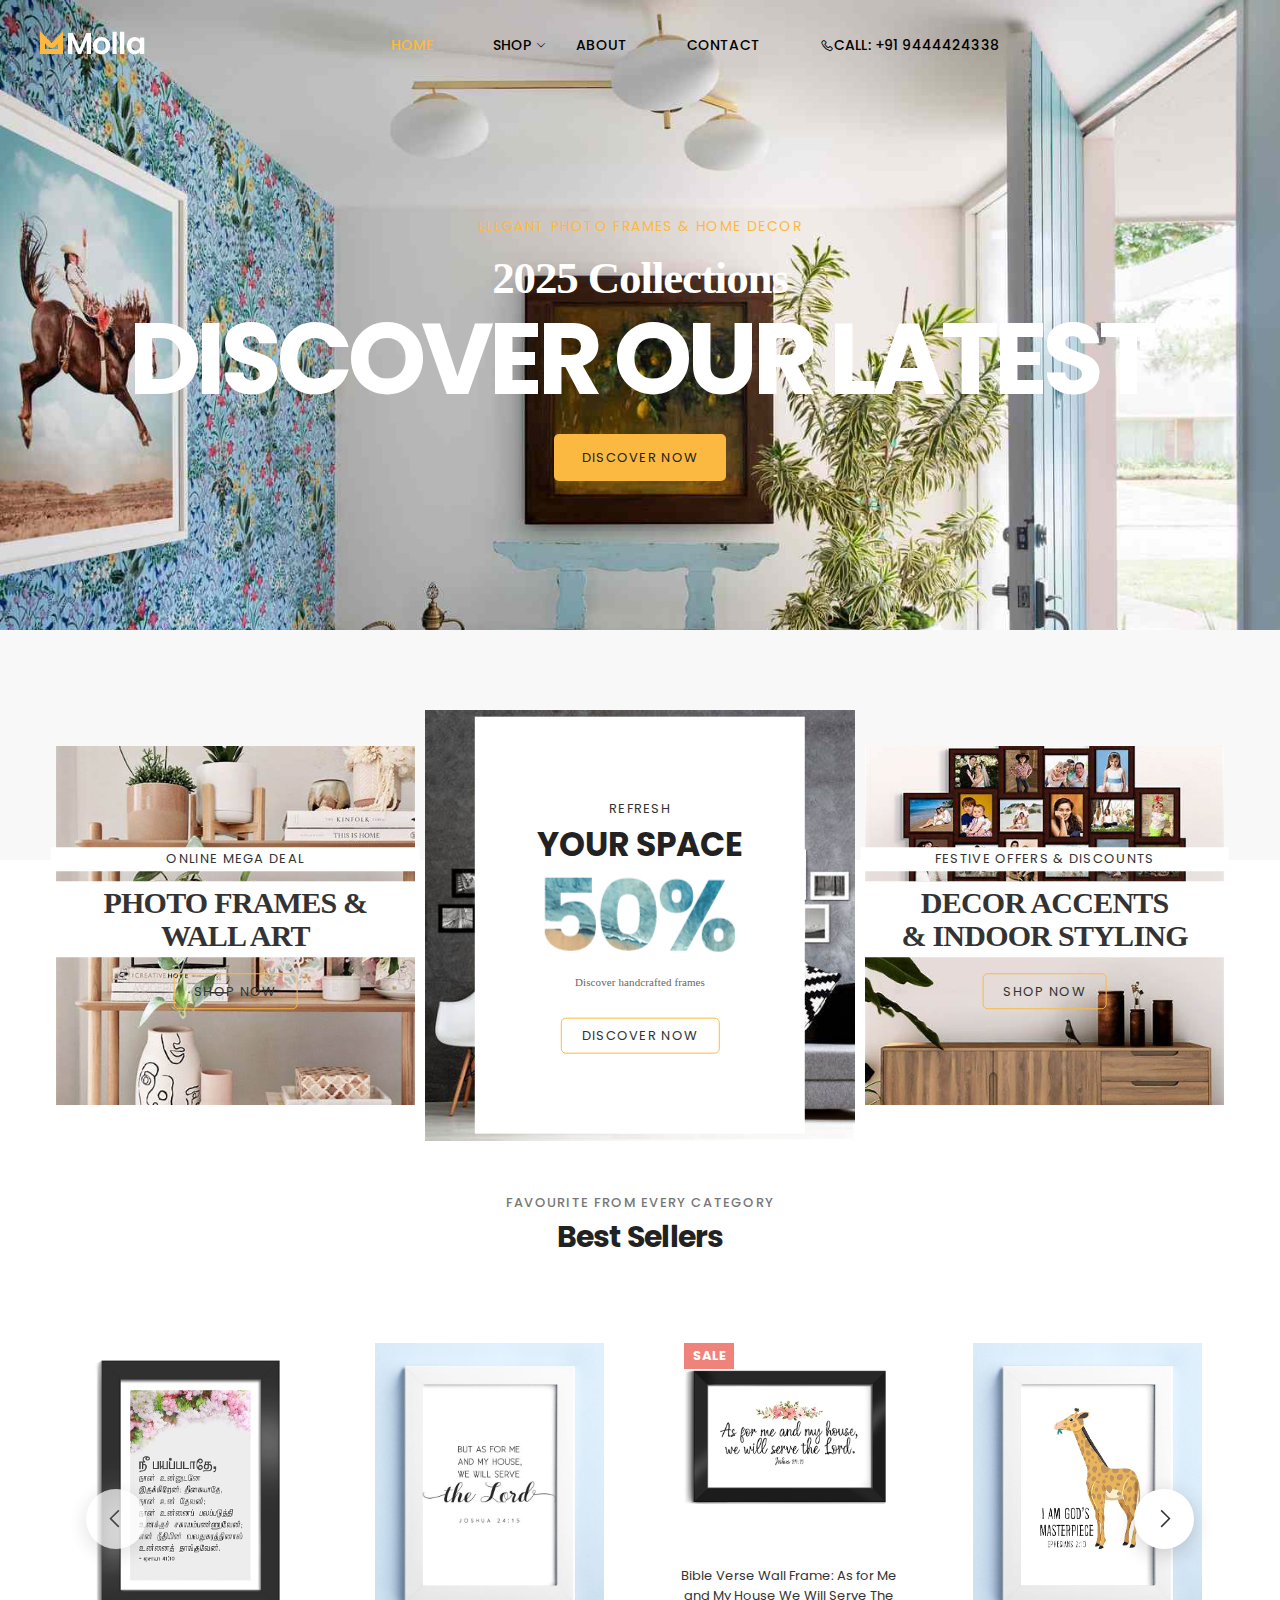
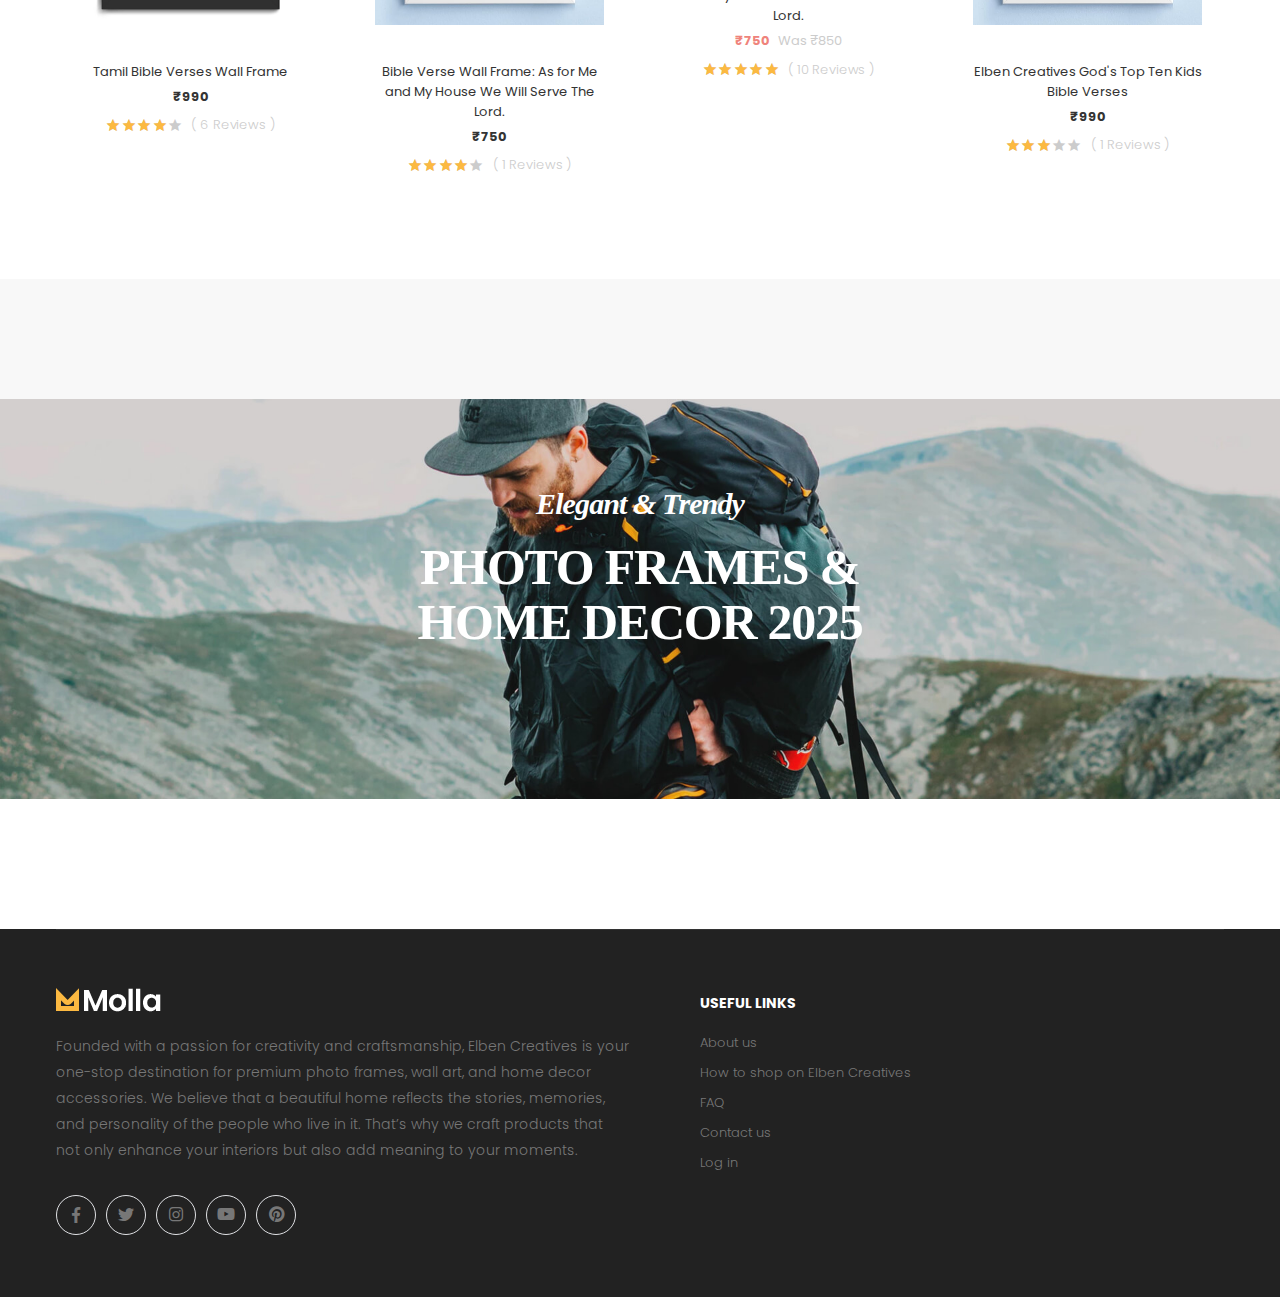
<file: index.html>
<!DOCTYPE html>
<html>

<!-- Elben Creatives/index-24.html  22 Nov 2019 10:02:28 GMT -->

<head>
    <title>Elben Creatives</title>
    <meta charset="UTF-8">
    <meta http-equiv="X-UA-Compatible" content="IE=edge">
    <meta name="viewport" content="width=device-width, initial-scale=1, shrink-to-fit=no">

    <meta name="keywords" content="HTML5 Template">
    <meta name="description" content="Elben Creatives">
    <meta name="author" content="p-themes">
    <!-- Favicon -->
    <link rel="apple-touch-icon" sizes="180x180" href="assets/images/icons/apple-touch-icon.png">
    <link rel="icon" type="image/png" sizes="32x32" href="assets/images/icons/favicon-32x32.png">
    <link rel="icon" type="image/png" sizes="16x16" href="assets/images/icons/favicon-16x16.png">
    <link rel="manifest" href="assets/images/icons/site.html">
    <link rel="mask-icon" href="assets/images/icons/safari-pinned-tab.svg" color="#666666">
    <link rel="shortcut icon" href="assets/images/icons/favicon.ico">
    <meta name="apple-mobile-web-app-title" content="Elben Creatives">
    <meta name="application-name" content="Elben Creatives">
    <meta name="msapplication-TileColor" content="#cc9966">
    <meta name="msapplication-config" content="assets/images/icons/browserconfig.xml">
    <meta name="theme-color" content="#ffffff">
    <!-- Plugins CSS File -->
    <link rel="stylesheet" href="assets/css/bootstrap.min.css">
    <link rel="stylesheet" href="assets/css/plugins/owl-carousel/owl.carousel.css">
    <link rel="stylesheet" href="assets/css/plugins/jquery.countdown.css">
    <link rel="stylesheet" href="assets/css/plugins/magnific-popup/magnific-popup.css">
    <!-- Main CSS File -->
    <link rel="stylesheet" href="assets/css/style.css">
    <link rel="stylesheet" href="assets/css/skins/skin-demo-24.css">
    <link rel="stylesheet" href="assets/css/demos/demo-24.css">

    <link rel="stylesheet" href="assets/css/own_style.css">

</head>

<body>

    <div class="page-wrapper">
        <div class="background" style="background-image: url(own_img/main.jpg);">


            <header class="header">

                <div class="header-middle sticky-header">
                    <div class="header-left">
                        <button class="mobile-menu-toggler">
                            <span class="sr-only">Toggle mobile menu</span>
                            <i class="icon-bars"></i>
                        </button>

                        <a href="index.html" class="logo">
                            <img src="assets/images/demos/demo-24/logo.png" alt="Elben Creatives Logo" width="110" height="25">
                        </a>
                    </div>
                    <!-- End .header-left -->

                    <div class="header-center">
                        <nav class="main-nav">
                            <ul class="menu ">
                                <li class="megamenu-container active">
                                    <a href="index.html" class="">Home</a>
                                    <!-- End .megamenu -->
                                </li>

                                <li>
                                    <a href="category.html" class="">Shop</a>
                                    <!-- End .megamenu megamenu-md -->


                                    <ul>

                                        <li><a href="category.html">Wall Art & Frames
                                        </a></li>
                                        <li><a href="category_page_2.html">Custom Creations
                                        </a></li>
                                        <li><a href="category_page_3.html">Eco-Friendly Decor
                                        </a></li>
                                    </ul>

                                </li>

                                <li>
                                    <a href="about.html" class="">About</a>
                                </li>

                                <li>
                                    <a href="contact.html" class="">Contact</a>
                                </li>


                                <li><a href="tel:#"><i class="icon-phone"></i>Call: +91 9444424338</a></li>


                            </ul>
                            <!-- End .menu -->
                        </nav>
                        <!-- End .main-nav -->
                    </div>


                    <!-- End .header-right -->
                </div>
                <!-- End .header-middle -->
            </header>
            <!-- End .header -->


            <div class="slider">
                <div class="intro">
                    <div class="title">
                        <h3>Elegant Photo Frames & Home Decor</h3>
                    </div>
                    <div class="content">
                        <h4><i> 
                        </i>2025 Collections </h4>
                        <h5>Discover Our Latest</h5>
                    </div>
                    <div class="action">
                        <a href="category.html">discover now</a>
                    </div>
                </div>
                <!-- <img src="own_img/main.jpg"> -->
            </div>
        </div>


        <main class="main">


            <section class="logos">

            </section>
            <!-- End .container -->

            <section class="banners center">
                <div class="container">
                    <div class="row">
                        <div class="banner col-lg-4 col-md-6 col-sm-6">
                            <img src="own_img/main/main-sm.jpeg">
                            <div class="intro">
                                <div class="title">
                                    <h3 class="text-dark bg-white">Online mega deal</h3>
                                </div>
                                <div class="content">
                                    <h4 class="text-dark bg-white">Photo Frames &<br> Wall Art</h4>
                                </div>
                                <div class="action">
                                    <a href="category.html" class="text-dark ">Shop Now</a>
                                </div>
                            </div>
                        </div>

                        <div class="banner percent col-lg-4 col-md-6 col-sm-6">
                            <img src="own_img/main/main-sm-2.jpeg">
                            <div class="intro">
                                <div class="title">
                                    <h3 class="">Refresh </h3>
                                    <h4>your space</h4>
                                </div>
                                <div class="img-percent">
                                    <img src="assets/images/demos/demo-24/banners/percent.png" width="190" height="75">
                                </div>
                                <div class="content">
                                    <h4>Discover handcrafted frames<br></h4>
                                </div>
                                <div class="action">
                                    <a href="category.html" class="text-dark ">Discover Now</a>
                                </div>
                            </div>
                        </div>

                        <div class="banner col-lg-4  col-md-6 col-sm-6">
                            <img src="own_img/main/main-sm-3.jpeg">
                            <div class="intro">
                                <div class="title">
                                    <h3 class="text-dark bg-white">Festive Offers & Discounts</h3>
                                </div>
                                <div class="content">
                                    <h4 class="text-dark bg-white">Decor Accents <br>& Indoor Styling</h4>
                                </div>
                                <div class="action ">
                                    <a href="category.html" class="text-dark ">Shop Now</a>
                                </div>
                            </div>
                        </div>
                    </div>
                </div>
            </section>

            <section class="best-sellers">
                <div class="container">
                    <div class="heading">
                        <p class="heading-cat">favourite from every category</p>
                        <h3 class="heading-title">Best Sellers</h3>
                    </div>
                    <div class="owl-carousel owl-simple carousel-equal-height carousel-with-shadow text-center" data-toggle="owl" data-owl-options='{
                        "nav": true, 
                        "dots": false,
                        "margin": 30,
                        "loop": false,
                        "responsive": {
                            "0": {
                                "items":2
                            },
                            "768": {
                            	"items":3
                            },
                            "992": {
                                "items":3
                            },
                            "1200": {
                            	"items":4
                            }
                        }
                    }'>
                        <div class="product product-10 text-center">
                            <figure class="product-media">
                                <a href="https://wa.me/919444424338?text=Tamil%20Bible%20Verses%20Wall%20Frame">
                                    <img src="own_img/main/best-1.jpg" alt="Product image" class="product-image">
                                    <img src="own_img/main/best-1.jpg" alt="Product image" class="product-image-hover">
                                </a>


                                <!-- End .product-action-vertical -->
                            </figure>
                            <!-- End .product-media -->

                            <div class="product-body">

                                <div class="product-action">
                                    <a href="https://wa.me/919444424338?text=Tamil%20Bible%20Verses%20Wall%20Frame" class="btn-cart"><span>add to cart</span></a>
                                </div>
                                <!-- End .product-action -->
                                <div class="product-intro">
                                    <h3 class="product-title">
                                        <a href="https://wa.me/919444424338?text=Tamil%20Bible%20Verses%20Wall%20Frame">Tamil Bible Verses Wall Frame</a>
                                    </h3>
                                    <!-- End .product-title -->
                                    <div class="product-price">
                                        &#8377;990
                                    </div>
                                    <!-- End .product-price -->
                                </div>
                                <div class="product-detail">
                                    <div class="ratings-container">
                                        <div class="ratings">
                                            <div class="ratings-val" style="width: 80%;"></div>
                                            <!-- End .ratings-val -->
                                        </div>
                                        <!-- End .ratings -->
                                        <span class="ratings-text">( 6 Reviews )</span>
                                    </div>
                                    <!-- End .rating-container -->

                                </div>
                            </div>
                            <!-- End .product-body -->
                        </div>
                        <!-- End .product -->


                        <div class="product product-10 text-center">
                            <figure class="product-media">
                                <a href="https://wa.me/919444424338?text=Bible%20Verse%20Wall%20Frame%3A%20As%20for%20Me%20and%20My%20House%20We%20Will%20Serve%20The%20Lord">
                                    <img src="own_img/main/best-1-2.jpg" alt="Product image" class="product-image">
                                    <img src="own_img/main/best-1-2.jpg" alt="Product image" class="product-image-hover">
                                </a>


                                <!-- End .product-action-vertical -->
                            </figure>
                            <!-- End .product-media -->

                            <div class="product-body">

                                <div class="product-action">
                                    <a href="https://wa.me/919444424338?text=Bible%20Verse%20Wall%20Frame%3A%20As%20for%20Me%20and%20My%20House%20We%20Will%20Serve%20The%20Lord" class="btn-cart"><span>add to cart</span></a>
                                </div>
                                <!-- End .product-action -->
                                <div class="product-intro">
                                    <h3 class="product-title">
                                        <a href="https://wa.me/919444424338?text=Bible%20Verse%20Wall%20Frame%3A%20As%20for%20Me%20and%20My%20House%20We%20Will%20Serve%20The%20Lord">Bible Verse Wall Frame: As for Me and My House We Will Serve The Lord. </a>
                                    </h3>
                                    <!-- End .product-title -->
                                    <div class="product-price">
                                        &#8377;750
                                    </div>
                                    <!-- End .product-price -->
                                </div>
                                <div class="product-detail">
                                    <div class="ratings-container">
                                        <div class="ratings">
                                            <div class="ratings-val" style="width: 80%;"></div>
                                            <!-- End .ratings-val -->
                                        </div>
                                        <!-- End .ratings -->
                                        <span class="ratings-text">( 1 Reviews )</span>
                                    </div>
                                    <!-- End .rating-container -->

                                </div>
                            </div>
                            <!-- End .product-body -->
                        </div>
                        <!-- End .product -->

                        <div class="product product-10 text-center">
                            <figure class="product-media">
                                <span class="product-label label-sale">sale</span>
                                <a href="https://wa.me/919444424338?text=Bible%20Verse%20Wall%20Frame%3A%20As%20for%20Me%20and%20My%20House%20We%20Will%20Serve%20The%20Lord">
                                    <img src="own_img/main/best-2.jpg" alt="Product image" class="product-image">
                                    <img src="own_img/main/best-2.jpg" alt="Product image" class="product-image-hover">
                                </a>


                                <!-- End .product-action-vertical -->
                            </figure>
                            <!-- End .product-media -->

                            <div class="product-body">

                                <div class="product-action">
                                    <a href="https://wa.me/919444424338?text=Bible%20Verse%20Wall%20Frame%3A%20As%20for%20Me%20and%20My%20House%20We%20Will%20Serve%20The%20Lord" class="btn-cart"><span>add to cart</span></a>
                                </div>
                                <!-- End .product-action -->
                                <div class="product-intro">
                                    <h3 class="product-title">
                                        <a href="https://wa.me/919444424338?text=Bible%20Verse%20Wall%20Frame%3A%20As%20for%20Me%20and%20My%20House%20We%20Will%20Serve%20The%20Lord">Bible Verse Wall Frame: As for Me and My House We Will Serve The Lord. </a>
                                    </h3>
                                    <!-- End .product-title -->
                                    <div class="product-price">
                                        <span class="new-price">&#8377;750</span>
                                        <span class="old-price">Was  &#8377;850</span>
                                    </div>
                                    <!-- End .product-price -->
                                </div>
                                <div class="product-detail">
                                    <div class="ratings-container">
                                        <div class="ratings">
                                            <div class="ratings-val" style="width: 100%;"></div>
                                            <!-- End .ratings-val -->
                                        </div>
                                        <!-- End .ratings -->
                                        <span class="ratings-text">( 10 Reviews )</span>
                                    </div>
                                    <!-- End .rating-container -->

                                </div>
                            </div>
                            <!-- End .product-body -->
                        </div>
                        <!-- End .product -->

                        <div class="product product-10 text-center">
                            <figure class="product-media">
                                <a href="https://wa.me/919444424338?text=Elben%20Creatives%20God's%20Top%20Ten%20Kids%20Bible%20Verses">
                                    <img src="own_img/main/best-3.jpg" alt="Product image" class="product-image">
                                    <img src="own_img/main/best-3.jpg" alt="Product image" class="product-image-hover">
                                </a>


                                <!-- End .product-action-vertical -->
                            </figure>
                            <!-- End .product-media -->

                            <div class="product-body">

                                <div class="product-action">
                                    <a href="https://wa.me/919444424338?text=Elben%20Creatives%20God's%20Top%20Ten%20Kids%20Bible%20Verses" class="btn-cart"><span>add to cart</span></a>
                                </div>
                                <!-- End .product-action -->
                                <div class="product-intro">
                                    <h3 class="product-title">
                                        <a href="https://wa.me/919444424338?text=Elben%20Creatives%20God's%20Top%20Ten%20Kids%20Bible%20Verses">Elben Creatives God's Top Ten Kids Bible Verses</a>
                                    </h3>
                                    <!-- End .product-title -->
                                    <div class="product-price">
                                        &#8377;990
                                    </div>
                                    <!-- End .product-price -->
                                </div>
                                <div class="product-detail">
                                    <div class="ratings-container">
                                        <div class="ratings">
                                            <div class="ratings-val" style="width: 60%;"></div>
                                            <!-- End .ratings-val -->
                                        </div>
                                        <!-- End .ratings -->
                                        <span class="ratings-text">( 1 Reviews )</span>
                                    </div>
                                    <!-- End .rating-container -->

                                </div>
                            </div>
                            <!-- End .product-body -->
                        </div>
                        <!-- End .product -->

                        <div class="product product-10 text-center">
                            <figure class="product-media">
                                <a href="https://wa.me/919444424338?text=Elben%20Creatives%20God's%20Top%20Ten%20Kids%20Bible%20Verses">
                                    <img src="own_img/main/best-4.jpg" alt="Product image" class="product-image">
                                    <img src="own_img/main/best-4.jpg" alt="Product image" class="product-image-hover">
                                </a>

                                <!-- End .product-action-vertical -->
                            </figure>
                            <!-- End .product-media -->

                            <div class="product-body">

                                <div class="product-action">
                                    <a href="https://wa.me/919444424338?text=Elben%20Creatives%20God's%20Top%20Ten%20Kids%20Bible%20Verses" class="btn-cart"><span>add to cart</span></a>
                                </div>
                                <!-- End .product-action -->
                                <div class="product-intro">
                                    <h3 class="product-title">
                                        <a href="https://wa.me/919444424338?text=Elben%20Creatives%20God's%20Top%20Ten%20Kids%20Bible%20Verses">Elben Creatives God's Top Ten Kids Bible Verses</a>
                                    </h3>
                                    <!-- End .product-title -->
                                    <div class="product-price">
                                        &#8377;990
                                    </div>
                                    <!-- End .product-price -->
                                </div>
                                <div class="product-detail">
                                    <div class="ratings-container">
                                        <div class="ratings">
                                            <div class="ratings-val" style="width: 100%;"></div>
                                            <!-- End .ratings-val -->
                                        </div>
                                        <!-- End .ratings -->
                                        <span class="ratings-text">( 6 Reviews )</span>
                                    </div>
                                    <!-- End .rating-container -->

                                </div>
                            </div>
                            <!-- End .product-body -->
                        </div>
                        <!-- End .product -->

                        <div class="product product-10 text-center">
                            <figure class="product-media">
                                <a href="https://wa.me/919444424338?text=Elben%20Creatives%20God's%20Top%20Ten%20Kids%20Bible%20Verses">
                                    <img src="own_img/main/best-5.jpg" alt="Product image" class="product-image">
                                    <img src="own_img/main/best-5.jpg" alt="Product image" class="product-image-hover">
                                </a>


                                <!-- End .product-action-vertical -->
                            </figure>
                            <!-- End .product-media -->

                            <div class="product-body">

                                <div class="product-action">
                                    <a href="https://wa.me/919444424338?text=Elben%20Creatives%20God's%20Top%20Ten%20Kids%20Bible%20Verses" class="btn-cart"><span>add to cart</span></a>
                                </div>
                                <!-- End .product-action -->
                                <div class="product-intro">
                                    <h3 class="product-title">
                                        <a href="https://wa.me/919444424338?text=Elben%20Creatives%20God's%20Top%20Ten%20Kids%20Bible%20Verses">Bible Verse Wall Frame: As for Me and My House We Will Serve The Lord. </a>
                                    </h3>
                                    <!-- End .product-title -->
                                    <div class="product-price">
                                        &#8377;750
                                    </div>
                                    <!-- End .product-price -->
                                </div>
                                <div class="product-detail">
                                    <div class="ratings-container">
                                        <div class="ratings">
                                            <div class="ratings-val" style="width: 40%;"></div>
                                            <!-- End .ratings-val -->
                                        </div>
                                        <!-- End .ratings -->
                                        <span class="ratings-text">( 3 Reviews )</span>
                                    </div>
                                    <!-- End .rating-container -->

                                    <!-- End .product-nav -->
                                </div>
                            </div>
                            <!-- End .product-body -->
                        </div>
                        <!-- End .product -->
                    </div>
                </div>
            </section>

            <section class="banners stretch mt-2">

            </section>

            <section class="featured-products">

            </section>


            <section class="video-banner">
                <img src="assets/images/demos/demo-24/video-banner/banner.jpg">

                <div class="intro video">
                    <div class="title">
                        <h3><i>Elegant & Trendy</i></h3>
                    </div>
                    <div class="content">
                        <h4>Photo Frames &<br> Home Decor 2025</h4>
                    </div>
                    <div class="action">
                        <!-- <a href="" class="btn-iframe"><i class="icon-play"></i></a> -->
                    </div>
                </div>
            </section>

            <section class="subscribe">

            </section>

            <section class="blog mb-6">

            </section>

            <section class="instagram mb-3">

            </section>
        </main>

        <footer class="footer mt-3">




            <div class="footer-middle">
                <div class="container">
                    <div class="row">
                        <div class="col-lg-6 col-md-12">


                            <div class="widget widget-about">
                                <img src="assets/images/demos/demo-24/logo.png" class="footer-logo" alt="Footer Logo" width="110" height="25">
                                <p>Founded with a passion for creativity and craftsmanship, Elben Creatives is your one-stop destination for premium photo frames, wall art, and home decor accessories. We believe that a beautiful home reflects the stories,
                                    memories, and personality of the people who live in it. That’s why we craft products that not only enhance your interiors but also add meaning to your moments.

                                </p>

                                <div class="social-icons">
                                    <a href="#" class="social-icon" title="Facebook" target="_blank"><i class="icon-facebook-f"></i></a>
                                    <a href="#" class="social-icon" title="Twitter" target="_blank"><i class="icon-twitter"></i></a>
                                    <a href="#" class="social-icon" title="Instagram" target="_blank"><i class="icon-instagram"></i></a>
                                    <a href="#" class="social-icon" title="Youtube" target="_blank"><i class="icon-youtube"></i></a>
                                    <a href="#" class="social-icon" title="Pinterest" target="_blank"><i class="icon-pinterest"></i></a>
                                </div>
                                <!-- End .soial-icons -->
                            </div>
                            <!-- End .widget about-widget -->
                        </div>
                        <!-- End .col-sm-12 col-lg-3 -->

                        <div class="col-lg-6 col-sm-4 col-md-4">
                            <div class="widget">
                                <h4 class="widget-title">useful links</h4>
                                <!-- End .widget-title -->

                                <ul class="widget-list">
                                    <li><a href="about.html">About us</a></li>
                                    <li><a href="#">How to shop on Elben Creatives</a></li>
                                    <li><a href="#">FAQ</a></li>
                                    <li><a href="contact.html">Contact us</a></li>
                                    <li><a href="login.html">Log in</a></li>
                                </ul>
                                <!-- End .widget-list -->
                            </div>
                            <!-- End .widget -->
                        </div>
                        <!-- End .col-sm-4 col-lg-3 -->


                        <!-- End .col-sm-4 col-lg-3 -->


                        <!-- End .col-sm-64 col-lg-3 -->
                    </div>
                </div>
            </div>



            <!-- End .container -->

            <!-- End .footer-bottom -->
        </footer>
    </div>

    <button id="scroll-top" title="Back to Top"><i class="icon-arrow-up"></i></button>

    <div class="mobile-menu-overlay">
    </div>
    <!-- End .mobil-menu-overlay -->
    <div class="mobile-menu-container mobile-menu-light">
        <div class="mobile-menu-wrapper">
            <span class="mobile-menu-close"><i class="icon-close"></i></span>


            <nav class="mobile-nav">
                <ul class="mobile-menu">
                    <li class="active">
                        <a href="index.html">HOME</a>


                    </li>
                    <li>
                        <a href="category.html">SHOP</a>

                        <ul>

                            <li><a href="category.html">Wall Art & Frames
                            </a></li>
                            <li><a href="category_page_2.html">Custom Creations
                            </a></li>
                            <li><a href="category_page_3.html">Eco-Friendly Decor
                            </a></li>
                        </ul>


                    </li>
                    <li>
                        <a href="about.html">ABOUT US</a>
                    </li>


                    <li>
                        <a href="contact.html">CONTACTS</a>
                    </li>



                </ul>
            </nav>
            <!-- End .mobile-nav -->

            <div class="social-icons">
                <a href="#" class="social-icon" target="_blank" title="Facebook"><i class="icon-facebook-f"></i></a>
                <a href="#" class="social-icon" target="_blank" title="Twitter"><i class="icon-twitter"></i></a>
                <a href="#" class="social-icon" target="_blank" title="Instagram"><i class="icon-instagram"></i></a>
                <a href="#" class="social-icon" target="_blank" title="Youtube"><i class="icon-youtube"></i></a>
            </div>
            <!-- End .social-icons -->
        </div>
        <!-- End .mobile-menu-wrapper -->
    </div>
    <!-- End .mobile-menu-container -->




    <script src="assets/js/jquery.min.js"></script>
    <script src="assets/js/bootstrap.bundle.min.js"></script>
    <script src="assets/js/jquery.hoverIntent.min.js"></script>
    <script src="assets/js/jquery.waypoints.min.js"></script>
    <script src="assets/js/superfish.min.js"></script>
    <script src="assets/js/owl.carousel.min.js"></script>
    <script src="assets/js/bootstrap-input-spinner.js"></script>
    <script src="assets/js/jquery.plugin.min.js"></script>
    <script src="assets/js/jquery.countdown.min.js"></script>
    <script src="assets/js/jquery.magnific-popup.min.js"></script>
    <!-- Main JS File -->
    <script src="assets/js/main.js"></script>
    <script src="assets/js/demos/demo-24.js"></script>
</body>

<!-- Elben Creatives/index-24.html  22 Nov 2019 10:02:48 GMT -->

</html>
</file>
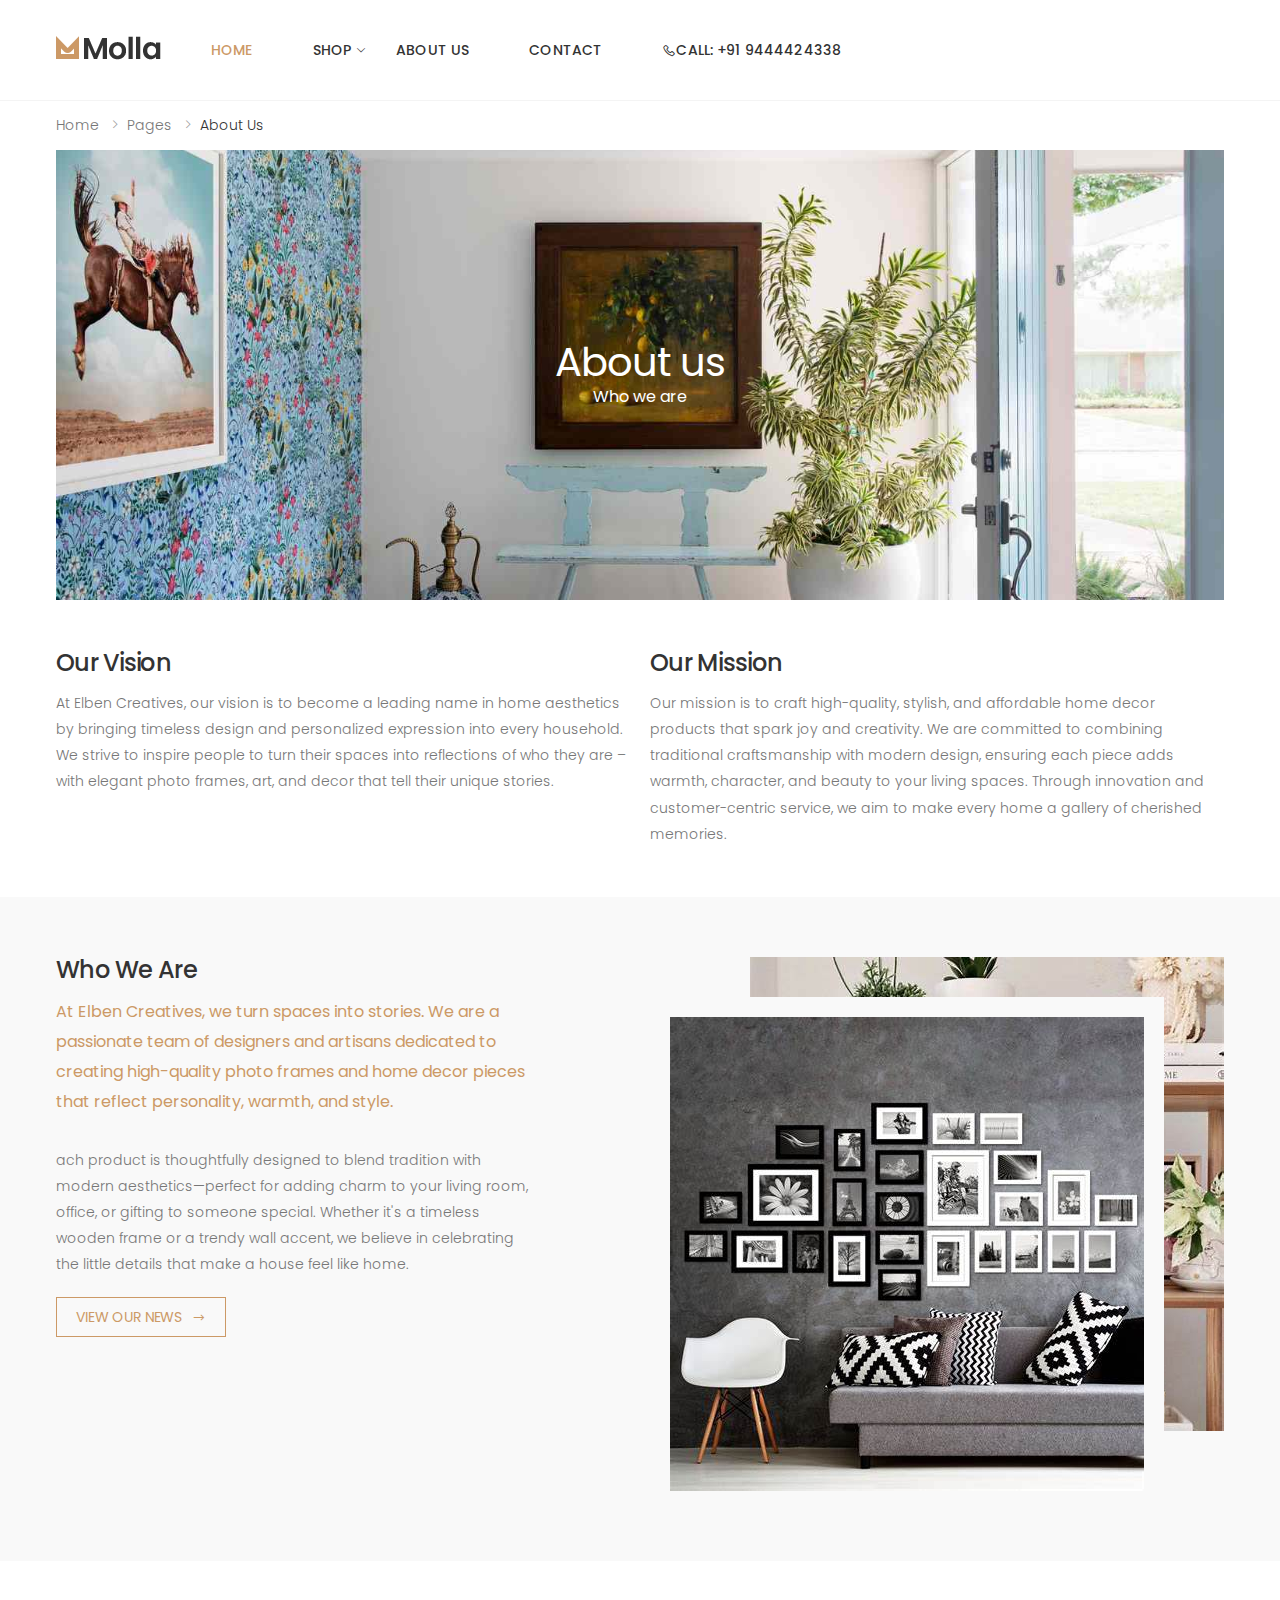
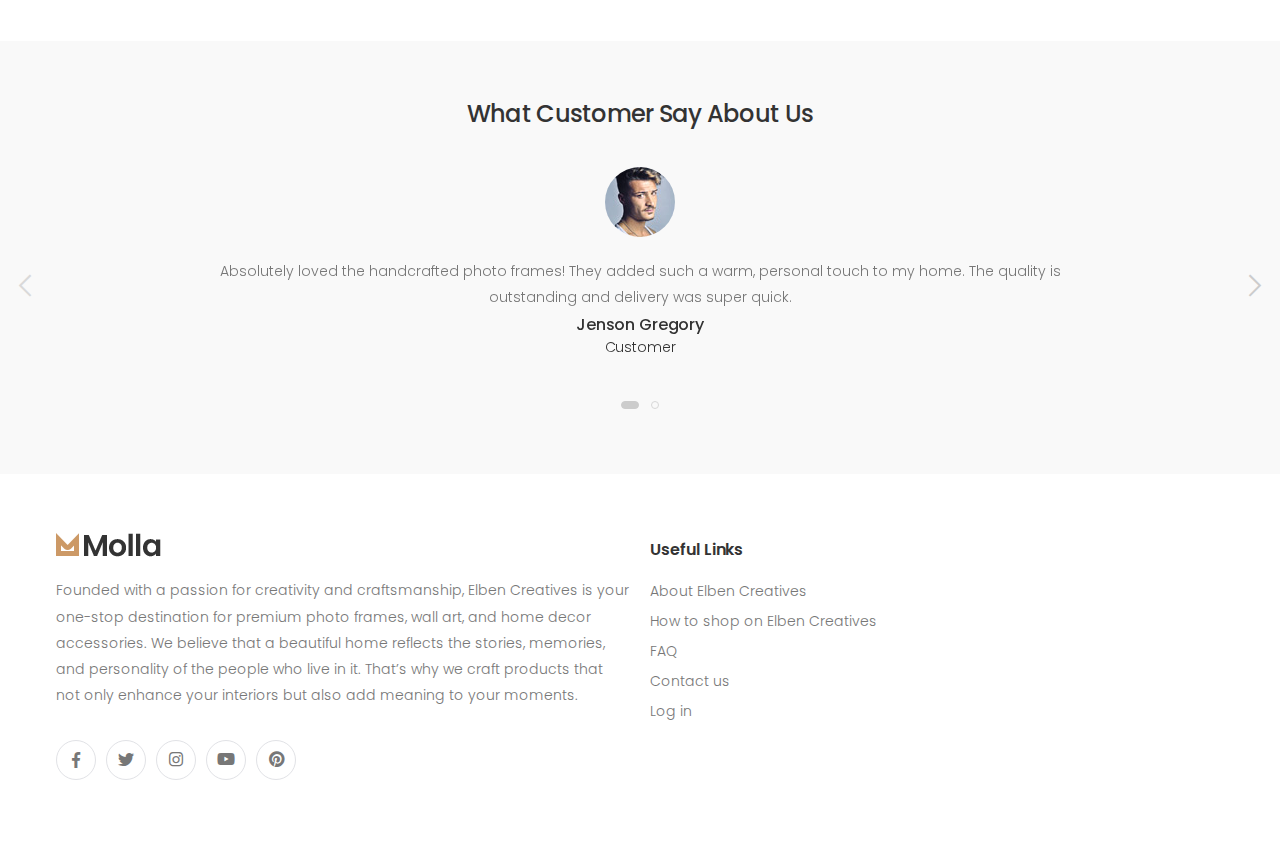
<file: about.html>
<!DOCTYPE html>
<html lang="en" dir="ltr">


<!-- Elben Creatives/about.html  22 Nov 2019 10:03:51 GMT -->

<head>
    <meta charset="UTF-8">
    <meta http-equiv="X-UA-Compatible" content="IE=edge">
    <meta name="viewport" content="width=device-width, initial-scale=1, shrink-to-fit=no">
    <title>Elben Creatives</title>
    <meta name="keywords" content="HTML5 Template">
    <meta name="description" content="Elben Creatives">
    <meta name="author" content="p-themes">
    <!-- Favicon -->
    <link rel="apple-touch-icon" sizes="180x180" href="assets/images/icons/apple-touch-icon.png">
    <link rel="icon" type="image/png" sizes="32x32" href="assets/images/icons/favicon-32x32.png">
    <link rel="icon" type="image/png" sizes="16x16" href="assets/images/icons/favicon-16x16.png">
    <link rel="manifest" href="assets/images/icons/site.html">
    <link rel="mask-icon" href="assets/images/icons/safari-pinned-tab.svg" color="#666666">
    <link rel="shortcut icon" href="assets/images/icons/favicon.ico">
    <meta name="apple-mobile-web-app-title" content="Elben Creatives">
    <meta name="application-name" content="Elben Creatives">
    <meta name="msapplication-TileColor" content="#cc9966">
    <meta name="msapplication-config" content="assets/images/icons/browserconfig.xml">
    <meta name="theme-color" content="#ffffff">
    <!-- Plugins CSS File -->
    <link rel="stylesheet" href="assets/css/bootstrap.min.css">
    <link rel="stylesheet" href="assets/css/plugins/owl-carousel/owl.carousel.css">
    <!-- Main CSS File -->
    <link rel="stylesheet" href="assets/css/style.css">
</head>

<body>
    <div class="page-wrapper">


        <header class="header">


            <!-- End .header-top -->

            <div class="header-middle sticky-header">
                <div class="container">
                    <div class="header-left">

                        <button class="mobile-menu-toggler">
                            <span class="sr-only">Toggle mobile menu</span>
                            <i class="icon-bars"></i>

                        </button>

                        <a href="index.html" class="logo">
                            <img src="assets/images/logo.png" alt="Elben Creatives Logo" width="105" height="25">
                        </a>

                        <nav class="main-nav">
                            <ul class="menu sf-arrows">
                                <li class="megamenu-container active">
                                    <a href="index.html" class="">Home</a>


                                    <!-- End .megamenu -->
                                </li>


                                <li>
                                    <a href="category.html" class="">Shop</a>
                                    <!-- End .megamenu megamenu-md -->


                                    <ul>

                                        <li><a href="category.html">Wall Art & Frames
                                        </a></li>
                                        <li><a href="category_page_2.html">Custom Creations
                                        </a></li>
                                        <li><a href="category_page_3.html">Eco-Friendly Decor
                                        </a></li>
                                    </ul>


                                </li>


                                <li>
                                    <a href="about.html" class="">About us</a>
                                    <!-- End .megamenu megamenu-sm -->
                                </li>


                                <li>
                                    <li>
                                        <a href="contact.html" class="">Contact</a>
                                    </li>


                                    <li><a href="tel:#"><i class="icon-phone"></i>Call: +91 9444424338</a></li>
                                </li>

                            </ul>
                            <!-- End .menu -->
                        </nav>
                        <!-- End .main-nav -->
                    </div>
                    <!-- End .header-left -->


                    <!-- End .header-right -->
                </div>
                <!-- End .container -->
            </div>
            <!-- End .header-middle -->
        </header>
        <!-- End .header -->

        <main class="main">
            <nav aria-label="breadcrumb" class="breadcrumb-nav border-0 mb-0">
                <div class="container">
                    <ol class="breadcrumb">
                        <li class="breadcrumb-item"><a href="index.html">Home</a></li>
                        <li class="breadcrumb-item"><a href="#">Pages</a></li>
                        <li class="breadcrumb-item active" aria-current="page">About us</li>
                    </ol>
                </div>
                <!-- End .container -->
            </nav>
            <!-- End .breadcrumb-nav -->
            <div class="container">
                <div class="page-header page-header-big text-center" style="background-image: url('own_img/main.jpg')">
                    <h1 class="page-title text-white">About us<span class="text-white">Who we are</span></h1>
                </div>
                <!-- End .page-header -->
            </div>
            <!-- End .container -->

            <div class="page-content pb-0">
                <div class="container">
                    <div class="row">
                        <div class="col-lg-6 mb-3 mb-lg-0">
                            <h2 class="title">Our Vision</h2>
                            <!-- End .title -->
                            <p>At Elben Creatives, our vision is to become a leading name in home aesthetics by bringing timeless design and personalized expression into every household. We strive to inspire people to turn their spaces into reflections of
                                who they are – with elegant photo frames, art, and decor that tell their unique stories. </p>
                        </div>
                        <!-- End .col-lg-6 -->

                        <div class="col-lg-6">
                            <h2 class="title">Our Mission</h2>
                            <!-- End .title -->
                            <p>Our mission is to craft high-quality, stylish, and affordable home decor products that spark joy and creativity. We are committed to combining traditional craftsmanship with modern design, ensuring each piece adds warmth, character,
                                and beauty to your living spaces. Through innovation and customer-centric service, we aim to make every home a gallery of cherished memories.

                            </p>
                        </div>
                        <!-- End .col-lg-6 -->
                    </div>
                    <!-- End .row -->

                    <div class="mb-5"></div>
                    <!-- End .mb-4 -->
                </div>
                <!-- End .container -->

                <div class="bg-light-2 pt-6 pb-5 mb-6 mb-lg-8">
                    <div class="container">
                        <div class="row">
                            <div class="col-lg-5 mb-3 mb-lg-0">
                                <h2 class="title">Who We Are</h2>
                                <!-- End .title -->
                                <p class="lead text-primary mb-3">At Elben Creatives, we turn spaces into stories. We are a passionate team of designers and artisans dedicated to creating high-quality photo frames and home decor pieces that reflect personality, warmth, and style.</p>
                                <!-- End .lead text-primary -->
                                <p class="mb-2">ach product is thoughtfully designed to blend tradition with modern aesthetics—perfect for adding charm to your living room, office, or gifting to someone special. Whether it's a timeless wooden frame or a trendy wall accent,
                                    we believe in celebrating the little details that make a house feel like home.</p>

                                <a href="blog.html" class="btn btn-sm btn-minwidth btn-outline-primary-2">
                                    <span>VIEW OUR NEWS</span>
                                    <i class="icon-long-arrow-right"></i>
                                </a>
                            </div>
                            <!-- End .col-lg-5 -->

                            <div class="col-lg-6 offset-lg-1">
                                <div class="about-images">
                                    <img src="own_img/main/main-sm-2.jpeg" alt="" class="about-img-front">
                                    <img src="own_img/main/main-sm.jpeg" alt="" class="about-img-back">
                                </div>
                                <!-- End .about-images -->
                            </div>
                            <!-- End .col-lg-6 -->
                        </div>
                        <!-- End .row -->
                    </div>
                    <!-- End .container -->
                </div>
                <!-- End .bg-light-2 pt-6 pb-6 -->


                <!-- End .container -->

                <div class="mb-2"></div>
                <!-- End .mb-2 -->

                <div class="about-testimonials bg-light-2 pt-6 pb-6">
                    <div class="container">
                        <h2 class="title text-center mb-3">What Customer Say About Us</h2>
                        <!-- End .title text-center -->

                        <div class="owl-carousel owl-simple owl-testimonials-photo" data-toggle="owl" data-owl-options='{
                                "nav": false, 
                                "dots": true,
                                "margin": 20,
                                "loop": false,
                                "responsive": {
                                    "1200": {
                                        "nav": true
                                    }
                                }
                            }'>
                            <blockquote class="testimonial text-center">
                                <img src="assets/images/testimonials/user-1.jpg" alt="user">
                                <p>Absolutely loved the handcrafted photo frames! They added such a warm, personal touch to my home. The quality is outstanding and delivery was super quick.</p>
                                <cite>
                                    Jenson Gregory
                                    <span>Customer</span>
                                </cite>
                            </blockquote>
                            <!-- End .testimonial -->

                            <blockquote class="testimonial text-center">
                                <img src="assets/images/testimonials/user-2.jpg" alt="user">
                                <p>I gifted a custom frame to my friend and she loved it. The craftsmanship is amazing and customer service was very responsive.</p>

                                <cite>
                                    Victoria Ventura
                                    <span>Customer</span>
                                </cite>
                            </blockquote>
                            <!-- End .testimonial -->
                        </div>
                        <!-- End .testimonials-slider owl-carousel -->
                    </div>
                    <!-- End .container -->
                </div>
                <!-- End .bg-light-2 pt-5 pb-6 -->
            </div>
            <!-- End .page-content -->
        </main>
        <!-- End .main -->

        <footer class="footer">
            <div class="footer-middle border-0">
                <div class="container">
                    <div class="row">
                        <div class="col-lg-6 col-md-12">


                            <div class="widget widget-about">
                                <img src="assets/images/logo.png" class="footer-logo" alt="Footer Logo" width="105" height="25">
                                <p>Founded with a passion for creativity and craftsmanship, Elben Creatives is your one-stop destination for premium photo frames, wall art, and home decor accessories. We believe that a beautiful home reflects the stories,
                                    memories, and personality of the people who live in it. That’s why we craft products that not only enhance your interiors but also add meaning to your moments.
                                </p>

                                <div class="social-icons">
                                    <a href="#" class="social-icon" target="_blank" title="Facebook"><i class="icon-facebook-f"></i></a>
                                    <a href="#" class="social-icon" target="_blank" title="Twitter"><i class="icon-twitter"></i></a>
                                    <a href="#" class="social-icon" target="_blank" title="Instagram"><i class="icon-instagram"></i></a>
                                    <a href="#" class="social-icon" target="_blank" title="Youtube"><i class="icon-youtube"></i></a>
                                    <a href="#" class="social-icon" target="_blank" title="Pinterest"><i class="icon-pinterest"></i></a>
                                </div>
                                <!-- End .soial-icons -->
                            </div>
                            <!-- End .widget about-widget -->
                        </div>
                        <!-- End .col-sm-6 col-lg-3 -->

                        <div class="col-sm-6 col-lg-3">
                            <div class="widget">
                                <h4 class="widget-title">Useful Links</h4>
                                <!-- End .widget-title -->

                                <ul class="widget-list">
                                    <li><a href="about.html">About Elben Creatives</a></li>
                                    <li><a href="#">How to shop on Elben Creatives</a></li>
                                    <li><a href="#">FAQ</a></li>
                                    <li><a href="contact.html">Contact us</a></li>
                                    <li><a href="login.html">Log in</a></li>
                                </ul>
                                <!-- End .widget-list -->
                            </div>
                            <!-- End .widget -->
                        </div>
                        <!-- End .col-sm-6 col-lg-3 -->


                        <!-- End .col-sm-6 col-lg-3 -->

                        <!-- End .col-sm-6 col-lg-3 -->
                    </div>
                    <!-- End .row -->
                </div>
                <!-- End .container -->
            </div>
            <!-- End .footer-middle -->

            <!-- End .footer-bottom -->
        </footer>
        <!-- End .footer -->
    </div>
    <!-- End .page-wrapper -->
    <button id="scroll-top" title="Back to Top"><i class="icon-arrow-up"></i></button>

    <!-- Mobile Menu -->
    <div class="mobile-menu-overlay"></div>
    <!-- End .mobil-menu-overlay -->

    <div class="mobile-menu-container">
        <div class="mobile-menu-wrapper">
            <span class="mobile-menu-close"><i class="icon-close"></i></span>


            <nav class="mobile-nav">
                <ul class="mobile-menu">
                    <li class="active">
                        <a href="index.html">Home</a>

                    </li>


                    <li>
                        <a href="category.html">Shop</a>



                        <ul>

                            <li><a href="category.html">Wall Art & Frames
                            </a></li>
                            <li><a href="category_page_2.html">Custom Creations
                            </a></li>
                            <li><a href="category_page_3.html">Eco-Friendly Decor
                            </a></li>
                        </ul>


                    </li>


                    <li>
                        <a href="contact.html" class="sf-with-ul">contact us</a>

                    </li>

                    <li>
                        <a href="about.html">about</a>

                    </li>



                </ul>
            </nav>
            <!-- End .mobile-nav -->

            <div class="social-icons">
                <a href="#" class="social-icon" target="_blank" title="Facebook"><i class="icon-facebook-f"></i></a>
                <a href="#" class="social-icon" target="_blank" title="Twitter"><i class="icon-twitter"></i></a>
                <a href="#" class="social-icon" target="_blank" title="Instagram"><i class="icon-instagram"></i></a>
                <a href="#" class="social-icon" target="_blank" title="Youtube"><i class="icon-youtube"></i></a>
            </div>
            <!-- End .social-icons -->
        </div>
        <!-- End .mobile-menu-wrapper -->
    </div>
    <!-- End .mobile-menu-container -->

    <!-- Sign in / Register Modal -->
    <div class="modal fade" id="signin-modal" tabindex="-1" role="dialog" aria-hidden="true">
        <div class="modal-dialog modal-dialog-centered" role="document">
            <div class="modal-content">
                <div class="modal-body">
                    <button type="button" class="close" data-dismiss="modal" aria-label="Close">
                        <span aria-hidden="true"><i class="icon-close"></i></span>
                    </button>

                    <div class="form-box">
                        <div class="form-tab">
                            <ul class="nav nav-pills nav-fill" role="tablist">
                                <li class="nav-item">
                                    <a class="nav-link active" id="signin-tab" data-toggle="tab" href="#signin" role="tab" aria-controls="signin" aria-selected="true">Sign In</a>
                                </li>
                                <li class="nav-item">
                                    <a class="nav-link" id="register-tab" data-toggle="tab" href="#register" role="tab" aria-controls="register" aria-selected="false">Register</a>
                                </li>
                            </ul>
                            <div class="tab-content" id="tab-content-5">
                                <div class="tab-pane fade show active" id="signin" role="tabpanel" aria-labelledby="signin-tab">
                                    <form action="#">
                                        <div class="form-group">
                                            <label for="singin-email">Username or email address *</label>
                                            <input type="text" class="form-control" id="singin-email" name="singin-email" required>
                                        </div>
                                        <!-- End .form-group -->

                                        <div class="form-group">
                                            <label for="singin-password">Password *</label>
                                            <input type="password" class="form-control" id="singin-password" name="singin-password" required>
                                        </div>
                                        <!-- End .form-group -->

                                        <div class="form-footer">
                                            <button type="submit" class="btn btn-outline-primary-2">
                                                <span>LOG IN</span>
                                                <i class="icon-long-arrow-right"></i>
                                            </button>

                                            <div class="custom-control custom-checkbox">
                                                <input type="checkbox" class="custom-control-input" id="signin-remember">
                                                <label class="custom-control-label" for="signin-remember">Remember Me</label>
                                            </div>
                                            <!-- End .custom-checkbox -->

                                            <a href="#" class="forgot-link">Forgot Your Password?</a>
                                        </div>
                                        <!-- End .form-footer -->
                                    </form>
                                    <div class="form-choice">
                                        <p class="text-center">or sign in with</p>
                                        <div class="row">
                                            <div class="col-sm-6">
                                                <a href="#" class="btn btn-login btn-g">
                                                    <i class="icon-google"></i> Login With Google
                                                </a>
                                            </div>
                                            <!-- End .col-6 -->
                                            <div class="col-sm-6">
                                                <a href="#" class="btn btn-login btn-f">
                                                    <i class="icon-facebook-f"></i> Login With Facebook
                                                </a>
                                            </div>
                                            <!-- End .col-6 -->
                                        </div>
                                        <!-- End .row -->
                                    </div>
                                    <!-- End .form-choice -->
                                </div>
                                <!-- .End .tab-pane -->
                                <div class="tab-pane fade" id="register" role="tabpanel" aria-labelledby="register-tab">
                                    <form action="#">
                                        <div class="form-group">
                                            <label for="register-email">Your email address *</label>
                                            <input type="email" class="form-control" id="register-email" name="register-email" required>
                                        </div>
                                        <!-- End .form-group -->

                                        <div class="form-group">
                                            <label for="register-password">Password *</label>
                                            <input type="password" class="form-control" id="register-password" name="register-password" required>
                                        </div>
                                        <!-- End .form-group -->

                                        <div class="form-footer">
                                            <button type="submit" class="btn btn-outline-primary-2">
                                                <span>SIGN UP</span>
                                                <i class="icon-long-arrow-right"></i>
                                            </button>

                                            <div class="custom-control custom-checkbox">
                                                <input type="checkbox" class="custom-control-input" id="register-policy" required>
                                                <label class="custom-control-label" for="register-policy">I agree to the <a href="#">privacy policy</a> *</label>
                                            </div>
                                            <!-- End .custom-checkbox -->
                                        </div>
                                        <!-- End .form-footer -->
                                    </form>
                                    <div class="form-choice">
                                        <p class="text-center">or sign in with</p>
                                        <div class="row">
                                            <div class="col-sm-6">
                                                <a href="#" class="btn btn-login btn-g">
                                                    <i class="icon-google"></i> Login With Google
                                                </a>
                                            </div>
                                            <!-- End .col-6 -->
                                            <div class="col-sm-6">
                                                <a href="#" class="btn btn-login  btn-f">
                                                    <i class="icon-facebook-f"></i> Login With Facebook
                                                </a>
                                            </div>
                                            <!-- End .col-6 -->
                                        </div>
                                        <!-- End .row -->
                                    </div>
                                    <!-- End .form-choice -->
                                </div>
                                <!-- .End .tab-pane -->
                            </div>
                            <!-- End .tab-content -->
                        </div>
                        <!-- End .form-tab -->
                    </div>
                    <!-- End .form-box -->
                </div>
                <!-- End .modal-body -->
            </div>
            <!-- End .modal-content -->
        </div>
        <!-- End .modal-dialog -->
    </div>
    <!-- End .modal -->

    <!-- Plugins JS File -->
    <script src="assets/js/jquery.min.js"></script>
    <script src="assets/js/bootstrap.bundle.min.js"></script>
    <script src="assets/js/jquery.hoverIntent.min.js"></script>
    <script src="assets/js/jquery.waypoints.min.js"></script>
    <script src="assets/js/superfish.min.js"></script>
    <script src="assets/js/owl.carousel.min.js"></script>
    <!-- Main JS File -->
    <script src="assets/js/main.js"></script>
</body>


<!-- Elben Creatives/about.html  22 Nov 2019 10:03:54 GMT -->

</html>
</file>
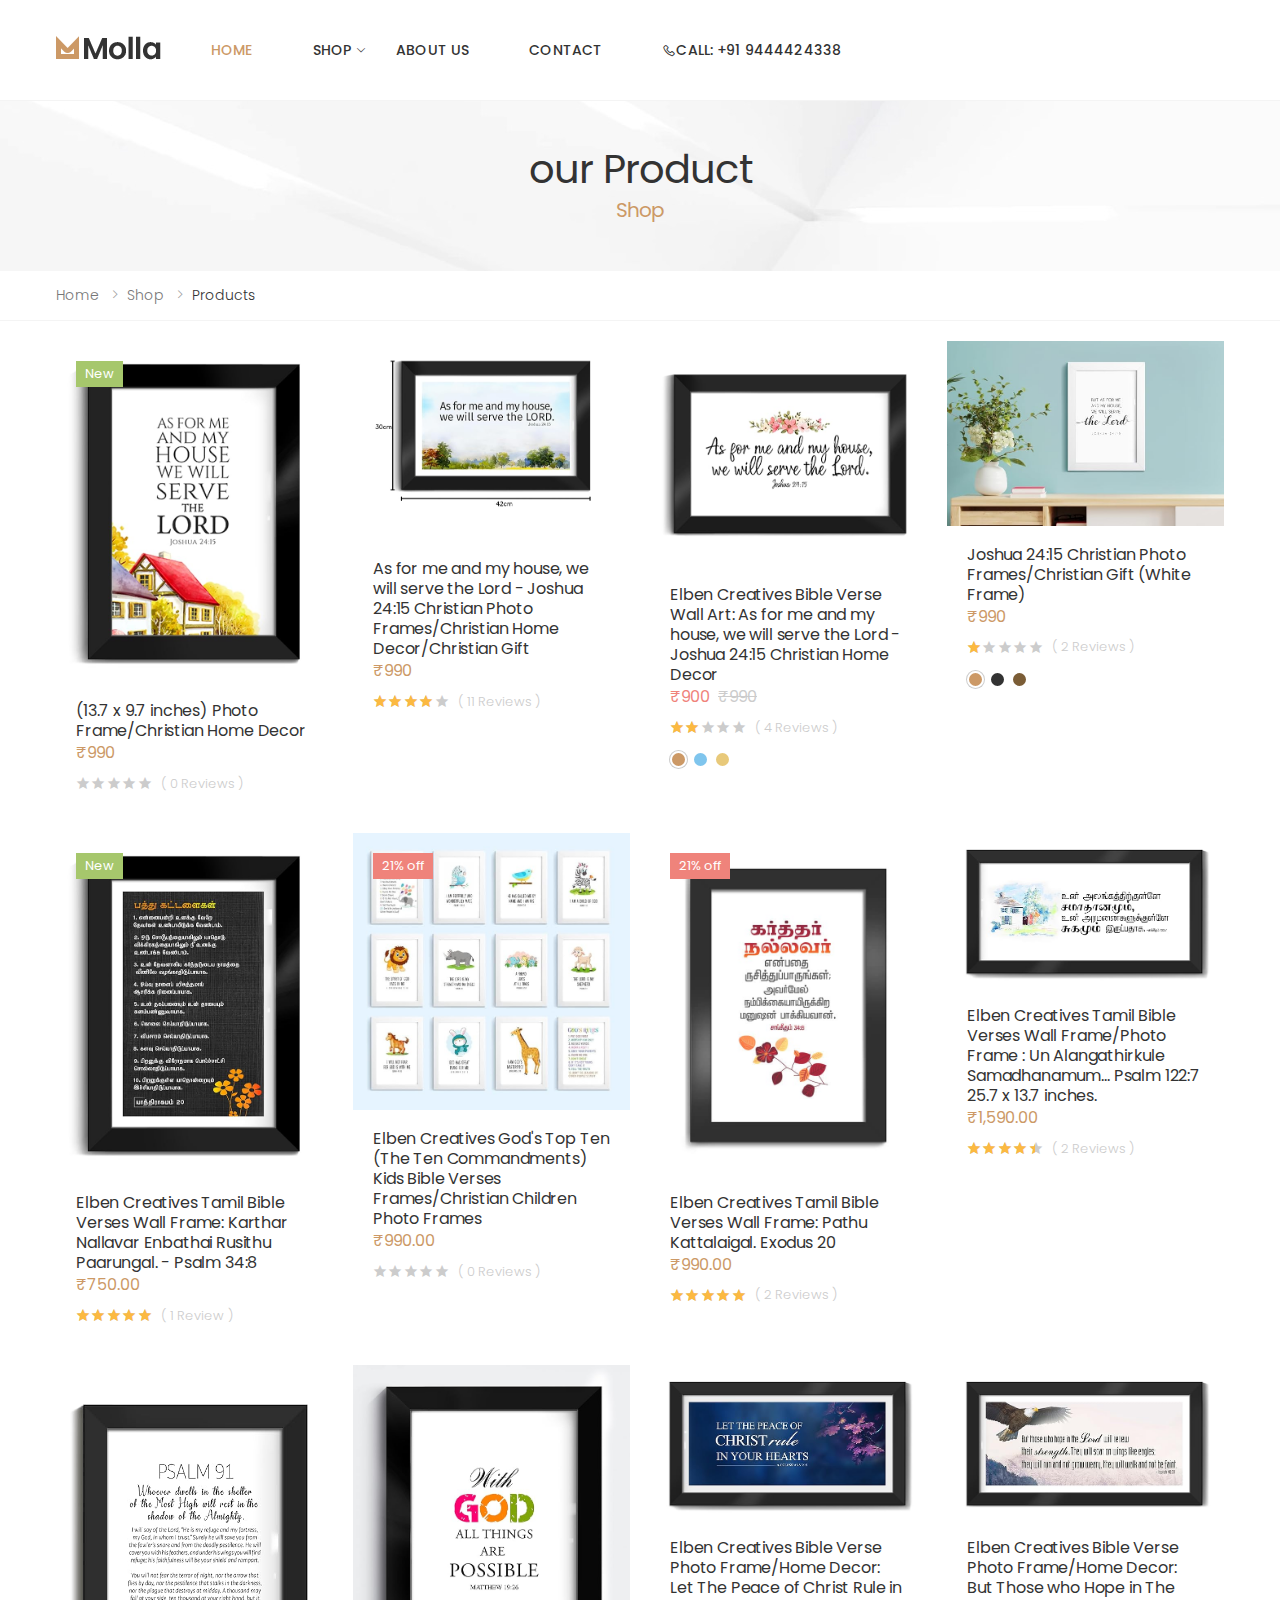
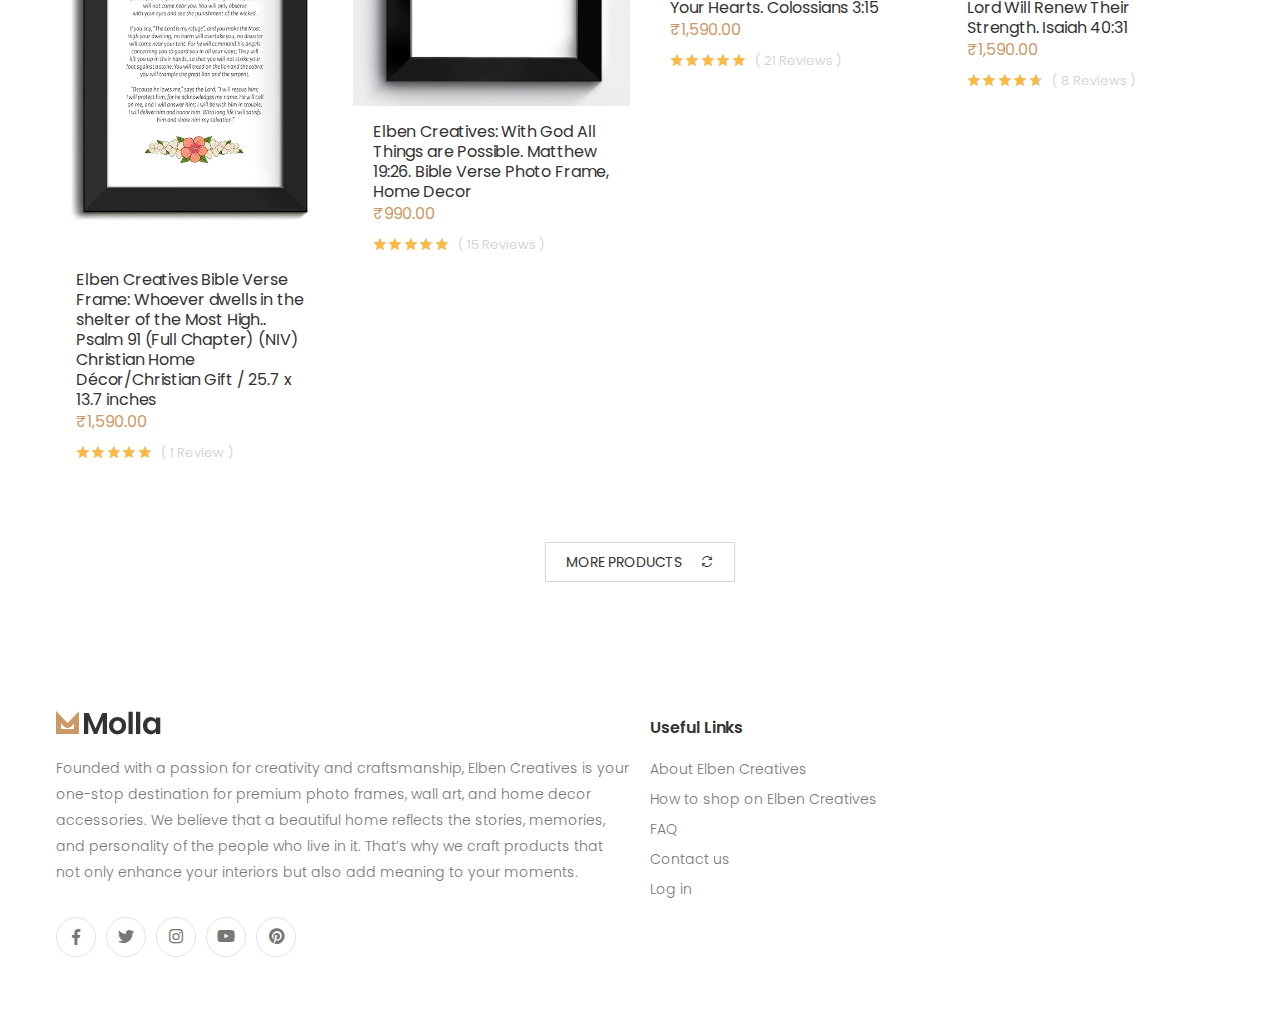
<file: category.html>
<!DOCTYPE html>
<html lang="en">


<!-- Elben Creatives/category-boxed.html  22 Nov 2019 10:03:00 GMT -->

<head>
    <meta charset="UTF-8">
    <meta http-equiv="X-UA-Compatible" content="IE=edge">
    <meta name="viewport" content="width=device-width, initial-scale=1, shrink-to-fit=no">
    <title>Elben Creatives</title>
    <meta name="keywords" content="HTML5 Template">
    <meta name="description" content="Elben Creatives">
    <meta name="author" content="p-themes">
    <!-- Favicon -->
    <link rel="apple-touch-icon" sizes="180x180" href="assets/images/icons/apple-touch-icon.png">
    <link rel="icon" type="image/png" sizes="32x32" href="assets/images/icons/favicon-32x32.png">
    <link rel="icon" type="image/png" sizes="16x16" href="assets/images/icons/favicon-16x16.png">
    <link rel="manifest" href="assets/images/icons/site.html">
    <link rel="mask-icon" href="assets/images/icons/safari-pinned-tab.svg" color="#666666">
    <link rel="shortcut icon" href="assets/images/icons/favicon.ico">
    <meta name="apple-mobile-web-app-title" content="Elben Creatives">
    <meta name="application-name" content="Elben Creatives">
    <meta name="msapplication-TileColor" content="#cc9966">
    <meta name="msapplication-config" content="assets/images/icons/browserconfig.xml">
    <meta name="theme-color" content="#ffffff">
    <!-- Plugins CSS File -->
    <link rel="stylesheet" href="assets/css/bootstrap.min.css">
    <!-- Main CSS File -->
    <link rel="stylesheet" href="assets/css/style.css">
    <link rel="stylesheet" href="assets/css/plugins/owl-carousel/owl.carousel.css">
    <link rel="stylesheet" href="assets/css/plugins/magnific-popup/magnific-popup.css">
    <link rel="stylesheet" href="assets/css/plugins/nouislider/nouislider.css">
</head>

<body>
    <div class="page-wrapper">

        <header class="header">


            <!-- End .header-top -->

            <div class="header-middle sticky-header">
                <div class="container">
                    <div class="header-left">

                        <button class="mobile-menu-toggler">
                            <span class="sr-only">Toggle mobile menu</span>
                            <i class="icon-bars"></i>

                        </button>

                        <a href="index.html" class="logo">
                            <img src="assets/images/logo.png" alt="Elben Creatives Logo" width="105" height="25">
                        </a>

                        <nav class="main-nav">
                            <ul class="menu sf-arrows">
                                <li class="megamenu-container active">
                                    <a href="index.html" class="">Home</a>


                                    <!-- End .megamenu -->
                                </li>


                                <li>
                                    <a href="category.html" class="">Shop</a>
                                    <!-- End .megamenu megamenu-md -->


                                    <ul>

                                        <li><a href="category.html">Wall Art & Frames
                                        </a></li>
                                        <li><a href="category_page_2.html">Custom Creations
                                        </a></li>
                                        <li><a href="category_page_3.html">Eco-Friendly Decor
                                        </a></li>
                                    </ul>


                                </li>


                                <li>
                                    <a href="about.html" class="">About us</a>
                                    <!-- End .megamenu megamenu-sm -->
                                </li>


                                <li>
                                    <li>
                                        <a href="contact.html" class="">Contact</a>
                                    </li>


                                    <li><a href="tel:#"><i class="icon-phone"></i>Call: +91 9444424338</a></li>
                                </li>

                            </ul>
                            <!-- End .menu -->
                        </nav>
                        <!-- End .main-nav -->
                    </div>
                    <!-- End .header-left -->


                    <!-- End .header-right -->
                </div>
                <!-- End .container -->
            </div>
            <!-- End .header-middle -->
        </header>
        <!-- End .header -->

        <main class="main">
            <div class="page-header text-center" style="background-image: url('assets/images/page-header-bg.jpg')">
                <div class="container">
                    <h1 class="page-title">our Product<span>Shop</span></h1>
                </div>
                <!-- End .container -->
            </div>
            <!-- End .page-header -->
            <nav aria-label="breadcrumb" class="breadcrumb-nav mb-2">
                <div class="container">
                    <ol class="breadcrumb">
                        <li class="breadcrumb-item"><a href="index.html">Home</a></li>
                        <li class="breadcrumb-item"><a href="#">Shop</a></li>
                        <li class="breadcrumb-item active" aria-current="page">products</li>
                    </ol>
                </div>
                <!-- End .container -->
            </nav>
            <!-- End .breadcrumb-nav -->

            <div class="page-content">

                <div class="container">



                    <!-- End .toolbox -->

                    <!-- products -->

                    <div class="products">
                        <div class="row">



                            <div class="col-6 col-md-4 col-lg-4 col-xl-3">
                                <div class="product">
                                    <figure class="product-media">
                                        <span class="product-label label-new">New</span>
                                        <a href="https://wa.me/919444424338?text=I'm%20interested%20in%20(13.7%20x%209.7%20inches)%20Photo%20Frame%2FChristian%20Home%20Decor">
                                            <img src="own_img/pro-1.jpg" alt="Product image" class="product-image">
                                        </a>

                                        <div class="product-action-vertical">
                                            <a href="#" class="btn-product-icon btn-wishlist btn-expandable"><span>add to wishlist</span></a>
                                        </div>

                                        <div class="product-action action-icon-top">
                                            <a href="https://wa.me/919444424338?text=I'm%20interested%20in%20(13.7%20x%209.7%20inches)%20Photo%20Frame%2FChristian%20Home%20Decor" class="btn-product btn-cart"><span>add to cart</span></a>
                                        </div>
                                    </figure>

                                    <div class="product-body">
                                        <div class="product-cat">
                                            <a href="#"></a>
                                        </div>
                                        <h3 class="product-title"><a href="product.html">(13.7 x 9.7 inches) Photo Frame/Christian Home Decor</a></h3>
                                        <div class="product-price">
                                            &#8377;990
                                        </div>
                                        <div class="ratings-container">
                                            <div class="ratings">
                                                <div class="ratings-val" style="width: 0%;"></div>
                                            </div>
                                            <span class="ratings-text">( 0 Reviews )</span>
                                        </div>


                                    </div>
                                </div>
                            </div>
                            <!-- tick -->
                            <!-- End .col-sm-6 col-lg-4 col-xl-3 -->

                            <div class="col-6 col-md-4 col-lg-4 col-xl-3">
                                <div class="product">
                                    <figure class="product-media">
                                        <a href="https://wa.me/919444424338?text=I'm%20interested%20in%20As%20for%20me%20and%20my%20house,%20we%20will%20serve%20the%20Lord%20-%20Joshua%2024:15%20Christian%20Photo%20Frames%2FChristian%20Home%20Decor%2FChristian%20Gift">
                                            <img src="own_img/pro-2.jpg" alt="Product image" class="product-image">
                                        </a>

                                        <div class="product-action-vertical">
                                            <a href="#" class="btn-product-icon btn-wishlist btn-expandable"><span>add to wishlist</span></a>
                                        </div>

                                        <div class="product-action action-icon-top">
                                            <a href="https://wa.me/919444424338?text=I'm%20interested%20in%20As%20for%20me%20and%20my%20house,%20we%20will%20serve%20the%20Lord%20-%20Joshua%2024:15%20Christian%20Photo%20Frames%2FChristian%20Home%20Decor%2FChristian%20Gift" class="btn-product btn-cart"><span>add to cart</span></a>
                                        </div>
                                    </figure>

                                    <div class="product-body">
                                        <div class="product-cat">
                                            <a href="#"></a>
                                        </div>
                                        <h3 class="product-title"><a href="product.html">As for me and my house, we will serve the Lord - Joshua 24:15 Christian Photo Frames/Christian Home Decor/Christian Gift</a></h3>
                                        <div class="product-price">
                                            &#8377;990
                                        </div>
                                        <div class="ratings-container">
                                            <div class="ratings">
                                                <div class="ratings-val" style="width: 80%;"></div>
                                            </div>
                                            <span class="ratings-text">( 11 Reviews )</span>
                                        </div>
                                    </div>
                                </div>
                            </div>

                            <div class="col-6 col-md-4 col-lg-4 col-xl-3">
                                <div class="product">
                                    <figure class="product-media">
                                        <a href="https://wa.me/919444424338?text=I'm%20interested%20in%20Elben%20Creatives%20Bible%20Verse%20Wall%20Art:%20As%20for%20me%20and%20my%20house,%20we%20will%20serve%20the%20Lord%20-%20Joshua%2024:15%20Christian%20Home%20Decor">
                                            <img src="own_img/pro-3.jpg" alt="Product image" class="product-image">
                                        </a>

                                        <div class="product-action-vertical">
                                            <a href="#" class="btn-product-icon btn-wishlist btn-expandable"><span>add to wishlist</span></a>
                                        </div>

                                        <div class="product-action action-icon-top">
                                            <a href="https://wa.me/919444424338?text=I'm%20interested%20in%20Elben%20Creatives%20Bible%20Verse%20Wall%20Art:%20As%20for%20me%20and%20my%20house,%20we%20will%20serve%20the%20Lord%20-%20Joshua%2024:15%20Christian%20Home%20Decor" class="btn-product btn-cart"><span>add to cart</span></a>
                                        </div>
                                    </figure>

                                    <div class="product-body">
                                        <div class="product-cat">
                                            <a href="#"> </a>
                                        </div>
                                        <h3 class="product-title"><a href="product.html">Elben Creatives Bible Verse Wall Art: As for me and my house, we will serve the Lord - Joshua 24:15 Christian Home Decor</a></h3>
                                        <div class="product-price">
                                            <span class="new-price"> &#8377;900</span>
                                            <span class="old-price"> &#8377;990</span>
                                        </div>
                                        <div class="ratings-container">
                                            <div class="ratings">
                                                <div class="ratings-val" style="width: 40%;"></div>
                                            </div>
                                            <span class="ratings-text">( 4 Reviews )</span>
                                        </div>
                                        <div class="product-nav product-nav-dots">
                                            <a href="#" class="active" style="background: #cc9966;"><span class="sr-only">Color name</span></a>
                                            <a href="#" style="background: #7fc5ed;"><span class="sr-only">Color name</span></a>
                                            <a href="#" style="background: #e8c97a;"><span class="sr-only">Color name</span></a>
                                        </div>
                                    </div>
                                </div>
                            </div>

                            <div class="col-6 col-md-4 col-lg-4 col-xl-3">
                                <div class="product">
                                    <figure class="product-media">
                                        <a href="https://wa.me/919444424338?text=I'm%20interested%20in%20Joshua%2024:15%20Christian%20Photo%20Frames%2FChristian%20Gift%20(White%20Frame)">
                                            <img src="own_img/pro-4.jpg" alt="Product image" class="product-image">
                                        </a>

                                        <div class="product-action-vertical">
                                            <a href="#" class="btn-product-icon btn-wishlist btn-expandable"><span>add to wishlist</span></a>
                                        </div>

                                        <div class="product-action action-icon-top">
                                            <a href="https://wa.me/919444424338?text=I'm%20interested%20in%20Joshua%2024:15%20Christian%20Photo%20Frames%2FChristian%20Gift%20(White%20Frame)" class="btn-product btn-cart"><span>add to cart</span></a>
                                        </div>
                                    </figure>

                                    <div class="product-body">
                                        <div class="product-cat">
                                            <a href="#"> </a>
                                        </div>
                                        <h3 class="product-title"><a href="product.html">Joshua 24:15 Christian Photo Frames/Christian Gift (White Frame)</a></h3>
                                        <div class="product-price">
                                            &#8377;990
                                        </div>
                                        <div class="ratings-container">
                                            <div class="ratings">
                                                <div class="ratings-val" style="width: 20%;"></div>
                                            </div>
                                            <span class="ratings-text">( 2 Reviews )</span>
                                        </div>
                                        <div class="product-nav product-nav-dots">
                                            <a href="#" class="active" style="background: #cc9966;"><span class="sr-only">Color name</span></a>
                                            <a href="#" style="background: #333333;"><span class="sr-only">Color name</span></a>
                                            <a href="#" style="background: #7b5d36;"><span class="sr-only">Color name</span></a>
                                        </div>
                                    </div>
                                </div>
                            </div>
                            <!-- tick -->


                            <div class="col-6 col-md-4 col-lg-4 col-xl-3">
                                <div class="product">
                                    <figure class="product-media">
                                        <span class="product-label label-new">New</span>
                                        <a href="https://wa.me/919444424338?text=I'm%20interested%20in%20Elben%20Creatives%20Tamil%20Bible%20Verses%20Wall%20Frame:%20Karthar%20Nallavar%20Enbathai%20Rusithu%20Paarungal.%20-%20Psalm%2034:8">
                                            <img src="own_img/products/pro-5.jpg" alt="Product image" class="product-image">
                                        </a>
                                        <div class="product-action-vertical">
                                            <a href="#" class="btn-product-icon btn-wishlist btn-expandable"><span>add to wishlist</span></a>
                                        </div>
                                        <div class="product-action action-icon-top">
                                            <a href="https://wa.me/919444424338?text=I'm%20interested%20in%20Elben%20Creatives%20Tamil%20Bible%20Verses%20Wall%20Frame:%20Karthar%20Nallavar%20Enbathai%20Rusithu%20Paarungal.%20-%20Psalm%2034:8" class="btn-product btn-cart"><span>add to cart</span></a>
                                        </div>
                                    </figure>
                                    <div class="product-body">
                                        <div class="product-cat">
                                            <a href="#"></a>
                                        </div>
                                        <h3 class="product-title">
                                            <a href="product.html">Elben Creatives Tamil Bible Verses Wall Frame: Karthar Nallavar Enbathai Rusithu Paarungal. - Psalm 34:8</a>
                                        </h3>
                                        <div class="product-price">
                                            ₹750.00
                                        </div>
                                        <div class="ratings-container">
                                            <div class="ratings">
                                                <div class="ratings-val" style="width: 100%;"></div>
                                            </div>
                                            <span class="ratings-text">( 1 Review )</span>
                                        </div>
                                    </div>
                                </div>
                            </div>

                            <div class="col-6 col-md-4 col-lg-4 col-xl-3">
                                <div class="product">
                                    <figure class="product-media">
                                        <span class="product-label label-sale">21% off</span>
                                        <a href="https://wa.me/919444424338?text=I'm%20interested%20in%20Elben%20Creatives%20Tamil%20Bible%20Verses%20Wall%20Frame:%20Pathu%20Kattalaigal.%20Exodus%2020">
                                            <img src="own_img/products/pro-6.jpg" alt="Product image" class="product-image">
                                        </a>
                                        <div class="product-action-vertical">
                                            <a href="#" class="btn-product-icon btn-wishlist btn-expandable"><span>add to wishlist</span></a>
                                        </div>
                                        <div class="product-action action-icon-top">
                                            <a href="https://wa.me/919444424338?text=I'm%20interested%20in%20Elben%20Creatives%20Tamil%20Bible%20Verses%20Wall%20Frame:%20Pathu%20Kattalaigal.%20Exodus%2020" class="btn-product btn-cart"><span>add to cart</span></a>
                                        </div>
                                    </figure>
                                    <div class="product-body">
                                        <div class="product-cat">
                                            <a href="#"> </a>
                                        </div>
                                        <h3 class="product-title">
                                            <a href="product.html">Elben Creatives God's Top Ten (The Ten Commandments) Kids Bible Verses Frames/Christian Children Photo Frames
                                                </a>
                                        </h3>
                                        <div class="product-price">
                                            ₹990.00
                                        </div>
                                        <div class="ratings-container">
                                            <div class="ratings">
                                                <div class="ratings-val" style="width: 0%;"></div>
                                            </div>
                                            <span class="ratings-text">( 0 Reviews )</span>
                                        </div>
                                    </div>
                                </div>
                            </div>

                            <div class="col-6 col-md-4 col-lg-4 col-xl-3">
                                <div class="product">
                                    <figure class="product-media">
                                        <span class="product-label label-sale">21% off</span>
                                        <a href="https://wa.me/919444424338?text=I'm%20interested%20in%20Elben%20Creatives%20God's%20Top%20Ten%20(The%20Ten%20Commandments)%20Kids%20Bible%20Verses%20Frames/Christian%20Children%20Photo%20Frames">
                                            <img src="own_img/products/pro-7.jpg" alt="Product image" class="product-image">
                                        </a>
                                        <div class="product-action-vertical">
                                            <a href="#" class="btn-product-icon btn-wishlist btn-expandable"><span>add to wishlist</span></a>
                                        </div>
                                        <div class="product-action action-icon-top">
                                            <a href="https://wa.me/919444424338?text=I'm%20interested%20in%20Elben%20Creatives%20God's%20Top%20Ten%20(The%20Ten%20Commandments)%20Kids%20Bible%20Verses%20Frames/Christian%20Children%20Photo%20Frames" class="btn-product btn-cart"><span>add to cart</span></a>
                                        </div>
                                    </figure>
                                    <div class="product-body">
                                        <div class="product-cat">
                                            <a href="#"> </a>
                                        </div>
                                        <h3 class="product-title">
                                            <a href="product.html">Elben Creatives Tamil Bible Verses Wall Frame: Pathu Kattalaigal. Exodus 20</a>
                                        </h3>
                                        <div class="product-price">
                                            ₹990.00
                                        </div>
                                        <div class="ratings-container">
                                            <div class="ratings">
                                                <div class="ratings-val" style="width: 100%;"></div>
                                            </div>
                                            <span class="ratings-text">( 2 Reviews )</span>
                                        </div>
                                    </div>
                                </div>
                            </div>

                            <!-- tick -->

                            <div class="col-6 col-md-4 col-lg-4 col-xl-3">
                                <div class="product">
                                    <figure class="product-media">
                                        <a href="product.html">
                                            <img src="own_img/products/pro-8.jpg" alt="Product image" class="product-image">
                                        </a>
                                        <div class="product-action-vertical">
                                            <a href="#" class="btn-product-icon btn-wishlist btn-expandable"><span>add to wishlist</span></a>
                                        </div>
                                        <div class="product-action action-icon-top">
                                            <a href="https://wa.me/919444424338?text=I'm%20interested%20in%20Elben%20Creatives%20Tamil%20Bible%20Verses%20Wall%20Frame%2FPhoto%20Frame%20%3A%20Un%20Alangathirkule%20Samadhanamum%E2%80%A6%20Psalm%20122%3A7%2025.7%20x%2013.7%20inches." class="btn-product btn-cart"><span>add to cart</span></a>
                                        </div>
                                    </figure>
                                    <div class="product-body">
                                        <h3 class="product-title"><a href="product.html">Elben Creatives Tamil Bible Verses Wall Frame/Photo Frame : Un Alangathirkule Samadhanamum… Psalm 122:7 25.7 x 13.7 inches.</a></h3>
                                        <div class="product-price">₹1,590.00</div>
                                        <div class="ratings-container">
                                            <div class="ratings">
                                                <div class="ratings-val" style="width: 88%;"></div>
                                            </div>
                                            <span class="ratings-text">( 2 Reviews )</span>
                                        </div>
                                    </div>
                                </div>
                            </div>

                            <div class="col-6 col-md-4 col-lg-4 col-xl-3">
                                <div class="product">
                                    <figure class="product-media">
                                        <a href="product.html">
                                            <img src="own_img/products/pro-9.jpg" alt="Product image" class="product-image">
                                        </a>
                                        <div class="product-action-vertical">
                                            <a href="#" class="btn-product-icon btn-wishlist btn-expandable"><span>add to wishlist</span></a>
                                        </div>
                                        <div class="product-action action-icon-top">
                                            <a href="https://wa.me/919444424338?text=I'm%20interested%20in%20Elben%20Creatives%20Bible%20Verse%20Frame%3A%20Whoever%20dwells%20in%20the%20shelter%20of%20the%20Most%20High..%20Psalm%2091%20(Full%20Chapter)%20(NIV)%20Christian%20Home%20Décor%2FChristian%20Gift%20%2F%2025.7%20x%2013.7%20inches"
                                                class="btn-product btn-cart"><span>add to cart</span></a>
                                        </div>
                                    </figure>
                                    <div class="product-body">
                                        <h3 class="product-title"><a href="product.html">Elben Creatives Bible Verse Frame: Whoever dwells in the shelter of the Most High.. Psalm 91 (Full Chapter) (NIV) Christian Home Décor/Christian Gift / 25.7 x 13.7 inches</a></h3>
                                        <div class="product-price">₹1,590.00</div>
                                        <div class="ratings-container">
                                            <div class="ratings">
                                                <div class="ratings-val" style="width: 100%;"></div>
                                            </div>
                                            <span class="ratings-text">( 1 Review )</span>
                                        </div>
                                    </div>
                                </div>
                            </div>

                            <div class="col-6 col-md-4 col-lg-4 col-xl-3">
                                <div class="product">
                                    <figure class="product-media">
                                        <a href="product.html">
                                            <img src="own_img/products/pro-10.jpg" alt="Product image" class="product-image">
                                        </a>
                                        <div class="product-action-vertical">
                                            <a href="#" class="btn-product-icon btn-wishlist btn-expandable"><span>add to wishlist</span></a>
                                        </div>
                                        <div class="product-action action-icon-top">
                                            <a href="https://wa.me/919444424338?text=I'm%20interested%20in%20Elben%20Creatives%3A%20With%20God%20All%20Things%20are%20Possible.%20Matthew%2019%3A26.%20Bible%20Verse%20Photo%20Frame%2C%20Home%20Decor" class="btn-product btn-cart"><span>add to cart</span></a>
                                        </div>
                                    </figure>
                                    <div class="product-body">
                                        <h3 class="product-title"><a href="product.html">Elben Creatives: With God All Things are Possible. Matthew 19:26. Bible Verse Photo Frame, Home Decor</a></h3>
                                        <div class="product-price">₹990.00</div>
                                        <div class="ratings-container">
                                            <div class="ratings">
                                                <div class="ratings-val" style="width: 96%;"></div>
                                            </div>
                                            <span class="ratings-text">( 15 Reviews )</span>
                                        </div>
                                    </div>
                                </div>
                            </div>

                            <!-- tick -->
                            <div class="col-6 col-md-4 col-lg-4 col-xl-3">
                                <div class="product">
                                    <figure class="product-media">
                                        <a href="https://wa.me/919444424338?text=Elben%20Creatives%20Bible%20Verse%20Photo%20Frame%2FHome%20Decor%3A%20Let%20The%20Peace%20of%20Christ%20Rule%20in%20Your%20Hearts.%20Colossians%203%3A15">
                                            <img src="own_img/products/pro-11.jpg" alt="Product image" class="product-image">
                                        </a>

                                        <div class="product-action-vertical">
                                            <a href="#" class="btn-product-icon btn-wishlist btn-expandable"><span>add to wishlist</span></a>
                                        </div>

                                        <div class="product-action action-icon-top">
                                            <a href="https://wa.me/919444424338?text=Elben%20Creatives%20Bible%20Verse%20Photo%20Frame%2FHome%20Decor%3A%20Let%20The%20Peace%20of%20Christ%20Rule%20in%20Your%20Hearts.%20Colossians%203%3A15" class="btn-product btn-cart"><span>add to cart</span></a>
                                        </div>
                                    </figure>

                                    <div class="product-body">
                                        <h3 class="product-title">
                                            <a href="#">Elben Creatives Bible Verse Photo Frame/Home Decor: Let The Peace of Christ Rule in Your Hearts. Colossians 3:15</a>
                                        </h3>
                                        <div class="product-price">₹1,590.00</div>
                                        <div class="ratings-container">
                                            <div class="ratings">
                                                <div class="ratings-val" style="width: 98%;"></div>
                                            </div>
                                            <span class="ratings-text">( 21 Reviews )</span>
                                        </div>
                                    </div>
                                </div>
                            </div>

                            <div class="col-6 col-md-4 col-lg-4 col-xl-3">
                                <div class="product">
                                    <figure class="product-media">
                                        <a href="https://wa.me/919444424338?text=Elben%20Creatives%20Bible%20Verse%20Photo%20Frame%2FHome%20Decor%3A%20But%20Those%20who%20Hope%20in%20The%20Lord%20Will%20Renew%20Their%20Strength.%20Isaiah%2040%3A31">
                                            <img src="own_img/products/pro-12.jpg" alt="Product image" class="product-image">
                                        </a>

                                        <div class="product-action-vertical">
                                            <a href="#" class="btn-product-icon btn-wishlist btn-expandable"><span>add to wishlist</span></a>
                                        </div>

                                        <div class="product-action action-icon-top">
                                            <a href="https://wa.me/919444424338?text=Elben%20Creatives%20Bible%20Verse%20Photo%20Frame%2FHome%20Decor%3A%20But%20Those%20who%20Hope%20in%20The%20Lord%20Will%20Renew%20Their%20Strength.%20Isaiah%2040%3A31" class="btn-product btn-cart"><span>add to cart</span></a>
                                        </div>
                                    </figure>

                                    <div class="product-body">
                                        <h3 class="product-title">
                                            <a href="#">Elben Creatives Bible Verse Photo Frame/Home Decor: But Those who Hope in The Lord Will Renew Their Strength. Isaiah 40:31</a>
                                        </h3>
                                        <div class="product-price">₹1,590.00</div>
                                        <div class="ratings-container">
                                            <div class="ratings">
                                                <div class="ratings-val" style="width: 92%;"></div>
                                            </div>
                                            <span class="ratings-text">( 8 Reviews )</span>
                                        </div>
                                    </div>
                                </div>
                            </div>

                            <!-- End .col-sm-6 col-lg-4 col-xl-3 -->
                        </div>
                        <!-- End .row -->

                        <div class="load-more-container text-center">
                            <a href="category_page_2.html" class="btn btn-outline-darker btn-load-more">More Products <i class="icon-refresh"></i></a>
                        </div>
                        <!-- End .load-more-container -->
                    </div>
                    <!-- End .products -->

                    <div class="sidebar-filter-overlay"></div>
                    <!-- End .sidebar-filter-overlay -->
                    <aside class="sidebar-shop sidebar-filter">
                        <div class="sidebar-filter-wrapper">
                            <div class="widget widget-clean">
                                <label><i class="icon-close"></i>Filters</label>
                                <a href="#" class="sidebar-filter-clear">Clean All</a>
                            </div>
                            <!-- End .widget -->
                            <div class="widget widget-collapsible">
                                <h3 class="widget-title">
                                    <a data-toggle="collapse" href="#widget-1" role="button" aria-expanded="true" aria-controls="widget-1">
                                        Category
                                    </a>
                                </h3>
                                <!-- End .widget-title -->

                                <div class="collapse show" id="widget-1">
                                    <div class="widget-body">
                                        <div class="filter-items filter-items-count">
                                            <div class="filter-item">
                                                <div class="custom-control custom-checkbox">
                                                    <input type="checkbox" class="custom-control-input" id="cat-1">
                                                    <label class="custom-control-label" for="cat-1">Dresses</label>
                                                </div>
                                                <!-- End .custom-checkbox -->
                                                <span class="item-count">3</span>
                                            </div>
                                            <!-- End .filter-item -->

                                            <div class="filter-item">
                                                <div class="custom-control custom-checkbox">
                                                    <input type="checkbox" class="custom-control-input" id="cat-2">
                                                    <label class="custom-control-label" for="cat-2">T-shirts</label>
                                                </div>
                                                <!-- End .custom-checkbox -->
                                                <span class="item-count">0</span>
                                            </div>
                                            <!-- End .filter-item -->

                                            <div class="filter-item">
                                                <div class="custom-control custom-checkbox">
                                                    <input type="checkbox" class="custom-control-input" id="cat-3">
                                                    <label class="custom-control-label" for="cat-3">Bags</label>
                                                </div>
                                                <!-- End .custom-checkbox -->
                                                <span class="item-count">4</span>
                                            </div>
                                            <!-- End .filter-item -->

                                            <div class="filter-item">
                                                <div class="custom-control custom-checkbox">
                                                    <input type="checkbox" class="custom-control-input" id="cat-4">
                                                    <label class="custom-control-label" for="cat-4">Jackets</label>
                                                </div>
                                                <!-- End .custom-checkbox -->
                                                <span class="item-count">2</span>
                                            </div>
                                            <!-- End .filter-item -->

                                            <div class="filter-item">
                                                <div class="custom-control custom-checkbox">
                                                    <input type="checkbox" class="custom-control-input" id="cat-5">
                                                    <label class="custom-control-label" for="cat-5">Shoes</label>
                                                </div>
                                                <!-- End .custom-checkbox -->
                                                <span class="item-count">2</span>
                                            </div>
                                            <!-- End .filter-item -->

                                            <div class="filter-item">
                                                <div class="custom-control custom-checkbox">
                                                    <input type="checkbox" class="custom-control-input" id="cat-6">
                                                    <label class="custom-control-label" for="cat-6">Jumpers</label>
                                                </div>
                                                <!-- End .custom-checkbox -->
                                                <span class="item-count">1</span>
                                            </div>
                                            <!-- End .filter-item -->

                                            <div class="filter-item">
                                                <div class="custom-control custom-checkbox">
                                                    <input type="checkbox" class="custom-control-input" id="cat-7">
                                                    <label class="custom-control-label" for="cat-7">Jeans</label>
                                                </div>
                                                <!-- End .custom-checkbox -->
                                                <span class="item-count">1</span>
                                            </div>
                                            <!-- End .filter-item -->

                                            <div class="filter-item">
                                                <div class="custom-control custom-checkbox">
                                                    <input type="checkbox" class="custom-control-input" id="cat-8">
                                                    <label class="custom-control-label" for="cat-8">Sportwear</label>
                                                </div>
                                                <!-- End .custom-checkbox -->
                                                <span class="item-count">0</span>
                                            </div>
                                            <!-- End .filter-item -->
                                        </div>
                                        <!-- End .filter-items -->
                                    </div>
                                    <!-- End .widget-body -->
                                </div>
                                <!-- End .collapse -->
                            </div>
                            <!-- End .widget -->

                            <div class="widget widget-collapsible">
                                <h3 class="widget-title">
                                    <a data-toggle="collapse" href="#widget-2" role="button" aria-expanded="true" aria-controls="widget-2">
                                        Size
                                    </a>
                                </h3>
                                <!-- End .widget-title -->

                                <div class="collapse show" id="widget-2">
                                    <div class="widget-body">
                                        <div class="filter-items">
                                            <div class="filter-item">
                                                <div class="custom-control custom-checkbox">
                                                    <input type="checkbox" class="custom-control-input" id="size-1">
                                                    <label class="custom-control-label" for="size-1">XS</label>
                                                </div>
                                                <!-- End .custom-checkbox -->
                                            </div>
                                            <!-- End .filter-item -->

                                            <div class="filter-item">
                                                <div class="custom-control custom-checkbox">
                                                    <input type="checkbox" class="custom-control-input" id="size-2">
                                                    <label class="custom-control-label" for="size-2">S</label>
                                                </div>
                                                <!-- End .custom-checkbox -->
                                            </div>
                                            <!-- End .filter-item -->

                                            <div class="filter-item">
                                                <div class="custom-control custom-checkbox">
                                                    <input type="checkbox" class="custom-control-input" checked id="size-3">
                                                    <label class="custom-control-label" for="size-3">M</label>
                                                </div>
                                                <!-- End .custom-checkbox -->
                                            </div>
                                            <!-- End .filter-item -->

                                            <div class="filter-item">
                                                <div class="custom-control custom-checkbox">
                                                    <input type="checkbox" class="custom-control-input" checked id="size-4">
                                                    <label class="custom-control-label" for="size-4">L</label>
                                                </div>
                                                <!-- End .custom-checkbox -->
                                            </div>
                                            <!-- End .filter-item -->

                                            <div class="filter-item">
                                                <div class="custom-control custom-checkbox">
                                                    <input type="checkbox" class="custom-control-input" id="size-5">
                                                    <label class="custom-control-label" for="size-5">XL</label>
                                                </div>
                                                <!-- End .custom-checkbox -->
                                            </div>
                                            <!-- End .filter-item -->

                                            <div class="filter-item">
                                                <div class="custom-control custom-checkbox">
                                                    <input type="checkbox" class="custom-control-input" id="size-6">
                                                    <label class="custom-control-label" for="size-6">XXL</label>
                                                </div>
                                                <!-- End .custom-checkbox -->
                                            </div>
                                            <!-- End .filter-item -->
                                        </div>
                                        <!-- End .filter-items -->
                                    </div>
                                    <!-- End .widget-body -->
                                </div>
                                <!-- End .collapse -->
                            </div>
                            <!-- End .widget -->

                            <div class="widget widget-collapsible">
                                <h3 class="widget-title">
                                    <a data-toggle="collapse" href="#widget-3" role="button" aria-expanded="true" aria-controls="widget-3">
                                        Colour
                                    </a>
                                </h3>
                                <!-- End .widget-title -->

                                <div class="collapse show" id="widget-3">
                                    <div class="widget-body">
                                        <div class="filter-colors">
                                            <a href="#" style="background: #b87145;"><span class="sr-only">Color Name</span></a>
                                            <a href="#" style="background: #f0c04a;"><span class="sr-only">Color Name</span></a>
                                            <a href="#" style="background: #333333;"><span class="sr-only">Color Name</span></a>
                                            <a href="#" class="selected" style="background: #cc3333;"><span class="sr-only">Color Name</span></a>
                                            <a href="#" style="background: #3399cc;"><span class="sr-only">Color Name</span></a>
                                            <a href="#" style="background: #669933;"><span class="sr-only">Color Name</span></a>
                                            <a href="#" style="background: #f2719c;"><span class="sr-only">Color Name</span></a>
                                            <a href="#" style="background: #ebebeb;"><span class="sr-only">Color Name</span></a>
                                        </div>
                                        <!-- End .filter-colors -->
                                    </div>
                                    <!-- End .widget-body -->
                                </div>
                                <!-- End .collapse -->
                            </div>
                            <!-- End .widget -->

                            <div class="widget widget-collapsible">
                                <h3 class="widget-title">
                                    <a data-toggle="collapse" href="#widget-4" role="button" aria-expanded="true" aria-controls="widget-4">
                                        Brand
                                    </a>
                                </h3>
                                <!-- End .widget-title -->

                                <div class="collapse show" id="widget-4">
                                    <div class="widget-body">
                                        <div class="filter-items">
                                            <div class="filter-item">
                                                <div class="custom-control custom-checkbox">
                                                    <input type="checkbox" class="custom-control-input" id="brand-1">
                                                    <label class="custom-control-label" for="brand-1">Next</label>
                                                </div>
                                                <!-- End .custom-checkbox -->
                                            </div>
                                            <!-- End .filter-item -->

                                            <div class="filter-item">
                                                <div class="custom-control custom-checkbox">
                                                    <input type="checkbox" class="custom-control-input" id="brand-2">
                                                    <label class="custom-control-label" for="brand-2">River Island</label>
                                                </div>
                                                <!-- End .custom-checkbox -->
                                            </div>
                                            <!-- End .filter-item -->

                                            <div class="filter-item">
                                                <div class="custom-control custom-checkbox">
                                                    <input type="checkbox" class="custom-control-input" id="brand-3">
                                                    <label class="custom-control-label" for="brand-3">Geox</label>
                                                </div>
                                                <!-- End .custom-checkbox -->
                                            </div>
                                            <!-- End .filter-item -->

                                            <div class="filter-item">
                                                <div class="custom-control custom-checkbox">
                                                    <input type="checkbox" class="custom-control-input" id="brand-4">
                                                    <label class="custom-control-label" for="brand-4">New Balance</label>
                                                </div>
                                                <!-- End .custom-checkbox -->
                                            </div>
                                            <!-- End .filter-item -->

                                            <div class="filter-item">
                                                <div class="custom-control custom-checkbox">
                                                    <input type="checkbox" class="custom-control-input" id="brand-5">
                                                    <label class="custom-control-label" for="brand-5">UGG</label>
                                                </div>
                                                <!-- End .custom-checkbox -->
                                            </div>
                                            <!-- End .filter-item -->

                                            <div class="filter-item">
                                                <div class="custom-control custom-checkbox">
                                                    <input type="checkbox" class="custom-control-input" id="brand-6">
                                                    <label class="custom-control-label" for="brand-6">F&F</label>
                                                </div>
                                                <!-- End .custom-checkbox -->
                                            </div>
                                            <!-- End .filter-item -->

                                            <div class="filter-item">
                                                <div class="custom-control custom-checkbox">
                                                    <input type="checkbox" class="custom-control-input" id="brand-7">
                                                    <label class="custom-control-label" for="brand-7">Nike</label>
                                                </div>
                                                <!-- End .custom-checkbox -->
                                            </div>
                                            <!-- End .filter-item -->

                                        </div>
                                        <!-- End .filter-items -->
                                    </div>
                                    <!-- End .widget-body -->
                                </div>
                                <!-- End .collapse -->
                            </div>
                            <!-- End .widget -->

                            <div class="widget widget-collapsible">
                                <h3 class="widget-title">
                                    <a data-toggle="collapse" href="#widget-5" role="button" aria-expanded="true" aria-controls="widget-5">
                                        Price
                                    </a>
                                </h3>
                                <!-- End .widget-title -->

                                <div class="collapse show" id="widget-5">
                                    <div class="widget-body">
                                        <div class="filter-price">
                                            <div class="filter-price-text">
                                                Price Range:
                                                <span id="filter-price-range"></span>
                                            </div>
                                            <!-- End .filter-price-text -->

                                            <div id="price-slider"></div>
                                            <!-- End #price-slider -->
                                        </div>
                                        <!-- End .filter-price -->
                                    </div>
                                    <!-- End .widget-body -->
                                </div>
                                <!-- End .collapse -->
                            </div>
                            <!-- End .widget -->
                        </div>
                        <!-- End .sidebar-filter-wrapper -->
                    </aside>
                    <!-- End .sidebar-filter -->
                </div>
                <!-- End .container -->
            </div>
            <!-- End .page-content -->
        </main>
        <!-- End .main -->

        <footer class="footer">
            <div class="footer-middle border-0">
                <div class="container">
                    <div class="row">
                        <div class="col-lg-6 col-md-12">


                            <div class="widget widget-about">
                                <img src="assets/images/logo.png" class="footer-logo" alt="Footer Logo" width="105" height="25">
                                <p>Founded with a passion for creativity and craftsmanship, Elben Creatives is your one-stop destination for premium photo frames, wall art, and home decor accessories. We believe that a beautiful home reflects the stories,
                                    memories, and personality of the people who live in it. That’s why we craft products that not only enhance your interiors but also add meaning to your moments.
                                </p>

                                <div class="social-icons">
                                    <a href="#" class="social-icon" target="_blank" title="Facebook"><i class="icon-facebook-f"></i></a>
                                    <a href="#" class="social-icon" target="_blank" title="Twitter"><i class="icon-twitter"></i></a>
                                    <a href="#" class="social-icon" target="_blank" title="Instagram"><i class="icon-instagram"></i></a>
                                    <a href="#" class="social-icon" target="_blank" title="Youtube"><i class="icon-youtube"></i></a>
                                    <a href="#" class="social-icon" target="_blank" title="Pinterest"><i class="icon-pinterest"></i></a>
                                </div>
                                <!-- End .soial-icons -->
                            </div>
                            <!-- End .widget about-widget -->
                        </div>
                        <!-- End .col-sm-6 col-lg-3 -->

                        <div class="col-sm-6 col-lg-3">
                            <div class="widget">
                                <h4 class="widget-title">Useful Links</h4>
                                <!-- End .widget-title -->

                                <ul class="widget-list">
                                    <li><a href="about.html">About Elben Creatives</a></li>
                                    <li><a href="#">How to shop on Elben Creatives</a></li>
                                    <li><a href="#">FAQ</a></li>
                                    <li><a href="contact.html">Contact us</a></li>
                                    <li><a href="login.html">Log in</a></li>
                                </ul>
                                <!-- End .widget-list -->
                            </div>
                            <!-- End .widget -->
                        </div>
                        <!-- End .col-sm-6 col-lg-3 -->


                        <!-- End .col-sm-6 col-lg-3 -->

                        <!-- End .col-sm-6 col-lg-3 -->
                    </div>
                    <!-- End .row -->
                </div>
                <!-- End .container -->
            </div>
            <!-- End .footer-middle -->

            <!-- End .footer-bottom -->
        </footer>
        <!-- End .footer -->
    </div>
    <!-- End .page-wrapper -->
    <button id="scroll-top" title="Back to Top"><i class="icon-arrow-up"></i></button>

    <!-- Mobile Menu -->
    <div class="mobile-menu-overlay"></div>
    <!-- End .mobil-menu-overlay -->

    <div class="mobile-menu-container">
        <div class="mobile-menu-wrapper">
            <span class="mobile-menu-close"><i class="icon-close"></i></span>


            <nav class="mobile-nav">
                <ul class="mobile-menu">
                    <li class="active">
                        <a href="index.html">Home</a>

                    </li>


                    <li>
                        <a href="category.html">Shop</a>

                        <ul>

                            <li><a href="category.html">Wall Art & Frames
                            </a></li>
                            <li><a href="category_page_2.html">Custom Creations
                            </a></li>
                            <li><a href="category_page_3.html">Eco-Friendly Decor
                            </a></li>
                        </ul>
                    </li>


                    <li>
                        <a href="contact.html" class="sf-with-ul">contact us</a>

                    </li>

                    <li>
                        <a href="about.html">about</a>

                    </li>



                </ul>
            </nav>
            <!-- End .mobile-nav -->

            <div class="social-icons">
                <a href="#" class="social-icon" target="_blank" title="Facebook"><i class="icon-facebook-f"></i></a>
                <a href="#" class="social-icon" target="_blank" title="Twitter"><i class="icon-twitter"></i></a>
                <a href="#" class="social-icon" target="_blank" title="Instagram"><i class="icon-instagram"></i></a>
                <a href="#" class="social-icon" target="_blank" title="Youtube"><i class="icon-youtube"></i></a>
            </div>
            <!-- End .social-icons -->
        </div>
        <!-- End .mobile-menu-wrapper -->
    </div>
    <!-- End .mobile-menu-container -->

    <!-- Sign in / Register Modal -->
    <div class="modal fade" id="signin-modal" tabindex="-1" role="dialog" aria-hidden="true">
        <div class="modal-dialog modal-dialog-centered" role="document">
            <div class="modal-content">
                <div class="modal-body">
                    <button type="button" class="close" data-dismiss="modal" aria-label="Close">
                        <span aria-hidden="true"><i class="icon-close"></i></span>
                    </button>

                    <div class="form-box">
                        <div class="form-tab">
                            <ul class="nav nav-pills nav-fill" role="tablist">
                                <li class="nav-item">
                                    <a class="nav-link active" id="signin-tab" data-toggle="tab" href="#signin" role="tab" aria-controls="signin" aria-selected="true">Sign In</a>
                                </li>
                                <li class="nav-item">
                                    <a class="nav-link" id="register-tab" data-toggle="tab" href="#register" role="tab" aria-controls="register" aria-selected="false">Register</a>
                                </li>
                            </ul>
                            <div class="tab-content" id="tab-content-5">
                                <div class="tab-pane fade show active" id="signin" role="tabpanel" aria-labelledby="signin-tab">
                                    <form action="#">
                                        <div class="form-group">
                                            <label for="singin-email">Username or email address *</label>
                                            <input type="text" class="form-control" id="singin-email" name="singin-email" required>
                                        </div>
                                        <!-- End .form-group -->

                                        <div class="form-group">
                                            <label for="singin-password">Password *</label>
                                            <input type="password" class="form-control" id="singin-password" name="singin-password" required>
                                        </div>
                                        <!-- End .form-group -->

                                        <div class="form-footer">
                                            <button type="submit" class="btn btn-outline-primary-2">
                                                <span>LOG IN</span>
                                                <i class="icon-long-arrow-right"></i>
                                            </button>

                                            <div class="custom-control custom-checkbox">
                                                <input type="checkbox" class="custom-control-input" id="signin-remember">
                                                <label class="custom-control-label" for="signin-remember">Remember Me</label>
                                            </div>
                                            <!-- End .custom-checkbox -->

                                            <a href="#" class="forgot-link">Forgot Your Password?</a>
                                        </div>
                                        <!-- End .form-footer -->
                                    </form>
                                    <div class="form-choice">
                                        <p class="text-center">or sign in with</p>
                                        <div class="row">
                                            <div class="col-sm-6">
                                                <a href="#" class="btn btn-login btn-g">
                                                    <i class="icon-google"></i> Login With Google
                                                </a>
                                            </div>
                                            <!-- End .col-6 -->
                                            <div class="col-sm-6">
                                                <a href="#" class="btn btn-login btn-f">
                                                    <i class="icon-facebook-f"></i> Login With Facebook
                                                </a>
                                            </div>
                                            <!-- End .col-6 -->
                                        </div>
                                        <!-- End .row -->
                                    </div>
                                    <!-- End .form-choice -->
                                </div>
                                <!-- .End .tab-pane -->
                                <div class="tab-pane fade" id="register" role="tabpanel" aria-labelledby="register-tab">
                                    <form action="#">
                                        <div class="form-group">
                                            <label for="register-email">Your email address *</label>
                                            <input type="email" class="form-control" id="register-email" name="register-email" required>
                                        </div>
                                        <!-- End .form-group -->

                                        <div class="form-group">
                                            <label for="register-password">Password *</label>
                                            <input type="password" class="form-control" id="register-password" name="register-password" required>
                                        </div>
                                        <!-- End .form-group -->

                                        <div class="form-footer">
                                            <button type="submit" class="btn btn-outline-primary-2">
                                                <span>SIGN UP</span>
                                                <i class="icon-long-arrow-right"></i>
                                            </button>

                                            <div class="custom-control custom-checkbox">
                                                <input type="checkbox" class="custom-control-input" id="register-policy" required>
                                                <label class="custom-control-label" for="register-policy">I agree to the <a href="#">privacy policy</a> *</label>
                                            </div>
                                            <!-- End .custom-checkbox -->
                                        </div>
                                        <!-- End .form-footer -->
                                    </form>
                                    <div class="form-choice">
                                        <p class="text-center">or sign in with</p>
                                        <div class="row">
                                            <div class="col-sm-6">
                                                <a href="#" class="btn btn-login btn-g">
                                                    <i class="icon-google"></i> Login With Google
                                                </a>
                                            </div>
                                            <!-- End .col-6 -->
                                            <div class="col-sm-6">
                                                <a href="#" class="btn btn-login  btn-f">
                                                    <i class="icon-facebook-f"></i> Login With Facebook
                                                </a>
                                            </div>
                                            <!-- End .col-6 -->
                                        </div>
                                        <!-- End .row -->
                                    </div>
                                    <!-- End .form-choice -->
                                </div>
                                <!-- .End .tab-pane -->
                            </div>
                            <!-- End .tab-content -->
                        </div>
                        <!-- End .form-tab -->
                    </div>
                    <!-- End .form-box -->
                </div>
                <!-- End .modal-body -->
            </div>
            <!-- End .modal-content -->
        </div>
        <!-- End .modal-dialog -->
    </div>
    <!-- End .modal -->

    <!-- Plugins JS File -->
    <script src="assets/js/jquery.min.js"></script>
    <script src="assets/js/bootstrap.bundle.min.js"></script>
    <script src="assets/js/jquery.hoverIntent.min.js"></script>
    <script src="assets/js/jquery.waypoints.min.js"></script>
    <script src="assets/js/superfish.min.js"></script>
    <script src="assets/js/owl.carousel.min.js"></script>
    <script src="assets/js/wNumb.js"></script>
    <script src="assets/js/bootstrap-input-spinner.js"></script>
    <script src="assets/js/jquery.magnific-popup.min.js"></script>
    <script src="assets/js/nouislider.min.js"></script>
    <!-- Main JS File -->
    <script src="assets/js/main.js"></script>
</body>


<!-- Elben Creatives/category-boxed.html  22 Nov 2019 10:03:02 GMT -->

</html>
</file>
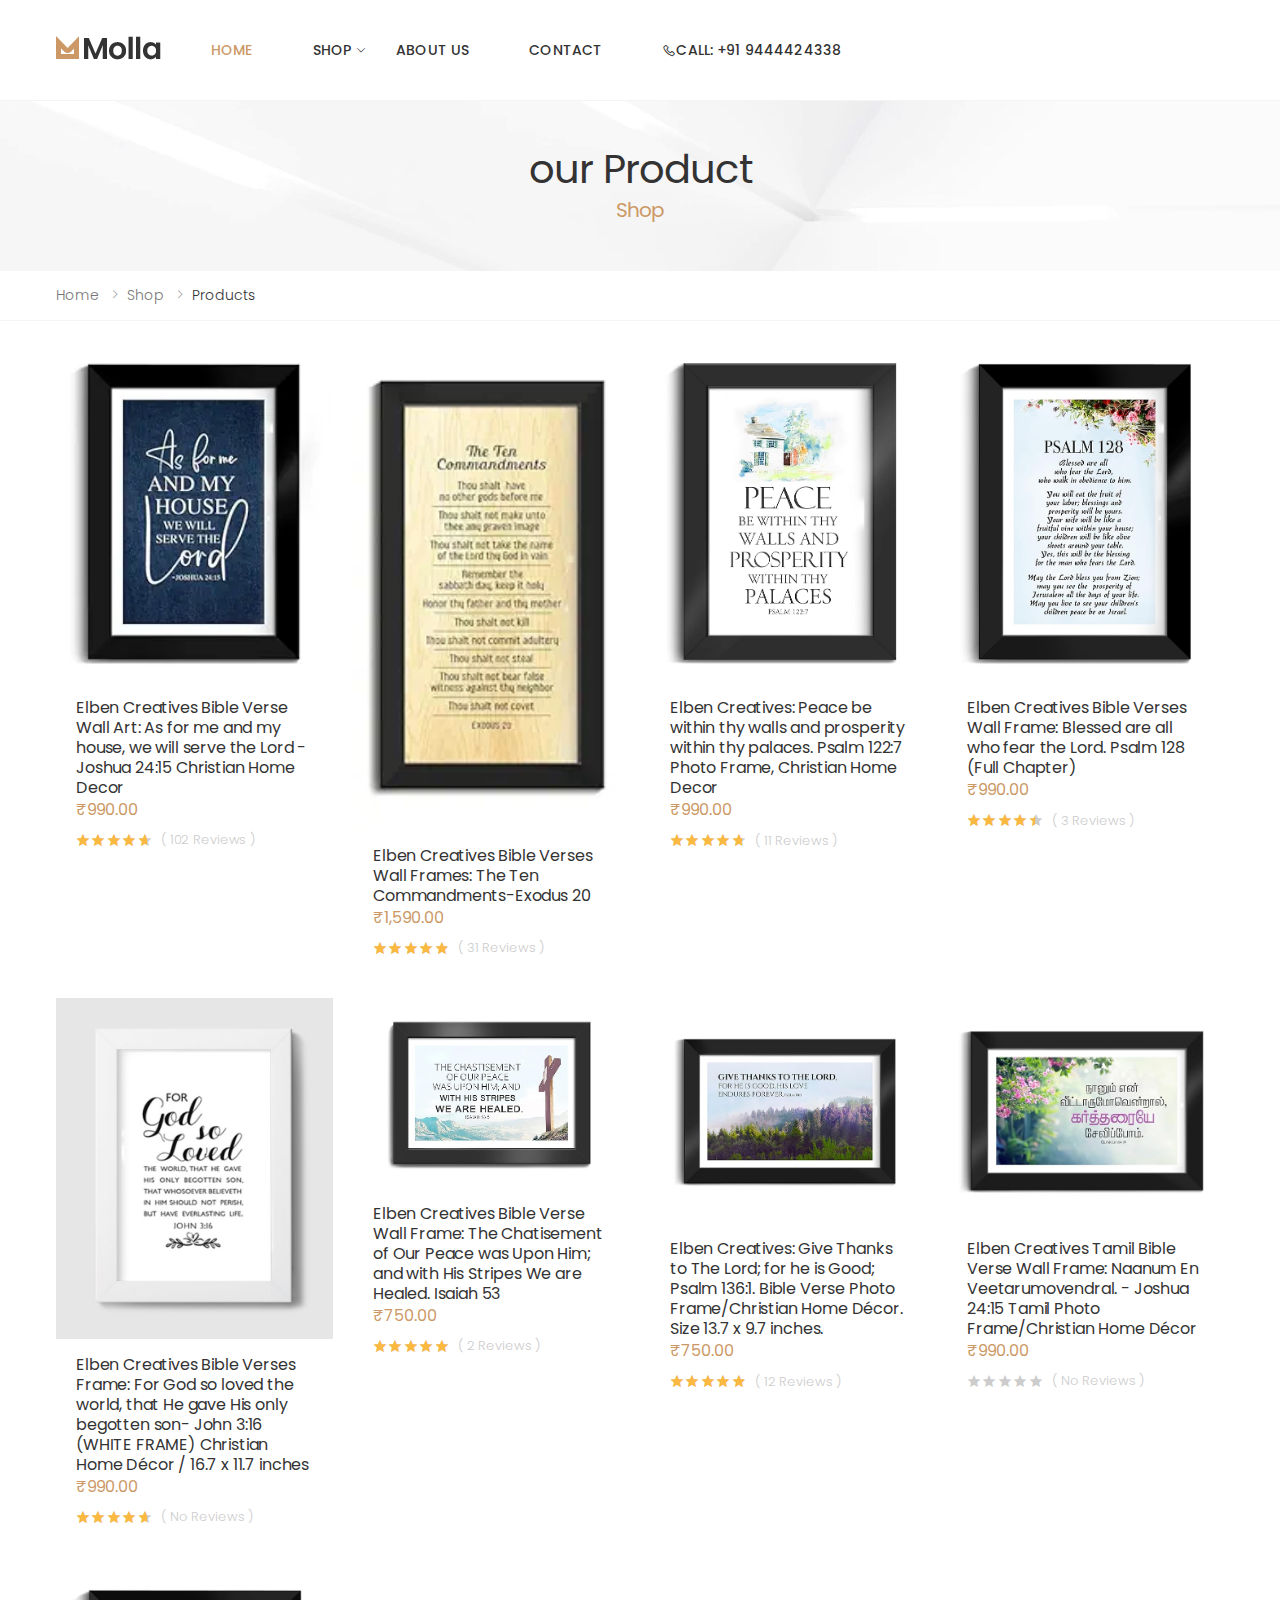
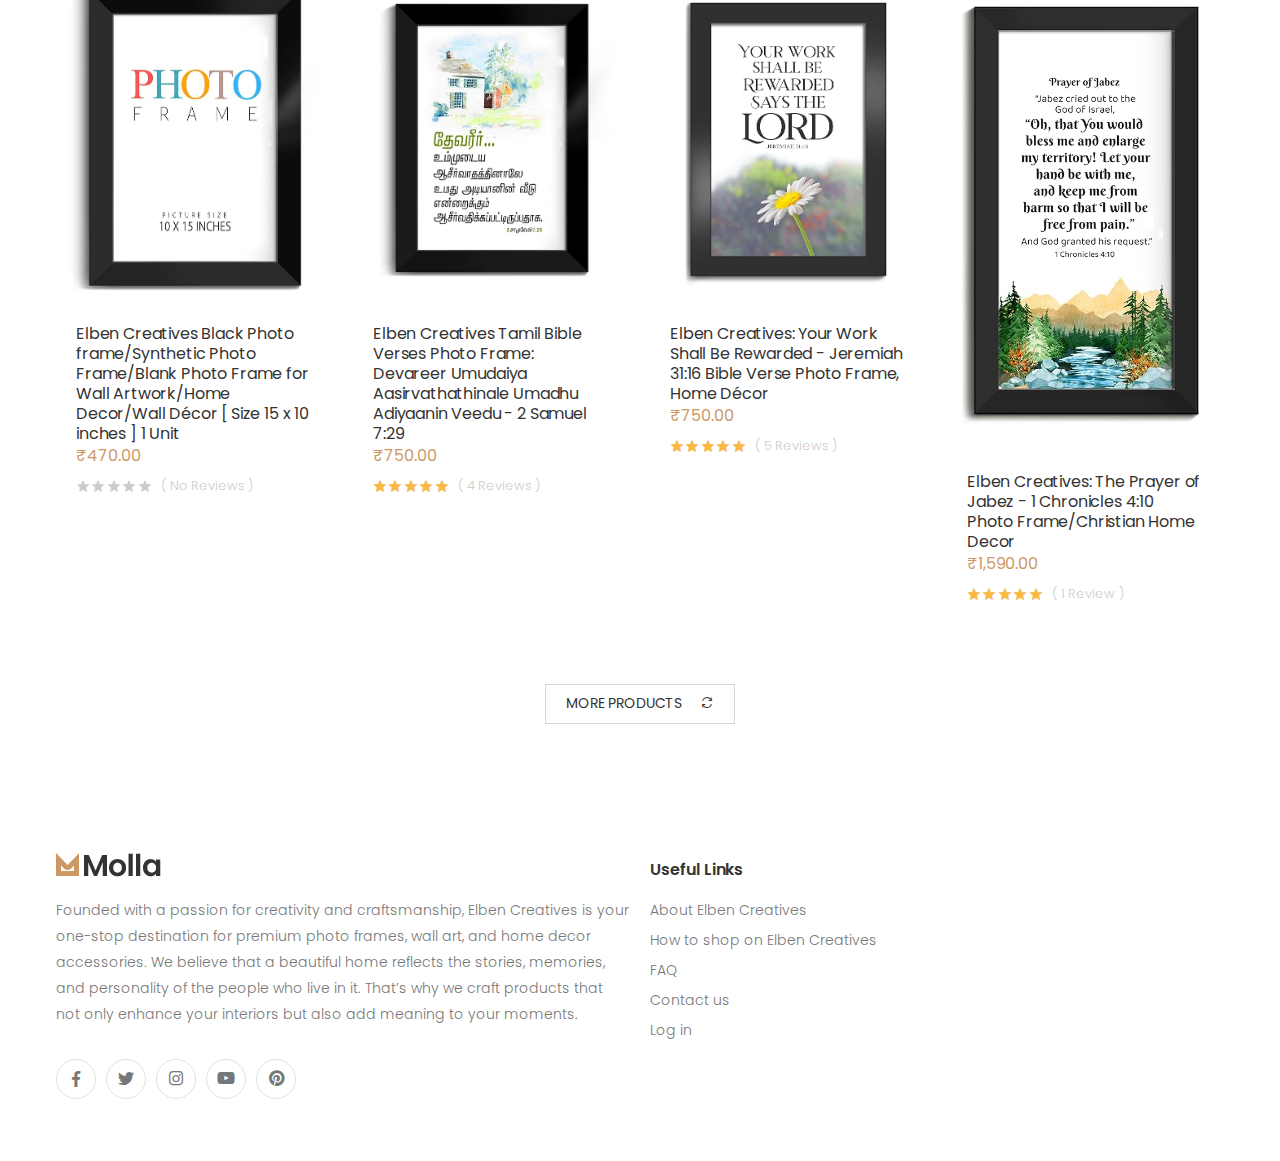
<file: category_page_2.html>
<!DOCTYPE html>
<html lang="en">


<!-- Elben Creatives/category-boxed.html  22 Nov 2019 10:03:00 GMT -->

<head>
    <meta charset="UTF-8">
    <meta http-equiv="X-UA-Compatible" content="IE=edge">
    <meta name="viewport" content="width=device-width, initial-scale=1, shrink-to-fit=no">
    <title>Elben Creatives</title>
    <meta name="keywords" content="HTML5 Template">
    <meta name="description" content="Elben Creatives">
    <meta name="author" content="p-themes">
    <!-- Favicon -->
    <link rel="apple-touch-icon" sizes="180x180" href="assets/images/icons/apple-touch-icon.png">
    <link rel="icon" type="image/png" sizes="32x32" href="assets/images/icons/favicon-32x32.png">
    <link rel="icon" type="image/png" sizes="16x16" href="assets/images/icons/favicon-16x16.png">
    <link rel="manifest" href="assets/images/icons/site.html">
    <link rel="mask-icon" href="assets/images/icons/safari-pinned-tab.svg" color="#666666">
    <link rel="shortcut icon" href="assets/images/icons/favicon.ico">
    <meta name="apple-mobile-web-app-title" content="Elben Creatives">
    <meta name="application-name" content="Elben Creatives">
    <meta name="msapplication-TileColor" content="#cc9966">
    <meta name="msapplication-config" content="assets/images/icons/browserconfig.xml">
    <meta name="theme-color" content="#ffffff">
    <!-- Plugins CSS File -->
    <link rel="stylesheet" href="assets/css/bootstrap.min.css">
    <!-- Main CSS File -->
    <link rel="stylesheet" href="assets/css/style.css">
    <link rel="stylesheet" href="assets/css/plugins/owl-carousel/owl.carousel.css">
    <link rel="stylesheet" href="assets/css/plugins/magnific-popup/magnific-popup.css">
    <link rel="stylesheet" href="assets/css/plugins/nouislider/nouislider.css">
</head>

<body>
    <div class="page-wrapper">

        <header class="header">


            <!-- End .header-top -->

            <div class="header-middle sticky-header">
                <div class="container">
                    <div class="header-left">

                        <button class="mobile-menu-toggler">
                            <span class="sr-only">Toggle mobile menu</span>
                            <i class="icon-bars"></i>

                        </button>

                        <a href="index.html" class="logo">
                            <img src="assets/images/logo.png" alt="Elben Creatives Logo" width="105" height="25">
                        </a>

                        <nav class="main-nav">
                            <ul class="menu sf-arrows">
                                <li class="megamenu-container active">
                                    <a href="index.html" class="">Home</a>


                                    <!-- End .megamenu -->
                                </li>


                                <li>
                                    <a href="category.html" class="">Shop</a>
                                    <!-- End .megamenu megamenu-md -->

                                    <ul>

                                        <li><a href="category.html">Wall Art & Frames
                                        </a></li>
                                        <li><a href="category_page_2.html">Custom Creations
                                        </a></li>
                                        <li><a href="category_page_3.html">Eco-Friendly Decor
                                        </a></li>
                                    </ul>
                                </li>


                                <li>
                                    <a href="about.html" class="">About us</a>
                                    <!-- End .megamenu megamenu-sm -->
                                </li>


                                <li>
                                    <li>
                                        <a href="contact.html" class="">Contact</a>
                                    </li>


                                    <li><a href="tel:#"><i class="icon-phone"></i>Call: +91 9444424338</a></li>
                                </li>

                            </ul>
                            <!-- End .menu -->
                        </nav>
                        <!-- End .main-nav -->
                    </div>
                    <!-- End .header-left -->


                    <!-- End .header-right -->
                </div>
                <!-- End .container -->
            </div>
            <!-- End .header-middle -->
        </header>
        <!-- End .header -->

        <main class="main">
            <div class="page-header text-center" style="background-image: url('assets/images/page-header-bg.jpg')">
                <div class="container">
                    <h1 class="page-title">our Product<span>Shop</span></h1>
                </div>
                <!-- End .container -->
            </div>
            <!-- End .page-header -->
            <nav aria-label="breadcrumb" class="breadcrumb-nav mb-2">
                <div class="container">
                    <ol class="breadcrumb">
                        <li class="breadcrumb-item"><a href="index.html">Home</a></li>
                        <li class="breadcrumb-item"><a href="#">Shop</a></li>
                        <li class="breadcrumb-item active" aria-current="page">products</li>
                    </ol>
                </div>
                <!-- End .container -->
            </nav>
            <!-- End .breadcrumb-nav -->

            <div class="page-content">

                <div class="container">



                    <!-- End .toolbox -->

                    <!-- products -->

                    <div class="products">
                        <div class="row">


                            <div class="col-6 col-md-4 col-lg-4 col-xl-3">
                                <div class="product">
                                    <figure class="product-media">
                                        <a href="https://wa.me/919444424338?text=Elben%20Creatives%20Bible%20Verse%20Wall%20Art%3A%20As%20for%20me%20and%20my%20house%2C%20we%20will%20serve%20the%20Lord%20-%20Joshua%2024%3A15%20Christian%20Home%20Decor">
                                            <img src="own_img/products/pro-13.webp" alt="Product image" class="product-image">
                                        </a>
                                        <div class="product-action-vertical">
                                            <a href="#" class="btn-product-icon btn-wishlist btn-expandable"><span>add to wishlist</span></a>
                                        </div>
                                        <div class="product-action action-icon-top">
                                            <a href="https://wa.me/919444424338?text=Elben%20Creatives%20Bible%20Verse%20Wall%20Art%3A%20As%20for%20me%20and%20my%20house%2C%20we%20will%20serve%20the%20Lord%20-%20Joshua%2024%3A15%20Christian%20Home%20Decor" class="btn-product btn-cart"><span>add to cart</span></a>
                                        </div>
                                    </figure>
                                    <div class="product-body">
                                        <h3 class="product-title">
                                            <a href="#">Elben Creatives Bible Verse Wall Art: As for me and my house, we will serve the Lord - Joshua 24:15 Christian Home Decor</a>
                                        </h3>
                                        <div class="product-price">₹990.00</div>
                                        <div class="ratings-container">
                                            <div class="ratings">
                                                <div class="ratings-val" style="width: 92%;"></div>
                                            </div>
                                            <span class="ratings-text">( 102 Reviews )</span>
                                        </div>
                                    </div>
                                </div>
                            </div>

                            <!-- End .col-sm-6 col-lg-4 col-xl-3 -->

                            <div class="col-6 col-md-4 col-lg-4 col-xl-3">
                                <div class="product">
                                    <figure class="product-media">
                                        <a href="https://wa.me/919444424338?text=Elben%20Creatives%20Bible%20Verses%20Wall%20Frames%3A%20The%20Ten%20Commandments-Exodus%2020">
                                            <img src="own_img/products/pro-14.webp" alt="Product image" class="product-image">
                                        </a>
                                        <div class="product-action-vertical">
                                            <a href="#" class="btn-product-icon btn-wishlist btn-expandable"><span>add to wishlist</span></a>
                                        </div>
                                        <div class="product-action action-icon-top">
                                            <a href="https://wa.me/919444424338?text=Elben%20Creatives%20Bible%20Verses%20Wall%20Frames%3A%20The%20Ten%20Commandments-Exodus%2020" class="btn-product btn-cart"><span>add to cart</span></a>
                                        </div>
                                    </figure>
                                    <div class="product-body">
                                        <h3 class="product-title">
                                            <a href="#">Elben Creatives Bible Verses Wall Frames: The Ten Commandments-Exodus 20</a>
                                        </h3>
                                        <div class="product-price">₹1,590.00</div>
                                        <div class="ratings-container">
                                            <div class="ratings">
                                                <div class="ratings-val" style="width: 96%;"></div>
                                            </div>
                                            <span class="ratings-text">( 31 Reviews )</span>
                                        </div>
                                    </div>
                                </div>
                            </div>


                            <div class="col-6 col-md-4 col-lg-4 col-xl-3">
                                <div class="product">
                                    <figure class="product-media">
                                        <a href="https://wa.me/919444424338?text=Elben%20Creatives%3A%20Peace%20be%20within%20thy%20walls%20and%20prosperity%20within%20thy%20palaces.%20Psalm%20122%3A7%20Photo%20Frame%2C%20Christian%20Home%20Decor">
                                            <img src="own_img/products/pro-15.jpg" alt="Product image" class="product-image">
                                        </a>
                                        <div class="product-action-vertical">
                                            <a href="#" class="btn-product-icon btn-wishlist btn-expandable"><span>add to wishlist</span></a>
                                        </div>
                                        <div class="product-action action-icon-top">
                                            <a href="https://wa.me/919444424338?text=Elben%20Creatives%3A%20Peace%20be%20within%20thy%20walls%20and%20prosperity%20within%20thy%20palaces.%20Psalm%20122%3A7%20Photo%20Frame%2C%20Christian%20Home%20Decor" class="btn-product btn-cart"><span>add to cart</span></a>
                                        </div>
                                    </figure>
                                    <div class="product-body">
                                        <h3 class="product-title">
                                            <a href="#">Elben Creatives: Peace be within thy walls and prosperity within thy palaces. Psalm 122:7 Photo Frame, Christian Home Decor</a>
                                        </h3>
                                        <div class="product-price">₹990.00</div>
                                        <div class="ratings-container">
                                            <div class="ratings">
                                                <div class="ratings-val" style="width: 94%;"></div>
                                            </div>
                                            <span class="ratings-text">( 11 Reviews )</span>
                                        </div>
                                    </div>
                                </div>
                            </div>

                            <div class="col-6 col-md-4 col-lg-4 col-xl-3">
                                <div class="product">
                                    <figure class="product-media">
                                        <a href="https://wa.me/919444424338?text=Elben%20Creatives%20Bible%20Verses%20Wall%20Frame%3A%20Blessed%20are%20all%20who%20fear%20the%20Lord.%20Psalm%20128%20(Full%20Chapter)">
                                            <img src="own_img/products/pro-16.jpg" alt="Product image" class="product-image">
                                        </a>
                                        <div class="product-action-vertical">
                                            <a href="#" class="btn-product-icon btn-wishlist btn-expandable"><span>add to wishlist</span></a>
                                        </div>
                                        <div class="product-action action-icon-top">
                                            <a href="https://wa.me/919444424338?text=Elben%20Creatives%20Bible%20Verses%20Wall%20Frame%3A%20Blessed%20are%20all%20who%20fear%20the%20Lord.%20Psalm%20128%20(Full%20Chapter)" class="btn-product btn-cart"><span>add to cart</span></a>
                                        </div>
                                    </figure>
                                    <div class="product-body">
                                        <h3 class="product-title">
                                            <a href="#">Elben Creatives Bible Verses Wall Frame: Blessed are all who fear the Lord. Psalm 128 (Full Chapter)</a>
                                        </h3>
                                        <div class="product-price">₹990.00</div>
                                        <div class="ratings-container">
                                            <div class="ratings">
                                                <div class="ratings-val" style="width: 88%;"></div>
                                            </div>
                                            <span class="ratings-text">( 3 Reviews )</span>
                                        </div>
                                    </div>
                                </div>
                            </div>


                            <div class="col-6 col-md-4 col-lg-4 col-xl-3">
                                <div class="product">
                                    <figure class="product-media">
                                        <a href="https://wa.me/919444424338?text=Elben%20Creatives%20Bible%20Verses%20Frame%3A%20For%20God%20so%20loved%20the%20world%2C%20that%20He%20gave%20His%20only%20begotten%20son-%20John%203%3A16%20(WHITE%20FRAME)%20Christian%20Home%20D%C3%A9cor%20%2F%2016.7%20x%2011.7%20inches">
                                            <img src="own_img/products/pro-17.jpg" alt="Product image" class="product-image">
                                        </a>
                                        <div class="product-action-vertical">
                                            <a href="#" class="btn-product-icon btn-wishlist btn-expandable"><span>add to wishlist</span></a>
                                        </div>
                                        <div class="product-action action-icon-top">
                                            <a href="https://wa.me/919444424338?text=Elben%20Creatives%20Bible%20Verses%20Frame%3A%20For%20God%20so%20loved%20the%20world%2C%20that%20He%20gave%20His%20only%20begotten%20son-%20John%203%3A16%20(WHITE%20FRAME)%20Christian%20Home%20D%C3%A9cor%20%2F%2016.7%20x%2011.7%20inches"
                                                class="btn-product btn-cart"><span>add to cart</span></a>
                                        </div>
                                    </figure>
                                    <div class="product-body">
                                        <h3 class="product-title">
                                            <a href="#">Elben Creatives Bible Verses Frame: For God so loved the world, that He gave His only begotten son- John 3:16 (WHITE FRAME) Christian Home Décor / 16.7 x 11.7 inches</a>
                                        </h3>
                                        <div class="product-price">₹990.00</div>
                                        <div class="ratings-container">
                                            <div class="ratings">
                                                <div class="ratings-val" style="width: 92%;"></div>
                                            </div>
                                            <span class="ratings-text">( No Reviews )</span>
                                        </div>
                                    </div>
                                </div>
                            </div>

                            <!-- tick -->

                            <div class="col-6 col-md-4 col-lg-4 col-xl-3">
                                <div class="product">
                                    <figure class="product-media">
                                        <a href="https://wa.me/919444424338?text=Elben%20Creatives%20Bible%20Verse%20Wall%20Frame%3A%20The%20Chatisement%20of%20Our%20Peace%20was%20Upon%20Him%3B%20and%20with%20His%20Stripes%20We%20are%20Healed.%20Isaiah%2053">
                                            <img src="own_img/products/pro-18.jpg" alt="Product image" class="product-image">
                                        </a>
                                        <div class="product-action-vertical">
                                            <a href="#" class="btn-product-icon btn-wishlist btn-expandable"><span>add to wishlist</span></a>
                                        </div>
                                        <div class="product-action action-icon-top">
                                            <a href="https://wa.me/919444424338?text=Elben%20Creatives%20Bible%20Verse%20Wall%20Frame%3A%20The%20Chatisement%20of%20Our%20Peace%20was%20Upon%20Him%3B%20and%20with%20His%20Stripes%20We%20are%20Healed.%20Isaiah%2053" class="btn-product btn-cart"><span>add to cart</span></a>
                                        </div>
                                    </figure>
                                    <div class="product-body">
                                        <h3 class="product-title">
                                            <a href="#">Elben Creatives Bible Verse Wall Frame: The Chatisement of Our Peace was Upon Him; and with His Stripes We are Healed. Isaiah 53</a>
                                        </h3>
                                        <div class="product-price">₹750.00</div>
                                        <div class="ratings-container">
                                            <div class="ratings">
                                                <div class="ratings-val" style="width: 100%;"></div>
                                            </div>
                                            <span class="ratings-text">( 2 Reviews )</span>
                                        </div>
                                    </div>
                                </div>
                            </div>


                            <div class="col-6 col-md-4 col-lg-4 col-xl-3">
                                <div class="product">
                                    <figure class="product-media">
                                        <a href="https://wa.me/919444424338?text=Elben%20Creatives%3A%20Give%20Thanks%20to%20The%20Lord%3B%20for%20he%20is%20Good%3B%20Psalm%20136%3A1.%20Bible%20Verse%20Photo%20Frame%2FChristian%20Home%20D%C3%A9cor.%20Size%2013.7%20x%209.7%20inches.">
                                            <img src="own_img/products/pro-19.jpg" alt="Product image" class="product-image">
                                        </a>
                                        <div class="product-action-vertical">
                                            <a href="#" class="btn-product-icon btn-wishlist btn-expandable"><span>add to wishlist</span></a>
                                        </div>
                                        <div class="product-action action-icon-top">
                                            <a href="https://wa.me/919444424338?text=Elben%20Creatives%3A%20Give%20Thanks%20to%20The%20Lord%3B%20for%20he%20is%20Good%3B%20Psalm%20136%3A1.%20Bible%20Verse%20Photo%20Frame%2FChristian%20Home%20D%C3%A9cor.%20Size%2013.7%20x%209.7%20inches." class="btn-product btn-cart"><span>add to cart</span></a>
                                        </div>
                                    </figure>
                                    <div class="product-body">
                                        <h3 class="product-title">
                                            <a href="#">Elben Creatives: Give Thanks to The Lord; for he is Good; Psalm 136:1. Bible Verse Photo Frame/Christian Home Décor. Size 13.7 x 9.7 inches.</a>
                                        </h3>
                                        <div class="product-price">₹750.00</div>
                                        <div class="ratings-container">
                                            <div class="ratings">
                                                <div class="ratings-val" style="width: 96%;"></div>
                                            </div>
                                            <span class="ratings-text">( 12 Reviews )</span>
                                        </div>
                                    </div>
                                </div>
                            </div>


                            <div class="col-6 col-md-4 col-lg-4 col-xl-3">
                                <div class="product">
                                    <figure class="product-media">
                                        <a href="https://wa.me/919444424338?text=Elben%20Creatives%20Tamil%20Bible%20Verse%20Wall%20Frame%3A%20Naanum%20En%20Veetarumovendral.%20-%20Joshua%2024%3A15%20Tamil%20Photo%20Frame%2FChristian%20Home%20D%C3%A9cor">
                                            <img src="own_img/products/pro-20.jpg" alt="Product image" class="product-image">
                                        </a>
                                        <div class="product-action-vertical">
                                            <a href="#" class="btn-product-icon btn-wishlist btn-expandable"><span>add to wishlist</span></a>
                                        </div>
                                        <div class="product-action action-icon-top">
                                            <a href="https://wa.me/919444424338?text=Elben%20Creatives%20Tamil%20Bible%20Verse%20Wall%20Frame%3A%20Naanum%20En%20Veetarumovendral.%20-%20Joshua%2024%3A15%20Tamil%20Photo%20Frame%2FChristian%20Home%20D%C3%A9cor" class="btn-product btn-cart"><span>add to cart</span></a>
                                        </div>
                                    </figure>
                                    <div class="product-body">
                                        <h3 class="product-title">
                                            <a href="#">Elben Creatives Tamil Bible Verse Wall Frame: Naanum En Veetarumovendral. - Joshua 24:15 Tamil Photo Frame/Christian Home Décor</a>
                                        </h3>
                                        <div class="product-price">₹990.00</div>
                                        <div class="ratings-container">
                                            <div class="ratings">
                                                <div class="ratings-val" style="width: 0%;"></div>
                                            </div>
                                            <span class="ratings-text">( No Reviews )</span>
                                        </div>
                                    </div>
                                </div>
                            </div>


                            <div class="col-6 col-md-4 col-lg-4 col-xl-3">
                                <div class="product">
                                    <figure class="product-media">
                                        <a href="https://wa.me/919444424338?text=Elben%20Creatives%20Black%20Photo%20frame%2FSynthetic%20Photo%20Frame%2FBlank%20Photo%20Frame%20for%20Wall%20Artwork%2FHome%20Decor%2FWall%20D%C3%A9cor%20%5B%20Size%2015%20x%2010%20inches%20%5D%201%20Unit">
                                            <img src="own_img/products/pro-21.jpg" alt="Product image" class="product-image">
                                        </a>
                                        <div class="product-action-vertical">
                                            <a href="#" class="btn-product-icon btn-wishlist btn-expandable"><span>add to wishlist</span></a>
                                        </div>
                                        <div class="product-action action-icon-top">
                                            <a href="https://wa.me/919444424338?text=Elben%20Creatives%20Black%20Photo%20frame%2FSynthetic%20Photo%20Frame%2FBlank%20Photo%20Frame%20for%20Wall%20Artwork%2FHome%20Decor%2FWall%20D%C3%A9cor%20%5B%20Size%2015%20x%2010%20inches%20%5D%201%20Unit" class="btn-product btn-cart"><span>add to cart</span></a>
                                        </div>
                                    </figure>
                                    <div class="product-body">
                                        <h3 class="product-title">
                                            <a href="#">Elben Creatives Black Photo frame/Synthetic Photo Frame/Blank Photo Frame for Wall Artwork/Home Decor/Wall Décor [ Size 15 x 10 inches ] 1 Unit</a>
                                        </h3>
                                        <div class="product-price">₹470.00</div>
                                        <div class="ratings-container">
                                            <div class="ratings">
                                                <div class="ratings-val" style="width: 0%;"></div>
                                            </div>
                                            <span class="ratings-text">( No Reviews )</span>
                                        </div>
                                    </div>
                                </div>
                            </div>


                            <div class="col-6 col-md-4 col-lg-4 col-xl-3">
                                <div class="product">
                                    <figure class="product-media">
                                        <a href="https://wa.me/919444424338?text=Elben%20Creatives%20Tamil%20Bible%20Verses%20Photo%20Frame%3A%20Devareer%20Umudaiya%20Aasirvathathinale%20Umadhu%20Adiyaanin%20Veedu%20-%202%20Samuel%207%3A29">
                                            <img src="own_img/products/pro-22.jpg" alt="Product image" class="product-image">
                                        </a>
                                        <div class="product-action-vertical">
                                            <a href="#" class="btn-product-icon btn-wishlist btn-expandable"><span>add to wishlist</span></a>
                                        </div>
                                        <div class="product-action action-icon-top">
                                            <a href="https://wa.me/919444424338?text=Elben%20Creatives%20Tamil%20Bible%20Verses%20Photo%20Frame%3A%20Devareer%20Umudaiya%20Aasirvathathinale%20Umadhu%20Adiyaanin%20Veedu%20-%202%20Samuel%207%3A29" class="btn-product btn-cart"><span>add to cart</span></a>
                                        </div>
                                    </figure>
                                    <div class="product-body">
                                        <h3 class="product-title">
                                            <a href="#">Elben Creatives Tamil Bible Verses Photo Frame: Devareer Umudaiya Aasirvathathinale Umadhu Adiyaanin Veedu - 2 Samuel 7:29</a>
                                        </h3>
                                        <div class="product-price">₹750.00</div>
                                        <div class="ratings-container">
                                            <div class="ratings">
                                                <div class="ratings-val" style="width: 100%;"></div>
                                            </div>
                                            <span class="ratings-text">( 4 Reviews )</span>
                                        </div>
                                    </div>
                                </div>
                            </div>


                            <!-- tick -->
                            <div class="col-6 col-md-4 col-lg-4 col-xl-3">
                                <div class="product">
                                    <figure class="product-media">
                                        <a href="https://wa.me/919444424338?text=Elben%20Creatives%3A%20Your%20Work%20Shall%20Be%20Rewarded%20-%20Jeremiah%2031%3A16%20Bible%20Verse%20Photo%20Frame%2C%20Home%20D%C3%A9cor">
                                            <img src="own_img/products/pro-23.jpg" alt="Product image" class="product-image">
                                        </a>
                                        <div class="product-action-vertical">
                                            <a href="#" class="btn-product-icon btn-wishlist btn-expandable"><span>add to wishlist</span></a>
                                        </div>
                                        <div class="product-action action-icon-top">
                                            <a href="https://wa.me/919444424338?text=Elben%20Creatives%3A%20Your%20Work%20Shall%20Be%20Rewarded%20-%20Jeremiah%2031%3A16%20Bible%20Verse%20Photo%20Frame%2C%20Home%20D%C3%A9cor" class="btn-product btn-cart"><span>add to cart</span></a>
                                        </div>
                                    </figure>
                                    <div class="product-body">
                                        <h3 class="product-title">
                                            <a href="#">Elben Creatives: Your Work Shall Be Rewarded - Jeremiah 31:16 Bible Verse Photo Frame, Home Décor</a>
                                        </h3>
                                        <div class="product-price">₹750.00</div>
                                        <div class="ratings-container">
                                            <div class="ratings">
                                                <div class="ratings-val" style="width: 100%;"></div>
                                            </div>
                                            <span class="ratings-text">( 5 Reviews )</span>
                                        </div>
                                    </div>
                                </div>
                            </div>


                            <div class="col-6 col-md-4 col-lg-4 col-xl-3">
                                <div class="product">
                                    <figure class="product-media">
                                        <a href="https://wa.me/919444424338?text=Elben%20Creatives%3A%20The%20Prayer%20of%20Jabez%20-%201%20Chronicles%204%3A10%20Photo%20Frame%2FChristian%20Home%20Decor">
                                            <img src="own_img/products/pro-24.jpg" alt="Product image" class="product-image">
                                        </a>
                                        <div class="product-action-vertical">
                                            <a href="#" class="btn-product-icon btn-wishlist btn-expandable"><span>add to wishlist</span></a>
                                        </div>
                                        <div class="product-action action-icon-top">
                                            <a href="https://wa.me/919444424338?text=Elben%20Creatives%3A%20The%20Prayer%20of%20Jabez%20-%201%20Chronicles%204%3A10%20Photo%20Frame%2FChristian%20Home%20Decor" class="btn-product btn-cart"><span>add to cart</span></a>
                                        </div>
                                    </figure>
                                    <div class="product-body">
                                        <h3 class="product-title">
                                            <a href="#">Elben Creatives: The Prayer of Jabez - 1 Chronicles 4:10 Photo Frame/Christian Home Decor</a>
                                        </h3>
                                        <div class="product-price">₹1,590.00</div>
                                        <div class="ratings-container">
                                            <div class="ratings">
                                                <div class="ratings-val" style="width: 100%;"></div>
                                            </div>
                                            <span class="ratings-text">( 1 Review )</span>
                                        </div>
                                    </div>
                                </div>
                            </div>


                            <!-- End .col-sm-6 col-lg-4 col-xl-3 -->
                        </div>
                        <!-- End .row -->

                        <div class="load-more-container text-center">
                            <a href="category_page_3.html" class="btn btn-outline-darker btn-load-more">More Products <i class="icon-refresh"></i></a>
                        </div>
                        <!-- End .load-more-container -->
                    </div>
                    <!-- End .products -->

                    <div class="sidebar-filter-overlay"></div>
                    <!-- End .sidebar-filter-overlay -->
                    <aside class="sidebar-shop sidebar-filter">
                        <div class="sidebar-filter-wrapper">
                            <div class="widget widget-clean">
                                <label><i class="icon-close"></i>Filters</label>
                                <a href="#" class="sidebar-filter-clear">Clean All</a>
                            </div>
                            <!-- End .widget -->
                            <div class="widget widget-collapsible">
                                <h3 class="widget-title">
                                    <a data-toggle="collapse" href="#widget-1" role="button" aria-expanded="true" aria-controls="widget-1">
                                        Category
                                    </a>
                                </h3>
                                <!-- End .widget-title -->

                                <div class="collapse show" id="widget-1">
                                    <div class="widget-body">
                                        <div class="filter-items filter-items-count">
                                            <div class="filter-item">
                                                <div class="custom-control custom-checkbox">
                                                    <input type="checkbox" class="custom-control-input" id="cat-1">
                                                    <label class="custom-control-label" for="cat-1">Dresses</label>
                                                </div>
                                                <!-- End .custom-checkbox -->
                                                <span class="item-count">3</span>
                                            </div>
                                            <!-- End .filter-item -->

                                            <div class="filter-item">
                                                <div class="custom-control custom-checkbox">
                                                    <input type="checkbox" class="custom-control-input" id="cat-2">
                                                    <label class="custom-control-label" for="cat-2">T-shirts</label>
                                                </div>
                                                <!-- End .custom-checkbox -->
                                                <span class="item-count">0</span>
                                            </div>
                                            <!-- End .filter-item -->

                                            <div class="filter-item">
                                                <div class="custom-control custom-checkbox">
                                                    <input type="checkbox" class="custom-control-input" id="cat-3">
                                                    <label class="custom-control-label" for="cat-3">Bags</label>
                                                </div>
                                                <!-- End .custom-checkbox -->
                                                <span class="item-count">4</span>
                                            </div>
                                            <!-- End .filter-item -->

                                            <div class="filter-item">
                                                <div class="custom-control custom-checkbox">
                                                    <input type="checkbox" class="custom-control-input" id="cat-4">
                                                    <label class="custom-control-label" for="cat-4">Jackets</label>
                                                </div>
                                                <!-- End .custom-checkbox -->
                                                <span class="item-count">2</span>
                                            </div>
                                            <!-- End .filter-item -->

                                            <div class="filter-item">
                                                <div class="custom-control custom-checkbox">
                                                    <input type="checkbox" class="custom-control-input" id="cat-5">
                                                    <label class="custom-control-label" for="cat-5">Shoes</label>
                                                </div>
                                                <!-- End .custom-checkbox -->
                                                <span class="item-count">2</span>
                                            </div>
                                            <!-- End .filter-item -->

                                            <div class="filter-item">
                                                <div class="custom-control custom-checkbox">
                                                    <input type="checkbox" class="custom-control-input" id="cat-6">
                                                    <label class="custom-control-label" for="cat-6">Jumpers</label>
                                                </div>
                                                <!-- End .custom-checkbox -->
                                                <span class="item-count">1</span>
                                            </div>
                                            <!-- End .filter-item -->

                                            <div class="filter-item">
                                                <div class="custom-control custom-checkbox">
                                                    <input type="checkbox" class="custom-control-input" id="cat-7">
                                                    <label class="custom-control-label" for="cat-7">Jeans</label>
                                                </div>
                                                <!-- End .custom-checkbox -->
                                                <span class="item-count">1</span>
                                            </div>
                                            <!-- End .filter-item -->

                                            <div class="filter-item">
                                                <div class="custom-control custom-checkbox">
                                                    <input type="checkbox" class="custom-control-input" id="cat-8">
                                                    <label class="custom-control-label" for="cat-8">Sportwear</label>
                                                </div>
                                                <!-- End .custom-checkbox -->
                                                <span class="item-count">0</span>
                                            </div>
                                            <!-- End .filter-item -->
                                        </div>
                                        <!-- End .filter-items -->
                                    </div>
                                    <!-- End .widget-body -->
                                </div>
                                <!-- End .collapse -->
                            </div>
                            <!-- End .widget -->

                            <div class="widget widget-collapsible">
                                <h3 class="widget-title">
                                    <a data-toggle="collapse" href="#widget-2" role="button" aria-expanded="true" aria-controls="widget-2">
                                        Size
                                    </a>
                                </h3>
                                <!-- End .widget-title -->

                                <div class="collapse show" id="widget-2">
                                    <div class="widget-body">
                                        <div class="filter-items">
                                            <div class="filter-item">
                                                <div class="custom-control custom-checkbox">
                                                    <input type="checkbox" class="custom-control-input" id="size-1">
                                                    <label class="custom-control-label" for="size-1">XS</label>
                                                </div>
                                                <!-- End .custom-checkbox -->
                                            </div>
                                            <!-- End .filter-item -->

                                            <div class="filter-item">
                                                <div class="custom-control custom-checkbox">
                                                    <input type="checkbox" class="custom-control-input" id="size-2">
                                                    <label class="custom-control-label" for="size-2">S</label>
                                                </div>
                                                <!-- End .custom-checkbox -->
                                            </div>
                                            <!-- End .filter-item -->

                                            <div class="filter-item">
                                                <div class="custom-control custom-checkbox">
                                                    <input type="checkbox" class="custom-control-input" checked id="size-3">
                                                    <label class="custom-control-label" for="size-3">M</label>
                                                </div>
                                                <!-- End .custom-checkbox -->
                                            </div>
                                            <!-- End .filter-item -->

                                            <div class="filter-item">
                                                <div class="custom-control custom-checkbox">
                                                    <input type="checkbox" class="custom-control-input" checked id="size-4">
                                                    <label class="custom-control-label" for="size-4">L</label>
                                                </div>
                                                <!-- End .custom-checkbox -->
                                            </div>
                                            <!-- End .filter-item -->

                                            <div class="filter-item">
                                                <div class="custom-control custom-checkbox">
                                                    <input type="checkbox" class="custom-control-input" id="size-5">
                                                    <label class="custom-control-label" for="size-5">XL</label>
                                                </div>
                                                <!-- End .custom-checkbox -->
                                            </div>
                                            <!-- End .filter-item -->

                                            <div class="filter-item">
                                                <div class="custom-control custom-checkbox">
                                                    <input type="checkbox" class="custom-control-input" id="size-6">
                                                    <label class="custom-control-label" for="size-6">XXL</label>
                                                </div>
                                                <!-- End .custom-checkbox -->
                                            </div>
                                            <!-- End .filter-item -->
                                        </div>
                                        <!-- End .filter-items -->
                                    </div>
                                    <!-- End .widget-body -->
                                </div>
                                <!-- End .collapse -->
                            </div>
                            <!-- End .widget -->

                            <div class="widget widget-collapsible">
                                <h3 class="widget-title">
                                    <a data-toggle="collapse" href="#widget-3" role="button" aria-expanded="true" aria-controls="widget-3">
                                        Colour
                                    </a>
                                </h3>
                                <!-- End .widget-title -->

                                <div class="collapse show" id="widget-3">
                                    <div class="widget-body">
                                        <div class="filter-colors">
                                            <a href="#" style="background: #b87145;"><span class="sr-only">Color Name</span></a>
                                            <a href="#" style="background: #f0c04a;"><span class="sr-only">Color Name</span></a>
                                            <a href="#" style="background: #333333;"><span class="sr-only">Color Name</span></a>
                                            <a href="#" class="selected" style="background: #cc3333;"><span class="sr-only">Color Name</span></a>
                                            <a href="#" style="background: #3399cc;"><span class="sr-only">Color Name</span></a>
                                            <a href="#" style="background: #669933;"><span class="sr-only">Color Name</span></a>
                                            <a href="#" style="background: #f2719c;"><span class="sr-only">Color Name</span></a>
                                            <a href="#" style="background: #ebebeb;"><span class="sr-only">Color Name</span></a>
                                        </div>
                                        <!-- End .filter-colors -->
                                    </div>
                                    <!-- End .widget-body -->
                                </div>
                                <!-- End .collapse -->
                            </div>
                            <!-- End .widget -->

                            <div class="widget widget-collapsible">
                                <h3 class="widget-title">
                                    <a data-toggle="collapse" href="#widget-4" role="button" aria-expanded="true" aria-controls="widget-4">
                                        Brand
                                    </a>
                                </h3>
                                <!-- End .widget-title -->

                                <div class="collapse show" id="widget-4">
                                    <div class="widget-body">
                                        <div class="filter-items">
                                            <div class="filter-item">
                                                <div class="custom-control custom-checkbox">
                                                    <input type="checkbox" class="custom-control-input" id="brand-1">
                                                    <label class="custom-control-label" for="brand-1">Next</label>
                                                </div>
                                                <!-- End .custom-checkbox -->
                                            </div>
                                            <!-- End .filter-item -->

                                            <div class="filter-item">
                                                <div class="custom-control custom-checkbox">
                                                    <input type="checkbox" class="custom-control-input" id="brand-2">
                                                    <label class="custom-control-label" for="brand-2">River Island</label>
                                                </div>
                                                <!-- End .custom-checkbox -->
                                            </div>
                                            <!-- End .filter-item -->

                                            <div class="filter-item">
                                                <div class="custom-control custom-checkbox">
                                                    <input type="checkbox" class="custom-control-input" id="brand-3">
                                                    <label class="custom-control-label" for="brand-3">Geox</label>
                                                </div>
                                                <!-- End .custom-checkbox -->
                                            </div>
                                            <!-- End .filter-item -->

                                            <div class="filter-item">
                                                <div class="custom-control custom-checkbox">
                                                    <input type="checkbox" class="custom-control-input" id="brand-4">
                                                    <label class="custom-control-label" for="brand-4">New Balance</label>
                                                </div>
                                                <!-- End .custom-checkbox -->
                                            </div>
                                            <!-- End .filter-item -->

                                            <div class="filter-item">
                                                <div class="custom-control custom-checkbox">
                                                    <input type="checkbox" class="custom-control-input" id="brand-5">
                                                    <label class="custom-control-label" for="brand-5">UGG</label>
                                                </div>
                                                <!-- End .custom-checkbox -->
                                            </div>
                                            <!-- End .filter-item -->

                                            <div class="filter-item">
                                                <div class="custom-control custom-checkbox">
                                                    <input type="checkbox" class="custom-control-input" id="brand-6">
                                                    <label class="custom-control-label" for="brand-6">F&F</label>
                                                </div>
                                                <!-- End .custom-checkbox -->
                                            </div>
                                            <!-- End .filter-item -->

                                            <div class="filter-item">
                                                <div class="custom-control custom-checkbox">
                                                    <input type="checkbox" class="custom-control-input" id="brand-7">
                                                    <label class="custom-control-label" for="brand-7">Nike</label>
                                                </div>
                                                <!-- End .custom-checkbox -->
                                            </div>
                                            <!-- End .filter-item -->

                                        </div>
                                        <!-- End .filter-items -->
                                    </div>
                                    <!-- End .widget-body -->
                                </div>
                                <!-- End .collapse -->
                            </div>
                            <!-- End .widget -->

                            <div class="widget widget-collapsible">
                                <h3 class="widget-title">
                                    <a data-toggle="collapse" href="#widget-5" role="button" aria-expanded="true" aria-controls="widget-5">
                                        Price
                                    </a>
                                </h3>
                                <!-- End .widget-title -->

                                <div class="collapse show" id="widget-5">
                                    <div class="widget-body">
                                        <div class="filter-price">
                                            <div class="filter-price-text">
                                                Price Range:
                                                <span id="filter-price-range"></span>
                                            </div>
                                            <!-- End .filter-price-text -->

                                            <div id="price-slider"></div>
                                            <!-- End #price-slider -->
                                        </div>
                                        <!-- End .filter-price -->
                                    </div>
                                    <!-- End .widget-body -->
                                </div>
                                <!-- End .collapse -->
                            </div>
                            <!-- End .widget -->
                        </div>
                        <!-- End .sidebar-filter-wrapper -->
                    </aside>
                    <!-- End .sidebar-filter -->
                </div>
                <!-- End .container -->
            </div>
            <!-- End .page-content -->
        </main>
        <!-- End .main -->

        <footer class="footer">
            <div class="footer-middle border-0">
                <div class="container">
                    <div class="row">
                        <div class="col-lg-6 col-md-12">


                            <div class="widget widget-about">
                                <img src="assets/images/logo.png" class="footer-logo" alt="Footer Logo" width="105" height="25">
                                <p>Founded with a passion for creativity and craftsmanship, Elben Creatives is your one-stop destination for premium photo frames, wall art, and home decor accessories. We believe that a beautiful home reflects the stories,
                                    memories, and personality of the people who live in it. That’s why we craft products that not only enhance your interiors but also add meaning to your moments.
                                </p>

                                <div class="social-icons">
                                    <a href="#" class="social-icon" target="_blank" title="Facebook"><i class="icon-facebook-f"></i></a>
                                    <a href="#" class="social-icon" target="_blank" title="Twitter"><i class="icon-twitter"></i></a>
                                    <a href="#" class="social-icon" target="_blank" title="Instagram"><i class="icon-instagram"></i></a>
                                    <a href="#" class="social-icon" target="_blank" title="Youtube"><i class="icon-youtube"></i></a>
                                    <a href="#" class="social-icon" target="_blank" title="Pinterest"><i class="icon-pinterest"></i></a>
                                </div>
                                <!-- End .soial-icons -->
                            </div>
                            <!-- End .widget about-widget -->
                        </div>
                        <!-- End .col-sm-6 col-lg-3 -->

                        <div class="col-sm-6 col-lg-3">
                            <div class="widget">
                                <h4 class="widget-title">Useful Links</h4>
                                <!-- End .widget-title -->

                                <ul class="widget-list">
                                    <li><a href="about.html">About Elben Creatives</a></li>
                                    <li><a href="#">How to shop on Elben Creatives</a></li>
                                    <li><a href="#">FAQ</a></li>
                                    <li><a href="contact.html">Contact us</a></li>
                                    <li><a href="login.html">Log in</a></li>
                                </ul>
                                <!-- End .widget-list -->
                            </div>
                            <!-- End .widget -->
                        </div>
                        <!-- End .col-sm-6 col-lg-3 -->


                        <!-- End .col-sm-6 col-lg-3 -->

                        <!-- End .col-sm-6 col-lg-3 -->
                    </div>
                    <!-- End .row -->
                </div>
                <!-- End .container -->
            </div>
            <!-- End .footer-middle -->

            <!-- End .footer-bottom -->
        </footer>
        <!-- End .footer -->
    </div>
    <!-- End .page-wrapper -->
    <button id="scroll-top" title="Back to Top"><i class="icon-arrow-up"></i></button>

    <!-- Mobile Menu -->
    <div class="mobile-menu-overlay"></div>
    <!-- End .mobil-menu-overlay -->

    <div class="mobile-menu-container">
        <div class="mobile-menu-wrapper">
            <span class="mobile-menu-close"><i class="icon-close"></i></span>


            <nav class="mobile-nav">
                <ul class="mobile-menu">
                    <li class="active">
                        <a href="index.html">Home</a>

                    </li>


                    <li>
                        <a href="category.html">Shop</a>



                        <ul>

                            <li><a href="category.html">Wall Art & Frames
                            </a></li>
                            <li><a href="category_page_2.html">Custom Creations
                            </a></li>
                            <li><a href="category_page_3.html">Eco-Friendly Decor
                            </a></li>
                        </ul>

                    </li>


                    <li>
                        <a href="contact.html" class="sf-with-ul">contact us</a>

                    </li>

                    <li>
                        <a href="about.html">about</a>

                    </li>



                </ul>
            </nav>
            <!-- End .mobile-nav -->

            <div class="social-icons">
                <a href="#" class="social-icon" target="_blank" title="Facebook"><i class="icon-facebook-f"></i></a>
                <a href="#" class="social-icon" target="_blank" title="Twitter"><i class="icon-twitter"></i></a>
                <a href="#" class="social-icon" target="_blank" title="Instagram"><i class="icon-instagram"></i></a>
                <a href="#" class="social-icon" target="_blank" title="Youtube"><i class="icon-youtube"></i></a>
            </div>
            <!-- End .social-icons -->
        </div>
        <!-- End .mobile-menu-wrapper -->
    </div>
    <!-- End .mobile-menu-container -->

    <!-- Sign in / Register Modal -->
    <div class="modal fade" id="signin-modal" tabindex="-1" role="dialog" aria-hidden="true">
        <div class="modal-dialog modal-dialog-centered" role="document">
            <div class="modal-content">
                <div class="modal-body">
                    <button type="button" class="close" data-dismiss="modal" aria-label="Close">
                        <span aria-hidden="true"><i class="icon-close"></i></span>
                    </button>

                    <div class="form-box">
                        <div class="form-tab">
                            <ul class="nav nav-pills nav-fill" role="tablist">
                                <li class="nav-item">
                                    <a class="nav-link active" id="signin-tab" data-toggle="tab" href="#signin" role="tab" aria-controls="signin" aria-selected="true">Sign In</a>
                                </li>
                                <li class="nav-item">
                                    <a class="nav-link" id="register-tab" data-toggle="tab" href="#register" role="tab" aria-controls="register" aria-selected="false">Register</a>
                                </li>
                            </ul>
                            <div class="tab-content" id="tab-content-5">
                                <div class="tab-pane fade show active" id="signin" role="tabpanel" aria-labelledby="signin-tab">
                                    <form action="#">
                                        <div class="form-group">
                                            <label for="singin-email">Username or email address *</label>
                                            <input type="text" class="form-control" id="singin-email" name="singin-email" required>
                                        </div>
                                        <!-- End .form-group -->

                                        <div class="form-group">
                                            <label for="singin-password">Password *</label>
                                            <input type="password" class="form-control" id="singin-password" name="singin-password" required>
                                        </div>
                                        <!-- End .form-group -->

                                        <div class="form-footer">
                                            <button type="submit" class="btn btn-outline-primary-2">
                                                <span>LOG IN</span>
                                                <i class="icon-long-arrow-right"></i>
                                            </button>

                                            <div class="custom-control custom-checkbox">
                                                <input type="checkbox" class="custom-control-input" id="signin-remember">
                                                <label class="custom-control-label" for="signin-remember">Remember Me</label>
                                            </div>
                                            <!-- End .custom-checkbox -->

                                            <a href="#" class="forgot-link">Forgot Your Password?</a>
                                        </div>
                                        <!-- End .form-footer -->
                                    </form>
                                    <div class="form-choice">
                                        <p class="text-center">or sign in with</p>
                                        <div class="row">
                                            <div class="col-sm-6">
                                                <a href="#" class="btn btn-login btn-g">
                                                    <i class="icon-google"></i> Login With Google
                                                </a>
                                            </div>
                                            <!-- End .col-6 -->
                                            <div class="col-sm-6">
                                                <a href="#" class="btn btn-login btn-f">
                                                    <i class="icon-facebook-f"></i> Login With Facebook
                                                </a>
                                            </div>
                                            <!-- End .col-6 -->
                                        </div>
                                        <!-- End .row -->
                                    </div>
                                    <!-- End .form-choice -->
                                </div>
                                <!-- .End .tab-pane -->
                                <div class="tab-pane fade" id="register" role="tabpanel" aria-labelledby="register-tab">
                                    <form action="#">
                                        <div class="form-group">
                                            <label for="register-email">Your email address *</label>
                                            <input type="email" class="form-control" id="register-email" name="register-email" required>
                                        </div>
                                        <!-- End .form-group -->

                                        <div class="form-group">
                                            <label for="register-password">Password *</label>
                                            <input type="password" class="form-control" id="register-password" name="register-password" required>
                                        </div>
                                        <!-- End .form-group -->

                                        <div class="form-footer">
                                            <button type="submit" class="btn btn-outline-primary-2">
                                                <span>SIGN UP</span>
                                                <i class="icon-long-arrow-right"></i>
                                            </button>

                                            <div class="custom-control custom-checkbox">
                                                <input type="checkbox" class="custom-control-input" id="register-policy" required>
                                                <label class="custom-control-label" for="register-policy">I agree to the <a href="#">privacy policy</a> *</label>
                                            </div>
                                            <!-- End .custom-checkbox -->
                                        </div>
                                        <!-- End .form-footer -->
                                    </form>
                                    <div class="form-choice">
                                        <p class="text-center">or sign in with</p>
                                        <div class="row">
                                            <div class="col-sm-6">
                                                <a href="#" class="btn btn-login btn-g">
                                                    <i class="icon-google"></i> Login With Google
                                                </a>
                                            </div>
                                            <!-- End .col-6 -->
                                            <div class="col-sm-6">
                                                <a href="#" class="btn btn-login  btn-f">
                                                    <i class="icon-facebook-f"></i> Login With Facebook
                                                </a>
                                            </div>
                                            <!-- End .col-6 -->
                                        </div>
                                        <!-- End .row -->
                                    </div>
                                    <!-- End .form-choice -->
                                </div>
                                <!-- .End .tab-pane -->
                            </div>
                            <!-- End .tab-content -->
                        </div>
                        <!-- End .form-tab -->
                    </div>
                    <!-- End .form-box -->
                </div>
                <!-- End .modal-body -->
            </div>
            <!-- End .modal-content -->
        </div>
        <!-- End .modal-dialog -->
    </div>
    <!-- End .modal -->

    <!-- Plugins JS File -->
    <script src="assets/js/jquery.min.js"></script>
    <script src="assets/js/bootstrap.bundle.min.js"></script>
    <script src="assets/js/jquery.hoverIntent.min.js"></script>
    <script src="assets/js/jquery.waypoints.min.js"></script>
    <script src="assets/js/superfish.min.js"></script>
    <script src="assets/js/owl.carousel.min.js"></script>
    <script src="assets/js/wNumb.js"></script>
    <script src="assets/js/bootstrap-input-spinner.js"></script>
    <script src="assets/js/jquery.magnific-popup.min.js"></script>
    <script src="assets/js/nouislider.min.js"></script>
    <!-- Main JS File -->
    <script src="assets/js/main.js"></script>
</body>


<!-- Elben Creatives/category-boxed.html  22 Nov 2019 10:03:02 GMT -->

</html>
</file>
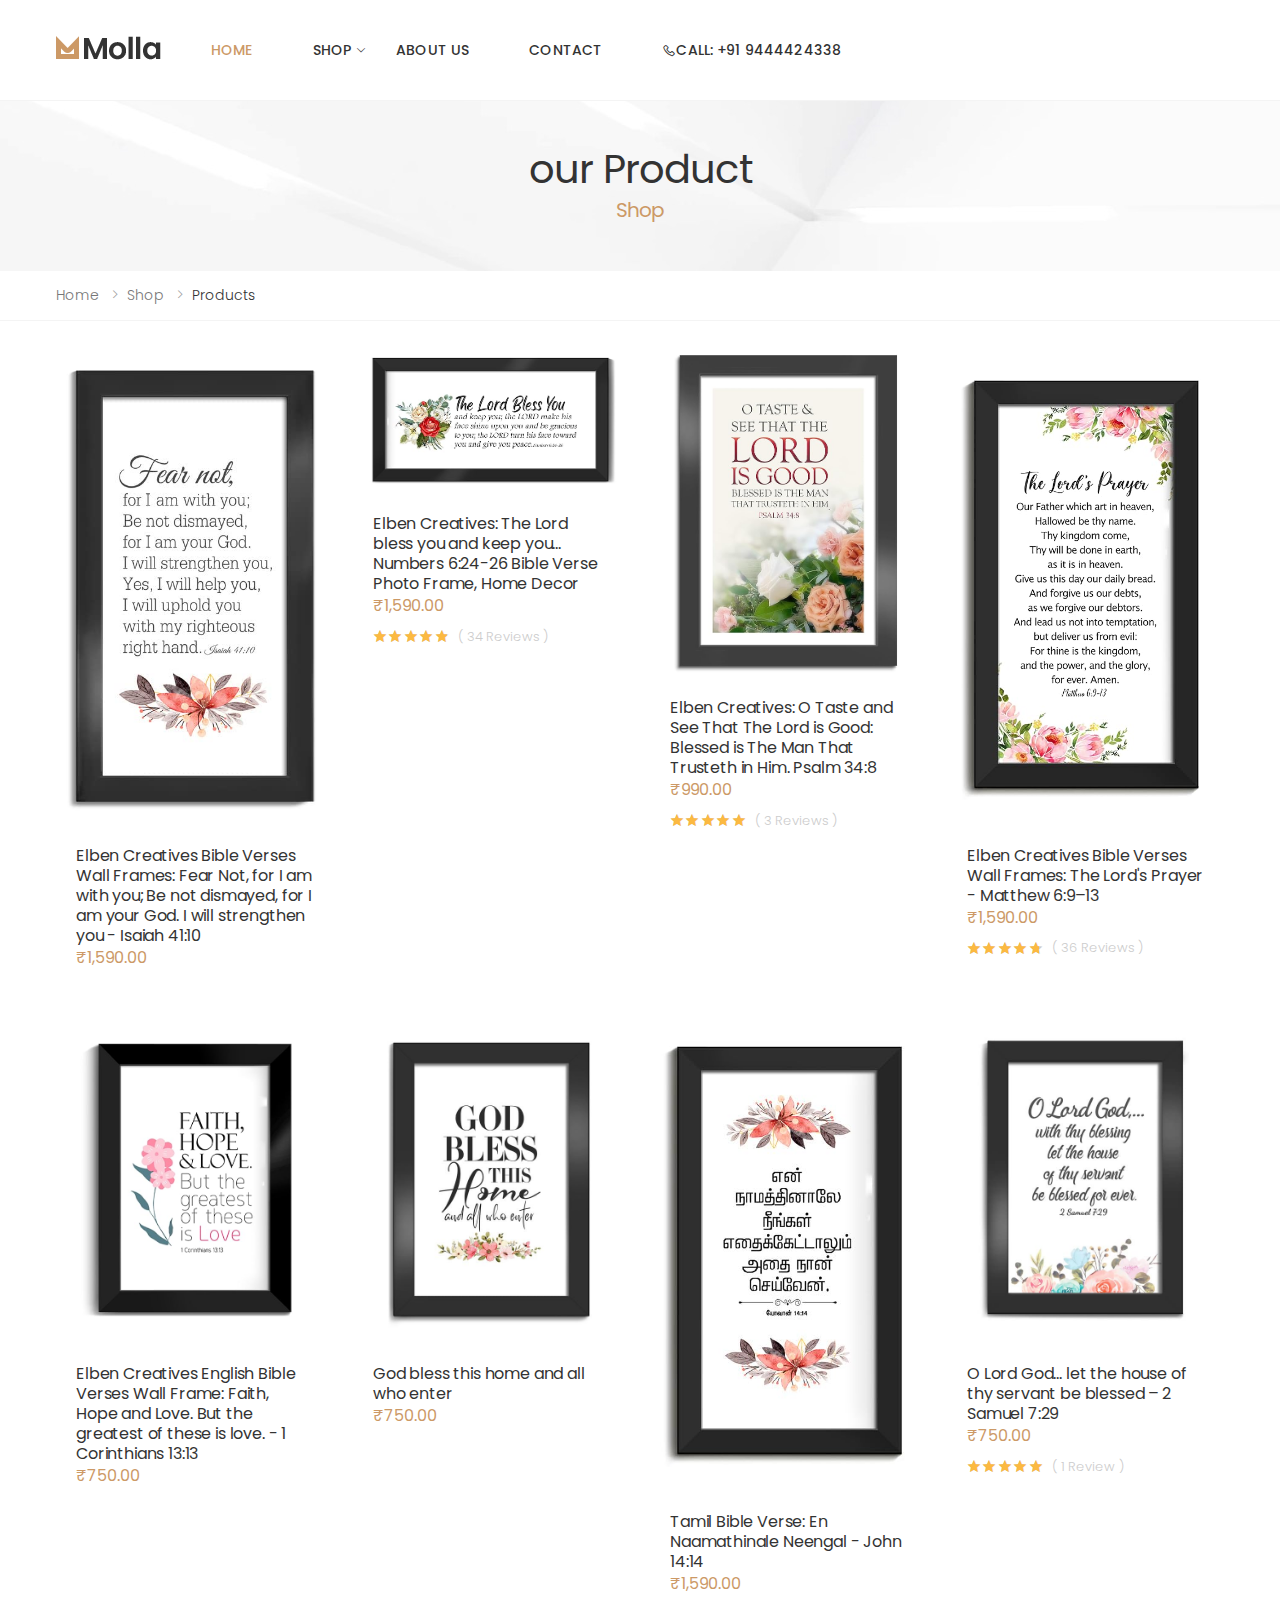
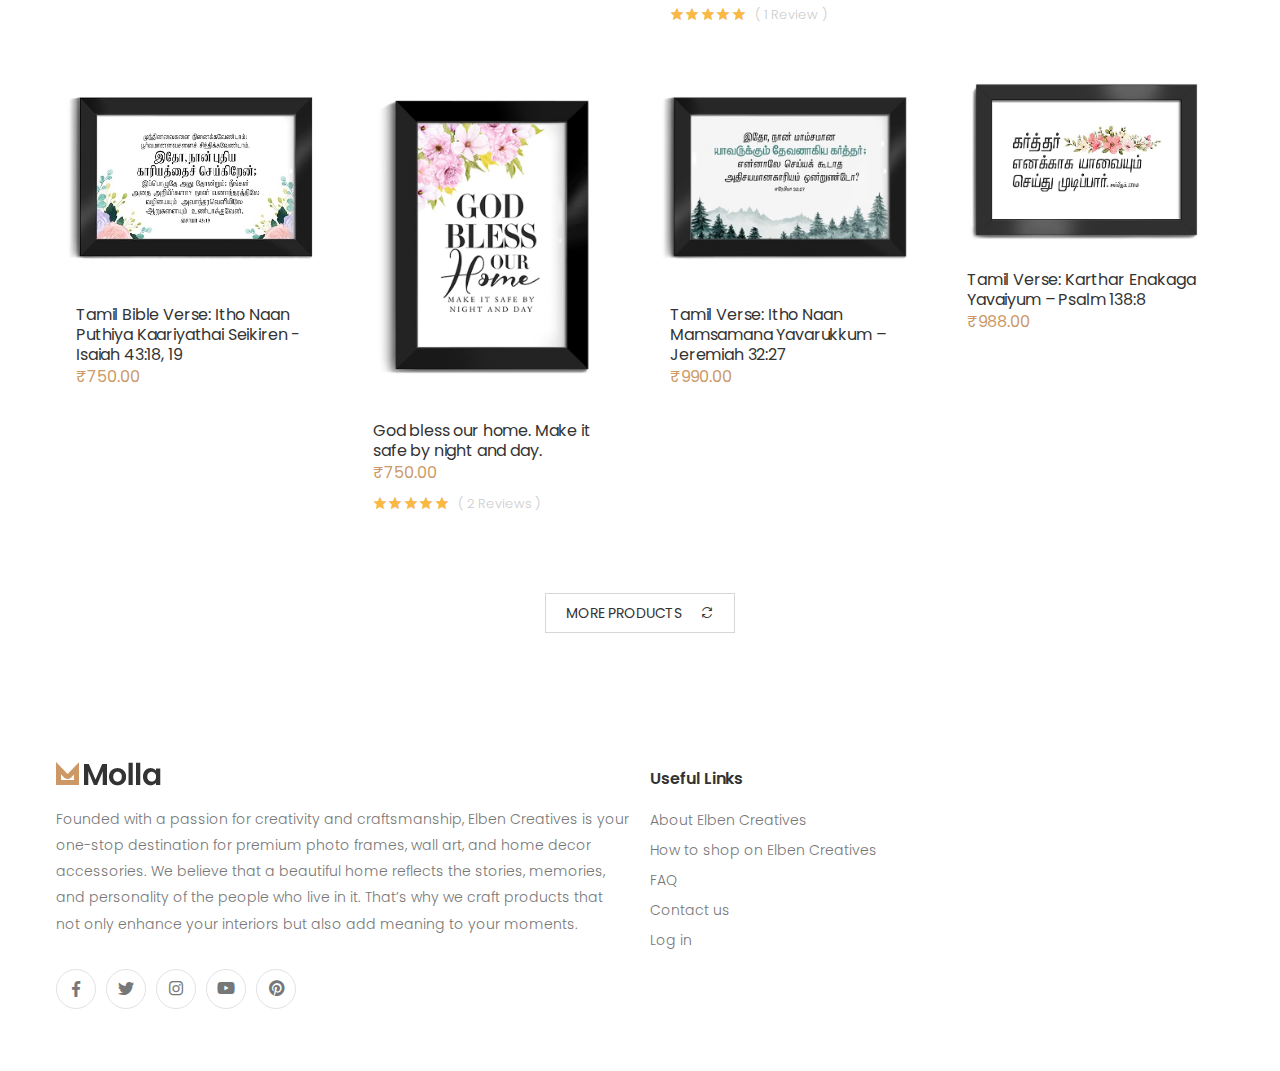
<file: category_page_3.html>
<!DOCTYPE html>
<html lang="en">


<!-- Elben Creatives/category-boxed.html  22 Nov 2019 10:03:00 GMT -->

<head>
    <meta charset="UTF-8">
    <meta http-equiv="X-UA-Compatible" content="IE=edge">
    <meta name="viewport" content="width=device-width, initial-scale=1, shrink-to-fit=no">
    <title>Elben Creatives</title>
    <meta name="keywords" content="HTML5 Template">
    <meta name="description" content="Elben Creatives">
    <meta name="author" content="p-themes">
    <!-- Favicon -->
    <link rel="apple-touch-icon" sizes="180x180" href="assets/images/icons/apple-touch-icon.png">
    <link rel="icon" type="image/png" sizes="32x32" href="assets/images/icons/favicon-32x32.png">
    <link rel="icon" type="image/png" sizes="16x16" href="assets/images/icons/favicon-16x16.png">
    <link rel="manifest" href="assets/images/icons/site.html">
    <link rel="mask-icon" href="assets/images/icons/safari-pinned-tab.svg" color="#666666">
    <link rel="shortcut icon" href="assets/images/icons/favicon.ico">
    <meta name="apple-mobile-web-app-title" content="Elben Creatives">
    <meta name="application-name" content="Elben Creatives">
    <meta name="msapplication-TileColor" content="#cc9966">
    <meta name="msapplication-config" content="assets/images/icons/browserconfig.xml">
    <meta name="theme-color" content="#ffffff">
    <!-- Plugins CSS File -->
    <link rel="stylesheet" href="assets/css/bootstrap.min.css">
    <!-- Main CSS File -->
    <link rel="stylesheet" href="assets/css/style.css">
    <link rel="stylesheet" href="assets/css/plugins/owl-carousel/owl.carousel.css">
    <link rel="stylesheet" href="assets/css/plugins/magnific-popup/magnific-popup.css">
    <link rel="stylesheet" href="assets/css/plugins/nouislider/nouislider.css">
</head>

<body>
    <div class="page-wrapper">

        <header class="header">


            <!-- End .header-top -->

            <div class="header-middle sticky-header">
                <div class="container">
                    <div class="header-left">

                        <button class="mobile-menu-toggler">
                            <span class="sr-only">Toggle mobile menu</span>
                            <i class="icon-bars"></i>

                        </button>

                        <a href="index.html" class="logo">
                            <img src="assets/images/logo.png" alt="Elben Creatives Logo" width="105" height="25">
                        </a>

                        <nav class="main-nav">
                            <ul class="menu sf-arrows">
                                <li class="megamenu-container active">
                                    <a href="index.html" class="">Home</a>


                                    <!-- End .megamenu -->
                                </li>


                                <li>
                                    <a href="category.html" class="">Shop</a>
                                    <!-- End .megamenu megamenu-md -->


                                    <ul>

                                        <li><a href="category.html">Wall Art & Frames
                                        </a></li>
                                        <li><a href="category_page_2.html">Custom Creations
                                        </a></li>
                                        <li><a href="category_page_3.html">Eco-Friendly Decor
                                        </a></li>
                                    </ul>
                                </li>


                                <li>
                                    <a href="about.html" class="">About us</a>
                                    <!-- End .megamenu megamenu-sm -->
                                </li>


                                <li>
                                    <li>
                                        <a href="contact.html" class="">Contact</a>
                                    </li>


                                    <li><a href="tel:+919444424338"><i class="icon-phone"></i>Call: +91 9444424338</a></li>
                                </li>

                            </ul>
                            <!-- End .menu -->
                        </nav>
                        <!-- End .main-nav -->
                    </div>
                    <!-- End .header-left -->


                    <!-- End .header-right -->
                </div>
                <!-- End .container -->
            </div>
            <!-- End .header-middle -->
        </header>
        <!-- End .header -->

        <main class="main">
            <div class="page-header text-center" style="background-image: url('assets/images/page-header-bg.jpg')">
                <div class="container">
                    <h1 class="page-title">our Product<span>Shop</span></h1>
                </div>
                <!-- End .container -->
            </div>
            <!-- End .page-header -->
            <nav aria-label="breadcrumb" class="breadcrumb-nav mb-2">
                <div class="container">
                    <ol class="breadcrumb">
                        <li class="breadcrumb-item"><a href="index.html">Home</a></li>
                        <li class="breadcrumb-item"><a href="#">Shop</a></li>
                        <li class="breadcrumb-item active" aria-current="page">products</li>
                    </ol>
                </div>
                <!-- End .container -->
            </nav>
            <!-- End .breadcrumb-nav -->

            <div class="page-content">

                <div class="container">



                    <!-- End .toolbox -->

                    <!-- products -->

                    <div class="products">
                        <div class="row">


                            <div class="col-6 col-md-4 col-lg-4 col-xl-3">
                                <div class="product">
                                    <figure class="product-media">
                                        <a href="https://wa.me/919444424338?text=Elben%20Creatives%20Bible%20Verses%20Wall%20Frames%3A%20Fear%20Not%2C%20for%20I%20am%20with%20you%3B%20Be%20not%20dismayed%2C%20for%20I%20am%20your%20God.%20I%20will%20strengthen%20you-Isaiah%2041.10">
                                            <img src="own_img/products/pro-25.jpg" alt="Product image" class="product-image">
                                        </a>
                                        <div class="product-action-vertical">
                                            <a href="#" class="btn-product-icon btn-wishlist btn-expandable"><span>add to wishlist</span></a>
                                        </div>
                                        <div class="product-action action-icon-top">
                                            <a href="https://wa.me/919444424338?text=Elben%20Creatives%20Bible%20Verses%20Wall%20Frames%3A%20Fear%20Not%2C%20for%20I%20am%20with%20you%3B%20Be%20not%20dismayed%2C%20for%20I%20am%20your%20God.%20I%20will%20strengthen%20you-Isaiah%2041.10" class="btn-product btn-cart"><span>add to cart</span></a>
                                        </div>
                                    </figure>
                                    <div class="product-body">
                                        <h3 class="product-title">
                                            <a href="#">Elben Creatives Bible Verses Wall Frames: Fear Not, for I am with you; Be not dismayed, for I am your God. I will strengthen you - Isaiah 41:10</a>
                                        </h3>
                                        <div class="product-price">₹1,590.00</div>
                                    </div>
                                </div>
                            </div>


                            <!-- End .col-sm-6 col-lg-4 col-xl-3 -->

                            <div class="col-6 col-md-4 col-lg-4 col-xl-3">
                                <div class="product">
                                    <figure class="product-media">
                                        <a href="https://wa.me/919444424338?text=Elben%20Creatives%3A%20The%20Lord%20bless%20you%20and%20keep%20you%E2%80%A6%20Numbers%206%3A24-26%20Bible%20Verse%20Photo%20Frame%2C%20Home%20Decor">
                                            <img src="own_img/products/pro-26.jpg" alt="Product image" class="product-image">
                                        </a>
                                        <div class="product-action-vertical">
                                            <a href="#" class="btn-product-icon btn-wishlist btn-expandable"><span>add to wishlist</span></a>
                                        </div>
                                        <div class="product-action action-icon-top">
                                            <a href="https://wa.me/919444424338?text=Elben%20Creatives%3A%20The%20Lord%20bless%20you%20and%20keep%20you%E2%80%A6%20Numbers%206%3A24-26%20Bible%20Verse%20Photo%20Frame%2C%20Home%20Decor" class="btn-product btn-cart"><span>add to cart</span></a>
                                        </div>
                                    </figure>
                                    <div class="product-body">
                                        <h3 class="product-title">
                                            <a href="#">Elben Creatives: The Lord bless you and keep you… Numbers 6:24-26 Bible Verse Photo Frame, Home Decor</a>
                                        </h3>
                                        <div class="product-price">₹1,590.00</div>
                                        <div class="ratings-container">
                                            <div class="ratings">
                                                <div class="ratings-val" style="width: 96%;"></div>
                                            </div>
                                            <span class="ratings-text">( 34 Reviews )</span>
                                        </div>
                                    </div>
                                </div>
                            </div>




                            <div class="col-6 col-md-4 col-lg-4 col-xl-3">
                                <div class="product">
                                    <figure class="product-media">
                                        <a href="https://wa.me/919444424338?text=Elben%20Creatives%3A%20O%20Taste%20and%20See%20That%20The%20Lord%20is%20Good%3A%20Blessed%20is%20The%20Man%20That%20Trusteth%20in%20Him.%20Psalm%2034%3A8.%20Bible%20Verse%20Photo%20Frame%2C%20Home%20D%C3%A9cor">
                                            <img src="own_img/products/pro-27.jpg" alt="Product image" class="product-image">
                                        </a>
                                        <div class="product-action-vertical">
                                            <a href="#" class="btn-product-icon btn-wishlist btn-expandable"><span>add to wishlist</span></a>
                                        </div>
                                        <div class="product-action action-icon-top">
                                            <a href="https://wa.me/919444424338?text=Elben%20Creatives%3A%20O%20Taste%20and%20See%20That%20The%20Lord%20is%20Good%3A%20Blessed%20is%20The%20Man%20That%20Trusteth%20in%20Him.%20Psalm%2034%3A8.%20Bible%20Verse%20Photo%20Frame%2C%20Home%20D%C3%A9cor"
                                                class="btn-product btn-cart"><span>add to cart</span></a>
                                        </div>
                                    </figure>
                                    <div class="product-body">
                                        <h3 class="product-title">
                                            <a href="#">Elben Creatives: O Taste and See That The Lord is Good: Blessed is The Man That Trusteth in Him. Psalm 34:8</a>
                                        </h3>
                                        <div class="product-price">₹990.00</div>
                                        <div class="ratings-container">
                                            <div class="ratings">
                                                <div class="ratings-val" style="width: 100%;"></div>
                                            </div>
                                            <span class="ratings-text">( 3 Reviews )</span>
                                        </div>
                                    </div>
                                </div>
                            </div>



                            <div class="col-6 col-md-4 col-lg-4 col-xl-3">
                                <div class="product">
                                    <figure class="product-media">
                                        <a href="https://wa.me/919444424338?text=Elben%20Creatives%20Bible%20Verses%20Wall%20Frames%3A%20The%20Lord%27s%20Prayer-Matthew%206.9-13">
                                            <img src="own_img/products/pro-28.jpg" alt="Product image" class="product-image">
                                        </a>
                                        <div class="product-action-vertical">
                                            <a href="#" class="btn-product-icon btn-wishlist btn-expandable"><span>add to wishlist</span></a>
                                        </div>
                                        <div class="product-action action-icon-top">
                                            <a href="https://wa.me/919444424338?text=Elben%20Creatives%20Bible%20Verses%20Wall%20Frames%3A%20The%20Lord%27s%20Prayer-Matthew%206.9-13" class="btn-product btn-cart"><span>add to cart</span></a>
                                        </div>
                                    </figure>
                                    <div class="product-body">
                                        <h3 class="product-title">
                                            <a href="#">Elben Creatives Bible Verses Wall Frames: The Lord's Prayer - Matthew 6:9–13</a>
                                        </h3>
                                        <div class="product-price">₹1,590.00</div>
                                        <div class="ratings-container">
                                            <div class="ratings">
                                                <div class="ratings-val" style="width: 94%;"></div>
                                            </div>
                                            <span class="ratings-text">( 36 Reviews )</span>
                                        </div>
                                    </div>
                                </div>
                            </div>




                            <div class="col-6 col-md-4 col-lg-4 col-xl-3">
                                <div class="product">
                                    <figure class="product-media">
                                        <a href="https://wa.me/919444424338?text=Elben%20Creatives%20English%20Bible%20Verses%20Wall%20Frame%3A%20Faith%2C%20Hope%20and%20Love.%20But%20the%20greatest%20of%20these%20is%20love.%20-%201%20Corinthians%2013%3A13">
                                            <img src="own_img/products/pro-29.jpg" alt="Product image" class="product-image">
                                        </a>
                                        <div class="product-action-vertical">
                                            <a href="#" class="btn-product-icon btn-wishlist btn-expandable"><span>add to wishlist</span></a>
                                        </div>
                                        <div class="product-action action-icon-top">
                                            <a href="https://wa.me/919444424338?text=Elben%20Creatives%20English%20Bible%20Verses%20Wall%20Frame%3A%20Faith%2C%20Hope%20and%20Love.%20But%20the%20greatest%20of%20these%20is%20love.%20-%201%20Corinthians%2013%3A13" class="btn-product btn-cart"><span>add to cart</span></a>
                                        </div>
                                    </figure>
                                    <div class="product-body">
                                        <h3 class="product-title">
                                            <a href="#">Elben Creatives English Bible Verses Wall Frame: Faith, Hope and Love. But the greatest of these is love. - 1 Corinthians 13:13</a>
                                        </h3>
                                        <div class="product-price">₹750.00</div>
                                    </div>
                                </div>
                            </div>



                            <!-- tick -->

                            <div class="col-6 col-md-4 col-lg-4 col-xl-3">
                                <div class="product">
                                    <figure class="product-media">
                                        <a href="https://wa.me/919444424338?text=Elben%20Creatives%3A%20God%20bless%20this%20home%20and%20all%20who%20enter">
                                            <img src="own_img/products/pro-30.jpg" alt="Product image" class="product-image">
                                        </a>
                                        <div class="product-action-vertical">
                                            <a href="#" class="btn-product-icon btn-wishlist btn-expandable"><span>add to wishlist</span></a>
                                        </div>
                                        <div class="product-action action-icon-top">
                                            <a href="https://wa.me/919444424338?text=Elben%20Creatives%3A%20God%20bless%20this%20home%20and%20all%20who%20enter" class="btn-product btn-cart"><span>add to cart</span></a>
                                        </div>
                                    </figure>
                                    <div class="product-body">
                                        <h3 class="product-title"><a href="#">God bless this home and all who enter</a></h3>
                                        <div class="product-price">₹750.00</div>
                                    </div>
                                </div>
                            </div>



                            <div class="col-6 col-md-4 col-lg-4 col-xl-3">
                                <div class="product">
                                    <figure class="product-media">
                                        <a href="https://wa.me/919444424338?text=Elben%20Creatives%3A%20En%20Naamathinale%20Neengal%20-%20John%2014%3A14%20(Tamil%20Bible%20Verse)">
                                            <img src="own_img/products/pro-31.jpg" alt="Product image" class="product-image">
                                        </a>
                                        <div class="product-action-vertical">
                                            <a href="#" class="btn-product-icon btn-wishlist btn-expandable"><span>add to wishlist</span></a>
                                        </div>
                                        <div class="product-action action-icon-top">
                                            <a href="https://wa.me/919444424338?text=Elben%20Creatives%3A%20En%20Naamathinale%20Neengal%20-%20John%2014%3A14%20(Tamil%20Bible%20Verse)" class="btn-product btn-cart"><span>add to cart</span></a>
                                        </div>
                                    </figure>
                                    <div class="product-body">
                                        <h3 class="product-title"><a href="#">Tamil Bible Verse: En Naamathinale Neengal - John 14:14</a></h3>
                                        <div class="product-price">₹1,590.00</div>
                                        <div class="ratings-container">
                                            <div class="ratings">
                                                <div class="ratings-val" style="width: 100%;"></div>
                                            </div>
                                            <span class="ratings-text">( 1 Review )</span>
                                        </div>
                                    </div>
                                </div>
                            </div>



                            <div class="col-6 col-md-4 col-lg-4 col-xl-3">
                                <div class="product">
                                    <figure class="product-media">
                                        <a href="https://wa.me/919444424338?text=Elben%20Creatives%3A%20O%20Lord%20God%2C%20with%20thy%20blessing%20let%20the%20house%20of%20thy%20servant%20be%20blessed%20forever%20-%202%20Samuel%207%3A29">
                                            <img src="own_img/products/pro-32.jpg" alt="Product image" class="product-image">
                                        </a>
                                        <div class="product-action-vertical">
                                            <a href="#" class="btn-product-icon btn-wishlist btn-expandable"><span>add to wishlist</span></a>
                                        </div>
                                        <div class="product-action action-icon-top">
                                            <a href="https://wa.me/919444424338?text=Elben%20Creatives%3A%20O%20Lord%20God%2C%20with%20thy%20blessing%20let%20the%20house%20of%20thy%20servant%20be%20blessed%20forever%20-%202%20Samuel%207%3A29" class="btn-product btn-cart"><span>add to cart</span></a>
                                        </div>
                                    </figure>
                                    <div class="product-body">
                                        <h3 class="product-title"><a href="#">O Lord God… let the house of thy servant be blessed – 2 Samuel 7:29</a></h3>
                                        <div class="product-price">₹750.00</div>
                                        <div class="ratings-container">
                                            <div class="ratings">
                                                <div class="ratings-val" style="width: 100%;"></div>
                                            </div>
                                            <span class="ratings-text">( 1 Review )</span>
                                        </div>
                                    </div>
                                </div>
                            </div>



                            <div class="col-6 col-md-4 col-lg-4 col-xl-3">
                                <div class="product">
                                    <figure class="product-media">
                                        <a href="https://wa.me/919444424338?text=Elben%20Creatives%3A%20Itho%20Naan%20Puthiya%20Kaariyathai%20Seikiren%20-%20Isaiah%2043%3A18%2C%2019%20(Tamil%20Bible%20Verse)">
                                            <img src="own_img/products/pro-33.jpg" alt="Product image" class="product-image">
                                        </a>
                                        <div class="product-action-vertical">
                                            <a href="#" class="btn-product-icon btn-wishlist btn-expandable"><span>add to wishlist</span></a>
                                        </div>
                                        <div class="product-action action-icon-top">
                                            <a href="https://wa.me/919444424338?text=Elben%20Creatives%3A%20Itho%20Naan%20Puthiya%20Kaariyathai%20Seikiren%20-%20Isaiah%2043%3A18%2C%2019%20(Tamil%20Bible%20Verse)" class="btn-product btn-cart"><span>add to cart</span></a>
                                        </div>
                                    </figure>
                                    <div class="product-body">
                                        <h3 class="product-title"><a href="#">Tamil Bible Verse: Itho Naan Puthiya Kaariyathai Seikiren - Isaiah 43:18, 19</a></h3>
                                        <div class="product-price">₹750.00</div>
                                    </div>
                                </div>
                            </div>



                            <div class="col-6 col-md-4 col-lg-4 col-xl-3">
                                <div class="product">
                                    <figure class="product-media">
                                        <a href="https://wa.me/919444424338?text=Elben%20Creatives%3A%20God%20bless%20our%20home.%20Make%20it%20safe%20by%20night%20and%20day">
                                            <img src="own_img/products/pro-34.jpg" alt="Product image" class="product-image">
                                        </a>
                                        <div class="product-action-vertical">
                                            <a href="#" class="btn-product-icon btn-wishlist btn-expandable"><span>add to wishlist</span></a>
                                        </div>
                                        <div class="product-action action-icon-top">
                                            <a href="https://wa.me/919444424338?text=Elben%20Creatives%3A%20God%20bless%20our%20home.%20Make%20it%20safe%20by%20night%20and%20day" class="btn-product btn-cart"><span>add to cart</span></a>
                                        </div>
                                    </figure>
                                    <div class="product-body">
                                        <h3 class="product-title"><a href="#">God bless our home. Make it safe by night and day.</a></h3>
                                        <div class="product-price">₹750.00</div>
                                        <div class="ratings-container">
                                            <div class="ratings">
                                                <div class="ratings-val" style="width: 100%;"></div>
                                            </div>
                                            <span class="ratings-text">( 2 Reviews )</span>
                                        </div>
                                    </div>
                                </div>
                            </div>



                            <!-- tick -->
                            <div class="col-6 col-md-4 col-lg-4 col-xl-3">
                                <div class="product">
                                    <figure class="product-media">
                                        <a href="https://wa.me/919444424338?text=Elben%20Creatives%3A%20Itho%20Naan%20Mamsamana%20Yavarukkum..%20Jeremiah%2032%3A27%20(Tamil%20Bible%20Verse)">
                                            <img src="own_img/products/pro-35.jpg" alt="Product image" class="product-image">
                                        </a>
                                        <div class="product-action-vertical">
                                            <a href="#" class="btn-product-icon btn-wishlist btn-expandable"><span>add to wishlist</span></a>
                                        </div>
                                        <div class="product-action action-icon-top">
                                            <a href="https://wa.me/919444424338?text=Elben%20Creatives%3A%20Itho%20Naan%20Mamsamana%20Yavarukkum..%20Jeremiah%2032%3A27%20(Tamil%20Bible%20Verse)" class="btn-product btn-cart"><span>add to cart</span></a>
                                        </div>
                                    </figure>
                                    <div class="product-body">
                                        <h3 class="product-title"><a href="#">Tamil Verse: Itho Naan Mamsamana Yavarukkum – Jeremiah 32:27</a></h3>
                                        <div class="product-price">₹990.00</div>
                                    </div>
                                </div>
                            </div>



                            <div class="col-6 col-md-4 col-lg-4 col-xl-3">
                                <div class="product">
                                    <figure class="product-media">
                                        <a href="https://wa.me/919444424338?text=Elben%20Creatives%3A%20Karthar%20Enakaga%20Yavaiyum%20-%20Psalm%20138%3A8%20(Tamil%20Bible%20Verse)">
                                            <img src="own_img/products/pro-36.jpg" alt="Product image" class="product-image">
                                        </a>
                                        <div class="product-action-vertical">
                                            <a href="#" class="btn-product-icon btn-wishlist btn-expandable"><span>add to wishlist</span></a>
                                        </div>
                                        <div class="product-action action-icon-top">
                                            <a href="https://wa.me/919444424338?text=Elben%20Creatives%3A%20Karthar%20Enakaga%20Yavaiyum%20-%20Psalm%20138%3A8%20(Tamil%20Bible%20Verse)" class="btn-product btn-cart"><span>add to cart</span></a>
                                        </div>
                                    </figure>
                                    <div class="product-body">
                                        <h3 class="product-title"><a href="#">Tamil Verse: Karthar Enakaga Yavaiyum – Psalm 138:8</a></h3>
                                        <div class="product-price">₹988.00</div>
                                    </div>
                                </div>
                            </div>



                            <!-- End .col-sm-6 col-lg-4 col-xl-3 -->
                        </div>
                        <!-- End .row -->

                        <div class="load-more-container text-center">
                            <a href="#" class="btn btn-outline-darker btn-load-more">More Products <i class="icon-refresh"></i></a>
                        </div>
                        <!-- End .load-more-container -->
                    </div>
                    <!-- End .products -->

                    <div class="sidebar-filter-overlay"></div>
                    <!-- End .sidebar-filter-overlay -->
                    <aside class="sidebar-shop sidebar-filter">
                        <div class="sidebar-filter-wrapper">
                            <div class="widget widget-clean">
                                <label><i class="icon-close"></i>Filters</label>
                                <a href="#" class="sidebar-filter-clear">Clean All</a>
                            </div>
                            <!-- End .widget -->
                            <div class="widget widget-collapsible">
                                <h3 class="widget-title">
                                    <a data-toggle="collapse" href="#widget-1" role="button" aria-expanded="true" aria-controls="widget-1">
                                        Category
                                    </a>
                                </h3>
                                <!-- End .widget-title -->

                                <div class="collapse show" id="widget-1">
                                    <div class="widget-body">
                                        <div class="filter-items filter-items-count">
                                            <div class="filter-item">
                                                <div class="custom-control custom-checkbox">
                                                    <input type="checkbox" class="custom-control-input" id="cat-1">
                                                    <label class="custom-control-label" for="cat-1">Dresses</label>
                                                </div>
                                                <!-- End .custom-checkbox -->
                                                <span class="item-count">3</span>
                                            </div>
                                            <!-- End .filter-item -->

                                            <div class="filter-item">
                                                <div class="custom-control custom-checkbox">
                                                    <input type="checkbox" class="custom-control-input" id="cat-2">
                                                    <label class="custom-control-label" for="cat-2">T-shirts</label>
                                                </div>
                                                <!-- End .custom-checkbox -->
                                                <span class="item-count">0</span>
                                            </div>
                                            <!-- End .filter-item -->

                                            <div class="filter-item">
                                                <div class="custom-control custom-checkbox">
                                                    <input type="checkbox" class="custom-control-input" id="cat-3">
                                                    <label class="custom-control-label" for="cat-3">Bags</label>
                                                </div>
                                                <!-- End .custom-checkbox -->
                                                <span class="item-count">4</span>
                                            </div>
                                            <!-- End .filter-item -->

                                            <div class="filter-item">
                                                <div class="custom-control custom-checkbox">
                                                    <input type="checkbox" class="custom-control-input" id="cat-4">
                                                    <label class="custom-control-label" for="cat-4">Jackets</label>
                                                </div>
                                                <!-- End .custom-checkbox -->
                                                <span class="item-count">2</span>
                                            </div>
                                            <!-- End .filter-item -->

                                            <div class="filter-item">
                                                <div class="custom-control custom-checkbox">
                                                    <input type="checkbox" class="custom-control-input" id="cat-5">
                                                    <label class="custom-control-label" for="cat-5">Shoes</label>
                                                </div>
                                                <!-- End .custom-checkbox -->
                                                <span class="item-count">2</span>
                                            </div>
                                            <!-- End .filter-item -->

                                            <div class="filter-item">
                                                <div class="custom-control custom-checkbox">
                                                    <input type="checkbox" class="custom-control-input" id="cat-6">
                                                    <label class="custom-control-label" for="cat-6">Jumpers</label>
                                                </div>
                                                <!-- End .custom-checkbox -->
                                                <span class="item-count">1</span>
                                            </div>
                                            <!-- End .filter-item -->

                                            <div class="filter-item">
                                                <div class="custom-control custom-checkbox">
                                                    <input type="checkbox" class="custom-control-input" id="cat-7">
                                                    <label class="custom-control-label" for="cat-7">Jeans</label>
                                                </div>
                                                <!-- End .custom-checkbox -->
                                                <span class="item-count">1</span>
                                            </div>
                                            <!-- End .filter-item -->

                                            <div class="filter-item">
                                                <div class="custom-control custom-checkbox">
                                                    <input type="checkbox" class="custom-control-input" id="cat-8">
                                                    <label class="custom-control-label" for="cat-8">Sportwear</label>
                                                </div>
                                                <!-- End .custom-checkbox -->
                                                <span class="item-count">0</span>
                                            </div>
                                            <!-- End .filter-item -->
                                        </div>
                                        <!-- End .filter-items -->
                                    </div>
                                    <!-- End .widget-body -->
                                </div>
                                <!-- End .collapse -->
                            </div>
                            <!-- End .widget -->

                            <div class="widget widget-collapsible">
                                <h3 class="widget-title">
                                    <a data-toggle="collapse" href="#widget-2" role="button" aria-expanded="true" aria-controls="widget-2">
                                        Size
                                    </a>
                                </h3>
                                <!-- End .widget-title -->

                                <div class="collapse show" id="widget-2">
                                    <div class="widget-body">
                                        <div class="filter-items">
                                            <div class="filter-item">
                                                <div class="custom-control custom-checkbox">
                                                    <input type="checkbox" class="custom-control-input" id="size-1">
                                                    <label class="custom-control-label" for="size-1">XS</label>
                                                </div>
                                                <!-- End .custom-checkbox -->
                                            </div>
                                            <!-- End .filter-item -->

                                            <div class="filter-item">
                                                <div class="custom-control custom-checkbox">
                                                    <input type="checkbox" class="custom-control-input" id="size-2">
                                                    <label class="custom-control-label" for="size-2">S</label>
                                                </div>
                                                <!-- End .custom-checkbox -->
                                            </div>
                                            <!-- End .filter-item -->

                                            <div class="filter-item">
                                                <div class="custom-control custom-checkbox">
                                                    <input type="checkbox" class="custom-control-input" checked id="size-3">
                                                    <label class="custom-control-label" for="size-3">M</label>
                                                </div>
                                                <!-- End .custom-checkbox -->
                                            </div>
                                            <!-- End .filter-item -->

                                            <div class="filter-item">
                                                <div class="custom-control custom-checkbox">
                                                    <input type="checkbox" class="custom-control-input" checked id="size-4">
                                                    <label class="custom-control-label" for="size-4">L</label>
                                                </div>
                                                <!-- End .custom-checkbox -->
                                            </div>
                                            <!-- End .filter-item -->

                                            <div class="filter-item">
                                                <div class="custom-control custom-checkbox">
                                                    <input type="checkbox" class="custom-control-input" id="size-5">
                                                    <label class="custom-control-label" for="size-5">XL</label>
                                                </div>
                                                <!-- End .custom-checkbox -->
                                            </div>
                                            <!-- End .filter-item -->

                                            <div class="filter-item">
                                                <div class="custom-control custom-checkbox">
                                                    <input type="checkbox" class="custom-control-input" id="size-6">
                                                    <label class="custom-control-label" for="size-6">XXL</label>
                                                </div>
                                                <!-- End .custom-checkbox -->
                                            </div>
                                            <!-- End .filter-item -->
                                        </div>
                                        <!-- End .filter-items -->
                                    </div>
                                    <!-- End .widget-body -->
                                </div>
                                <!-- End .collapse -->
                            </div>
                            <!-- End .widget -->

                            <div class="widget widget-collapsible">
                                <h3 class="widget-title">
                                    <a data-toggle="collapse" href="#widget-3" role="button" aria-expanded="true" aria-controls="widget-3">
                                        Colour
                                    </a>
                                </h3>
                                <!-- End .widget-title -->

                                <div class="collapse show" id="widget-3">
                                    <div class="widget-body">
                                        <div class="filter-colors">
                                            <a href="#" style="background: #b87145;"><span class="sr-only">Color Name</span></a>
                                            <a href="#" style="background: #f0c04a;"><span class="sr-only">Color Name</span></a>
                                            <a href="#" style="background: #333333;"><span class="sr-only">Color Name</span></a>
                                            <a href="#" class="selected" style="background: #cc3333;"><span class="sr-only">Color Name</span></a>
                                            <a href="#" style="background: #3399cc;"><span class="sr-only">Color Name</span></a>
                                            <a href="#" style="background: #669933;"><span class="sr-only">Color Name</span></a>
                                            <a href="#" style="background: #f2719c;"><span class="sr-only">Color Name</span></a>
                                            <a href="#" style="background: #ebebeb;"><span class="sr-only">Color Name</span></a>
                                        </div>
                                        <!-- End .filter-colors -->
                                    </div>
                                    <!-- End .widget-body -->
                                </div>
                                <!-- End .collapse -->
                            </div>
                            <!-- End .widget -->

                            <div class="widget widget-collapsible">
                                <h3 class="widget-title">
                                    <a data-toggle="collapse" href="#widget-4" role="button" aria-expanded="true" aria-controls="widget-4">
                                        Brand
                                    </a>
                                </h3>
                                <!-- End .widget-title -->

                                <div class="collapse show" id="widget-4">
                                    <div class="widget-body">
                                        <div class="filter-items">
                                            <div class="filter-item">
                                                <div class="custom-control custom-checkbox">
                                                    <input type="checkbox" class="custom-control-input" id="brand-1">
                                                    <label class="custom-control-label" for="brand-1">Next</label>
                                                </div>
                                                <!-- End .custom-checkbox -->
                                            </div>
                                            <!-- End .filter-item -->

                                            <div class="filter-item">
                                                <div class="custom-control custom-checkbox">
                                                    <input type="checkbox" class="custom-control-input" id="brand-2">
                                                    <label class="custom-control-label" for="brand-2">River Island</label>
                                                </div>
                                                <!-- End .custom-checkbox -->
                                            </div>
                                            <!-- End .filter-item -->

                                            <div class="filter-item">
                                                <div class="custom-control custom-checkbox">
                                                    <input type="checkbox" class="custom-control-input" id="brand-3">
                                                    <label class="custom-control-label" for="brand-3">Geox</label>
                                                </div>
                                                <!-- End .custom-checkbox -->
                                            </div>
                                            <!-- End .filter-item -->

                                            <div class="filter-item">
                                                <div class="custom-control custom-checkbox">
                                                    <input type="checkbox" class="custom-control-input" id="brand-4">
                                                    <label class="custom-control-label" for="brand-4">New Balance</label>
                                                </div>
                                                <!-- End .custom-checkbox -->
                                            </div>
                                            <!-- End .filter-item -->

                                            <div class="filter-item">
                                                <div class="custom-control custom-checkbox">
                                                    <input type="checkbox" class="custom-control-input" id="brand-5">
                                                    <label class="custom-control-label" for="brand-5">UGG</label>
                                                </div>
                                                <!-- End .custom-checkbox -->
                                            </div>
                                            <!-- End .filter-item -->

                                            <div class="filter-item">
                                                <div class="custom-control custom-checkbox">
                                                    <input type="checkbox" class="custom-control-input" id="brand-6">
                                                    <label class="custom-control-label" for="brand-6">F&F</label>
                                                </div>
                                                <!-- End .custom-checkbox -->
                                            </div>
                                            <!-- End .filter-item -->

                                            <div class="filter-item">
                                                <div class="custom-control custom-checkbox">
                                                    <input type="checkbox" class="custom-control-input" id="brand-7">
                                                    <label class="custom-control-label" for="brand-7">Nike</label>
                                                </div>
                                                <!-- End .custom-checkbox -->
                                            </div>
                                            <!-- End .filter-item -->

                                        </div>
                                        <!-- End .filter-items -->
                                    </div>
                                    <!-- End .widget-body -->
                                </div>
                                <!-- End .collapse -->
                            </div>
                            <!-- End .widget -->

                            <div class="widget widget-collapsible">
                                <h3 class="widget-title">
                                    <a data-toggle="collapse" href="#widget-5" role="button" aria-expanded="true" aria-controls="widget-5">
                                        Price
                                    </a>
                                </h3>
                                <!-- End .widget-title -->

                                <div class="collapse show" id="widget-5">
                                    <div class="widget-body">
                                        <div class="filter-price">
                                            <div class="filter-price-text">
                                                Price Range:
                                                <span id="filter-price-range"></span>
                                            </div>
                                            <!-- End .filter-price-text -->

                                            <div id="price-slider"></div>
                                            <!-- End #price-slider -->
                                        </div>
                                        <!-- End .filter-price -->
                                    </div>
                                    <!-- End .widget-body -->
                                </div>
                                <!-- End .collapse -->
                            </div>
                            <!-- End .widget -->
                        </div>
                        <!-- End .sidebar-filter-wrapper -->
                    </aside>
                    <!-- End .sidebar-filter -->
                </div>
                <!-- End .container -->
            </div>
            <!-- End .page-content -->
        </main>
        <!-- End .main -->

        <footer class="footer">
            <div class="footer-middle border-0">
                <div class="container">
                    <div class="row">
                        <div class="col-lg-6 col-md-12">


                            <div class="widget widget-about">
                                <img src="assets/images/logo.png" class="footer-logo" alt="Footer Logo" width="105" height="25">
                                <p>Founded with a passion for creativity and craftsmanship, Elben Creatives is your one-stop destination for premium photo frames, wall art, and home decor accessories. We believe that a beautiful home reflects the stories,
                                    memories, and personality of the people who live in it. That’s why we craft products that not only enhance your interiors but also add meaning to your moments.
                                </p>

                                <div class="social-icons">
                                    <a href="#" class="social-icon" target="_blank" title="Facebook"><i class="icon-facebook-f"></i></a>
                                    <a href="#" class="social-icon" target="_blank" title="Twitter"><i class="icon-twitter"></i></a>
                                    <a href="#" class="social-icon" target="_blank" title="Instagram"><i class="icon-instagram"></i></a>
                                    <a href="#" class="social-icon" target="_blank" title="Youtube"><i class="icon-youtube"></i></a>
                                    <a href="#" class="social-icon" target="_blank" title="Pinterest"><i class="icon-pinterest"></i></a>
                                </div>
                                <!-- End .soial-icons -->
                            </div>
                            <!-- End .widget about-widget -->
                        </div>
                        <!-- End .col-sm-6 col-lg-3 -->

                        <div class="col-sm-6 col-lg-3">
                            <div class="widget">
                                <h4 class="widget-title">Useful Links</h4>
                                <!-- End .widget-title -->

                                <ul class="widget-list">
                                    <li><a href="about.html">About Elben Creatives</a></li>
                                    <li><a href="#">How to shop on Elben Creatives</a></li>
                                    <li><a href="#">FAQ</a></li>
                                    <li><a href="contact.html">Contact us</a></li>
                                    <li><a href="login.html">Log in</a></li>
                                </ul>
                                <!-- End .widget-list -->
                            </div>
                            <!-- End .widget -->
                        </div>
                        <!-- End .col-sm-6 col-lg-3 -->


                        <!-- End .col-sm-6 col-lg-3 -->

                        <!-- End .col-sm-6 col-lg-3 -->
                    </div>
                    <!-- End .row -->
                </div>
                <!-- End .container -->
            </div>
            <!-- End .footer-middle -->

            <!-- End .footer-bottom -->
        </footer>
        <!-- End .footer -->
    </div>
    <!-- End .page-wrapper -->
    <button id="scroll-top" title="Back to Top"><i class="icon-arrow-up"></i></button>

    <!-- Mobile Menu -->
    <div class="mobile-menu-overlay"></div>
    <!-- End .mobil-menu-overlay -->

    <div class="mobile-menu-container">
        <div class="mobile-menu-wrapper">
            <span class="mobile-menu-close"><i class="icon-close"></i></span>


            <nav class="mobile-nav">
                <ul class="mobile-menu">
                    <li class="active">
                        <a href="index.html">Home</a>

                    </li>


                    <li>
                        <a href="category.html">Shop</a>


                        <ul>

                            <li><a href="category.html">Wall Art & Frames
                            </a></li>
                            <li><a href="category_page_2.html">Custom Creations
                            </a></li>
                            <li><a href="category_page_3.html">Eco-Friendly Decor
                            </a></li>
                        </ul>
                    </li>


                    <li>
                        <a href="contact.html" class="sf-with-ul">contact us</a>

                    </li>

                    <li>
                        <a href="about.html">about</a>

                    </li>



                </ul>
            </nav>
            <!-- End .mobile-nav -->

            <div class="social-icons">
                <a href="#" class="social-icon" target="_blank" title="Facebook"><i class="icon-facebook-f"></i></a>
                <a href="#" class="social-icon" target="_blank" title="Twitter"><i class="icon-twitter"></i></a>
                <a href="#" class="social-icon" target="_blank" title="Instagram"><i class="icon-instagram"></i></a>
                <a href="#" class="social-icon" target="_blank" title="Youtube"><i class="icon-youtube"></i></a>
            </div>
            <!-- End .social-icons -->
        </div>
        <!-- End .mobile-menu-wrapper -->
    </div>
    <!-- End .mobile-menu-container -->

    <!-- Sign in / Register Modal -->
    <div class="modal fade" id="signin-modal" tabindex="-1" role="dialog" aria-hidden="true">
        <div class="modal-dialog modal-dialog-centered" role="document">
            <div class="modal-content">
                <div class="modal-body">
                    <button type="button" class="close" data-dismiss="modal" aria-label="Close">
                        <span aria-hidden="true"><i class="icon-close"></i></span>
                    </button>

                    <div class="form-box">
                        <div class="form-tab">
                            <ul class="nav nav-pills nav-fill" role="tablist">
                                <li class="nav-item">
                                    <a class="nav-link active" id="signin-tab" data-toggle="tab" href="#signin" role="tab" aria-controls="signin" aria-selected="true">Sign In</a>
                                </li>
                                <li class="nav-item">
                                    <a class="nav-link" id="register-tab" data-toggle="tab" href="#register" role="tab" aria-controls="register" aria-selected="false">Register</a>
                                </li>
                            </ul>
                            <div class="tab-content" id="tab-content-5">
                                <div class="tab-pane fade show active" id="signin" role="tabpanel" aria-labelledby="signin-tab">
                                    <form action="#">
                                        <div class="form-group">
                                            <label for="singin-email">Username or email address *</label>
                                            <input type="text" class="form-control" id="singin-email" name="singin-email" required>
                                        </div>
                                        <!-- End .form-group -->

                                        <div class="form-group">
                                            <label for="singin-password">Password *</label>
                                            <input type="password" class="form-control" id="singin-password" name="singin-password" required>
                                        </div>
                                        <!-- End .form-group -->

                                        <div class="form-footer">
                                            <button type="submit" class="btn btn-outline-primary-2">
                                                <span>LOG IN</span>
                                                <i class="icon-long-arrow-right"></i>
                                            </button>

                                            <div class="custom-control custom-checkbox">
                                                <input type="checkbox" class="custom-control-input" id="signin-remember">
                                                <label class="custom-control-label" for="signin-remember">Remember Me</label>
                                            </div>
                                            <!-- End .custom-checkbox -->

                                            <a href="#" class="forgot-link">Forgot Your Password?</a>
                                        </div>
                                        <!-- End .form-footer -->
                                    </form>
                                    <div class="form-choice">
                                        <p class="text-center">or sign in with</p>
                                        <div class="row">
                                            <div class="col-sm-6">
                                                <a href="#" class="btn btn-login btn-g">
                                                    <i class="icon-google"></i> Login With Google
                                                </a>
                                            </div>
                                            <!-- End .col-6 -->
                                            <div class="col-sm-6">
                                                <a href="#" class="btn btn-login btn-f">
                                                    <i class="icon-facebook-f"></i> Login With Facebook
                                                </a>
                                            </div>
                                            <!-- End .col-6 -->
                                        </div>
                                        <!-- End .row -->
                                    </div>
                                    <!-- End .form-choice -->
                                </div>
                                <!-- .End .tab-pane -->
                                <div class="tab-pane fade" id="register" role="tabpanel" aria-labelledby="register-tab">
                                    <form action="#">
                                        <div class="form-group">
                                            <label for="register-email">Your email address *</label>
                                            <input type="email" class="form-control" id="register-email" name="register-email" required>
                                        </div>
                                        <!-- End .form-group -->

                                        <div class="form-group">
                                            <label for="register-password">Password *</label>
                                            <input type="password" class="form-control" id="register-password" name="register-password" required>
                                        </div>
                                        <!-- End .form-group -->

                                        <div class="form-footer">
                                            <button type="submit" class="btn btn-outline-primary-2">
                                                <span>SIGN UP</span>
                                                <i class="icon-long-arrow-right"></i>
                                            </button>

                                            <div class="custom-control custom-checkbox">
                                                <input type="checkbox" class="custom-control-input" id="register-policy" required>
                                                <label class="custom-control-label" for="register-policy">I agree to the <a href="#">privacy policy</a> *</label>
                                            </div>
                                            <!-- End .custom-checkbox -->
                                        </div>
                                        <!-- End .form-footer -->
                                    </form>
                                    <div class="form-choice">
                                        <p class="text-center">or sign in with</p>
                                        <div class="row">
                                            <div class="col-sm-6">
                                                <a href="#" class="btn btn-login btn-g">
                                                    <i class="icon-google"></i> Login With Google
                                                </a>
                                            </div>
                                            <!-- End .col-6 -->
                                            <div class="col-sm-6">
                                                <a href="#" class="btn btn-login  btn-f">
                                                    <i class="icon-facebook-f"></i> Login With Facebook
                                                </a>
                                            </div>
                                            <!-- End .col-6 -->
                                        </div>
                                        <!-- End .row -->
                                    </div>
                                    <!-- End .form-choice -->
                                </div>
                                <!-- .End .tab-pane -->
                            </div>
                            <!-- End .tab-content -->
                        </div>
                        <!-- End .form-tab -->
                    </div>
                    <!-- End .form-box -->
                </div>
                <!-- End .modal-body -->
            </div>
            <!-- End .modal-content -->
        </div>
        <!-- End .modal-dialog -->
    </div>
    <!-- End .modal -->

    <!-- Plugins JS File -->
    <script src="assets/js/jquery.min.js"></script>
    <script src="assets/js/bootstrap.bundle.min.js"></script>
    <script src="assets/js/jquery.hoverIntent.min.js"></script>
    <script src="assets/js/jquery.waypoints.min.js"></script>
    <script src="assets/js/superfish.min.js"></script>
    <script src="assets/js/owl.carousel.min.js"></script>
    <script src="assets/js/wNumb.js"></script>
    <script src="assets/js/bootstrap-input-spinner.js"></script>
    <script src="assets/js/jquery.magnific-popup.min.js"></script>
    <script src="assets/js/nouislider.min.js"></script>
    <!-- Main JS File -->
    <script src="assets/js/main.js"></script>
</body>


<!-- Elben Creatives/category-boxed.html  22 Nov 2019 10:03:02 GMT -->

</html>
</file>
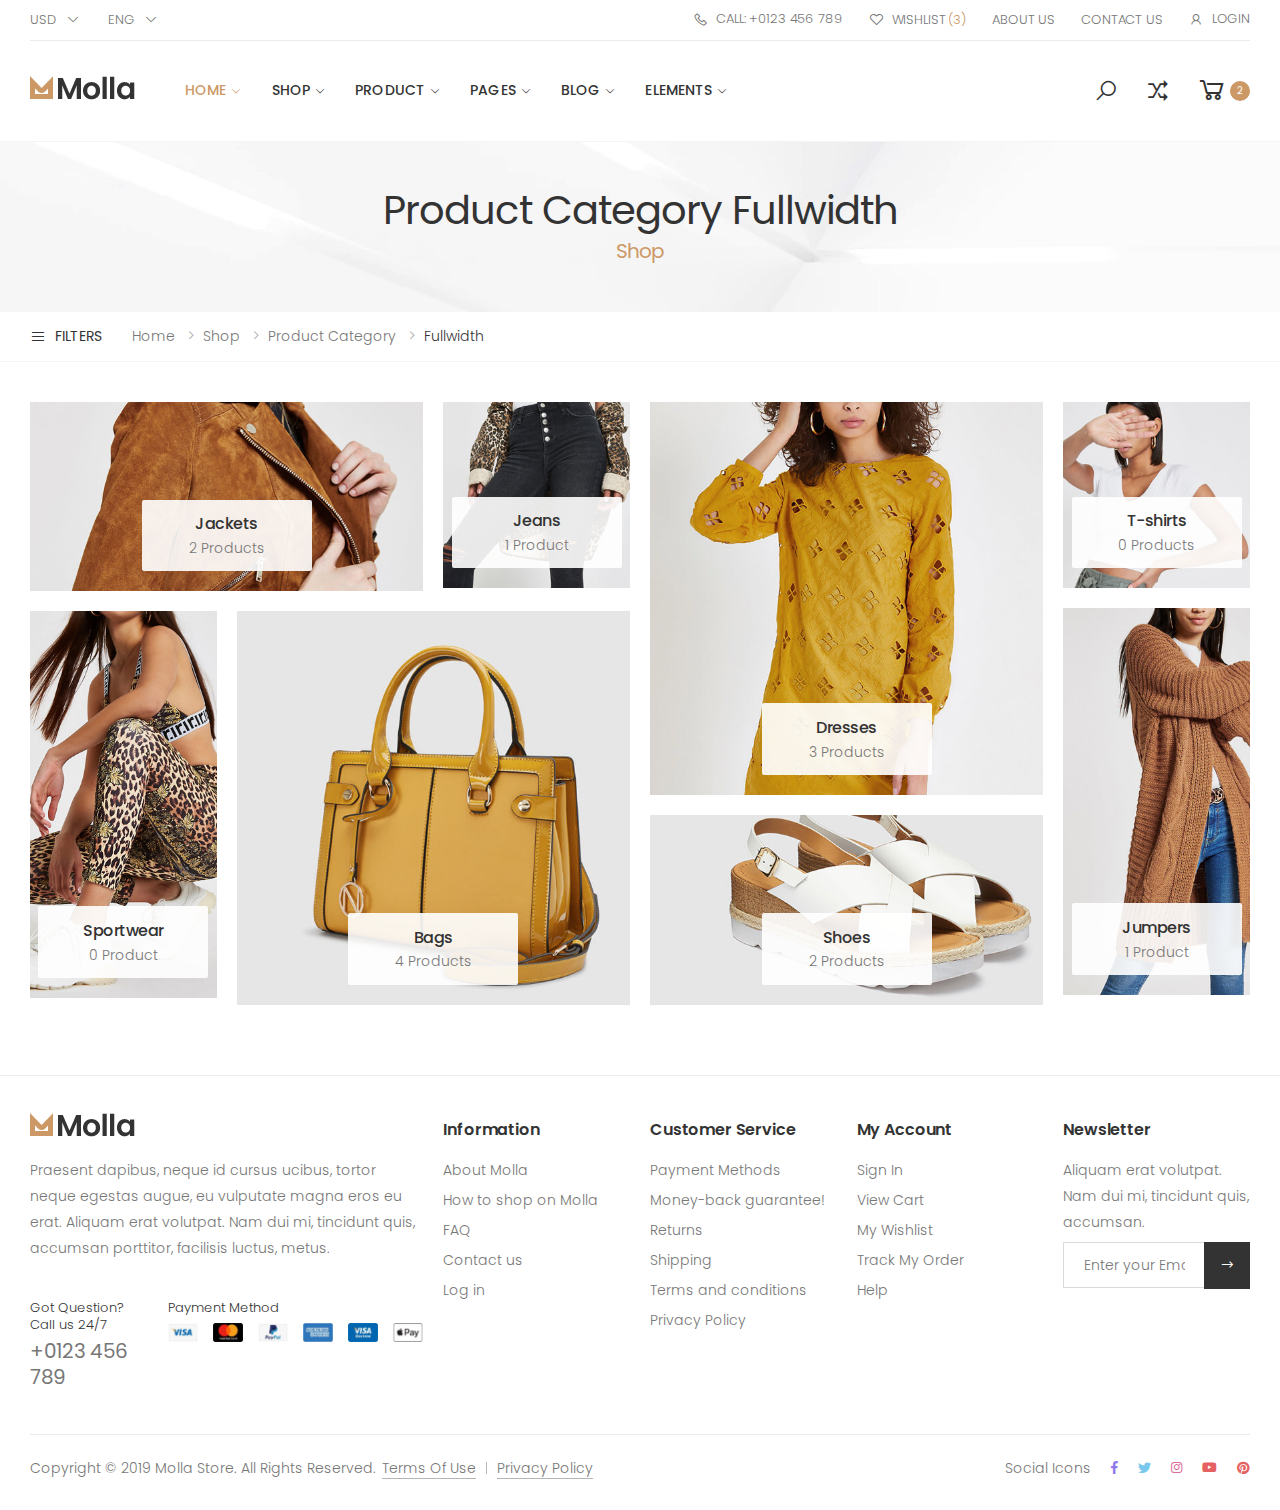
<file: product-category-fullwidth.html>
<!DOCTYPE html>
<html lang="en">


<!-- molla/product-category-fullwidth.html  22 Nov 2019 10:03:09 GMT -->
<head>
    <meta charset="UTF-8">
    <meta http-equiv="X-UA-Compatible" content="IE=edge">
    <meta name="viewport" content="width=device-width, initial-scale=1, shrink-to-fit=no">
    <title>Molla - Bootstrap eCommerce Template</title>
    <meta name="keywords" content="HTML5 Template">
    <meta name="description" content="Molla - Bootstrap eCommerce Template">
    <meta name="author" content="p-themes">
    <!-- Favicon -->
    <link rel="apple-touch-icon" sizes="180x180" href="assets/images/icons/apple-touch-icon.png">
    <link rel="icon" type="image/png" sizes="32x32" href="assets/images/icons/favicon-32x32.png">
    <link rel="icon" type="image/png" sizes="16x16" href="assets/images/icons/favicon-16x16.png">
    <link rel="manifest" href="assets/images/icons/site.html">
    <link rel="mask-icon" href="assets/images/icons/safari-pinned-tab.svg" color="#666666">
    <link rel="shortcut icon" href="assets/images/icons/favicon.ico">
    <meta name="apple-mobile-web-app-title" content="Molla">
    <meta name="application-name" content="Molla">
    <meta name="msapplication-TileColor" content="#cc9966">
    <meta name="msapplication-config" content="assets/images/icons/browserconfig.xml">
    <meta name="theme-color" content="#ffffff">
    <!-- Plugins CSS File -->
    <link rel="stylesheet" href="assets/css/bootstrap.min.css">
    <!-- Main CSS File -->
    <link rel="stylesheet" href="assets/css/style.css">
</head>

<body>
    <div class="page-wrapper">
        <header class="header">
            <div class="header-top">
                <div class="container-fluid">
                    <div class="header-left">
                        <div class="header-dropdown">
                            <a href="#">Usd</a>
                            <div class="header-menu">
                                <ul>
                                    <li><a href="#">Eur</a></li>
                                    <li><a href="#">Usd</a></li>
                                </ul>
                            </div><!-- End .header-menu -->
                        </div><!-- End .header-dropdown -->

                        <div class="header-dropdown">
                            <a href="#">Eng</a>
                            <div class="header-menu">
                                <ul>
                                    <li><a href="#">English</a></li>
                                    <li><a href="#">French</a></li>
                                    <li><a href="#">Spanish</a></li>
                                </ul>
                            </div><!-- End .header-menu -->
                        </div><!-- End .header-dropdown -->
                    </div><!-- End .header-left -->

                    <div class="header-right">
                        <ul class="top-menu">
                            <li>
                                <a href="#">Links</a>
                                <ul>
                                    <li><a href="tel:#"><i class="icon-phone"></i>Call: +0123 456 789</a></li>
                                    <li><a href="wishlist.html"><i class="icon-heart-o"></i>Wishlist <span>(3)</span></a></li>
                                    <li><a href="about.html">About Us</a></li>
                                    <li><a href="contact.html">Contact Us</a></li>
                                    <li><a href="#signin-modal" data-toggle="modal"><i class="icon-user"></i>Login</a></li>
                                </ul>
                            </li>
                        </ul><!-- End .top-menu -->
                    </div><!-- End .header-right -->
                </div><!-- End .container-fluid -->
            </div><!-- End .header-top -->

            <div class="header-middle sticky-header">
                <div class="container-fluid">
                    <div class="header-left">
                        <button class="mobile-menu-toggler">
                            <span class="sr-only">Toggle mobile menu</span>
                            <i class="icon-bars"></i>
                        </button>

                        <a href="index.html" class="logo">
                            <img src="assets/images/logo.png" alt="Molla Logo" width="105" height="25">
                        </a>

                        <nav class="main-nav">
                            <ul class="menu sf-arrows">
                                <li class="megamenu-container active">
                                    <a href="index.html" class="sf-with-ul">Home</a>

                                    <div class="megamenu demo">
                                        <div class="menu-col">
                                            <div class="menu-title">Choose your demo</div><!-- End .menu-title -->

                                            <div class="demo-list">
                                                <div class="demo-item">
                                                    <a href="index-1.html">
                                                        <span class="demo-bg" style="background-image: url(assets/images/menu/demos/1.jpg);"></span>
                                                        <span class="demo-title">01 - furniture store</span>
                                                    </a>
                                                </div><!-- End .demo-item -->

                                                <div class="demo-item">
                                                    <a href="index-2.html">
                                                        <span class="demo-bg" style="background-image: url(assets/images/menu/demos/2.jpg);"></span>
                                                        <span class="demo-title">02 - furniture store</span>
                                                    </a>
                                                </div><!-- End .demo-item -->

                                                <div class="demo-item">
                                                    <a href="index-3.html">
                                                        <span class="demo-bg" style="background-image: url(assets/images/menu/demos/3.jpg);"></span>
                                                        <span class="demo-title">03 - electronic store</span>
                                                    </a>
                                                </div><!-- End .demo-item -->

                                                <div class="demo-item">
                                                    <a href="index-4.html">
                                                        <span class="demo-bg" style="background-image: url(assets/images/menu/demos/4.jpg);"></span>
                                                        <span class="demo-title">04 - electronic store</span>
                                                    </a>
                                                </div><!-- End .demo-item -->

                                                <div class="demo-item">
                                                    <a href="index-5.html">
                                                        <span class="demo-bg" style="background-image: url(assets/images/menu/demos/5.jpg);"></span>
                                                        <span class="demo-title">05 - fashion store</span>
                                                    </a>
                                                </div><!-- End .demo-item -->

                                                <div class="demo-item">
                                                    <a href="index-6.html">
                                                        <span class="demo-bg" style="background-image: url(assets/images/menu/demos/6.jpg);"></span>
                                                        <span class="demo-title">06 - fashion store</span>
                                                    </a>
                                                </div><!-- End .demo-item -->

                                                <div class="demo-item">
                                                    <a href="index-7.html">
                                                        <span class="demo-bg" style="background-image: url(assets/images/menu/demos/7.jpg);"></span>
                                                        <span class="demo-title">07 - fashion store</span>
                                                    </a>
                                                </div><!-- End .demo-item -->

                                                <div class="demo-item">
                                                    <a href="index-8.html">
                                                        <span class="demo-bg" style="background-image: url(assets/images/menu/demos/8.jpg);"></span>
                                                        <span class="demo-title">08 - fashion store</span>
                                                    </a>
                                                </div><!-- End .demo-item -->

                                                <div class="demo-item">
                                                    <a href="index-9.html">
                                                        <span class="demo-bg" style="background-image: url(assets/images/menu/demos/9.jpg);"></span>
                                                        <span class="demo-title">09 - fashion store</span>
                                                    </a>
                                                </div><!-- End .demo-item -->

                                                <div class="demo-item">
                                                    <a href="index-10.html">
                                                        <span class="demo-bg" style="background-image: url(assets/images/menu/demos/10.jpg);"></span>
                                                        <span class="demo-title">10 - shoes store</span>
                                                    </a>
                                                </div><!-- End .demo-item -->

                                                <div class="demo-item hidden">
                                                    <a href="index-11.html">
                                                        <span class="demo-bg" style="background-image: url(assets/images/menu/demos/11.jpg);"></span>
                                                        <span class="demo-title">11 - furniture simple store</span>
                                                    </a>
                                                </div><!-- End .demo-item -->

                                                <div class="demo-item hidden">
                                                    <a href="index-12.html">
                                                        <span class="demo-bg" style="background-image: url(assets/images/menu/demos/12.jpg);"></span>
                                                        <span class="demo-title">12 - fashion simple store</span>
                                                    </a>
                                                </div><!-- End .demo-item -->

                                                <div class="demo-item hidden">
                                                    <a href="index-13.html">
                                                        <span class="demo-bg" style="background-image: url(assets/images/menu/demos/13.jpg);"></span>
                                                        <span class="demo-title">13 - market</span>
                                                    </a>
                                                </div><!-- End .demo-item -->

                                                <div class="demo-item hidden">
                                                    <a href="index-14.html">
                                                        <span class="demo-bg" style="background-image: url(assets/images/menu/demos/14.jpg);"></span>
                                                        <span class="demo-title">14 - market fullwidth</span>
                                                    </a>
                                                </div><!-- End .demo-item -->

                                                <div class="demo-item hidden">
                                                    <a href="index-15.html">
                                                        <span class="demo-bg" style="background-image: url(assets/images/menu/demos/15.jpg);"></span>
                                                        <span class="demo-title">15 - lookbook 1</span>
                                                    </a>
                                                </div><!-- End .demo-item -->

                                                <div class="demo-item hidden">
                                                    <a href="index-16.html">
                                                        <span class="demo-bg" style="background-image: url(assets/images/menu/demos/16.jpg);"></span>
                                                        <span class="demo-title">16 - lookbook 2</span>
                                                    </a>
                                                </div><!-- End .demo-item -->

                                                <div class="demo-item hidden">
                                                    <a href="index-17.html">
                                                        <span class="demo-bg" style="background-image: url(assets/images/menu/demos/17.jpg);"></span>
                                                        <span class="demo-title">17 - fashion store</span>
                                                    </a>
                                                </div><!-- End .demo-item -->

                                                <div class="demo-item hidden">
                                                    <a href="index-18.html">
                                                        <span class="demo-bg" style="background-image: url(assets/images/menu/demos/18.jpg);"></span>
                                                        <span class="demo-title">18 - fashion store (with sidebar)</span>
                                                    </a>
                                                </div><!-- End .demo-item -->

                                                <div class="demo-item hidden">
                                                    <a href="index-19.html">
                                                        <span class="demo-bg" style="background-image: url(assets/images/menu/demos/19.jpg);"></span>
                                                        <span class="demo-title">19 - games store</span>
                                                    </a>
                                                </div><!-- End .demo-item -->

                                                <div class="demo-item hidden">
                                                    <a href="index-20.html">
                                                        <span class="demo-bg" style="background-image: url(assets/images/menu/demos/20.jpg);"></span>
                                                        <span class="demo-title">20 - book store</span>
                                                    </a>
                                                </div><!-- End .demo-item -->

                                                <div class="demo-item hidden">
                                                    <a href="index-21.html">
                                                        <span class="demo-bg" style="background-image: url(assets/images/menu/demos/21.jpg);"></span>
                                                        <span class="demo-title">21 - sport store</span>
                                                    </a>
                                                </div><!-- End .demo-item -->

                                                <div class="demo-item hidden">
                                                    <a href="index-22.html">
                                                        <span class="demo-bg" style="background-image: url(assets/images/menu/demos/22.jpg);"></span>
                                                        <span class="demo-title">22 - tools store</span>
                                                    </a>
                                                </div><!-- End .demo-item -->

                                                <div class="demo-item hidden">
                                                    <a href="index-23.html">
                                                        <span class="demo-bg" style="background-image: url(assets/images/menu/demos/23.jpg);"></span>
                                                        <span class="demo-title">23 - fashion left navigation store</span>
                                                    </a>
                                                </div><!-- End .demo-item -->

                                                <div class="demo-item hidden">
                                                    <a href="index-24.html">
                                                        <span class="demo-bg" style="background-image: url(assets/images/menu/demos/24.jpg);"></span>
                                                        <span class="demo-title">24 - extreme sport store</span>
                                                    </a>
                                                </div><!-- End .demo-item -->

                                            </div><!-- End .demo-list -->

                                            <div class="megamenu-action text-center">
                                                <a href="#" class="btn btn-outline-primary-2 view-all-demos"><span>View All Demos</span><i class="icon-long-arrow-right"></i></a>
                                            </div><!-- End .text-center -->
                                        </div><!-- End .menu-col -->
                                    </div><!-- End .megamenu -->
                                </li>
                                <li>
                                    <a href="category.html" class="sf-with-ul">Shop</a>

                                    <div class="megamenu megamenu-md">
                                        <div class="row no-gutters">
                                            <div class="col-md-8">
                                                <div class="menu-col">
                                                    <div class="row">
                                                        <div class="col-md-6">
                                                            <div class="menu-title">Shop with sidebar</div><!-- End .menu-title -->
                                                            <ul>
                                                                <li><a href="category-list.html">Shop List</a></li>
                                                                <li><a href="category-2cols.html">Shop Grid 2 Columns</a></li>
                                                                <li><a href="category.html">Shop Grid 3 Columns</a></li>
                                                                <li><a href="category-4cols.html">Shop Grid 4 Columns</a></li>
                                                                <li><a href="category-market.html"><span>Shop Market<span class="tip tip-new">New</span></span></a></li>
                                                            </ul>

                                                            <div class="menu-title">Shop no sidebar</div><!-- End .menu-title -->
                                                            <ul>
                                                                <li><a href="category-boxed.html"><span>Shop Boxed No Sidebar<span class="tip tip-hot">Hot</span></span></a></li>
                                                                <li><a href="category-fullwidth.html">Shop Fullwidth No Sidebar</a></li>
                                                            </ul>
                                                        </div><!-- End .col-md-6 -->

                                                        <div class="col-md-6">
                                                            <div class="menu-title">Product Category</div><!-- End .menu-title -->
                                                            <ul>
                                                                <li><a href="product-category-boxed.html">Product Category Boxed</a></li>
                                                                <li><a href="product-category-fullwidth.html"><span>Product Category Fullwidth<span class="tip tip-new">New</span></span></a></li>
                                                            </ul>
                                                            <div class="menu-title">Shop Pages</div><!-- End .menu-title -->
                                                            <ul>
                                                                <li><a href="cart.html">Cart</a></li>
                                                                <li><a href="checkout.html">Checkout</a></li>
                                                                <li><a href="wishlist.html">Wishlist</a></li>
                                                                <li><a href="dashboard.html">My Account</a></li>
                                                                <li><a href="#">Lookbook</a></li>
                                                            </ul>
                                                        </div><!-- End .col-md-6 -->
                                                    </div><!-- End .row -->
                                                </div><!-- End .menu-col -->
                                            </div><!-- End .col-md-8 -->

                                            <div class="col-md-4">
                                                <div class="banner banner-overlay">
                                                    <a href="category.html" class="banner banner-menu">
                                                        <img src="assets/images/menu/banner-1.jpg" alt="Banner">

                                                        <div class="banner-content banner-content-top">
                                                            <div class="banner-title text-white">Last <br>Chance<br><span><strong>Sale</strong></span></div><!-- End .banner-title -->
                                                        </div><!-- End .banner-content -->
                                                    </a>
                                                </div><!-- End .banner banner-overlay -->
                                            </div><!-- End .col-md-4 -->
                                        </div><!-- End .row -->
                                    </div><!-- End .megamenu megamenu-md -->
                                </li>
                                <li>
                                    <a href="product.html" class="sf-with-ul">Product</a>

                                    <div class="megamenu megamenu-sm">
                                        <div class="row no-gutters">
                                            <div class="col-md-6">
                                                <div class="menu-col">
                                                    <div class="menu-title">Product Details</div><!-- End .menu-title -->
                                                    <ul>
                                                        <li><a href="product.html">Default</a></li>
                                                        <li><a href="product-centered.html">Centered</a></li>
                                                        <li><a href="product-extended.html"><span>Extended Info<span class="tip tip-new">New</span></span></a></li>
                                                        <li><a href="product-gallery.html">Gallery</a></li>
                                                        <li><a href="product-sticky.html">Sticky Info</a></li>
                                                        <li><a href="product-sidebar.html">Boxed With Sidebar</a></li>
                                                        <li><a href="product-fullwidth.html">Full Width</a></li>
                                                        <li><a href="product-masonry.html">Masonry Sticky Info</a></li>
                                                    </ul>
                                                </div><!-- End .menu-col -->
                                            </div><!-- End .col-md-6 -->

                                            <div class="col-md-6">
                                                <div class="banner banner-overlay">
                                                    <a href="category.html">
                                                        <img src="assets/images/menu/banner-2.jpg" alt="Banner">

                                                        <div class="banner-content banner-content-bottom">
                                                            <div class="banner-title text-white">New Trends<br><span><strong>spring 2019</strong></span></div><!-- End .banner-title -->
                                                        </div><!-- End .banner-content -->
                                                    </a>
                                                </div><!-- End .banner -->
                                            </div><!-- End .col-md-6 -->
                                        </div><!-- End .row -->
                                    </div><!-- End .megamenu megamenu-sm -->
                                </li>
                                <li>
                                    <a href="#" class="sf-with-ul">Pages</a>

                                    <ul>
                                        <li>
                                            <a href="about.html" class="sf-with-ul">About</a>

                                            <ul>
                                                <li><a href="about.html">About 01</a></li>
                                                <li><a href="about-2.html">About 02</a></li>
                                            </ul>
                                        </li>
                                        <li>
                                            <a href="contact.html" class="sf-with-ul">Contact</a>

                                            <ul>
                                                <li><a href="contact.html">Contact 01</a></li>
                                                <li><a href="contact-2.html">Contact 02</a></li>
                                            </ul>
                                        </li>
                                        <li><a href="login.html">Login</a></li>
                                        <li><a href="faq.html">FAQs</a></li>
                                        <li><a href="404.html">Error 404</a></li>
                                        <li><a href="coming-soon.html">Coming Soon</a></li>
                                    </ul>
                                </li>
                                <li>
                                    <a href="blog.html" class="sf-with-ul">Blog</a>

                                    <ul>
                                        <li><a href="blog.html">Classic</a></li>
                                        <li><a href="blog-listing.html">Listing</a></li>
                                        <li>
                                            <a href="#">Grid</a>
                                            <ul>
                                                <li><a href="blog-grid-2cols.html">Grid 2 columns</a></li>
                                                <li><a href="blog-grid-3cols.html">Grid 3 columns</a></li>
                                                <li><a href="blog-grid-4cols.html">Grid 4 columns</a></li>
                                                <li><a href="blog-grid-sidebar.html">Grid sidebar</a></li>
                                            </ul>
                                        </li>
                                        <li>
                                            <a href="#">Masonry</a>
                                            <ul>
                                                <li><a href="blog-masonry-2cols.html">Masonry 2 columns</a></li>
                                                <li><a href="blog-masonry-3cols.html">Masonry 3 columns</a></li>
                                                <li><a href="blog-masonry-4cols.html">Masonry 4 columns</a></li>
                                                <li><a href="blog-masonry-sidebar.html">Masonry sidebar</a></li>
                                            </ul>
                                        </li>
                                        <li>
                                            <a href="#">Mask</a>
                                            <ul>
                                                <li><a href="blog-mask-grid.html">Blog mask grid</a></li>
                                                <li><a href="blog-mask-masonry.html">Blog mask masonry</a></li>
                                            </ul>
                                        </li>
                                        <li>
                                            <a href="#">Single Post</a>
                                            <ul>
                                                <li><a href="single.html">Default with sidebar</a></li>
                                                <li><a href="single-fullwidth.html">Fullwidth no sidebar</a></li>
                                                <li><a href="single-fullwidth-sidebar.html">Fullwidth with sidebar</a></li>
                                            </ul>
                                        </li>
                                    </ul>
                                </li>
                                <li>
                                    <a href="elements-list.html" class="sf-with-ul">Elements</a>

                                    <ul>
                                        <li><a href="elements-products.html">Products</a></li>
                                        <li><a href="elements-typography.html">Typography</a></li>
                                        <li><a href="elements-titles.html">Titles</a></li>
                                        <li><a href="elements-banners.html">Banners</a></li>
                                        <li><a href="elements-product-category.html">Product Category</a></li>
                                        <li><a href="elements-video-banners.html">Video Banners</a></li>
                                        <li><a href="elements-buttons.html">Buttons</a></li>
                                        <li><a href="elements-accordions.html">Accordions</a></li>
                                        <li><a href="elements-tabs.html">Tabs</a></li>
                                        <li><a href="elements-testimonials.html">Testimonials</a></li>
                                        <li><a href="elements-blog-posts.html">Blog Posts</a></li>
                                        <li><a href="elements-portfolio.html">Portfolio</a></li>
                                        <li><a href="elements-cta.html">Call to Action</a></li>
                                        <li><a href="elements-icon-boxes.html">Icon Boxes</a></li>
                                    </ul>
                                </li>
                            </ul><!-- End .menu -->
                        </nav><!-- End .main-nav -->
                    </div><!-- End .header-left -->

                    <div class="header-right">
                        <div class="header-search">
                            <a href="#" class="search-toggle" role="button" title="Search"><i class="icon-search"></i></a>
                            <form action="#" method="get">
                                <div class="header-search-wrapper">
                                    <label for="q" class="sr-only">Search</label>
                                    <input type="search" class="form-control" name="q" id="q" placeholder="Search in..." required>
                                </div><!-- End .header-search-wrapper -->
                            </form>
                        </div><!-- End .header-search -->
                        <div class="dropdown compare-dropdown">
                            <a href="#" class="dropdown-toggle" role="button" data-toggle="dropdown" aria-haspopup="true" aria-expanded="false" data-display="static" title="Compare Products" aria-label="Compare Products">
                                <i class="icon-random"></i>
                            </a>

                            <div class="dropdown-menu dropdown-menu-right">
                                <ul class="compare-products">
                                    <li class="compare-product">
                                        <a href="#" class="btn-remove" title="Remove Product"><i class="icon-close"></i></a>
                                        <h4 class="compare-product-title"><a href="product.html">Blue Night Dress</a></h4>
                                    </li>
                                    <li class="compare-product">
                                        <a href="#" class="btn-remove" title="Remove Product"><i class="icon-close"></i></a>
                                        <h4 class="compare-product-title"><a href="product.html">White Long Skirt</a></h4>
                                    </li>
                                </ul>

                                <div class="compare-actions">
                                    <a href="#" class="action-link">Clear All</a>
                                    <a href="#" class="btn btn-outline-primary-2"><span>Compare</span><i class="icon-long-arrow-right"></i></a>
                                </div>
                            </div><!-- End .dropdown-menu -->
                        </div><!-- End .compare-dropdown -->

                        <div class="dropdown cart-dropdown">
                            <a href="#" class="dropdown-toggle" role="button" data-toggle="dropdown" aria-haspopup="true" aria-expanded="false" data-display="static">
                                <i class="icon-shopping-cart"></i>
                                <span class="cart-count">2</span>
                            </a>

                            <div class="dropdown-menu dropdown-menu-right">
                                <div class="dropdown-cart-products">
                                    <div class="product">
                                        <div class="product-cart-details">
                                            <h4 class="product-title">
                                                <a href="product.html">Beige knitted elastic runner shoes</a>
                                            </h4>

                                            <span class="cart-product-info">
                                                <span class="cart-product-qty">1</span>
                                                x $84.00
                                            </span>
                                        </div><!-- End .product-cart-details -->

                                        <figure class="product-image-container">
                                            <a href="product.html" class="product-image">
                                                <img src="assets/images/products/cart/product-1.jpg" alt="product">
                                            </a>
                                        </figure>
                                        <a href="#" class="btn-remove" title="Remove Product"><i class="icon-close"></i></a>
                                    </div><!-- End .product -->

                                    <div class="product">
                                        <div class="product-cart-details">
                                            <h4 class="product-title">
                                                <a href="product.html">Blue utility pinafore denim dress</a>
                                            </h4>

                                            <span class="cart-product-info">
                                                <span class="cart-product-qty">1</span>
                                                x $76.00
                                            </span>
                                        </div><!-- End .product-cart-details -->

                                        <figure class="product-image-container">
                                            <a href="product.html" class="product-image">
                                                <img src="assets/images/products/cart/product-2.jpg" alt="product">
                                            </a>
                                        </figure>
                                        <a href="#" class="btn-remove" title="Remove Product"><i class="icon-close"></i></a>
                                    </div><!-- End .product -->
                                </div><!-- End .cart-product -->

                                <div class="dropdown-cart-total">
                                    <span>Total</span>

                                    <span class="cart-total-price">$160.00</span>
                                </div><!-- End .dropdown-cart-total -->

                                <div class="dropdown-cart-action">
                                    <a href="cart.html" class="btn btn-primary">View Cart</a>
                                    <a href="checkout.html" class="btn btn-outline-primary-2"><span>Checkout</span><i class="icon-long-arrow-right"></i></a>
                                </div><!-- End .dropdown-cart-total -->
                            </div><!-- End .dropdown-menu -->
                        </div><!-- End .cart-dropdown -->
                    </div><!-- End .header-right -->
                </div><!-- End .container-fluid -->
            </div><!-- End .header-middle -->
        </header><!-- End .header -->

        <main class="main">
        	<div class="page-header text-center" style="background-image: url('assets/images/page-header-bg.jpg')">
        		<div class="container-fluid">
        			<h1 class="page-title">Product Category Fullwidth<span>Shop</span></h1>
        		</div><!-- End .container-fluid -->
        	</div><!-- End .page-header -->
            <nav aria-label="breadcrumb" class="breadcrumb-nav breadcrumb-with-filter">
                <div class="container-fluid">
                	<a href="#" class="sidebar-toggler"><i class="icon-bars"></i>Filters</a>
                    <ol class="breadcrumb">
                        <li class="breadcrumb-item"><a href="index.html">Home</a></li>
                        <li class="breadcrumb-item"><a href="#">Shop</a></li>
                        <li class="breadcrumb-item"><a href="#">Product Category</a></li>
                        <li class="breadcrumb-item active" aria-current="page">Fullwidth</li>
                    </ol>
                </div><!-- End .container-fluid -->
            </nav><!-- End .breadcrumb-nav -->

            <div class="page-content">
            	<div class="categories-page">
	                <div class="container-fluid">
	                	<div class="row">
	                		<div class="col-lg-6">
	                			<div class="row">
	                				<div class="col-sm-8">
	                					<div class="banner banner-cat banner-badge">
				                			<a href="#">
				                				<img src="assets/images/category/fullwidth-page/banner-1.jpg" alt="Banner">
				                			</a>

				                			<a class="banner-link" href="#">
				                				<h3 class="banner-title">Jackets</h3><!-- End .banner-title -->
				                				<h4 class="banner-subtitle">2 Products</h4><!-- End .banner-subtitle -->
				                				<span class="banner-link-text">Shop Now</span>
				                			</a><!-- End .banner-link -->
			                			</div><!-- End .banner -->
	                				</div><!-- End .col-sm-8 -->

	                				<div class="col-sm-4">
	                					<div class="banner banner-cat banner-badge">
				                			<a href="#">
				                				<img src="assets/images/category/fullwidth-page/banner-2.jpg" alt="Banner">
				                			</a>

				                			<a class="banner-link" href="#">
				                				<h3 class="banner-title">Jeans</h3><!-- End .banner-title -->
				                				<h4 class="banner-subtitle">1 Product</h4><!-- End .banner-subtitle -->
				                				<span class="banner-link-text">Shop Now</span>
				                			</a><!-- End .banner-link -->
			                			</div><!-- End .banner -->
	                				</div><!-- End .col-sm-4 -->

	                				<div class="col-sm-4">
	                					<div class="banner banner-cat banner-badge">
				                			<a href="#">
				                				<img src="assets/images/category/fullwidth-page/banner-3.jpg" alt="Banner">
				                			</a>

				                			<a class="banner-link" href="#">
				                				<h3 class="banner-title">Sportwear</h3><!-- End .banner-title -->
				                				<h4 class="banner-subtitle">0 Product</h4><!-- End .banner-subtitle -->
				                				<span class="banner-link-text">Shop Now</span>
				                			</a><!-- End .banner-link -->
			                			</div><!-- End .banner -->
	                				</div><!-- End .col-sm-4 -->

	                				<div class="col-sm-8">
	                					<div class="banner banner-cat banner-badge">
				                			<a href="#">
				                				<img src="assets/images/category/fullwidth-page/banner-4.jpg" alt="Banner">
				                			</a>

				                			<a class="banner-link" href="#">
				                				<h3 class="banner-title">Bags</h3><!-- End .banner-title -->
				                				<h4 class="banner-subtitle">4 Products</h4><!-- End .banner-subtitle -->
				                				<span class="banner-link-text">Shop Now</span>
				                			</a><!-- End .banner-link -->
			                			</div><!-- End .banner -->
	                				</div><!-- End .col-sm-8 -->
	                			</div><!-- End .row -->
	                		</div><!-- End .col-lg-6 -->

	                		<div class="col-lg-6">
	                			<div class="row">
		                			<div class="col-sm-8">
	                					<div class="banner banner-cat banner-badge">
				                			<a href="#">
				                				<img src="assets/images/category/fullwidth-page/banner-5.jpg" alt="Banner">
				                			</a>

				                			<a class="banner-link" href="#">
				                				<h3 class="banner-title">Dresses</h3><!-- End .banner-title -->
				                				<h4 class="banner-subtitle">3 Products</h4><!-- End .banner-subtitle -->
				                				<span class="banner-link-text">Shop Now</span>
				                			</a><!-- End .banner-link -->
			                			</div><!-- End .banner -->

			                			<div class="banner banner-cat banner-badge">
				                			<a href="#">
				                				<img src="assets/images/category/fullwidth-page/banner-6.jpg" alt="Banner">
				                			</a>

				                			<a class="banner-link" href="#">
				                				<h3 class="banner-title">Shoes</h3><!-- End .banner-title -->
				                				<h4 class="banner-subtitle">2 Products</h4><!-- End .banner-subtitle -->
				                				<span class="banner-link-text">Shop Now</span>
				                			</a><!-- End .banner-link -->
			                			</div><!-- End .banner -->
	                				</div><!-- End .col-sm-8 -->

	                				<div class="col-sm-4">
	                					<div class="banner banner-cat banner-badge">
				                			<a href="#">
				                				<img src="assets/images/category/fullwidth-page/banner-7.jpg" alt="Banner">
				                			</a>

				                			<a class="banner-link" href="#">
				                				<h3 class="banner-title">T-shirts</h3><!-- End .banner-title -->
				                				<h4 class="banner-subtitle">0 Products</h4><!-- End .banner-subtitle -->
				                				<span class="banner-link-text">Shop Now</span>
				                			</a><!-- End .banner-link -->
			                			</div><!-- End .banner -->

			                			<div class="banner banner-cat banner-badge">
				                			<a href="#">
				                				<img src="assets/images/category/fullwidth-page/banner-8.jpg" alt="Banner">
				                			</a>

				                			<a class="banner-link" href="#">
				                				<h3 class="banner-title">Jumpers</h3><!-- End .banner-title -->
				                				<h4 class="banner-subtitle">1 Product</h4><!-- End .banner-subtitle -->
				                				<span class="banner-link-text">Shop Now</span>
				                			</a><!-- End .banner-link -->
			                			</div><!-- End .banner -->
	                				</div><!-- End .col-sm-4 -->
                				</div><!-- End .row -->
	                		</div><!-- End .col-lg-6 -->
	                	</div><!-- End .row -->
	                </div><!-- End .container-fluid -->
                </div><!-- End .categories-page -->

                <div class="sidebar-filter-overlay"></div><!-- End .sidebar-filter-overlay -->
                <aside class="sidebar-shop sidebar-filter sidebar-filter-banner">
                	<div class="sidebar-filter-wrapper">
                		<div class="widget widget-clean">
        					<label><i class="icon-close"></i>Filters</label>
        					<a href="#" class="sidebar-filter-clear">Clean All</a>
        				</div>
	                	<div class="widget">
							<h3 class="widget-title">
						        Browse Category
							</h3><!-- End .widget-title -->

							<div class="widget-body">
								<div class="filter-items filter-items-count">
									<div class="filter-item">
										<div class="custom-control custom-checkbox">
											<input type="checkbox" class="custom-control-input" id="cat-1">
											<label class="custom-control-label" for="cat-1">Women</label>
										</div><!-- End .custom-checkbox -->
										<span class="item-count">3</span>
									</div><!-- End .filter-item -->

									<div class="filter-item">
										<div class="custom-control custom-checkbox">
											<input type="checkbox" class="custom-control-input" id="cat-2">
											<label class="custom-control-label" for="cat-2">Men</label>
										</div><!-- End .custom-checkbox -->
										<span class="item-count">0</span>
									</div><!-- End .filter-item -->

									<div class="filter-item">
										<div class="custom-control custom-checkbox">
											<input type="checkbox" class="custom-control-input" id="cat-3">
											<label class="custom-control-label" for="cat-3">Holiday Shop</label>
										</div><!-- End .custom-checkbox -->
										<span class="item-count">0</span>
									</div><!-- End .filter-item -->

									<div class="filter-item">
										<div class="custom-control custom-checkbox">
											<input type="checkbox" class="custom-control-input" id="cat-4">
											<label class="custom-control-label" for="cat-4">Gifts</label>
										</div><!-- End .custom-checkbox -->
										<span class="item-count">0</span>
									</div><!-- End .filter-item -->

									<div class="filter-item">
										<div class="custom-control custom-checkbox">
											<input type="checkbox" class="custom-control-input" id="cat-5">
											<label class="custom-control-label" for="cat-5">Homeware</label>
										</div><!-- End .custom-checkbox -->
										<span class="item-count">0</span>
									</div><!-- End .filter-item -->

									<div class="filter-item">
										<div class="custom-control custom-checkbox">
											<input type="checkbox" class="custom-control-input" id="cat-6" checked="checked">
											<label class="custom-control-label" for="cat-6">Grid Categories Fullwidth</label>
										</div><!-- End .custom-checkbox -->
										<span class="item-count">13</span>
									</div><!-- End .filter-item -->

									<div class="sub-filter-items">
										<div class="filter-item">
											<div class="custom-control custom-checkbox">
												<input type="checkbox" class="custom-control-input" id="cat-7">
												<label class="custom-control-label" for="cat-7">Dresses</label>
											</div><!-- End .custom-checkbox -->
											<span class="item-count">3</span>
										</div><!-- End .filter-item -->

										<div class="filter-item">
											<div class="custom-control custom-checkbox">
												<input type="checkbox" class="custom-control-input" id="cat-8">
												<label class="custom-control-label" for="cat-8">T-shirts</label>
											</div><!-- End .custom-checkbox -->
											<span class="item-count">0</span>
										</div><!-- End .filter-item -->

										<div class="filter-item">
											<div class="custom-control custom-checkbox">
												<input type="checkbox" class="custom-control-input" id="cat-9">
												<label class="custom-control-label" for="cat-9">Bags</label>
											</div><!-- End .custom-checkbox -->
											<span class="item-count">4</span>
										</div><!-- End .filter-item -->

										<div class="filter-item">
											<div class="custom-control custom-checkbox">
												<input type="checkbox" class="custom-control-input" id="cat-10">
												<label class="custom-control-label" for="cat-10">Jackets</label>
											</div><!-- End .custom-checkbox -->
											<span class="item-count">2</span>
										</div><!-- End .filter-item -->

										<div class="filter-item">
											<div class="custom-control custom-checkbox">
												<input type="checkbox" class="custom-control-input" id="cat-11">
												<label class="custom-control-label" for="cat-11">Shoes</label>
											</div><!-- End .custom-checkbox -->
											<span class="item-count">2</span>
										</div><!-- End .filter-item -->

										<div class="filter-item">
											<div class="custom-control custom-checkbox">
												<input type="checkbox" class="custom-control-input" id="cat-12">
												<label class="custom-control-label" for="cat-12">Jumpers</label>
											</div><!-- End .custom-checkbox -->
											<span class="item-count">1</span>
										</div><!-- End .filter-item -->

										<div class="filter-item">
											<div class="custom-control custom-checkbox">
												<input type="checkbox" class="custom-control-input" id="cat-13">
												<label class="custom-control-label" for="cat-13">Jeans</label>
											</div><!-- End .custom-checkbox -->
											<span class="item-count">1</span>
										</div><!-- End .filter-item -->

										<div class="filter-item">
											<div class="custom-control custom-checkbox">
												<input type="checkbox" class="custom-control-input" id="cat-14">
												<label class="custom-control-label" for="cat-14">Sportwear</label>
											</div><!-- End .custom-checkbox -->
											<span class="item-count">0</span>
										</div><!-- End .filter-item -->
									</div><!-- End .sub-filter-items -->
								</div><!-- End .filter-items -->
							</div><!-- End .widget-body -->
						</div><!-- End .widget -->
					</div><!-- End .sidebar-filter-wrapper -->
                </aside><!-- End .sidebar-filter -->
            </div><!-- End .page-content -->
        </main><!-- End .main -->

        <footer class="footer footer-2">
            <div class="footer-middle">
                <div class="container-fluid">
                    <div class="row">
                        <div class="col-sm-12 col-lg-4">
                            <div class="widget widget-about">
                                <img src="assets/images/logo.png" class="footer-logo" alt="Footer Logo" width="105" height="25">
                                <p>Praesent dapibus, neque id cursus ucibus, tortor neque egestas augue, eu vulputate magna eros eu erat. Aliquam erat volutpat. Nam dui mi, tincidunt quis, accumsan porttitor, facilisis luctus, metus. </p>
                                
                                <div class="widget-about-info">
                                    <div class="row">
                                        <div class="col-sm-6 col-md-4">
                                            <span class="widget-about-title">Got Question? Call us 24/7</span>
                                            <a href="tel:123456789">+0123 456 789</a>
                                        </div><!-- End .col-sm-6 -->
                                        <div class="col-sm-6 col-md-8">
                                            <span class="widget-about-title">Payment Method</span>
                                            <figure class="footer-payments">
                                                <img src="assets/images/payments.png" alt="Payment methods" width="272" height="20">
                                            </figure><!-- End .footer-payments -->
                                        </div><!-- End .col-sm-6 -->
                                    </div><!-- End .row -->
                                </div><!-- End .widget-about-info -->
                            </div><!-- End .widget about-widget -->
                        </div><!-- End .col-sm-12 col-lg-4 -->

                        <div class="col-sm-4 col-lg-2">
                            <div class="widget">
                                <h4 class="widget-title">Information</h4><!-- End .widget-title -->

                                <ul class="widget-list">
                                    <li><a href="about.html">About Molla</a></li>
                                    <li><a href="#">How to shop on Molla</a></li>
                                    <li><a href="faq.html">FAQ</a></li>
                                    <li><a href="contact.html">Contact us</a></li>
                                    <li><a href="login.html">Log in</a></li>
                                </ul><!-- End .widget-list -->
                            </div><!-- End .widget -->
                        </div><!-- End .col-sm-4 col-lg-2 -->

                        <div class="col-sm-4 col-lg-2">
                            <div class="widget">
                                <h4 class="widget-title">Customer Service</h4><!-- End .widget-title -->

                                <ul class="widget-list">
                                    <li><a href="#">Payment Methods</a></li>
                                    <li><a href="#">Money-back guarantee!</a></li>
                                    <li><a href="#">Returns</a></li>
                                    <li><a href="#">Shipping</a></li>
                                    <li><a href="#">Terms and conditions</a></li>
                                    <li><a href="#">Privacy Policy</a></li>
                                </ul><!-- End .widget-list -->
                            </div><!-- End .widget -->
                        </div><!-- End .col-sm-4 col-lg-2 -->

                        <div class="col-sm-4 col-lg-2">
                            <div class="widget">
                                <h4 class="widget-title">My Account</h4><!-- End .widget-title -->

                                <ul class="widget-list">
                                    <li><a href="#">Sign In</a></li>
                                    <li><a href="cart.html">View Cart</a></li>
                                    <li><a href="#">My Wishlist</a></li>
                                    <li><a href="#">Track My Order</a></li>
                                    <li><a href="#">Help</a></li>
                                </ul><!-- End .widget-list -->
                            </div><!-- End .widget -->
                        </div><!-- End .col-sm-4 col-lg-2 -->

                        <div class="col-sm-6 col-lg-2">
                            <div class="widget widget-newsletter">
                                <h4 class="widget-title">Newsletter</h4><!-- End .widget-title -->

                                <p>Aliquam erat volutpat. Nam dui mi, tincidunt quis, accumsan.</p>
                                
                                <form action="#">
                                    <div class="input-group">
                                        <input type="email" class="form-control" placeholder="Enter your Email Address" aria-label="Email Adress" required>
                                        <div class="input-group-append">
                                            <button class="btn btn-dark" type="submit"><i class="icon-long-arrow-right"></i></button>
                                        </div><!-- .End .input-group-append -->
                                    </div><!-- .End .input-group -->
                                </form>
                            </div><!-- End .widget -->
                        </div><!-- End .col-sm-6 col-lg-2 -->
                    </div><!-- End .row -->
                </div><!-- End .container-fluid -->
            </div><!-- End .footer-middle -->

            <div class="footer-bottom">
                <div class="container-fluid">
                    <p class="footer-copyright">Copyright © 2019 Molla Store. All Rights Reserved.</p><!-- End .footer-copyright -->
                    <ul class="footer-menu">
                        <li><a href="#">Terms Of Use</a></li>
                        <li><a href="#">Privacy Policy</a></li>
                    </ul><!-- End .footer-menu -->

                    <div class="social-icons social-icons-color">
                        <span class="social-label">Social Icons</span>
                        <a href="#" class="social-icon social-facebook" title="Facebook" target="_blank"><i class="icon-facebook-f"></i></a>
                        <a href="#" class="social-icon social-twitter" title="Twitter" target="_blank"><i class="icon-twitter"></i></a>
                        <a href="#" class="social-icon social-instagram" title="Instagram" target="_blank"><i class="icon-instagram"></i></a>
                        <a href="#" class="social-icon social-youtube" title="Youtube" target="_blank"><i class="icon-youtube"></i></a>
                        <a href="#" class="social-icon social-pinterest" title="Pinterest" target="_blank"><i class="icon-pinterest"></i></a>
                    </div><!-- End .soial-icons -->
                </div><!-- End .container-fluid -->
            </div><!-- End .footer-bottom -->
        </footer><!-- End .footer -->
    </div><!-- End .page-wrapper -->
    <button id="scroll-top" title="Back to Top"><i class="icon-arrow-up"></i></button>

    <!-- Mobile Menu -->
    <div class="mobile-menu-overlay"></div><!-- End .mobil-menu-overlay -->

    <div class="mobile-menu-container">
        <div class="mobile-menu-wrapper">
            <span class="mobile-menu-close"><i class="icon-close"></i></span>

            <form action="#" method="get" class="mobile-search">
                <label for="mobile-search" class="sr-only">Search</label>
                <input type="search" class="form-control" name="mobile-search" id="mobile-search" placeholder="Search in..." required>
                <button class="btn btn-primary" type="submit"><i class="icon-search"></i></button>
            </form>
            
            <nav class="mobile-nav">
                <ul class="mobile-menu">
                    <li class="active">
                        <a href="index.html">Home</a>

                        <ul>
                            <li><a href="index-1.html">01 - furniture store</a></li>
                            <li><a href="index-2.html">02 - furniture store</a></li>
                            <li><a href="index-3.html">03 - electronic store</a></li>
                            <li><a href="index-4.html">04 - electronic store</a></li>
                            <li><a href="index-5.html">05 - fashion store</a></li>
                            <li><a href="index-6.html">06 - fashion store</a></li>
                            <li><a href="index-7.html">07 - fashion store</a></li>
                            <li><a href="index-8.html">08 - fashion store</a></li>
                            <li><a href="index-9.html">09 - fashion store</a></li>
                            <li><a href="index-10.html">10 - shoes store</a></li>
                            <li><a href="index-11.html">11 - furniture simple store</a></li>
                            <li><a href="index-12.html">12 - fashion simple store</a></li>
                            <li><a href="index-13.html">13 - market</a></li>
                            <li><a href="index-14.html">14 - market fullwidth</a></li>
                            <li><a href="index-15.html">15 - lookbook 1</a></li>
                            <li><a href="index-16.html">16 - lookbook 2</a></li>
                            <li><a href="index-17.html">17 - fashion store</a></li>
                            <li><a href="index-18.html">18 - fashion store (with sidebar)</a></li>
                            <li><a href="index-19.html">19 - games store</a></li>
                            <li><a href="index-20.html">20 - book store</a></li>
                            <li><a href="index-21.html">21 - sport store</a></li>
                            <li><a href="index-22.html">22 - tools store</a></li>
                            <li><a href="index-23.html">23 - fashion left navigation store</a></li>
                            <li><a href="index-24.html">24 - extreme sport store</a></li>
                        </ul>
                    </li>
                    <li>
                        <a href="category.html">Shop</a>
                        <ul>
                            <li><a href="category-list.html">Shop List</a></li>
                            <li><a href="category-2cols.html">Shop Grid 2 Columns</a></li>
                            <li><a href="category.html">Shop Grid 3 Columns</a></li>
                            <li><a href="category-4cols.html">Shop Grid 4 Columns</a></li>
                            <li><a href="category-boxed.html"><span>Shop Boxed No Sidebar<span class="tip tip-hot">Hot</span></span></a></li>
                            <li><a href="category-fullwidth.html">Shop Fullwidth No Sidebar</a></li>
                            <li><a href="product-category-boxed.html">Product Category Boxed</a></li>
                            <li><a href="product-category-fullwidth.html"><span>Product Category Fullwidth<span class="tip tip-new">New</span></span></a></li>
                            <li><a href="cart.html">Cart</a></li>
                            <li><a href="checkout.html">Checkout</a></li>
                            <li><a href="wishlist.html">Wishlist</a></li>
                            <li><a href="#">Lookbook</a></li>
                        </ul>
                    </li>
                    <li>
                        <a href="product.html" class="sf-with-ul">Product</a>
                        <ul>
                            <li><a href="product.html">Default</a></li>
                            <li><a href="product-centered.html">Centered</a></li>
                            <li><a href="product-extended.html"><span>Extended Info<span class="tip tip-new">New</span></span></a></li>
                            <li><a href="product-gallery.html">Gallery</a></li>
                            <li><a href="product-sticky.html">Sticky Info</a></li>
                            <li><a href="product-sidebar.html">Boxed With Sidebar</a></li>
                            <li><a href="product-fullwidth.html">Full Width</a></li>
                            <li><a href="product-masonry.html">Masonry Sticky Info</a></li>
                        </ul>
                    </li>
                    <li>
                        <a href="#">Pages</a>
                        <ul>
                            <li>
                                <a href="about.html">About</a>

                                <ul>
                                    <li><a href="about.html">About 01</a></li>
                                    <li><a href="about-2.html">About 02</a></li>
                                </ul>
                            </li>
                            <li>
                                <a href="contact.html">Contact</a>

                                <ul>
                                    <li><a href="contact.html">Contact 01</a></li>
                                    <li><a href="contact-2.html">Contact 02</a></li>
                                </ul>
                            </li>
                            <li><a href="login.html">Login</a></li>
                            <li><a href="faq.html">FAQs</a></li>
                            <li><a href="404.html">Error 404</a></li>
                            <li><a href="coming-soon.html">Coming Soon</a></li>
                        </ul>
                    </li>
                    <li>
                        <a href="blog.html">Blog</a>

                        <ul>
                            <li><a href="blog.html">Classic</a></li>
                            <li><a href="blog-listing.html">Listing</a></li>
                            <li>
                                <a href="#">Grid</a>
                                <ul>
                                    <li><a href="blog-grid-2cols.html">Grid 2 columns</a></li>
                                    <li><a href="blog-grid-3cols.html">Grid 3 columns</a></li>
                                    <li><a href="blog-grid-4cols.html">Grid 4 columns</a></li>
                                    <li><a href="blog-grid-sidebar.html">Grid sidebar</a></li>
                                </ul>
                            </li>
                            <li>
                                <a href="#">Masonry</a>
                                <ul>
                                    <li><a href="blog-masonry-2cols.html">Masonry 2 columns</a></li>
                                    <li><a href="blog-masonry-3cols.html">Masonry 3 columns</a></li>
                                    <li><a href="blog-masonry-4cols.html">Masonry 4 columns</a></li>
                                    <li><a href="blog-masonry-sidebar.html">Masonry sidebar</a></li>
                                </ul>
                            </li>
                            <li>
                                <a href="#">Mask</a>
                                <ul>
                                    <li><a href="blog-mask-grid.html">Blog mask grid</a></li>
                                    <li><a href="blog-mask-masonry.html">Blog mask masonry</a></li>
                                </ul>
                            </li>
                            <li>
                                <a href="#">Single Post</a>
                                <ul>
                                    <li><a href="single.html">Default with sidebar</a></li>
                                    <li><a href="single-fullwidth.html">Fullwidth no sidebar</a></li>
                                    <li><a href="single-fullwidth-sidebar.html">Fullwidth with sidebar</a></li>
                                </ul>
                            </li>
                        </ul>
                    </li>
                    <li>
                        <a href="elements-list.html">Elements</a>
                        <ul>
                            <li><a href="elements-products.html">Products</a></li>
                            <li><a href="elements-typography.html">Typography</a></li>
                            <li><a href="elements-titles.html">Titles</a></li>
                            <li><a href="elements-banners.html">Banners</a></li>
                            <li><a href="elements-product-category.html">Product Category</a></li>
                            <li><a href="elements-video-banners.html">Video Banners</a></li>
                            <li><a href="elements-buttons.html">Buttons</a></li>
                            <li><a href="elements-accordions.html">Accordions</a></li>
                            <li><a href="elements-tabs.html">Tabs</a></li>
                            <li><a href="elements-testimonials.html">Testimonials</a></li>
                            <li><a href="elements-blog-posts.html">Blog Posts</a></li>
                            <li><a href="elements-portfolio.html">Portfolio</a></li>
                            <li><a href="elements-cta.html">Call to Action</a></li>
                            <li><a href="elements-icon-boxes.html">Icon Boxes</a></li>
                        </ul>
                    </li>
                </ul>
            </nav><!-- End .mobile-nav -->

            <div class="social-icons">
                <a href="#" class="social-icon" target="_blank" title="Facebook"><i class="icon-facebook-f"></i></a>
                <a href="#" class="social-icon" target="_blank" title="Twitter"><i class="icon-twitter"></i></a>
                <a href="#" class="social-icon" target="_blank" title="Instagram"><i class="icon-instagram"></i></a>
                <a href="#" class="social-icon" target="_blank" title="Youtube"><i class="icon-youtube"></i></a>
            </div><!-- End .social-icons -->
        </div><!-- End .mobile-menu-wrapper -->
    </div><!-- End .mobile-menu-container -->

    <!-- Sign in / Register Modal -->
    <div class="modal fade" id="signin-modal" tabindex="-1" role="dialog" aria-hidden="true">
        <div class="modal-dialog modal-dialog-centered" role="document">
            <div class="modal-content">
                <div class="modal-body">
                    <button type="button" class="close" data-dismiss="modal" aria-label="Close">
                        <span aria-hidden="true"><i class="icon-close"></i></span>
                    </button>

                    <div class="form-box">
                        <div class="form-tab">
                            <ul class="nav nav-pills nav-fill" role="tablist">
                                <li class="nav-item">
                                    <a class="nav-link active" id="signin-tab" data-toggle="tab" href="#signin" role="tab" aria-controls="signin" aria-selected="true">Sign In</a>
                                </li>
                                <li class="nav-item">
                                    <a class="nav-link" id="register-tab" data-toggle="tab" href="#register" role="tab" aria-controls="register" aria-selected="false">Register</a>
                                </li>
                            </ul>
                            <div class="tab-content" id="tab-content-5">
                                <div class="tab-pane fade show active" id="signin" role="tabpanel" aria-labelledby="signin-tab">
                                    <form action="#">
                                        <div class="form-group">
                                            <label for="singin-email">Username or email address *</label>
                                            <input type="text" class="form-control" id="singin-email" name="singin-email" required>
                                        </div><!-- End .form-group -->

                                        <div class="form-group">
                                            <label for="singin-password">Password *</label>
                                            <input type="password" class="form-control" id="singin-password" name="singin-password" required>
                                        </div><!-- End .form-group -->

                                        <div class="form-footer">
                                            <button type="submit" class="btn btn-outline-primary-2">
                                                <span>LOG IN</span>
                                                <i class="icon-long-arrow-right"></i>
                                            </button>

                                            <div class="custom-control custom-checkbox">
                                                <input type="checkbox" class="custom-control-input" id="signin-remember">
                                                <label class="custom-control-label" for="signin-remember">Remember Me</label>
                                            </div><!-- End .custom-checkbox -->

                                            <a href="#" class="forgot-link">Forgot Your Password?</a>
                                        </div><!-- End .form-footer -->
                                    </form>
                                    <div class="form-choice">
                                        <p class="text-center">or sign in with</p>
                                        <div class="row">
                                            <div class="col-sm-6">
                                                <a href="#" class="btn btn-login btn-g">
                                                    <i class="icon-google"></i>
                                                    Login With Google
                                                </a>
                                            </div><!-- End .col-6 -->
                                            <div class="col-sm-6">
                                                <a href="#" class="btn btn-login btn-f">
                                                    <i class="icon-facebook-f"></i>
                                                    Login With Facebook
                                                </a>
                                            </div><!-- End .col-6 -->
                                        </div><!-- End .row -->
                                    </div><!-- End .form-choice -->
                                </div><!-- .End .tab-pane -->
                                <div class="tab-pane fade" id="register" role="tabpanel" aria-labelledby="register-tab">
                                    <form action="#">
                                        <div class="form-group">
                                            <label for="register-email">Your email address *</label>
                                            <input type="email" class="form-control" id="register-email" name="register-email" required>
                                        </div><!-- End .form-group -->

                                        <div class="form-group">
                                            <label for="register-password">Password *</label>
                                            <input type="password" class="form-control" id="register-password" name="register-password" required>
                                        </div><!-- End .form-group -->

                                        <div class="form-footer">
                                            <button type="submit" class="btn btn-outline-primary-2">
                                                <span>SIGN UP</span>
                                                <i class="icon-long-arrow-right"></i>
                                            </button>

                                            <div class="custom-control custom-checkbox">
                                                <input type="checkbox" class="custom-control-input" id="register-policy" required>
                                                <label class="custom-control-label" for="register-policy">I agree to the <a href="#">privacy policy</a> *</label>
                                            </div><!-- End .custom-checkbox -->
                                        </div><!-- End .form-footer -->
                                    </form>
                                    <div class="form-choice">
                                        <p class="text-center">or sign in with</p>
                                        <div class="row">
                                            <div class="col-sm-6">
                                                <a href="#" class="btn btn-login btn-g">
                                                    <i class="icon-google"></i>
                                                    Login With Google
                                                </a>
                                            </div><!-- End .col-6 -->
                                            <div class="col-sm-6">
                                                <a href="#" class="btn btn-login  btn-f">
                                                    <i class="icon-facebook-f"></i>
                                                    Login With Facebook
                                                </a>
                                            </div><!-- End .col-6 -->
                                        </div><!-- End .row -->
                                    </div><!-- End .form-choice -->
                                </div><!-- .End .tab-pane -->
                            </div><!-- End .tab-content -->
                        </div><!-- End .form-tab -->
                    </div><!-- End .form-box -->
                </div><!-- End .modal-body -->
            </div><!-- End .modal-content -->
        </div><!-- End .modal-dialog -->
    </div><!-- End .modal -->

    <!-- Plugins JS File -->
    <script src="assets/js/jquery.min.js"></script>
    <script src="assets/js/bootstrap.bundle.min.js"></script>
    <script src="assets/js/jquery.hoverIntent.min.js"></script>
    <script src="assets/js/jquery.waypoints.min.js"></script>
    <script src="assets/js/superfish.min.js"></script>
    <script src="assets/js/owl.carousel.min.js"></script>
    <!-- Main JS File -->
    <script src="assets/js/main.js"></script>
</body>


<!-- molla/product-category-fullwidth.html  22 Nov 2019 10:03:13 GMT -->
</html>
</file>
<file: assets/css/style.css>
﻿@import url("https://fonts.googleapis.com/css?family=Poppins:200,200i,300,300i,400,400i,500,500i,600,600i,700,700i,800");html{font-size:62.5%;-webkit-text-size-adjust:100%;-ms-text-size-adjust:100%;font-size-adjust:100%}html,body{height:100%}body{font:normal 300 1.4rem/1.86 "Poppins",sans-serif;color:#666;background-color:#fff;-webkit-font-smoothing:antialiased;-moz-osx-font-smoothing:grayscale;overflow-x:hidden}::-moz-selection{color:#fff;background-color:#c96}::selection{color:#fff;background-color:#c96}p{margin-bottom:1.5rem}ul,ol{list-style:none;padding:0;margin:0 0 1.5rem}b,strong{font-weight:700}em,i{font-style:italic}hr{border:none;border-top:1px solid #ebebeb;margin:3rem auto 2.5rem}sub,sup{position:relative;font-size:70%;line-height:0;vertical-align:baseline}sup{top:-.5em}sub{bottom:-.25em}img{display:block;max-width:100%;height:auto}.bg-light{background-color:#f8f8f8 !important}.bg-light-2{background-color:#f9f9f9 !important}.bg-lighter{background-color:#fafafa !important}.bg-gray{background-color:#f4f5f8 !important}.bg-primary{background-color:#c96 !important}.bg-secondary{background-color:#a6c76c !important}.bg-image{background-color:#ccc;background-size:cover;background-position:center center;background-repeat:no-repeat}.bg-overlay{position:relative}.bg-overlay:before{content:'';display:block;position:absolute;left:0;right:0;top:0;bottom:0;z-index:1;opacity:.3;background-color:#333}.bg-overlay .container,.bg-overlay .container-fluid{position:relative;z-index:2}@keyframes rotating{from{transform:rotate(0deg)}to{transform:rotate(360deg)}}h1,.h1,h2,.h2,h3,.h3,h4,.h4,h5,.h5,h6,.h6{font-weight:500;line-height:1.1;margin-bottom:1.4rem;color:#333;letter-spacing:-.03em}h1,.h1{font-size:4rem}h2,.h2{font-size:3.6rem}h3,.h3{font-size:2.6rem}h4,.h4{font-size:2.2rem}h5,.h5{font-size:2rem;letter-spacing:-.025em}h6,.h6{font-size:1.6rem;letter-spacing:-.01em}a{color:#c96;text-decoration:none;transition:color 0.3s ease}a:hover,a:focus{color:#bf8040;text-decoration:none}.link-underline{box-shadow:0 1px 0 0 #c96}.text-primary{color:#c96 !important}.text-secondary{color:#a6c76c !important}.text-dark{color:#333 !important}.text-light{color:#ccc !important}.lead{font-size:1.6rem;font-weight:400;line-height:1.875;margin-bottom:1.2rem}blockquote{position:relative;margin:0 0 4.2rem;padding:0;color:#777;font-style:italic;font-size:1.6rem;line-height:1.625}blockquote p{max-width:1120px}blockquote.text-center p{margin-left:auto;margin-right:auto}blockquote cite{font-style:normal;font-weight:500;color:#333333;letter-spacing:-.01em;line-height:1}blockquote cite span{display:block;font-weight:300;font-size:1.4rem}blockquote.text-white cite{color:#cccccc}blockquote.text-white cite span{color:#777}@media screen and (min-width: 768px){h1,.h1{font-size:5rem}h2,.h2{font-size:4rem}h3,.h3{font-size:3rem}h4,.h4{font-size:2.4rem}}.row{margin-left:-10px;margin-right:-10px}.col-1,.col-2,.col-3,.col-4,.col-5,.col-6,.col-7,.col-8,.col-9,.col-10,.col-11,.col-12,.col,.col-auto,.col-sm-1,.col-sm-2,.col-sm-3,.col-sm-4,.col-sm-5,.col-sm-6,.col-sm-7,.col-sm-8,.col-sm-9,.col-sm-10,.col-sm-11,.col-sm-12,.col-sm,.col-sm-auto,.col-md-1,.col-md-2,.col-md-3,.col-md-4,.col-md-5,.col-md-6,.col-md-7,.col-md-8,.col-md-9,.col-md-10,.col-md-11,.col-md-12,.col-md,.col-md-auto,.col-lg-1,.col-lg-2,.col-lg-3,.col-lg-4,.col-lg-5,.col-lg-6,.col-lg-7,.col-lg-8,.col-lg-9,.col-lg-10,.col-lg-11,.col-lg-12,.col-lg,.col-lg-auto,.col-xl-1,.col-xl-2,.col-xl-3,.col-xl-4,.col-xl-5,.col-xl-6,.col-xl-7,.col-xl-8,.col-xl-9,.col-xl-10,.col-xl-11,.col-xl-12,.col-xl,.col-xl-auto{padding-right:10px;padding-left:10px}.no-gutters{margin-left:0;margin-right:0}.no-gutters>.col,.no-gutters>[class*=col-]{padding-left:0;padding-right:0}.container{width:1188px;max-width:100%;padding-left:10px;padding-right:10px}.page-wrapper{position:relative;display:flex;flex-direction:column;min-height:100%;transition:transform 0.4s ease}.mmenu-active .page-wrapper{transform:translateX(200px)}@media all and (-ms-high-contrast: none), (-ms-high-contrast: active){.page-wrapper{display:block}}.main{flex:1;width:100%}.page-content{padding-bottom:5rem}@media screen and (min-width: 992px){.col-5col{-ms-flex:0 0 20%;flex:0 0 20%;max-width:20%}}.col-xl-5col{width:100%;padding-left:10px;padding-right:10px}.col-xl-4-5col{width:100%;padding-left:10px;padding-right:10px}.col-xl-2-5col{width:100%;padding-left:10px;padding-right:10px}.col-xl-3-5col{width:100%;padding-left:10px;padding-right:10px}@media screen and (min-width: 1200px){.container-fluid{padding-left:30px;padding-right:30px}.col-xl-5col{-ms-flex:0 0 20%;flex:0 0 20%;max-width:20%}.col-xl-4-5col{-ms-flex:0 0 80%;flex:0 0 80%;max-width:80%}.col-xl-2-5col{-ms-flex:0 0 calc(40%);flex:0 0 calc(40%);max-width:calc(40%)}.col-xl-3-5col{-ms-flex:0 0 calc(60%);flex:0 0 calc(60%);max-width:calc(60%)}.no-gutters .col-xl-2-5col{-ms-flex:0 0 calc(40% + 8px);flex:0 0 calc(40% + 8px);max-width:calc(40% + 8px)}.no-gutters .col-xl-3-5col{-ms-flex:0 0 calc(60% - 8px);flex:0 0 calc(60% - 8px);max-width:calc(60% - 8px)}}@media screen and (min-width: 1280px){.container{max-width:1200px}}@media screen and (min-width: 1600px){.container-fluid{padding-left:70px;padding-right:70px}.col-xxl{-ms-flex-preferred-size:0;flex-basis:0;-ms-flex-positive:1;flex-grow:1;max-width:100%}.col-xxl-auto{-ms-flex:0 0 auto;flex:0 0 auto;width:auto;max-width:100%}.col-xxl-1{-ms-flex:0 0 8.333333%;flex:0 0 8.333333%;max-width:8.333333%}.col-xxl-2{-ms-flex:0 0 16.666667%;flex:0 0 16.666667%;max-width:16.666667%}.offset-xxl-2{margin-left:16.666667%}.col-xxl-3{-ms-flex:0 0 25%;flex:0 0 25%;max-width:25%}.col-xxl-4{-ms-flex:0 0 33.333333%;flex:0 0 33.333333%;max-width:33.333333%}.col-xxl-5{-ms-flex:0 0 41.666667%;flex:0 0 41.666667%;max-width:41.666667%}.col-xxl-6{-ms-flex:0 0 50%;flex:0 0 50%;max-width:50%}.col-xxl-7{-ms-flex:0 0 58.333333%;flex:0 0 58.333333%;max-width:58.333333%}.col-xxl-8{-ms-flex:0 0 66.666667%;flex:0 0 66.666667%;max-width:66.666667%}.col-xxl-9{-ms-flex:0 0 75%;flex:0 0 75%;max-width:75%}.col-xxl-10{-ms-flex:0 0 83.333333%;flex:0 0 83.333333%;max-width:83.333333%}.col-xxl-11{-ms-flex:0 0 91.666667%;flex:0 0 91.666667%;max-width:91.666667%}.col-xxl-12{-ms-flex:0 0 100%;flex:0 0 100%;max-width:100%}.col-xxl-5col{-ms-flex:0 0 20%;flex:0 0 20%;max-width:20%}.col-xxl-4-5col{-ms-flex:0 0 80%;flex:0 0 80%;max-width:80%}.d-xxl-block{display:block !important}.d-xxl-flex{display:flex !important}}@media screen and (min-width: 1920px){.container-fluid{max-width:1920px;margin-left:auto;margin-right:auto}}.header{width:100%;background-color:#fff}.header .container,.header .container-fluid{position:relative;display:flex;align-items:center}.header-left,.header-center,.header-right{display:flex;align-items:center}.header-right{margin-left:auto;align-self:stretch}.header-center{margin-left:auto;margin-right:auto}.logo{display:block;margin-top:2.55rem;margin-bottom:2.95rem;flex-shrink:0;min-height:25px}.logo img{display:block;max-width:100%;height:auto}.header-top{font-weight:300;font-size:1.3rem;line-height:1.5;letter-spacing:0;color:#777;margin-bottom:.1rem}.header-top a{color:inherit}.header-top a:hover,.header-top a:focus{color:#c96}.header-top .container,.header-top .container-fluid{position:relative}.header-top .container:after,.header-top .container-fluid:after{content:'';display:block;height:1px;position:absolute;bottom:-1px;left:10px;right:10px;background-color:#ebebeb}.header-top .top-menu li+li{margin-left:2.6rem}@media screen and (min-width: 1200px){.header-top .container-fluid:after{left:30px;right:30px}}@media screen and (min-width: 1600px){.header-top .container-fluid:after{left:70px;right:70px}}.top-menu{text-transform:uppercase;letter-spacing:-.01em;margin:0}.top-menu>li{position:relative}.top-menu>li>a{display:none}.top-menu ul{display:flex;align-items:center}.top-menu li+li{margin-left:3rem}.top-menu a{display:inline-flex;align-items:center}.top-menu i{font-size:1.5rem;margin-right:.8rem;line-height:1}.top-menu i.icon-heart-o{margin-top:-.2rem}.top-menu span{color:#c96;margin-left:.3rem}.header-dropdown{position:relative;padding-top:.8rem;padding-bottom:.8rem}.header-dropdown+.header-dropdown{margin-left:2.9rem}.header-dropdown>a,.header-dropdown>span{position:relative;display:inline-flex;padding-top:.2rem;padding-bottom:.2rem;padding-right:2.2rem;align-items:center;text-transform:uppercase}.header-dropdown>a::after,.header-dropdown>span::after{font-family:"molla";content:'\f110';position:absolute;right:0;top:50%;display:inline-block;font-size:1.2rem;line-height:1;margin-top:-.7rem}.header-dropdown a:hover,.header-dropdown a:focus{text-decoration:none}.header-menu{position:absolute;left:-1.5rem;top:100%;z-index:20;padding-top:.6rem;padding-bottom:.6rem;min-width:100%;visibility:hidden;opacity:0;background-color:#fff;box-shadow:2px 5px 8px rgba(51,51,51,0.05),-2px 5px 8px rgba(51,51,51,0.05);transition:all .25s;margin-top:1px}.header-dropdown:first-child .header-menu{left:0}.header-menu:before{content:'';display:block;width:100%;height:.1rem;position:absolute;top:-1px;left:0}.header-dropdown:hover>.header-menu,.header-dropdown:focus>.header-menu{visibility:visible;opacity:1}.header-menu ul{list-style:none;padding:0;margin:0}.header-menu ul li{margin:0}.header-menu ul a{padding:.3rem 1.5rem;display:flex;align-items:center;white-space:nowrap}.header-menu a{color:inherit}.header-menu a:hover,.header-menu a:focus{color:#c96}.header-right .header-menu,.header-right .header-dropdown:first-child .header-menu{left:auto;right:0}.header-right .top-menu+.header-dropdown{margin-left:2.5rem}.header-middle{border-bottom:.1rem solid #f4f4f4}.header-middle .menu>li>a{letter-spacing:.01em}.header-middle .menu.sf-arrows>li>.sf-with-ul{padding-right:1.5rem}.cart-dropdown,.compare-dropdown{display:flex;align-self:stretch;align-items:center}.cart-dropdown .dropdown-toggle,.compare-dropdown .dropdown-toggle{position:relative;display:flex;align-items:center;text-decoration:none !important;line-height:1;color:#333}.cart-dropdown .dropdown-toggle::after,.compare-dropdown .dropdown-toggle::after{display:none}.cart-dropdown .dropdown-menu,.compare-dropdown .dropdown-menu{display:block;width:300px;z-index:100;font-size:1.3rem;z-index:1001;border:none;margin:1px 0 0;padding:2.2rem 3rem 2.5rem;border-radius:0;border:none;box-shadow:5px 10px 16px rgba(51,51,51,0.05),-5px 10px 16px rgba(51,51,51,0.05);background-color:#fff;visibility:hidden;opacity:0;transition:all .25s}.cart-dropdown .dropdown-menu:before,.compare-dropdown .dropdown-menu:before{content:'';display:block;position:absolute;bottom:100%;left:0;right:0;height:1px}.cart-dropdown .dropdown-menu.dropdown-menu-right,.compare-dropdown .dropdown-menu.dropdown-menu-right{right:-1px}.cart-dropdown .btn-remove,.compare-dropdown .btn-remove{position:absolute;top:50%;right:-.55rem;display:flex;align-items:center;justify-content:center;width:2.4rem;height:2.4rem;color:#cccccc;font-size:1.3rem;line-height:1;text-align:center;margin-top:-1.2rem}.cart-dropdown .btn-remove:hover,.cart-dropdown .btn-remove:focus,.compare-dropdown .btn-remove:hover,.compare-dropdown .btn-remove:focus{color:#333}.cart-dropdown:hover .dropdown-toggle,.cart-dropdown.show .dropdown-toggle,.compare-dropdown:hover .dropdown-toggle,.compare-dropdown.show .dropdown-toggle{color:#c96}.cart-dropdown:hover .dropdown-menu,.cart-dropdown.show .dropdown-menu,.compare-dropdown:hover .dropdown-menu,.compare-dropdown.show .dropdown-menu{visibility:visible;opacity:1}.compare-dropdown{padding-left:2.5rem}.compare-dropdown .dropdown-toggle{font-size:2.6rem}.compare-products{list-style:none;padding:0;margin:0}.compare-product{position:relative;padding:.5rem 0;margin:0;box-shadow:none !important}.compare-product:hover{box-shadow:none}.compare-product-title{color:#666;font-weight:300;font-size:1.3rem;line-height:1.35;margin:0;letter-spacing:-.01em}.compare-product-title a{color:inherit}.compare-product-title a:hover,.compare-product-title a:focus{color:#c96}.compare-actions{display:flex;align-items:center;margin-top:2rem}.compare-actions .action-link{font-size:1.3rem;color:#666}.compare-actions .action-link:hover,.compare-actions .action-link:focus{color:#c96;text-decoration:underline}.compare-actions .btn{font-size:1.3rem;min-width:110px;margin-left:auto;padding-top:.65rem;padding-bottom:.65rem}.cart-dropdown{padding-left:2.5rem}.cart-dropdown .dropdown-toggle{font-size:3.2rem}.cart-dropdown .dropdown-toggle i{display:inline-block;margin-top:-3px}.cart-dropdown .cart-count{display:flex;align-items:center;justify-content:center;min-width:2rem;height:2rem;border-radius:50%;font-weight:400;font-size:1rem;line-height:1;margin-left:.2rem;margin-top:.1rem;color:#fff;background-color:#c96}.cart-dropdown .dropdown-cart-products{margin-top:-1rem}.cart-dropdown .product{position:relative;display:flex;align-items:flex-start;padding:1.6rem 2.4rem 1.6rem 0;box-shadow:none;margin:0 !important;border:none;border-bottom:1px solid #ebebeb;box-shadow:none !important}.cart-dropdown .product-image-container{position:relative;max-width:60px;margin:0;margin-left:auto}.cart-dropdown .product-title{font-weight:400;font-size:1.3rem;line-height:1.3;color:#666;text-align:left;margin-bottom:.4rem}.cart-dropdown .product-title a{color:inherit}.cart-dropdown .product-title a:hover,.cart-dropdown .product-title a:focus{color:#c96}.cart-dropdown .product-cart-details{font-weight:400;max-width:150px;font-size:1.3rem;color:#999;text-align:left}.dropdown-cart-total{padding:1rem 0 .5rem;display:flex;align-items:flex-end;font-size:1.4rem;font-weight:400;text-transform:uppercase;color:#666;margin-bottom:1.1rem}.dropdown-cart-total .cart-total-price{font-size:1.5rem;margin-left:auto}.dropdown-cart-action{display:flex;align-items:center;justify-content:space-between;padding:0 0 .5rem}.dropdown-cart-action .btn{font-size:1.3rem;min-width:110px;padding-top:.75rem;padding-bottom:.75rem}.wishlist-link{display:flex;align-items:center;justify-content:center;color:#666;font-size:2.6rem;line-height:1;margin-left:2.4rem}.wishlist-link i{display:inline-block;margin-top:-2px}.wishlist-link .wishlist-count{display:flex;align-items:center;justify-content:center;min-width:2rem;height:2rem;border-radius:50%;font-weight:400;font-size:1rem;line-height:1;margin-left:.7rem;margin-top:.1rem;color:#fff;background-color:#c96}.wishlist-link:hover,.wishlist-link:focus{color:#c96}.search-toggle{position:relative;display:block;font-size:2.4rem;line-height:1;min-width:2.5rem;padding:.3rem .2rem;font-weight:400;color:#333;text-align:center;z-index:11}.search-toggle:hover,.search-toggle:focus,.search-toggle.active{color:#c96;outline:none !important}.header-search{position:relative;margin:0;font-size:0;line-height:1;padding:0;border:none}.header-search .header-search-wrapper{position:absolute;right:-1.4rem;top:50%;margin-top:-20px;display:none;align-items:stretch;overflow:visible;border-radius:20px;width:100%;min-width:270px;background-color:#fff;border:.1rem solid #ebebeb;border-radius:20px;z-index:10}.header-search .header-search-wrapper.show{display:flex}.header-search .search-wrapper-wide{width:570px}.header-search form{margin:0}.header-search .select-custom{flex:0 0 200px;max-width:200px;padding-right:0;margin:0;align-self:center}.header-search .select-custom:before{content:'';display:block;position:absolute;left:0;top:50%;width:.1rem;height:2.6rem;margin-top:-1.3rem;background-color:#ebebeb}.header-search .select-custom::after{right:2rem;color:#999;font-size:1.2rem}.header-search .form-control,.header-search select{line-height:1;font-weight:400;font-size:1.4rem;letter-spacing:0;background-color:#fff;margin:0}.header-search .form-control{flex:1 1 auto;padding:.9rem 5rem .9rem 2.3rem;width:100%;margin:0;height:38px;line-height:20px;border:none;border-radius:20px;box-shadow:none}.header-search select{width:100%;border:none;line-height:38px;height:38px;color:#777;padding:.1rem 4rem .1rem 2rem;border-radius:0;-moz-appearance:none;-webkit-appearance:none}.header-search select:focus{outline:none !important}.header-search option{font-size:1.3rem;padding:.1rem .3rem}.header-search .btn{flex:0 0 40px;max-width:40px;min-width:0;height:40px;font-weight:400;font-size:1.8rem;line-height:1;border:0;padding:0;margin:0;min-width:0;cursor:pointer;margin-top:-1px;margin-right:-1px;margin-bottom:-1rem;border-radius:0 20px 20px 0}.header-search .btn i{margin:0 !important}.header-search-extended{margin-right:19rem;width:100%;max-width:570px;margin-top:2.2rem;margin-bottom:2.2rem}.header-search-extended .header-search-wrapper{border-radius:30px}.header-search-extended .form-control,.header-search-extended select{font-weight:300}.header-search-extended .form-control{height:44px;padding-top:1.2rem;padding-bottom:1.2rem;padding-right:2.4rem;border-radius:30px 0 0 30px}.header-search-extended select{line-height:44px;height:44px}.header-search-extended .btn{flex:0 0 70px;max-width:70px;height:46px;font-size:2rem;border-radius:0 30px 30px 0}.header-search-visible .search-toggle{display:none}.header-search-visible .header-search-wrapper{position:static;left:auto;right:auto;top:auto;margin-top:0;display:flex}.header-search-no-radius .header-search-wrapper,.header-search-no-radius .form-control,.header-search-no-radius .btn{border-radius:0}.header-search-no-round .header-search-wrapper{border-radius:.3rem}.header-search-no-round .form-control{border-radius:.3rem 0 0 .3rem}.header-search-no-round .btn{border-radius:0 .3rem .3rem 0}.mobile-menu-toggler{border:none;background:transparent;color:#666;padding:.2rem .25rem;font-size:2.8rem;line-height:1;display:flex;align-items:center;justify-content:center;cursor:pointer;margin-left:1rem;margin-right:1rem}.header-bottom .mobile-menu-toggler{margin-top:.55rem;margin-bottom:.55rem;margin-left:-.4rem}.menu .megamenu.demo{height:65vh;overflow-x:hidden;overflow-y:scroll}.menu .megamenu.demo::-webkit-scrollbar{height:10px;width:7px}.menu .megamenu.demo::-webkit-scrollbar-thumb{background:#ebebeb;border-radius:10px}.menu .megamenu.demo::-webkit-scrollbar-track{background:#fff;border-radius:10px;margin:8px;width:100%}.menu .megamenu.demo .demo-item.hidden{opacity:0;max-height:0;padding-bottom:0;overflow:hidden;transform:translateY(50px);transition:all 0.5s}.menu .megamenu.demo .demo-item.show{opacity:1;max-height:100%;padding-bottom:3rem;transform:translateY(0)}.disabled-hidden{opacity:0;width:0;height:0;padding:0 !important;overflow:hidden}.header-intro-clearance .header-middle .header-left,.header-intro-clearance .header-bottom .header-left{flex:0 0 calc((100% + 20px) / 4);max-width:calc((100% + 20px) / 4);margin:0}.header-intro-clearance .header-middle .header-center,.header-intro-clearance .header-bottom .header-center{flex:0 0 calc((100% + 20px) / 2 - 20px);max-width:calc((100% + 20px) / 2 - 20px);margin:0}.header-intro-clearance .header-middle .header-right,.header-intro-clearance .header-bottom .header-right{margin-left:auto}.header-intro-clearance .header-bottom .menu>li>a{font-size:1.4rem;letter-spacing:-.01em;text-transform:none}.header-intro-clearance .header-bottom .menu>li>a::before{top:0}.header-intro-clearance .header-bottom .menu.sf-arrows>li>.sf-with-ul::after{right:1.3rem}.header-intro-clearance .header-bottom .menu>li+li{margin-left:.7rem}.header-intro-clearance .header-bottom .header-left{align-self:stretch}.header-intro-clearance .header-bottom .header-right p{padding-right:.5rem;font-size:1.4rem;font-weight:500;letter-spacing:-.01em}.header-intro-clearance .header-bottom .header-right .highlight{color:#333}.header-intro-clearance .header-bottom .header-right i{color:#333;font-size:1.6rem;letter-spacing:-.01em;margin-right:1.5rem}.header-intro-clearance .header-bottom .container::before{position:absolute;content:'';left:28.5rem;height:1.5rem;width:.1rem;top:50%;background-color:#ccc;transform:translateY(-50%)}.header-intro-clearance .header-bottom .container::after{position:absolute;content:'';right:28rem;height:1.5rem;width:.1rem;top:50%;background-color:#ccc;transform:translateY(-50%)}.header-intro-clearance .header-middle .header-right p{font-size:1.1rem}.header-intro-clearance .top-menu{text-transform:none}.header-intro-clearance .header-dropdown>a,.header-intro-clearance .header-dropdown>span{padding-right:1.8rem;text-transform:none}.header-intro-clearance .header-dropdown>a:after,.header-intro-clearance .header-dropdown>span:after{font-size:1rem;margin-top:-.6rem}.header-intro-clearance .dropdown.category-dropdown{width:275px;max-width:95%}.header-intro-clearance .dropdown.category-dropdown .dropdown-toggle{color:#333;text-transform:none;padding-left:5.5rem;min-width:100%}.header-intro-clearance .dropdown.category-dropdown .dropdown-toggle i{font-size:1rem;position:absolute;right:1.5rem}.header-intro-clearance .dropdown.category-dropdown .dropdown-toggle::before{height:0}.header-intro-clearance .dropdown.category-dropdown .dropdown-toggle::after{font-weight:400;position:absolute;margin-left:0;left:1.5rem}.header-intro-clearance .header-menu ul{display:block}.header-intro-clearance .top-menu:not(.top-link-menu) .header-menu li+li{margin-left:0}.header-intro-clearance .account,.header-intro-clearance .wishlist,.header-intro-clearance .compare-dropdown,.header-intro-clearance .cart-dropdown{display:flex;align-self:stretch;align-items:initial}.header-intro-clearance .account>a,.header-intro-clearance .wishlist>a,.header-intro-clearance .compare-dropdown>a,.header-intro-clearance .cart-dropdown>a{display:flex;flex-direction:column;align-items:center;justify-content:center}.header-intro-clearance div.icon{position:relative;height:3.2rem}.header-intro-clearance .account a{font-size:3rem;color:#333;line-height:1}.header-intro-clearance .wishlist a{font-size:2.8rem;color:#333;line-height:1}.header-intro-clearance .cart-dropdown .cart-count,.header-intro-clearance .wishlist .wishlist-count{min-width:1.6rem;height:1.6rem}.header-intro-clearance .wishlist .wishlist-count{display:flex;align-items:center;justify-content:center;border-radius:50%;font-weight:400;font-size:1rem;line-height:1;color:#fff}.header-intro-clearance .wishlist .wishlist-count{position:absolute;top:0;right:-.5rem}.header-intro-clearance .cart-dropdown .cart-count{position:absolute;top:0;right:-.3rem}.header-intro-clearance .cart-dropdown,.header-intro-clearance .wishlist,.header-intro-clearance .account{padding-left:3rem}.header-intro-clearance .cart-dropdown .dropdown-toggle,.header-intro-clearance .wishlist .dropdown-toggle,.header-intro-clearance .account .dropdown-toggle{color:#333}@media screen and (min-width: 992px){.mobile-menu-toggler{display:none}}@media screen and (min-width: 1600px){.header .container-fluid .megamenu-container{position:relative}.header .container-fluid .megamenu-container .megamenu{right:auto;width:1170px}}@media screen and (max-width: 1199px){.header-search .search-wrapper-wide{width:480px}.header-search-extended{margin-right:10rem}.header-search-extended .btn{flex:0 0 50px;max-width:50px}}@media screen and (max-width: 991px){.top-menu:not(.top-link-menu){display:flex;align-items:center;align-self:stretch}.top-menu:not(.top-link-menu)>li{display:flex;align-items:center;align-self:stretch;padding-right:2.2rem}.top-menu:not(.top-link-menu)>li>a{display:block;padding-left:0;padding-right:0}.top-menu:not(.top-link-menu)>li::after{font-family:"molla";content:'\f110';position:absolute;right:0;top:50%;display:inline-block;font-size:1.2rem;line-height:1;margin-top:-.7rem}.top-menu:not(.top-link-menu) ul{display:block;position:absolute;right:0;top:100%;z-index:20;padding-top:.6rem;padding-bottom:.6rem;min-width:180px;visibility:hidden;opacity:0;margin-top:1px;background-color:#fff;box-shadow:2px 5px 8px rgba(51,51,51,0.05),-2px 5px 8px rgba(51,51,51,0.05);text-transform:capitalize}.top-menu:not(.top-link-menu) ul:before{content:'';display:block;width:100%;height:.1rem;position:absolute;top:-1px;left:0}.top-menu:not(.top-link-menu):hover ul,.top-menu:not(.top-link-menu):focus ul{visibility:visible;opacity:1}.top-menu:not(.top-link-menu) li+li{margin-left:0 !important}.top-menu:not(.top-link-menu) a{padding:.3rem 1.5rem}.header-left .top-menu ul{right:auto;left:0}.header-search{display:none}.header-search-extended{margin-right:0}.header-search-extended .btn{height:40px}.header-search-extended .form-control{height:38px;padding-top:.9rem;padding-bottom:.9rem}.header-search-extended select{height:38px;line-height:38px}.header-search-visible .search-toggle{display:block}.header-search-visible .header-search-wrapper{position:absolute;right:-10rem;top:100%;margin-top:.8rem;display:none;border-width:.4rem}.header-search-visible .header-search-wrapper:before{content:'';display:block;width:0;height:0;position:absolute;right:10rem;bottom:100%;border-style:solid;border-width:0 11px 13px 11px;border-color:transparent transparent #ebebeb transparent}.header-bottom{display:none}}@media screen and (max-width: 767px){.header-search .search-wrapper-wide{width:420px}.header-search .select-custom{flex:0 0 180px;max-width:180px}}@media screen and (max-width: 575px){.header-search .search-wrapper-wide{width:300px}.header-search .select-custom{display:none}.compare-dropdown,.wishlist-link{display:none}.cart-dropdown{padding-left:1.4rem}}@media (max-width: 340px){.header-search .search-wrapper-wide{width:260px}.compare-dropdown,.wishlist,.account,.wishlist-link{display:none !important}}.main-nav{margin-left:2rem;display:none}.menu,.menu ul{margin:0;padding:0;list-style:none}.menu{display:flex;align-items:center}.menu li{position:relative}.menu li:hover>ul,.menu li:hover>.megamenu,.menu li.show>ul,.menu li.show>.megamenu{display:block}.menu .megamenu-container{position:static}.menu ul{position:absolute;display:none;top:100%;left:0;z-index:1002}.menu ul ul{top:-1.6rem;left:100%}.menu .megamenu{display:none;position:absolute;left:1.5rem;right:1.5rem;top:100%;z-index:1002}.menu .megamenu.megamenu-sm{left:0;right:auto;width:456px}.menu .megamenu.megamenu-md{left:-10rem;right:auto;width:694px}.menu .megamenu>ul,.menu .megamenu div>ul{display:block;position:static;left:auto;right:auto;top:auto;bottom:auto;box-shadow:none;margin-top:0;padding:0;min-width:0}.menu ul,.menu .megamenu{margin-top:1px}.menu ul:before,.menu .megamenu:before{content:'';display:block;position:absolute;bottom:100%;height:1px;left:0;right:0}.menu ul ul,.menu .megamenu ul{margin-top:0}.menu a:not(.btn){display:block;position:relative;text-decoration:none}.menu a:not(.btn):focus{outline:none !important}.menu{line-height:1.5}.menu li>a{color:#999999;font-weight:300;font-size:1.3rem;letter-spacing:0;padding-top:.5rem;padding-bottom:.5rem;padding-left:3rem;padding-right:3rem}.menu li>a span:not(.tip){position:relative}.menu>li>a{color:#333;font-weight:500;font-size:1.4rem;letter-spacing:-.01em;padding:3.95rem 3rem;text-transform:uppercase}.menu>li+li{margin-left:0}.menu.sf-arrows>li>.sf-with-ul{padding-right:2rem}.menu.sf-arrows .sf-with-ul{position:relative}.menu.sf-arrows .sf-with-ul::after{font-family:'molla';content:'\f110';position:absolute;right:0;top:50%;display:block;font-size:1rem;line-height:1;margin-top:-.5rem}.menu.sf-arrows ul .sf-with-ul{padding-right:4rem}.menu.sf-arrows ul .sf-with-ul:after{content:'\f112';right:3rem}.menu .megamenu,.menu ul{background-color:#fff;box-shadow:5px 10px 16px rgba(51,51,51,0.05),-5px 10px 16px rgba(51,51,51,0.05)}.menu ul{min-width:218px;padding:1.6rem 0 2rem}.menu .megamenu .banner>a{display:block;padding:0;margin:0}.menu .megamenu li a{padding-right:0;padding-left:0}.menu .megamenu .btn{min-width:210px;text-transform:uppercase}.menu .banner{margin:0;max-width:218px;float:right;height:100%}.menu .menu-col{padding-left:3rem;padding-right:3rem;margin-top:2.2rem;padding-bottom:2rem}.menu .menu-title{color:#333;font-weight:400;font-size:1.4rem;text-transform:uppercase;margin-bottom:.6rem}.menu .megamenu-action{padding-bottom:2rem}.menu ul+.menu-title{margin-top:1.5rem}.menu .banner-content{padding-top:0}.menu .banner-content.banner-content-bottom{left:2.4rem;bottom:2.4rem}.menu .banner-content.banner-content-top{left:2rem;top:2.4rem;transform:translateY(0);-ms-transform:translateY(0)}.menu .banner-title{margin:0;font-weight:400;font-size:1.8rem;line-height:1.25;text-transform:uppercase;letter-spacing:0}.menu .banner-title span{font-size:2.4rem}.menu .banner-content-top .banner-title span{line-height:1.05;font-size:3.1rem}.menu li:hover>a,.menu li.show>a,.menu li.active>a{color:#c96}.demo-list{display:flex;align-items:center;flex-flow:wrap;margin:1.8rem -10px .4rem}.demo-item{color:#999999;flex:0 0 20%;max-width:20%;padding:0 10px;text-align:center;padding-bottom:3rem;margin-bottom:auto}.demo-item a{color:inherit}.demo-item a:hover,.demo-item a:focus{color:#c96}.demo-item a:hover .demo-bg,.demo-item a:focus .demo-bg{box-shadow:3px 10px 16px rgba(51,51,51,0.05),-3px 10px 16px rgba(51,51,51,0.05);background-position:center bottom;transition:background-position 2s linear, box-shadow .3s}.demo-bg{background-repeat:no-repeat;background-size:cover;display:block;background-color:#f4f4f4;border:.1rem solid #ebebeb;margin-bottom:1.2rem;padding-top:80.95%;background-position:center top;transition:background-position .6s linear, box-shadow .3s}.demo-title{font-weight:300;font-size:1.3rem;letter-spacing:.01em}.tip{color:#fff;display:block;position:absolute;left:100%;bottom:1.1rem;text-align:center;font-weight:400;font-size:.8rem;line-height:1;letter-spacing:0;padding:.3rem .1rem .1rem;min-width:23px;z-index:1;border-radius:0;margin-left:.5rem;text-transform:uppercase;background-color:#c96}.tip.tip-new{background-color:#a6c76c}.tip.tip-hot{background-color:#ef837b}.header-bottom .main-nav{margin-left:0}.header-bottom .menu .megamenu.megamenu-md{left:0}.header-bottom .menu>li+li{margin-left:1rem}.header-bottom .menu>li>a{padding:1.65rem 1rem}.header-bottom .menu>li>.sf-with-ul{padding-right:3rem}.header-bottom .menu>li>a:before{content:'';display:block;position:absolute;left:0;bottom:0;width:100%;height:.1rem;background-color:#c96;transform-origin:right center;transform:scale(0, 1);transition:transform .3s ease}.header-bottom .menu li:hover>a:before,.header-bottom .menu li.show>a:before,.header-bottom .menu li.active>a:before{transform-origin:left center;transform:scale(1, 1)}.header-bottom .menu.sf-arrows>li>.sf-with-ul::after{right:1rem}@media screen and (min-width: 992px){.main-nav{display:block}}.side-nav{position:relative;margin:0}.sidenav-title{font-weight:600;font-size:1.6rem;line-height:1.5;letter-spacing:-.01em;padding:1.45rem 3rem;color:#fff;background-color:#333;text-transform:uppercase}.category-dropdown{display:flex;align-self:stretch;align-items:center}.category-dropdown .dropdown-toggle{position:relative;display:flex;align-items:center;align-self:stretch;color:#333333;font-weight:500;font-size:1.4rem;line-height:1.5;letter-spacing:-.01em;text-transform:uppercase;padding:1rem 1.9rem 1rem 2rem;min-width:270px;transition:background .4s,  color .1s}.category-dropdown .dropdown-toggle:after{content:'\f131';font-family:'molla';border:none;font-size:2.3rem;line-height:1;margin-left:6.7rem}.category-dropdown .dropdown-toggle:before{content:'';display:block;position:absolute;left:0;right:0;bottom:0;height:1px;background-color:#c96;transition:all .35s}.category-dropdown .dropdown-toggle:hover,.category-dropdown .dropdown-toggle:focus{color:#fff;background-color:#c96;outline:none !important}.category-dropdown:not(.is-on):hover .dropdown-menu{display:block}.category-dropdown:not(.is-on):hover .dropdown-toggle{color:#fff !important;background-color:#c96}.category-dropdown:not(.is-on):hover .dropdown-toggle:after{content:'\f191'}.category-dropdown.show .dropdown-toggle{color:#fff;background-color:#c96}.category-dropdown.show .dropdown-toggle:after{content:'\f191'}.category-dropdown .dropdown-menu{left:0;width:100%;margin:0;border-radius:0;border:none;padding:0;box-shadow:0 10px 30px rgba(0,0,0,0.05)}.category-dropdown .dropdown-item{color:#666;font-weight:300;font-size:1.4rem;line-height:1.5;letter-spacing:-.01em;border:.1rem solid #ebebeb;border-top:none;padding:.9rem 1.9rem;width:100%;white-space:nowrap;overflow:hidden;text-overflow:ellipsis}.category-dropdown .dropdown-item.dropdown-item-lead{color:#333;font-weight:500;background-color:#f9f9f9}.category-dropdown .dropdown-item:hover,.category-dropdown .dropdown-item:focus{color:#c96;background-color:#fff;outline:none !important}.category-dropdown .dropdown-item:hover.dropdown-item-lead,.category-dropdown .dropdown-item:focus.dropdown-item-lead{background-color:#f9f9f9}.menu-vertical,.menu-vertical ul{margin:0;padding:0;list-style:none}.menu-vertical{display:flex;align-items:center;position:static;line-height:1.5;flex-direction:column}.menu-vertical li{position:relative}.menu-vertical li:hover>ul,.menu-vertical li:hover>.megamenu,.menu-vertical li.show>ul,.menu-vertical li.show>.megamenu{display:block}.menu-vertical a:not(.btn){display:block;position:relative;text-decoration:none}.menu-vertical a:not(.btn):focus{outline:none !important}.menu-vertical .megamenu-container{position:static}.menu-vertical ul{min-width:218px;padding:1.6rem 0 2rem}.menu-vertical ul,.menu-vertical .megamenu{display:none;position:absolute;top:0;left:100%;z-index:1002;margin-top:0;background-color:#fff;box-shadow:5px 10px 16px rgba(51,51,51,0.05),-5px 10px 16px rgba(51,51,51,0.05)}.menu-vertical ul:before,.menu-vertical .megamenu:before{display:none}.menu-vertical .megamenu{width:713px}.menu-vertical .megamenu.megamenu-sm{width:456px}.menu-vertical .megamenu.megamenu-md{width:694px}@media screen and (min-width: 1200px){.menu-vertical .megamenu:not(.megamenu-sm):not(.megamenu-md){width:893px;min-height:100%}}.menu-vertical .megamenu>ul,.menu-vertical .megamenu div>ul{display:block;position:static;left:auto;right:auto;top:auto;bottom:auto;box-shadow:none;margin-top:0;padding:0;min-width:0}.menu-vertical .banner{margin:0;max-width:280px;float:right;border-radius:0}.menu-vertical .banner img{border-radius:0}.menu-vertical .menu-banners{margin-top:2.4rem}.menu-vertical .menu-banners .banner{float:none;max-width:100%}.menu-vertical.sf-arrows>li>.sf-with-ul{padding-right:3rem}.menu-vertical.sf-arrows .sf-with-ul{position:relative}.menu-vertical.sf-arrows .sf-with-ul::after{display:block;font-family:'molla';content:'\f112';position:absolute;right:1.8rem;top:50%;line-height:1;font-size:1.2rem;margin-top:-.6rem}.menu-vertical li>a{color:#666;font-weight:300;font-size:1.3rem;letter-spacing:0;padding-top:.6rem;padding-bottom:.6rem;padding-left:3rem;padding-right:3rem}.menu-vertical li>a span:not(.tip){position:relative}.menu-vertical li>a strong{font-weight:600}.menu-vertical>li{width:100%}.menu-vertical>li>a{display:block;color:#666;font-weight:300;font-size:1.4rem;line-height:1.5;letter-spacing:-.01em;border:.1rem solid #ebebeb;border-top:none;padding:.9rem 1.9rem;width:100%}.menu-vertical>li.item-lead>a{color:#333;font-weight:500;background-color:#f9f9f9}.menu-vertical>li+li{margin-left:0}.menu-vertical .menu-title{color:#333;font-weight:600;font-size:1.4rem;letter-spacing:-.01em;text-transform:capitalize;padding-bottom:1rem;border-bottom:.1rem solid #eeeeee;margin-bottom:.7rem}.menu-vertical ul+.menu-title{margin-top:1.2rem}.menu-vertical i{display:inline-block;color:#ccc;min-width:3.4rem}.menu-vertical .menu-col{padding-left:2rem;padding-right:2rem;margin-top:1.5rem;padding-bottom:1.5rem}.menu-vertical .menu-col li>a{padding-left:0;padding-right:0}.menu-vertical li:hover>a,.menu-vertical li.show>a,.menu-vertical li.active>a{color:#c96}.menu-vertical>li:hover>a,.menu-vertical>li.show>a,.menu-vertical>li.active>a{color:#c96}.menu-brands.menu-col{padding-top:2rem;margin-top:0 !important;border-top:.1rem solid #ebebeb}.menu-brands .brand{display:flex !important}.menu-brands .col,.menu-brands [class*=col-]{display:flex;align-items:center;justify-content:center}@keyframes fixedHeader{0%{opacity:0;transform:translateY(-60px)}100%{opacity:1;transform:translateY(0)}}@media screen and (min-width: 992px){.sticky-header.fixed{position:fixed;left:0;right:0;top:0;z-index:1040;animation-name:fixedHeader;animation-duration:.4s;background-color:#fff;box-shadow:0 3px 6px rgba(51,51,51,0.05)}.sticky-header.fixed .logo{margin-top:0;margin-bottom:0}.sticky-header.fixed.header-middle .menu>li>a{padding-top:2rem;padding-bottom:2rem}}.mobile-menu-container{position:fixed;left:-280px;top:0;bottom:0;z-index:1001;background-color:#333;width:100%;max-width:280px;overflow-y:scroll;box-shadow:0.1rem 0 0.6rem 0 rgba(51,51,51,0.5);will-change:transform;visibility:hidden;font-size:1.2rem;line-height:1.5;transition:all 0.4s ease}.mmenu-active .mobile-menu-container{visibility:visible;transform:translateX(280px)}.mobile-menu-container .social-icons{justify-content:center;margin-bottom:0}.mobile-menu-container .social-icon{width:3rem;height:3rem;font-size:1.2rem;background-color:transparent;margin-bottom:0;color:rgba(255,255,255,0.45);border-color:rgba(255,255,255,0.45)}.mobile-menu-container .social-icon+.social-icon{margin-left:.8rem}.mobile-menu-container .social-icon:hover,.mobile-menu-container .social-icon:focus{background-color:transparent}.mobile-menu-wrapper{position:relative;padding:4.2rem 0}.mobile-menu-close{display:flex;align-items:center;justify-content:center;width:3rem;height:3rem;position:absolute;top:.7rem;right:1rem;padding:0;z-index:9;cursor:pointer;font-size:1.6rem;line-height:1;color:#fff;transition:color .35s}.mobile-menu-close:hover,.mobile-menu-close:focus{color:#c96}.mobile-menu-overlay{display:block;position:fixed;left:0;top:0;bottom:0;right:0;background-color:rgba(25,25,25,0.25);z-index:1000;transition:all 0.4s;visibility:hidden;opacity:0}.mmenu-active .mobile-menu-overlay{visibility:visible;opacity:1}.mobile-nav{padding:0;margin:0 0 2.5rem}.mobile-menu{margin:0;padding:0;list-style:none}.mobile-menu>li>a{text-transform:uppercase}.mobile-menu li{display:block;position:relative}.mobile-menu li a{position:relative;display:block;padding:1rem 4.5rem 1rem 2rem;color:#fff;border-bottom:0.1rem solid rgba(255,255,255,0.08)}.mobile-menu li a:hover,.mobile-menu li a:focus{color:#c96;text-decoration:none;outline:none !important}.mobile-menu li.open>a,.mobile-menu li.active>a{color:#c96}.mobile-menu li ul{margin:0;padding:.7rem 0 .9rem;display:none;margin-bottom:0;border-bottom:0.1rem solid rgba(255,255,255,0.08)}.mobile-menu li ul li a{padding-top:.6rem;padding-bottom:.6rem;padding-left:3.5rem;border-bottom:none}.mobile-menu li ul li a:not(:hover):not(:focus){color:rgba(255,255,255,0.8)}.mobile-menu li ul li:last-child ul{border-bottom:none;padding-bottom:0}.mobile-menu li ul ul{border-top:0.1rem solid rgba(255,255,255,0.08)}.mobile-menu li ul ul li a{padding-left:5rem}.mobile-menu>li>a{text-transform:uppercase}.mobile-menu span:not(.mmenu-btn):not(.tip){position:relative}.mmenu-btn{display:flex;align-items:center;justify-content:center;position:absolute;right:1rem;top:50%;z-index:10;width:3rem;height:3rem;font-size:1.2rem;color:#fff;margin-top:-1.5rem;border-radius:0;background-color:transparent;cursor:pointer;outline:none;transition:color 0.35s}.mmenu-btn::after{font-family:"molla";content:'\f110';display:inline-block}.mmenu-btn:hover,.mmenu-btn:focus{color:#c96}.open>a>.mmenu-btn::after{content:'\e802'}.mobile-search{margin:1rem 0 1.5rem;padding:0 2rem;display:flex;align-items:center}.mobile-search .form-control{height:36px;margin-bottom:0;-webkit-appearance:none;font-size:1.2rem;line-height:1.5;padding:.8rem 1.5rem;max-width:calc(100% - 36px);background-color:#333;border-color:rgba(255,255,255,0.1);border-right-width:0}.mobile-search .form-control::placeholder{color:rgba(255,255,255,0.45)}.mobile-search .form-control:focus{color:#fff;border-color:#c96;background-color:#333}.mobile-search .btn{font-size:1.2rem;min-width:3.6rem;padding:.8rem .2rem}.mobile-menu-container .tab-content{padding:0;margin:0 0 2.5rem;border:none}.mobile-menu-container .tab-content .mobile-nav,.mobile-menu-container .tab-content .mobile-cats-nav{margin-bottom:0}.mobile-menu-container .tab-pane{padding:0}.nav.nav-pills-mobile{display:flex;align-items:center;border-bottom:0.1rem solid rgba(255,255,255,0.1);margin:0 0 .2rem}.nav.nav-pills-mobile .nav-item{flex-grow:1;flex-basis:0;margin:0 0 -.1rem}.nav.nav-pills-mobile .nav-link{color:#fff;font-weight:600;font-size:1.3rem;line-height:1.5;text-transform:uppercase;border-bottom:.2rem solid transparent;background:none;padding:.8rem 2rem;transition:all .35s ease}.nav.nav-pills-mobile .nav-link.active,.nav.nav-pills-mobile .nav-link:hover,.nav.nav-pills-mobile .nav-link:focus{color:#c96;border-bottom-color:#c96}.mobile-cats-nav .mobile-menu>li>a{text-transform:capitalize}.mobile-cats-menu li a{position:relative;display:block;padding:1rem 4.5rem 1rem 2rem;color:rgba(255,255,255,0.8);border-bottom:0.1rem solid rgba(255,255,255,0.08)}.mobile-cats-menu li a.mobile-cats-lead{font-weight:500;color:#fff}.mobile-cats-menu li a:hover,.mobile-cats-menu li a:focus{color:#c96;text-decoration:none;outline:none !important}.mobile-menu-light{background-color:#fff}.mobile-menu-light .mobile-menu-close:not(:hover):not(:focus){color:#666}.mobile-menu-light .social-icon{color:#999;border-color:#999}.mobile-menu-light .mobile-menu li a{border-bottom-color:#efefef}.mobile-menu-light .mobile-menu li a:not(:hover):not(:focus){color:#666}.mobile-menu-light .mobile-menu li.open>a,.mobile-menu-light .mobile-menu li.active>a{color:#c96}.mobile-menu-light .mobile-menu li ul{border-bottom-color:#efefef}.mobile-menu-light .mobile-menu li ul li a:not(:hover):not(:focus){color:#666}.mobile-menu-light .mobile-menu li ul ul{border-top-color:#efefef}.mobile-menu-light .mmenu-btn:not(:hover):not(:focus){color:#666}.mobile-menu-light .mobile-search .form-control{color:#666;background-color:#fff;border-color:#e5e5e5}.mobile-menu-light .mobile-search .form-control::placeholder{color:#666}.mobile-menu-light .mobile-search .form-control:focus{color:#666;border-color:#c96;background-color:#fff}.mobile-menu-light .nav.nav-pills-mobile{border-bottom-color:#efefef}.mobile-menu-light .nav.nav-pills-mobile .nav-link:not(:hover):not(:focus):not(.active){color:#333}.mobile-menu-light .mobile-cats-menu li a{border-bottom-color:#efefef}.mobile-menu-light .mobile-cats-menu li a:not(:hover):not(:focus){color:#666}.mobile-menu-light .mobile-cats-menu li a:not(:hover):not(:focus).mobile-cats-lead{color:#333}a{font-family:'Poppins'}p{margin-bottom:0;font-size:1.4rem;font-weight:300;font-family:'Poppins';letter-spacing:0;color:#777}.header-2{background-color:#fff}.header-2 .logo{margin-top:2.9rem;margin-bottom:2.9rem}.header-2 .header-search-extended{margin-right:0;max-width:none}.header-2 .header-search-extended select,.header-2 .header-search-extended .form-control{height:38px}.header-2 .header-search-extended .form-control{padding:1.2rem 2.4rem 1rem 2rem;font-family:'Poppins';letter-spacing:-.01em}.header-2 .header-search-extended .btn{height:42px;background-color:transparent;color:#666;max-width:60px}.header-2 .header-search-extended .btn:hover,.header-2 .header-search-extended .btn:focus,.header-2 .header-search-extended .btn:active{color:#a6c76c;background-color:transparent}.header-2 .btn-primary:not(:disabled):not(.disabled):active,.header-2 .btn-primary:not(:disabled):not(.disabled).active,.header-2 .show>.btn-primary.dropdown-toggle{color:#c96;background-color:transparent}.header-2 .header-search .search-wrapper-wide{width:unset}.header-2 .header-top{font-weight:300;font-size:1.4rem;background-color:#f8f8f8}.header-2 .header-top .header-left{display:flex;align-items:center}.header-2 .header-top .container::after,.header-2 .header-top .container-fluid::after{height:0}.header-2 .header-dropdown{padding-top:.75rem;padding-bottom:.75rem}.header-2 .header-dropdown+.header-dropdown{margin-left:4rem}.header-2 .login-modal{margin-left:4rem}.header-2 .top-menu{text-transform:capitalize}.header-2 .top-menu li+li{margin-left:4rem}.header-2 .header-middle{border-bottom:none}.header-2 .header-middle .container::after{position:absolute;content:'';bottom:-.1rem;left:1rem;right:1rem;height:.1rem;background-color:#ebebeb}.header-2 .cart-dropdown .dropdown-menu,.header-2 .compare-dropdown .dropdown-menu{margin-top:0}.header-2 .cart-dropdown:not(:hover):not(.show) .dropdown-toggle,.header-2 .compare-dropdown:not(:hover):not(.show) .dropdown-toggle,.header-2 .mobile-menu-toggler,.header-2 .search-toggle:not(:hover):not(:focus),.header-2 .wishlist-link:not(:hover):not(:focus){color:#333}.header-2 .sticky-header{background-color:#fff}.header-2 .mobile-menu-toggler{margin-left:0}.header-2 .header-search .header-search-wrapper{border-color:#dadada}.header-2 .header-bottom{color:#fff}.header-2 .header-bottom .main-nav{margin-left:0}.header-2 .header-bottom .menu ul,.header-2 .header-bottom .menu .megamenu{margin-top:0}.header-2 .header-bottom .menu>li:not(:hover):not(.active):not(.show)>a{color:#333}.header-2 .header-bottom .mobile-menu-toggler{color:#fff}@media screen and (max-width: 991px){.header-2 .header-search-visible .header-search-wrapper:before{border-bottom-color:#dadada}}@media screen and (max-width: 991px){.header-middle .header-center{display:none}.top-menu:not(.top-link-menu) ul{min-width:141px}.top-menu>li{padding-top:.75rem;padding-bottom:.75rem}.top-menu .header-dropdown{padding:0}.top-menu .header-dropdown ul{left:-100%;right:100%}.top-menu .header-menu{padding:0}}.header-3{color:#fff;background-color:#333333}.header-3 .header-top{background-color:#333}.header-3 .header-top .container::after,.header-3 .header-top .container-fluid::after{height:.1rem;background-color:#444444}.header-3 .header-top .header-left i{font-size:1.6rem;margin-right:.5rem}.header-3 .header-dropdown{padding-top:.65rem;padding-bottom:.65rem}.header-3 .header-middle{border-bottom:none}.header-3 .header-bottom{background-color:#fff}.header-3 .header-bottom .menu>li>a::before{bottom:0;top:unset}.header-3 .wishlist a{color:#fff}.header-3 .cart-dropdown:not(:hover):not(.show) .dropdown-toggle,.header-3 .compare-dropdown:not(:hover):not(.show) .dropdown-toggle,.header-3 .mobile-menu-toggler,.header-3 .search-toggle:not(:hover):not(:focus),.header-3 .wishlist-link:not(:hover):not(:focus){color:#fff}.header-3 .wishlist .wishlist-count,.header-3 .cart-count{color:#333}.header-3 .header-bottom{border-bottom:.1rem solid #ebebeb}.header-3 .header-bottom .header-right p{padding-right:0}.header-3 .logo{margin-bottom:3.5rem;margin-top:3rem}.header-3 .header-search-extended .btn{max-width:40px;margin-left:1rem;height:46px;font-size:2.2rem;background-color:transparent;color:#333}.header-3 .header-search-extended .form-control{border-top-right-radius:3rem;border-bottom-right-radius:3rem;padding-left:0;height:44px;padding:1rem 2.4rem 1rem .5rem}.header-3 .btn-primary:hover,.header-3 .btn-primary:focus,.header-3 .btn-primary.focus,.header-3 .btn-primary:not(:disabled):not(.disabled):active,.header-3 .btn-primary:not(:disabled):not(.disabled).active,.header-3 .show>.btn-primary.dropdown-toggle{color:#c96;background-color:transparent}@media screen and (max-width: 991px){.header-3 .header-search-visible .header-search-wrapper{border-color:#dadada}.header-3 .header-search-visible .header-search-wrapper:before{border-bottom-color:#dadada}}@media screen and (max-width: 575px){.header-3 .cart-dropdown,.header-3 .compare-dropdown,.header-3 .wishlist{padding-left:1.4rem}}@media screen and (max-width: 1119px){.header-intro-clearance .header-bottom .container::before,.header-intro-clearance .header-bottom .container::after{visibility:hidden}}@media screen and (max-width: 1100px){.header-intro-clearance .header-bottom .header-right i{visibility:hidden}}@media screen and (max-width: 399px){.header-intro-clearance .account,.wishlist{display:none}}.header-4 .header-top{font-weight:400;font-size:1.4rem;background-color:#f5f6f9;margin-bottom:0;letter-spacing:-.01em}.header-4 .header-top .container:after{display:none}.header-4 .header-top .header-left i{font-size:1.6rem;margin-right:.5rem}.header-4 .header-dropdown{padding-top:.75rem;padding-bottom:.75rem}.header-4 .header-dropdown+.header-dropdown{margin-left:2rem}.header-4 .header-dropdown>a,.header-4 .header-dropdown>span{font-weight:300;text-transform:initial}.header-4 .header-menu{margin-top:0}.header-4 .top-menu{text-transform:capitalize}.header-4 .top-menu i{font-size:1.6rem}.header-4 .top-menu li+li{margin-left:4rem}.header-4 .header-middle{border-bottom:none;margin-bottom:.1rem}.header-4 .header-search-extended{margin-top:2.1rem;margin-bottom:2.1rem}.header-4 .compare-dropdown .dropdown-toggle{font-size:3rem}.header-4 .cart-dropdown .dropdown-toggle{font-size:3.2rem}.header-4 .cart-dropdown,.header-4 .compare-dropdown{padding-left:3rem}.header-4 .cart-dropdown:not(:hover):not(.show) .dropdown-toggle,.header-4 .compare-dropdown:not(:hover):not(.show) .dropdown-toggle{color:#333}.header-4 .wishlist-link:not(:hover):not(:focus),.header-4 .search-toggle:not(:hover):not(:focus),.header-4 .mobile-menu-toggler{color:#333}.header-4.header-intro-clearance .header-search .header-search-wrapper{border-color:#ccc}.header-4 .header-bottom{background-color:#fff}.header-4 .header-bottom .container::before{height:0}.header-4 .menu ul,.header-4 .menu .megamenu{margin-top:0}.header-4 .dropdown.category-dropdown{background-color:#f8f8f8}.header-4 .dropdown.category-dropdown .dropdown-toggle:not(:hover):not(:focus){color:#c96}.header-4 .header-search-extended .btn{max-width:40px;margin-left:1rem;height:46px;font-size:2.2rem}.header-4 .header-search-extended .form-control{border-top-right-radius:3rem;border-bottom-right-radius:3rem;padding-left:0;height:44px;padding:1rem 2.4rem 1rem .5rem}.header-4 .btn-primary:hover,.header-4 .btn-primary:focus,.header-4 .btn-primary.focus,.header-4 .btn-primary:not(:disabled):not(.disabled):active,.header-4 .btn-primary:not(:disabled):not(.disabled).active,.header-4 .show>.btn-primary.dropdown-toggle{color:#c96;background-color:transparent}.header-4 .dropdown.category-dropdown .dropdown-toggle:not(:hover):not(:focus){color:#333 !important}@media screen and (min-width: 992px){.header-4 .header-search-extended{margin-right:7rem}}@media screen and (min-width: 1200px){.header-4 .header-search-extended{margin-right:15rem}}@media screen and (max-width: 991px){.header-4 .header-search-visible .header-search-wrapper:before{border-bottom-color:#c96}}@media screen and (max-width: 575px){.header-4 .cart-dropdown,.header-4 .compare-dropdown,.header-4 .wishlist{padding-left:1.4rem}}.header-5{position:absolute;left:0;right:0;top:0;z-index:1040;background-color:transparent;margin-top:1rem}.header-5 .header-middle{border-bottom:none;margin-bottom:.1rem}.header-5 .cart-dropdown,.header-5 .compare-dropdown{padding-left:2.3rem}.header-5 .cart-dropdown:not(:hover):not(.show) .dropdown-toggle,.header-5 .compare-dropdown:not(:hover):not(.show) .dropdown-toggle{color:#fff}.header-5 .cart-dropdown .dropdown-menu,.header-5 .compare-dropdown .dropdown-menu{margin-top:0}.header-5 .header-search{margin-right:0}.header-5 .header-search .header-search-wrapper{background-color:transparent;border:none;border-radius:0;border-bottom:.1rem solid #fff;min-width:260px}.header-5 .header-search-extended{margin-top:0;margin-bottom:0}.header-5 .header-search-extended .form-control{background-color:transparent;color:#fff;border-radius:0;padding-left:1rem}.header-5 .header-search-extended .form-control::placeholder{color:#fff}.header-5 .header-search-extended .btn{max-width:40px;flex:0 0 40px}.header-5 .wishlist-link{margin-left:3rem}.header-5 .wishlist-link:not(:hover):not(:focus),.header-5 .search-toggle:not(:hover):not(:focus):not(.active),.header-5 .mobile-menu-toggler,.header-5 .wishlist-link:not(:hover):not(:focus),.header-5 .menu>li:not(:hover):not(.active):not(.show)>a,.header-5 .mobile-menu-toggler{color:#fff}.header-5 .logo{margin-top:0;margin-bottom:0}.header-5 .menu ul,.header-5 .menu .megamenu{margin-top:0}.header-5 .menu>li>a{padding-top:2rem;padding-bottom:2rem;font-weight:400;font-size:1.5rem;letter-spacing:-.01em}.header-5 .menu>li>a::before{content:'';position:absolute;left:2rem;right:-.5rem;bottom:.5rem;height:.1rem;background-color:#fff;transform-origin:right center;transform:scale(0, 1);transition:transform .3s}.header-5 .menu>li:hover>a,.header-5 .menu>li:focus>a,.header-5 .menu>li.active>a{color:#fff}.header-5 .menu>li:hover>a::before,.header-5 .menu>li:focus>a::before,.header-5 .menu>li.active>a::before{transform-origin:left center;transform:scale(1, 1)}.header-5 .sticky-header.fixed{background-color:#333}@media screen and (min-width: 1200px){.header-5 .container-fluid{padding-left:3rem;padding-right:3rem}}@media screen and (min-width: 1600px){.header-5 .container-fluid{padding-left:6rem;padding-right:6rem}.header-5 .container-fluid .megamenu-container{position:relative}.header-5 .container-fluid .megamenu-container .megamenu{right:auto;width:1170px}}@media screen and (max-width: 575px){.header-5 .cart-dropdown,.header-5 .compare-dropdown{padding-left:1.4rem}}@media screen and (max-width: 1149px){.header-5 .header-search-extended{display:none}}.header-6 .header-dropdown{padding-top:.55rem;padding-bottom:.55rem}.header-6 .header-dropdown+.header-dropdown{margin-left:2rem}.header-6 .header-right .top-menu+.header-dropdown{margin-left:2rem}.header-6 .header-dropdown>a,.header-6 .header-dropdown>span{font-weight:400;text-transform:initial;padding-right:2.8rem}.header-6 .header-menu{margin-top:0;font-size:1.5rem}.header-6 .top-menu{text-transform:capitalize}.header-6 .top-menu i{font-size:1.6rem}.header-6 .top-menu li+li{margin-left:2rem}.header-6 .header-middle{display:flex;min-height:84px;color:#777;font-weight:400;font-size:1.6rem;line-height:1.5;letter-spacing:0;border-bottom:none;margin-bottom:.1rem}.header-6 .header-middle a{color:#666}.header-6 .header-middle a:hover,.header-6 .header-middle a:focus{color:#c96}.header-6 .header-middle .container{position:relative;min-height:0}.header-6 .header-middle .header-center a{display:flex;align-items:center}.header-6 .cart-dropdown,.header-6 .compare-dropdown{padding-left:2.3rem}.header-6 .cart-dropdown .dropdown-menu,.header-6 .compare-dropdown .dropdown-menu{margin-top:0}.header-6 .cart-dropdown:hover .cart-txt,.header-6 .cart-dropdown:focus .cart-txt,.header-6 .compare-dropdown:hover .cart-txt,.header-6 .compare-dropdown:focus .cart-txt{color:#c96}.header-6 .header-bottom{background-color:#222}.header-6 .header-bottom .menu>li+li{margin-left:.6rem}.header-6 .header-bottom .menu>li>a{padding-top:1.55rem;padding-bottom:1.55rem;letter-spacing:.05em;color:#fff}.header-6 .header-bottom .menu>li>a:before{bottom:1rem}.header-6 .header-bottom .header-right i{font-size:1.6rem;letter-spacing:-.01em;margin-right:1.5rem;color:#c96}.header-6 .header-bottom .header-right p{font-size:1.4rem;font-weight:500;letter-spacing:.05em;color:#fff;text-transform:uppercase}.header-6 .menu ul,.header-6 .menu .megamenu{margin-top:0}.header-6 .header-top .social-icons{margin-right:3rem}.header-6 .header-top .social-icons a{font-size:1.4rem;font-weight:500;color:#777}.header-6 .header-right .top-menu+.header-dropdown{margin-left:3rem}.header-6 .header-search .search-wrapper-wide{width:270px;border:none}.header-6 .header-search-extended{margin-top:2rem;margin-bottom:2rem}.header-6 .header-search-extended .form-control{font-size:1.3rem;font-weight:400;color:#222;border-radius:0;padding:1.4rem 2.4rem 1.2rem 2rem}.header-6 .header-search-extended .form-control::placeholder{color:#222}.header-6 .header-search-extended .btn{background-color:transparent;color:#666;font-size:2.6rem;padding-left:1rem;max-width:0;z-index:1}.header-6 .wishlist-link{font-size:2.8rem}.header-6 .wishlist-link:hover .wishlist-txt,.header-6 .wishlist-link:focus .wishlist-txt{color:#c96}.header-6 .wishlist-link .wishlist-count,.header-6 .cart-dropdown .cart-count{min-width:1.7rem;height:1.7rem;margin-bottom:1.5rem;margin-left:-1.2rem}.header-6 .wishlist-txt,.header-6 .cart-txt{font-size:1.3rem;font-weight:400;letter-spacing:0;color:#222;margin-left:1rem;margin-top:-.5rem;transition:all .3s}.header-6 .cart-txt{font-weight:500}.header-6 .menu.sf-arrows .sf-with-ul::after{letter-spacing:-.01em}.header-6 .header-middle a.btn:hover,.header-6 .header-middle a.btn:focus{color:#fff}.header-6 .btn-primary:hover,.header-6 .btn-primary:focus,.header-6 .btn-primary.focus,.header-6 .btn-primary:not(:disabled):not(.disabled):active,.header-6 .btn-primary:not(:disabled):not(.disabled).active,.header-6 .show>.btn-primary.dropdown-toggle{color:#c15454;background-color:transparent}@media screen and (min-width: 992px){.header-6 .logo{position:absolute;left:50%;top:50%;transform:translateX(-50%) translateY(-50%);margin:0}}@media screen and (max-width: 991px){.header-6 .header-bottom{display:block}}@media screen and (max-width: 575px){.header-6 .header-dropdown{display:none}.header-6 .cart-dropdown,.header-6 .compare-dropdown{padding-left:1.4rem}.header-6 .wishlist-link{margin-left:1.4rem}.header-6 .compare-dropdown,.header-6 .wishlist-link{display:flex}}@media screen and (max-width: 991px){.header-6 .header-middle .header-left{display:none}.header-6 .header-middle .header-center{display:block}.header-6 .logo{position:absolute;top:50%;left:1rem;transform:translate(0, -50%);margin-top:0;margin-bottom:0}}.header-7 .header-top{background-color:#f9f9f9}.header-7 .header-top .container-fluid::after{height:0}.header-7 .header-middle{border-bottom:none}.header-7 .header-middle .menu>li>a{font-size:1.4rem;font-weight:400;letter-spacing:0}.header-7 .cart-dropdown,.header-7 .compare-dropdown{padding-left:2.3rem}.header-7 .cart-dropdown .dropdown-menu,.header-7 .compare-dropdown .dropdown-menu{margin-top:0}.header-7 .logo{margin-top:2.5rem;margin-bottom:2.5rem}.header-7 .main-nav{margin-left:2.5rem}.header-7 .menu ul,.header-7 .menu .megamenu{margin-top:0}.header-7 .menu>li>a{padding-top:3.9rem;padding-bottom:3.7rem}.header-7 .menu.sf-arrows>li>.sf-with-ul{padding-right:1.7rem}.header-7 .header-search-extended{margin-right:.5rem;max-width:270px}.header-7 .header-search-extended .btn-primary{flex:0 0 40px;max-width:40px;background-color:transparent;font-size:2.2rem;color:#666;border-radius:0}.header-7 .header-search-extended .header-search-wrapper{border-radius:0;border:none;border-bottom:.1rem solid #ccc}.header-7 .header-search-extended .search-wrapper-wide{width:270px}.header-7 .header-search-extended .form-control{padding-left:1rem;padding-bottom:1rem}.header-7 .btn-primary:hover,.header-7 .btn-primary:focus,.header-7 .btn-primary.focus,.header-7 .btn-primary:not(:disabled):not(.disabled):active,.header-7 .btn-primary:not(:disabled):not(.disabled).active,.header-7 .show>.btn-primary.dropdown-toggle{color:#fff;background-color:#cc6666;border-color:#cc6666;box-shadow:none}.header-7 .top-menu:not(.top-link-menu) ul{min-width:180px}@media screen and (max-width: 575px){.header-7 .cart-dropdown,.header-7 .compare-dropdown{padding-left:1.4rem}.header-7 .wishlist-link{margin-left:1.4rem}}@media screen and (max-width: 1079px){.header.header-7 .header-search-extended{display:none}}.header-8 .header-top{font-weight:400;font-size:1.4rem;color:#f4e8dd;background-color:#c96;margin-bottom:0}.header-8 .header-top .container:after,.header-8 .header-top .container-fluid:after{display:none}.header-8 .header-top .header-dropdown>a:hover,.header-8 .header-top .header-dropdown>a:focus,.header-8 .header-top .top-menu>li>a:hover,.header-8 .header-top .top-menu>li>a:focus{color:#fff}.header-8 .header-menu{margin-top:0}.header-8 .header-menu ul a:not(:focus):not(:hover){color:#666}.header-8 .header-dropdown{padding-top:.75rem;padding-bottom:.75rem}.header-8 .header-dropdown+.header-dropdown{margin-left:2rem}.header-8 .top-menu,.header-8 .header-dropdown>a,.header-8 .header-dropdown>span{text-transform:capitalize}.header-8 .header-dropdown>a,.header-8 .header-dropdown>span{padding-right:2rem}.header-8 .header-dropdown>a::after,.header-8 .header-dropdown>span::after{font-size:1rem;margin-top:-.5rem}.header-8 .top-menu li+li{margin-left:2.1rem}.header-8 .header-middle{border-bottom:none;margin-bottom:0}.header-8 .main-nav{margin-left:0;margin-right:3rem}.header-8 .menu>li>a{padding-top:3.45rem;padding-bottom:3.45rem}.header-8 .header-search .form-control{background-color:#f4f4f4}.header-8 .header-search .form-control::placeholder{font-style:italic}.header-8 .header-search .header-search-wrapper{border-color:#f4f4f4}.header-8 .cart-dropdown .dropdown-menu,.header-8 .compare-dropdown .dropdown-menu,.header-8 .menu ul,.header-8 .menu .megamenu{margin-top:0}@media screen and (min-width: 992px){.header-8 .header-top .top-menu a:hover,.header-8 .header-top .top-menu a:focus{color:#fff}}@media screen and (max-width: 991px){.header-8 .top-menu ul a:not(:hover):not(:focus){color:#666}.header-8 .top-menu:not(.top-link-menu) ul{margin-top:0}.header-8 .top-menu:not(.top-link-menu)>li{padding-right:2rem}.header-8 .top-menu:not(.top-link-menu)>li::after{font-size:1rem;margin-top:-.5rem}}@media screen and (min-width: 1200px){.header-8 .header-search .header-search-wrapper{display:flex}.header-8 .main-nav{margin-right:26rem}}.header-9{position:absolute;left:0;right:0;top:0;z-index:1040;background-color:transparent}.header-9 .header-middle{border-bottom:none}.header-9 .cart-dropdown,.header-9 .compare-dropdown{padding-left:2.3rem}.header-9 .cart-dropdown:not(:hover):not(.show) .dropdown-toggle,.header-9 .compare-dropdown:not(:hover):not(.show) .dropdown-toggle{color:#fff}.header-9 .cart-dropdown .dropdown-menu,.header-9 .compare-dropdown .dropdown-menu{margin-top:0}.header-9 .header-search .header-search-wrapper{border-color:#fff}.header-9 .wishlist-link:not(:hover):not(:focus),.header-9 .search-toggle:not(:hover):not(:focus):not(.active),.header-9 .mobile-menu-toggler,.header-9 .wishlist-link:not(:hover):not(:focus),.header-9 .menu>li:not(:hover):not(.active):not(.show)>a,.header-9 .mobile-menu-toggler{color:#fff}.header-9 .logo{margin-top:2.5rem;margin-bottom:2.5rem}.header-9 .main-nav{margin-left:1rem}.header-9 .menu ul,.header-9 .menu .megamenu{margin-top:0}.header-9 .menu>li>a{padding-top:2.85rem;padding-bottom:2.85rem}.header-9 .sticky-header.fixed{background-color:#333}@media screen and (max-width: 575px){.header-9 .cart-dropdown,.header-9 .compare-dropdown{padding-left:1.4rem}.header-9 .wishlist-link{margin-left:1.4rem}}.header-10{background-color:#fff}.header-10 .header-top{font-size:1.4rem;background-color:#fafafa;margin-bottom:0}.header-10 .header-top .container:after,.header-10 .header-top .container-fluid:after{display:none}.header-10 .header-menu{margin-top:0}.header-10 .header-dropdown{padding-top:.7rem;padding-bottom:.7rem}.header-10 .header-dropdown+.header-dropdown{margin-left:2rem}.header-10 .header-dropdown>a,.header-10 .header-dropdown>span{padding-right:1.8rem}.header-10 .header-dropdown>a:after,.header-10 .header-dropdown>span:after{font-size:1rem;margin-top:-.6rem}.header-10 .top-menu{text-transform:capitalize}.header-10 .top-menu li+li{margin-left:2rem}.header-10 .header-middle{border-bottom:none}.header-10 .cart-dropdown,.header-10 .compare-dropdown{padding-left:1.4rem}.header-10 .cart-dropdown .dropdown-menu,.header-10 .compare-dropdown .dropdown-menu{margin-top:0}.header-10 .cart-dropdown:not(:hover):not(.show) .dropdown-toggle,.header-10 .compare-dropdown:not(:hover):not(.show) .dropdown-toggle,.header-10 .mobile-menu-toggler,.header-10 .search-toggle:not(:hover):not(:focus),.header-10 .wishlist-link:not(:hover):not(:focus){color:#333}.header-10 .sticky-header{background-color:#f7f7f7}.header-10 .mobile-menu-toggler{margin-left:0}.header-10 .header-search-extended{margin-right:2.8rem;margin-top:2.25rem;margin-bottom:2.25rem}.header-10 .header-search .header-search-wrapper{border-radius:.2rem;border-color:#c96}.header-10 .header-search .btn{border-radius:0 .2rem .2rem 0}.header-10 .header-search .select-custom:before{left:auto;right:0}.header-10 .header-bottom{background-color:#333}.header-10 .header-bottom .container{display:block}.header-10 .header-bottom .col-lg-9{position:static}.header-10 .header-bottom .main-nav{margin-left:5.2rem}.header-10 .header-bottom .menu ul,.header-10 .header-bottom .menu .megamenu{margin-top:0}.header-10 .header-bottom .menu>li:not(:hover):not(.active):not(.show)>a{color:#fff}.header-10 .header-bottom .mobile-menu-toggler{color:#fff}.header-10 .header-bottom .menu>li>a{padding-top:1.6rem;padding-bottom:1.6rem}.header-10 .header-bottom .menu>li>a:before{background-color:#fff}.header-10 .menu>li:hover>a,.header-10 .menu>li.show>a,.header-10 .menu>li.active>a{color:#fff}.header-10 .category-dropdown .dropdown-toggle{color:#fff;text-transform:capitalize;font-weight:500;font-size:1.6rem;letter-spacing:-.01em;padding:1.45rem 5rem 1.45rem 2rem;background-color:#c96;min-width:100%}.header-10 .category-dropdown .dropdown-toggle:before{display:none}.header-10 .category-dropdown .dropdown-toggle:after{position:absolute;right:1.9rem;top:50%;margin-top:-1.15rem;font-weight:normal;margin-left:0;float:right}.header-10 .category-dropdown.show .dropdown-toggle:after{content:'\f131'}.header-10 .category-dropdown .dropdown-menu{box-shadow:none}.header-10 .menu-vertical ul li>a{padding-top:.5rem;padding-bottom:.5rem}.header-10 .menu-vertical .menu-title{color:#c96}.header-10 .menu-vertical .menu-col{margin-top:1.6rem}@media screen and (max-width: 991px){.header-10 .header-search-visible .header-search-wrapper:before{border-bottom-color:#dadada}.header-10 .top-menu:not(.top-link-menu) ul{margin-top:0}}@media screen and (min-width: 1200px){.header-10 .header-search-extended{margin-right:6.6rem}}.header-11{position:absolute;left:0;right:0;top:0;z-index:1040;background-color:transparent}.header-11 .header-middle{border-bottom-color:rgba(250,250,250,0.2)}.header-11 .header-left,.header-11 .header-right{flex:1 1 0}.header-11 .header-center{flex:0 1 auto}.header-11 .header-right{display:flex;justify-content:flex-end}.header-11 .cart-dropdown,.header-11 .compare-dropdown{padding-left:2.3rem}.header-11 .cart-dropdown:not(:hover):not(.show) .dropdown-toggle,.header-11 .compare-dropdown:not(:hover):not(.show) .dropdown-toggle{color:#fff}.header-11 .cart-dropdown .dropdown-menu,.header-11 .compare-dropdown .dropdown-menu{margin-top:0}.header-11 .header-search .header-search-wrapper{border-color:#fff}.header-11 .wishlist-link:not(:hover):not(:focus),.header-11 .search-toggle:not(:hover):not(:focus):not(.active),.header-11 .mobile-menu-toggler,.header-11 .wishlist-link:not(:hover):not(:focus),.header-11 .menu>li:not(:hover):not(.active):not(.show)>a,.header-11 .mobile-menu-toggler{color:#fff}.header-11 .logo{margin-top:2.5rem;margin-bottom:2.5rem}.header-11 .main-nav{margin-left:0}.header-11 .menu>li:not(:last-child){margin-right:2rem}.header-11 .menu>li>a{padding-top:2.95rem;padding-bottom:2.95rem;padding-left:0}.header-11 .sticky-header.fixed{background-color:#333}.header-11 .mobile-menu-toggler{margin-left:0}@media screen and (max-width: 575px){.header-11 .cart-dropdown,.header-11 .compare-dropdown{padding-left:1.4rem}.header-11 .wishlist-link{margin-left:1.4rem}}@media screen and (min-width: 1200px){.header-11 .menu>li:not(:last-child){margin-right:3rem}}.header-12 .logo{margin-bottom:2.5rem}.header-12 .header-dropdown-link{display:flex;align-items:flex-end}.header-12 .account,.header-12 .wishlist,.header-12 .compare-dropdown,.header-12 .cart-dropdown{display:flex;align-self:stretch;align-items:initial}.header-12 .account>a,.header-12 .wishlist>a,.header-12 .compare-dropdown>a,.header-12 .cart-dropdown>a{display:flex;flex-direction:column;align-items:center;justify-content:space-around}.header-12 div.icon{position:relative}.header-12 .account a{font-size:3rem;color:#333;line-height:1}.header-12 .wishlist a{font-size:2.8rem;color:#333;line-height:1}.header-12 .cart-dropdown .cart-count,.header-12 .wishlist .wishlist-count{min-width:1.6rem;height:1.6rem}.header-12 .wishlist .wishlist-count{display:flex;align-items:center;justify-content:center;border-radius:50%;font-weight:400;font-size:1rem;line-height:1;color:#fff}.header-12 .wishlist .wishlist-count{position:absolute;top:0;right:-.5rem}.header-12 .cart-dropdown .cart-count{position:absolute;top:0;right:-.3rem}.header-12 .cart-dropdown,.header-12 .wishlist,.header-12 .account{padding-left:3rem}.header-12 .cart-dropdown .dropdown-toggle,.header-12 .wishlist .dropdown-toggle,.header-12 .account .dropdown-toggle{color:#333}.header-12 .cart-dropdown,.header-12 .wishlist,.header-12 .account{align-items:flex-end;padding-left:3.4rem}.header-12 .cart-dropdown>a p,.header-12 .wishlist>a p,.header-12 .account>a p{margin-top:.3rem;font-size:1.1rem;font-weight:300;letter-spacing:0;transition:color .3s}.header-12 .cart-dropdown:hover>a,.header-12 .cart-dropdown:hover>a p,.header-12 .cart-dropdown:focus>a,.header-12 .cart-dropdown:focus>a p,.header-12 .cart-dropdown.show>a,.header-12 .cart-dropdown.show>a p,.header-12 .wishlist:hover>a,.header-12 .wishlist:hover>a p,.header-12 .wishlist:focus>a,.header-12 .wishlist:focus>a p,.header-12 .wishlist.show>a,.header-12 .wishlist.show>a p,.header-12 .account:hover>a,.header-12 .account:hover>a p,.header-12 .account:focus>a,.header-12 .account:focus>a p,.header-12 .account.show>a,.header-12 .account.show>a p{color:#1cc0a0}.header-12 .wishlist{padding-left:3rem}.header-12 .dropdown.category-dropdown .dropdown-toggle{min-width:264px;position:relative;color:#fff;background-color:#1cc0a0;padding-left:5.6rem;padding-right:3rem}.header-12 .dropdown.category-dropdown .dropdown-toggle:after{margin-left:0;position:absolute;left:1.8rem;top:50%;margin-top:-1.1rem}.header-12 .dropdown.category-dropdown .dropdown-toggle:before{display:block;height:auto;content:'';font-family:'molla';content:'\f110';position:absolute;left:auto;right:1.8rem;top:50%;font-size:1rem;line-height:1;margin-top:-.5rem}.header-12 .dropdown.category-dropdown.show .dropdown-toggle:before{content:'\e801'}.header-12 .header-dropdown>a,.header-12 .header-dropdown>span{text-transform:none}.header-12 .top-menu{text-transform:none}.header-12 .header-menu ul{display:block}.header-12 .header-dropdown{padding-top:.7rem;padding-bottom:.7rem}.header-12 .header-top{font-size:1.4rem}.header-12 .header-top .header-left{letter-spacing:-.01em}.header-12 .header-top .header-left i{margin-right:.8rem}.header-12 .header-top .top-menu li+li{margin-left:0}.header-12 .header-top .dropdown-links>li+li{margin-left:4rem}.header-12 .header-middle{border-bottom:none}.header-12 .header-bottom .container{position:relative}.header-12 .header-bottom .container::after{content:'';position:absolute;top:1.8rem;bottom:1.8rem;width:.1rem;background-color:#ccc;right:20.5%}.header-12 .header-bottom .menu>li+li{margin-left:2.8rem}.header-12 .header-bottom .menu>li>a{padding:1.55rem 3rem 1.55rem 1rem}.header-12 .header-bottom .menu>li>a::before{content:'';display:block;position:absolute;left:0;right:-.5rem;width:unset;bottom:0;height:.1rem;background-color:#1cc0a0;transform-origin:right center;transform:scale(0, 1);transition:transform .3s ease}.header-12 .header-bottom .menu>li:hover>a,.header-12 .header-bottom .menu>li:focus>a,.header-12 .header-bottom .menu>li.active>a{color:#1cc0a0}.header-12 .header-bottom .menu>li:hover>a::before,.header-12 .header-bottom .menu>li:focus>a::before,.header-12 .header-bottom .menu>li.active>a::before{transform-origin:left center;transform:scale(1, 1)}.header-12 .header-bottom .header-right{margin-left:2rem}.header-12 .header-bottom .header-right i{font-size:1.6rem;color:#fff}.header-12 .header-bottom .header-right p{font-size:1.4rem;font-weight:500;letter-spacing:-.01em;color:#fff;text-transform:none;padding-left:1.5rem;margin-right:4rem}.header-12 .header-bottom .menu>li:not(:hover):not(.active):not(.show)>a{color:#fff}.header-12 .sticky-header.fixed{background-color:#333}.header-12 .header-search-extended #cat,.header-12 .header-search-extended .form-control{background-color:#f8f8f8}.header-12 .header-search-extended .form-control{padding-left:2rem}.header-12 .header-search-extended .select-custom{flex:0 0 213px;max-width:213px}@media screen and (min-width: 1600px){.header-12 .header-search-extended{margin-right:7rem}.header-12 .header-search .search-wrapper-wide{width:832px}.header-12 .header-search-extended{max-width:832px}}@media screen and (max-width: 991px){.header-12 .header-search-visible .header-search-wrapper:before{border-bottom-color:#dadada}}@media screen and (min-width: 1200px){.header-12 .header-text{display:block}}@media screen and (max-width: 1279px){.header-12 .header-bottom .menu>li+li{margin-left:.5rem}.header-12 .header-bottom .container::after{visibility:hidden}}@media screen and (max-width: 1140px){.header-12 .header-bottom .header-right{margin-left:0}.header-12 .header-bottom .header-right p{font-size:1.3rem;margin-right:1rem}.header-12 .header-bottom .menu>li>a{font-size:1.3rem}.header-12 .dropdown.category-dropdown .dropdown-toggle{font-size:1.3rem;min-width:150px;padding-left:5rem}.header-12 .dropdown.category-dropdown .dropdown-toggle::before{right:1rem}}@media screen and (max-width: 395px){.header-12 .wishlist,.header-12 .account{display:none}}.header-13{background-color:#fff}.header-13 .header-top{font-weight:300;font-size:1.3rem}.header-13 .header-dropdown{padding-top:.85rem;padding-bottom:.85rem}.header-13 .header-dropdown+.header-dropdown{margin-left:2rem}.header-13 .header-dropdown>a,.header-13 .header-dropdown>span{padding-right:1.8rem}.header-13 .header-dropdown>a:after,.header-13 .header-dropdown>span:after{font-size:1rem;margin-top:-.6rem}.header-13 .top-menu{text-transform:uppercase}.header-13 .top-menu li+li{margin-left:3rem}.header-13 .header-middle{border-bottom:none}.header-13 .cart-dropdown,.header-13 .compare-dropdown{padding-left:1.4rem}.header-13 .cart-dropdown .dropdown-menu,.header-13 .compare-dropdown .dropdown-menu{margin-top:0}.header-13 .cart-dropdown:not(:hover):not(.show) .dropdown-toggle,.header-13 .compare-dropdown:not(:hover):not(.show) .dropdown-toggle,.header-13 .mobile-menu-toggler,.header-13 .search-toggle:not(:hover):not(:focus),.header-13 .wishlist-link:not(:hover):not(:focus){color:#666}.header-13 .mobile-menu-toggler{margin-left:0}.header-13 .header-search-extended{margin-right:2.1rem}.header-13 .header-search .header-search-wrapper{border-radius:.3rem;border-color:#ebebeb}.header-13 .header-search .btn{border-radius:0 .3rem .3rem 0}.header-13 .header-bottom{color:#fff;background-color:#333}.header-13 .header-bottom .menu ul,.header-13 .header-bottom .menu .megamenu{margin-top:0}.header-13 .header-bottom .menu>li:not(:hover):not(.active):not(.show)>a{color:#ccc}.header-13 .header-bottom .menu>li.active>a,.header-13 .header-bottom .menu>li.show>a{color:#fff}.header-13 .header-bottom .mobile-menu-toggler{color:#fff}.header-13 .header-bottom .menu>li>a{padding-left:0;padding-top:1.55rem;padding-bottom:1.55rem}.header-13 .header-bottom .menu>li>a:hover,.header-13 .header-bottom .menu>li>a:focus{color:#fff}.header-13 .main-nav{margin-left:2rem}.header-13 .menu>li>a:before{display:none}.header-13 .fixed .menu .megamenu{left:0;right:0}.header-13 .dropdown.category-dropdown .dropdown-toggle{min-width:264px;position:relative;color:#fff;background-color:#c96;padding-left:5.6rem;padding-right:3rem}.header-13 .dropdown.category-dropdown .dropdown-toggle:after{margin-left:0;position:absolute;left:1.8rem;top:50%;margin-top:-1.1rem}.header-13 .dropdown.category-dropdown.show .dropdown-toggle:before{content:'\e801'}.header-13 .header-text{color:#ccc;display:none}.header-13 .header-text i{margin-right:1.4rem}.header-13 .sticky-header.fixed{left:auto;right:auto}@media screen and (max-width: 991px){.header-13 .header-search-visible .header-search-wrapper:before{border-bottom-color:#dadada}}@media screen and (min-width: 992px){.header-13 .sticky-header.fixed{width:930px}}@media screen and (min-width: 1200px){.header-13 .header-text{display:block}.header-13 .sticky-header.fixed{width:1110px}.header-13 .header-search-extended{margin-right:11rem}}@media screen and (min-width: 1280px){.header-13 .sticky-header.fixed{width:1170px}.header-13 .header-search-extended{margin-right:17rem}}.header-14{background-color:#fff}.header-14 .header-top{font-weight:300;font-size:1.4rem;letter-spacing:0}.header-14 .header-top .header-left{font-weight:400;letter-spacing:-.01em}.header-14 .header-top .header-left i{margin-right:1rem;font-size:1.6rem}.header-14 .header-middle .container,.header-14 .header-middle .container-fluid,.header-14 .header-bottom .container,.header-14 .header-bottom .container-fluid{display:block}.header-14 .header-bottom .container::after,.header-14 .header-bottom .container-fluid::after{content:'';position:absolute;top:1.95rem;bottom:1.95rem;right:16%;width:.1rem;background-color:#fff}.header-14 .header-dropdown{padding-top:.8rem;padding-bottom:.8rem}.header-14 .header-dropdown+.header-dropdown{margin-left:2rem}.header-14 .header-dropdown>a,.header-14 .header-dropdown>span{padding-right:1.8rem;text-transform:none}.header-14 .header-dropdown>a:after,.header-14 .header-dropdown>span:after{font-size:1rem;margin-top:-.6rem}.header-14 .login{text-transform:none}.header-14 .top-menu{text-transform:uppercase}.header-14 .top-menu ul{display:block}.header-14 .top-menu .menus{display:flex;align-items:center}.header-14 .top-menu .menus>li+li{margin-left:4rem}.header-14 .top-menu li+li{margin-left:0}.header-14 .header-middle{border-bottom:none}.header-14 .cart-dropdown,.header-14 .compare-dropdown{padding-left:0}.header-14 .cart-dropdown .dropdown-menu,.header-14 .compare-dropdown .dropdown-menu{margin-top:0}.header-14 .cart-dropdown:hover .dropdown-toggle,.header-14 .cart-dropdown.show .dropdown-toggle,.header-14 .compare-dropdown:hover .dropdown-toggle,.header-14 .compare-dropdown.show .dropdown-toggle{color:#fcb941}.header-14 .mobile-menu-toggler{margin-left:0;color:#333}.header-14 .header-search-extended{margin-right:0;max-width:100%;margin-top:2.05rem;margin-bottom:2.05rem}.header-14 .header-search .header-search-wrapper{border-radius:.3rem;border-color:#c96}.header-14 .header-search .search-wrapper-wide{width:100%}.header-14 .header-search .btn{border-radius:0 .3rem .3rem 0}.header-14 .header-bottom{color:#fff;background-color:#333}.header-14 .header-bottom .menu ul,.header-14 .header-bottom .menu .megamenu{margin-top:0}.header-14 .header-bottom .menu>li:not(:hover):not(.active):not(.show)>a{color:#fff}.header-14 .header-bottom .menu>li>a{padding-left:0;padding-top:1.6rem;padding-bottom:1.6rem}.header-14 .header-bottom .menu>li>a::before{content:'';display:block;position:absolute;left:0;right:-.5rem;width:unset;bottom:0;height:.1rem;background-color:#fcb941;transform-origin:right center;transform:scale(0, 1);transition:transform .3s ease}.header-14 .header-bottom .menu>li:hover>a::before,.header-14 .header-bottom .menu>li:focus>a::before,.header-14 .header-bottom .menu>li.active>a::before{transform-origin:left center;transform:scale(1, 1)}.header-14 .header-bottom .menu>li>.sf-with-ul{padding-left:1rem;padding-right:2.5rem}.header-14 .main-nav{margin-left:0}.header-14 .menu>li>a:before{display:none}.header-14 .dropdown.category-dropdown .dropdown-toggle{min-width:0;width:100%;position:relative;color:#333 !important;background-color:#c96;font-size:1.6rem;text-transform:capitalize;padding:1.45rem 1rem 1.45rem 5rem}.header-14 .dropdown.category-dropdown .dropdown-toggle:before{display:none}.header-14 .dropdown.category-dropdown .dropdown-toggle:after{margin-left:0;position:absolute;left:1.4rem;top:50%;font-size:2.2rem;margin-top:-1.2rem}.header-14 .dropdown.category-dropdown .dropdown-menu{box-shadow:none}.header-14 .dropdown.category-dropdown.show .dropdown-toggle::after{content:'\f131'}.header-14 .menu-vertical ul li>a{padding-top:.5rem;padding-bottom:.5rem}.header-14 .menu-vertical>li:not(:last-child)>a{border-bottom:none}.header-14 .menu-vertical>li>a{font-weight:400;padding-bottom:.95rem;padding-left:.5rem}.header-14 .menu-vertical>li:not(:hover):not(.show):not(.active)>a{color:#333}.header-14 .menu-vertical .megamenu:not(.megamenu-sm):not(.megamenu-md){min-height:0}.header-14 .menu-vertical i{font-size:1.4rem;display:inline-flex;justify-content:center;margin-right:1rem}.header-14 .menu-vertical .sf-with-ul::after{right:1.3rem}.header-14 .menu-brands.menu-col{padding-bottom:2rem}.header-14 .header-bottom .header-left .category-dropdown{width:100%}.header-14 .header-bottom .header-center{display:flex;justify-content:center}.header-14 .header-bottom .header-center .main-nav{margin-left:0}.header-14 .header-bottom .header-right{display:flex;justify-content:flex-end;align-items:center;padding-right:5rem}.header-14 .header-bottom .header-right p{font-weight:500;letter-spacing:-.01em;color:#fff}.header-14 .header-bottom .header-right i{font-size:1.6rem;margin-right:1.5rem;color:#fcb941}.header-14 .header-dropdown-link{display:flex;align-items:flex-end}.header-14 .wishlist-link{position:relative;flex-direction:column;font-size:2.8rem;color:#333}.header-14 .wishlist-link .wishlist-count{right:0;top:-.5rem}.header-14 .wishlist-link:hover .wishlist-txt,.header-14 .wishlist-link:focus .wishlist-txt{color:#fcb941}.header-14 .compare-dropdown{padding-left:2.4rem}.header-14 .compare-dropdown .dropdown-toggle{font-size:3rem}.header-14 .compare-dropdown:hover .compare-txt,.header-14 .compare-dropdown:focus .compare-txt{color:#fcb941}.header-14 .cart-dropdown{font-size:3.2rem;margin-left:3.4rem;align-items:flex-end}.header-14 .cart-dropdown .cart-count{top:-.3rem;right:-.3rem}.header-14 .cart-dropdown:hover .cart-txt,.header-14 .cart-dropdown:focus .cart-txt{color:#fcb941}.header-14 .compare-dropdown [class*='count'],.header-14 .cart-dropdown [class*='count'],.header-14 .wishlist-link [class*='count']{min-width:1.6rem;height:1.6rem;position:absolute}.header-14 .compare-dropdown .dropdown-toggle,.header-14 .cart-dropdown .dropdown-toggle,.header-14 .wishlist-link .dropdown-toggle{position:relative;flex-direction:column}.header-14 .wishlist-txt,.header-14 .cart-txt,.header-14 .compare-txt{font-size:1.1rem;font-weight:300;letter-spacing:0;color:#777;margin-top:.3rem;transition:all .3s}.header-14 .select-custom::before{right:0;left:unset;background-color:#dadada}@media screen and (max-width: 991px){.header-14 .header-search-visible .header-search-wrapper:before{border-bottom-color:#dadada}.header-14 .header-middle-right{display:flex;align-items:stretch;justify-content:flex-end}}@media screen and (min-width: 768px){.header-14 .header-middle .header-right{max-width:84%}}@media screen and (min-width: 1200px){.header-14 .main-nav{margin-left:2rem}}@media screen and (min-width: 1600px){.header-14 .container-fluid .megamenu-container{position:static}.header-14 .main-nav{margin-left:3rem}.header-14 .header-bottom .menu>li+li{margin-left:3rem}}@media screen and (max-width: 1500px){.header-14 .header-bottom .col-lg-9{position:static}.header-14 .menu .megamenu{left:3rem;right:3rem}}@media screen and (max-width: 1199px){.header-14 .menu .megamenu{left:1.5rem;right:1.5rem}}@media screen and (max-width: 992px){.header-14 .top-menu .menus{display:block}}@media screen and (max-width: 1700px){.header-14 .header-bottom .container::after,.header-14 .header-bottom .container-fluid::after{right:22%}}@media screen and (max-width: 1200px){.header-14 .header-bottom .header-right{padding-right:1rem}.header-14 .header-bottom .menu>li>a{font-size:1.3rem}.header-14 .header-bottom .menu>li+li{margin-left:0}}.footer{width:100%;font-weight:300;font-size:1.4rem;color:#777;background-color:#fff}.footer a{color:inherit}.footer a:hover,.footer a:focus{color:#c96}.footer .widget{margin-bottom:4rem}.footer .widget-title{color:#333333;font-weight:500;font-size:1.6rem;letter-spacing:-.01em;margin-top:0;margin-bottom:1.9rem}.footer-middle{padding:6.7rem 0 2.2rem;border-top:.1rem solid #ebebeb}.footer-logo{margin-bottom:2rem;margin-top:-.8rem}.widget-about p{max-width:250px}.container-fluid .widget-about p{max-width:540px}.widget-about p:last-of-type{margin-bottom:3.2rem}.widget-list{margin-bottom:0}.widget-list li:not(:last-child){margin-bottom:.4rem}.widget-newsletter form{padding-top:.7rem}.widget-newsletter .form-control{height:46px;padding-top:1.15rem;padding-bottom:1.15rem;background-color:#fff;border-right-width:0}.widget-newsletter .form-control:not(:focus){border-color:#dadada}.widget-newsletter .btn{min-width:46px;font-size:1.5rem;padding:1.1rem 1rem}.widget-newsletter .btn i{margin:0 !important}.footer-bottom .container,.footer-bottom .container-fluid{position:relative;display:flex;align-content:center;flex-direction:column;padding-top:2.1rem;padding-bottom:2.9rem}.footer-bottom .container:before,.footer-bottom .container-fluid:before{content:'';display:block;height:1px;position:absolute;top:0;left:10px;right:10px;background-color:#ebebeb}.footer-copyright{margin-bottom:1rem;text-align:center}.footer-payments{margin-left:auto;margin-right:auto;margin-bottom:0}#scroll-top{width:5rem;height:5rem;position:fixed;right:50px;bottom:128px;z-index:999;color:#cccccc;display:none;align-items:center;justify-content:center;text-align:center;line-height:1;visibility:hidden;opacity:0;border-radius:0;border:none;background-color:#fafafa;font-size:3rem;transition:all 0.4s ease;transform:translateY(60px);-ms-transform:translateY(60px)}#scroll-top:hover,#scroll-top:focus{color:#777;background-color:#eaeaea}#scroll-top.show{visibility:visible;opacity:1;transform:translateY(0);-webkit-transform:translateY(0);-ms-transform:translateY(0)}@media screen and (min-width: 768px){#scroll-top{display:flex}}@media screen and (min-width: 992px){.footer-bottom .container,.footer-bottom .container-fluid{flex-direction:row}.footer-copyright{margin-bottom:0;text-align:left}.footer-payments{margin-right:0}}@media screen and (min-width: 1200px){.footer-bottom .container-fluid:before{left:30px;right:30px}}@media screen and (min-width: 1600px){.footer-bottom .container-fluid:before{left:70px;right:70px}}@media screen and (min-width: 992px) and (max-width: 1200px){.footer .widget-about .social-icon:not(:last-child){margin-right:.4rem}}.footer-dark{background-color:#333333}.footer-dark .footer-middle{border-top-width:0}.footer-dark .widget-title{color:#fff}.footer-dark .social-icon:hover,.footer-dark .social-icon:focus{color:#fff}.footer-dark .footer-bottom{color:#666666}.footer-dark .footer-bottom .container:before{background-color:#525455}.footer-dark.footer-2 .widget-about-info a:not(:hover){color:#fff}.footer-dark.footer-2 .widget-about-title{color:#c96}.footer-dark.footer-2 .footer-bottom{color:#999999}.footer-2 .footer-middle{padding-top:4.5rem;padding-bottom:.4rem}.footer-2 .footer-bottom .container{padding-top:2.2rem;padding-bottom:2.2rem;flex-direction:column-reverse}.col-md-6 .widget-about p,.col-lg-6 .widget-about p{max-width:none}.widget-about-info{font-weight:400;font-size:2rem;letter-spacing:-.01em;line-height:1.3;padding-top:.7rem}.widget-about-info .footer-payments{margin-top:.6rem}.widget-about-title{display:block;font-weight:300;font-size:1.3rem;color:#333333;letter-spacing:0;margin-bottom:.4rem}.footer-bottom .social-icons{margin-left:auto;margin-right:auto;margin-bottom:1rem}.footer-bottom .social-icon{font-size:1.3rem}.footer-newsletter{color:#ebebeb;padding-top:4.8rem;padding-bottom:5.5rem}.footer-newsletter .heading{margin-bottom:2.4rem}.footer-newsletter .title{color:#fff;font-weight:500}.footer-newsletter .title-desc{color:inherit;font-size:1.6rem;margin-top:.7rem}.footer-newsletter .title-desc span{color:#fff;font-weight:400}.footer-newsletter .form-control{height:46px;padding:1.25rem 2rem;font-size:1.4rem;line-height:1.5;font-weight:300;color:#999999;background-color:#fff;border:none;border-radius:0;margin-bottom:0;transition:all 0.3s}.footer-newsletter .form-control.form-control::placeholder{color:#999999}.footer-newsletter .btn i:last-child{margin-left:1rem}.footer-menu{display:flex;align-items:center;margin-bottom:.8rem;margin-left:auto;margin-right:auto}.footer-menu li{position:relative}.footer-menu li+li{margin-left:2.1rem}.footer-menu li+li:before{content:'';display:inline-block;width:1px;height:1.2rem;position:absolute;left:-1.1rem;top:50%;margin-top:-.6rem;background-color:#b5b5b5}.footer-menu a{box-shadow:0 1px 0 #b5b5b5}@media screen and (min-width: 992px){.footer-2 .footer-bottom .container,.footer-2 .footer-bottom .container-fluid{flex-direction:row}.footer-menu{margin-bottom:0;margin-left:.6rem;margin-right:0}.footer-bottom .social-icons{margin-left:auto;margin-right:0;margin-bottom:0}}@media screen and (max-width: 575px){.widget-about-info .col-sm-6:not(:last-child){margin-bottom:1rem}}.page-header{padding:4.6rem 0 5rem;background-color:#ebebeb;background-size:cover;background-position:center center;background-repeat:no-repeat}.page-header h1{color:#333;font:normal 400 3.2rem/1.1 "Poppins",sans-serif;letter-spacing:-.025em;margin-bottom:0}.page-header h1 span{display:block;color:#c96;font-size:1.6rem;margin-top:.8rem}.page-header.page-header-big{display:flex;align-items:center;justify-content:center;min-height:250px;margin-bottom:5rem}.page-header.page-header-big h1 span{font-size:1.6rem;margin-top:.4rem;letter-spacing:0}@media screen and (min-width: 768px){.page-header h1{font-size:3.6rem}.page-header h1 span{font-size:1.8rem}.page-header.page-header-big{min-height:350px}}@media screen and (min-width: 992px){.page-header h1{font-size:4rem}.page-header h1 span{font-size:2rem}.page-header.page-header-big{min-height:450px}}.breadcrumb-nav{margin-bottom:4rem;border-bottom:0.1rem solid rgba(235,235,235,0.55)}.breadcrumb-nav .container,.breadcrumb-nav .container-fluid{padding-top:1.4rem;padding-bottom:1.4rem}.breadcrumb-with-filter .container,.breadcrumb-with-filter .container-fluid{display:flex;align-items:center;flex-wrap:wrap}.breadcrumb-with-filter .container-fluid{width:100%}.breadcrumb{background-color:transparent;border-radius:0;margin:0;padding:0}.breadcrumb-item{font-weight:300;font-size:1.4rem;line-height:1.5;letter-spacing:0;text-transform:capitalize}.breadcrumb-item i{font-size:1.3rem;vertical-align:top;margin-top:-.2rem}.breadcrumb-item i::before{margin:0}.breadcrumb-item a{color:#777}.breadcrumb-item a:hover,.breadcrumb-item a:focus{color:#c96}.breadcrumb-item.active{color:#333333}.breadcrumb-item+.breadcrumb-item{padding-left:1rem}.breadcrumb-item+.breadcrumb-item:before{color:#999999;content:'\f112';font-family:"molla";padding-right:.7rem;font-size:1.1rem;vertical-align:middle;margin-top:-.1rem}.title{font-size:2.2rem;letter-spacing:-.03em}.title-lg{font-weight:600;font-size:2.6rem;letter-spacing:-.01em}.title-sm{font-size:2rem;letter-spacing:-.03em}.heading{margin-bottom:1.6rem}.heading.heading-flex{display:flex;flex-direction:column;text-align:center}.heading .title{margin-bottom:0}.heading.heading-center{text-align:center}.heading.heading-center .title{margin-bottom:1.5rem}.heading.heading-center .title-lg{margin-bottom:2.4rem}.title-separator{font-weight:300;color:#cccccc}.text-white .title-separator{color:#777}.title-desc{color:#777;font-weight:300;font-size:1.4rem;line-height:1.5;letter-spacing:-.01em;margin-bottom:0}.heading-right{margin-top:.5rem}.title-link{font-weight:500;transition:all .3s ease}.title-link:hover,.title-link:focus{box-shadow:0 1px 0 0 #c96}.title-link i{font-size:1.5rem}.title-link i:last-child{margin-left:.5rem}@media screen and (min-width: 768px){.title{font-size:2.4rem}.title-lg{font-size:3rem}}@media screen and (min-width: 992px){.heading.heading-flex{align-items:center;flex-direction:row;text-align:left}.heading-right{margin-top:0;margin-left:auto}}.icon-box{color:#777;font-weight:300;font-size:1.6rem;line-height:1.5;letter-spacing:-.01em;margin-bottom:2rem}.icon-box.icon-box-sm{font-size:1.4rem;line-height:1.86}.icon-box-title{color:#333333;font-weight:400;font-size:1.8rem;letter-spacing:-.025em;margin-bottom:.9rem}.icon-box-icon{display:inline-flex;align-items:center;justify-content:center;color:#c96;font-size:4rem;line-height:1;margin-bottom:2rem}.icon-box-content p:last-child{margin-bottom:0}.icon-box-left{position:relative;padding-left:70px}.icon-box-left .icon-box-icon{position:absolute;left:0;top:-1rem}.icon-box-circle .icon-box-icon{width:7rem;height:7rem;border-radius:50%;color:#fff;background-color:#c96}.icon-box-circle.icon-box-left{padding-left:100px}.icon-box-circle.icon-box-left .icon-box-icon{left:1rem}.icon-box-card{background-color:#fafafa;padding:6.5rem 2rem 6rem}.icon-box-card .icon-box-title{font-weight:600}.icon-box-card .icon-box-icon{margin-bottom:1.3rem}.icon-boxes-container{background-color:#f7f7f7;padding-top:2.8rem;padding-bottom:2.8rem;margin-bottom:0}.icon-boxes-container.bg-dark .icon-box-icon{color:#666}.icon-boxes-container.bg-dark .icon-box-title{color:#fff}.icon-box-side{display:flex;align-items:center;width:100%;padding-top:2rem;padding-bottom:2rem;margin-bottom:0}.icon-box-side p{margin-bottom:0}.icon-box-side .icon-box-icon{display:inline-block;line-height:0;min-width:7rem;text-align:center;margin-bottom:0}.icon-box-side .icon-box-title{font-weight:500;font-size:1.6rem;letter-spacing:-.01em;margin-top:.2rem;margin-bottom:0}@media screen and (min-width: 768px){.icon-box{margin-bottom:4rem}.icon-box-side{margin-bottom:0}}@media screen and (min-width: 1200px){.icon-boxes-separator [class*="col-"]+[class*="col-"]:before{content:'';display:block;width:.1rem;height:5.3rem;background-color:#e9e9e9;position:absolute;left:-.3rem;top:50%;margin-top:-2.55rem}}@media screen and (max-width: 1199px){.icon-box-sm br{display:none}}.accordion{margin-bottom:3rem}.card{border-radius:0;margin-bottom:0;border:none;border-top:.1rem solid #ebebeb}.card:last-child{border-bottom:.1rem solid #ebebeb}.card-header{position:relative;padding:0;border:none;font-weight:700;line-height:1.5;background-color:transparent;margin:0}.card-header::after{display:block;clear:both;content:''}.card-title{font-size:1.8rem;line-height:1.2;margin-bottom:0}.card-title a{display:block;padding:1.7rem 4rem 1.7rem 1.2rem;position:relative;color:#c96;border:none;background-color:transparent;outline:none !important}.card-title a i{min-width:17px;margin-right:2.4rem}.card-title a:before{content:'\e802';display:inline-block;position:absolute;right:1.2rem;top:50%;color:#c96;font-family:"molla";line-height:1;transform:translateY(-50%);-ms-transform:translateY(-50%);transition:all 0.3s}.card-title a.collapsed{color:#333}.card-title a.collapsed:hover,.card-title a.collapsed:focus{color:#c96}.card-title a.collapsed:before{content:'\f110';color:#8c8c8c;transform:translateY(-50%);-ms-transform:translateY(-50%)}.card-body{padding:.4rem 4rem 1.8rem 1.2rem;border:none;border-radius:0}.accordion-icon .card-body{padding-left:5.5rem !important}.accordion-plus .card-title a:before{content:'\f28e'}.accordion-plus .card-title a.collapsed:before{content:'\f2c2'}.accordion-rounded .card:first-child{border-radius:.3rem .3rem 0 0}.accordion-rounded .card:last-child{border-radius:0 0 .3rem .3rem}.card.card-box .card-title a{padding-left:2rem}.card.card-box .card-title a:before{right:2rem}.card.card-box .card-title a i{margin-right:1.4rem}.card.card-box .card-body{padding:1rem 2rem 2rem}.card.card-sm .card-title{font-size:1.6rem;letter-spacing:-.01em}.card.card-sm .card-title a{padding-top:2.1rem;padding-bottom:2.1rem}.card.card-sm .card-title a:before{right:2rem}.card.card-sm .card-body{padding:1rem 2rem 2rem}.card.bg-light,.card.bg-white{background-color:#fff !important;border:.1rem solid #ebebeb}.card.bg-light .card-title a,.card.bg-white .card-title a{background-color:#fff}.card.bg-light .card-title a.collapsed{background-color:#fafafa}@media screen and (min-width: 992px){.card-title{font-size:2rem}}.nav-link:focus{outline:none !important}.nav.nav-tabs{border-bottom-right-radius:.3rem;border:.1rem solid #d7d7d7;border-top-width:0;border-right-width:0;border-left-width:0}.nav.nav-tabs .nav-link{color:#777;font-weight:500;font-size:1.4rem;line-height:1.5;letter-spacing:-.025em;padding:.85rem 2.2rem;border-top-left-radius:.3rem;border-top-right-radius:.3rem;text-align:center;transition:all .35s ease}.nav.nav-tabs .nav-link:hover,.nav.nav-tabs .nav-link:focus{color:#c96;border-color:transparent}.nav.nav-tabs .nav-item+.nav-item{margin-left:.1rem}.nav.nav-tabs .nav-item.show .nav-link,.nav.nav-tabs .nav-item .nav-link.active{color:#c96;border-color:#d7d7d7;border-bottom-color:transparent}.nav.nav-tabs.nav-tabs-bg .nav-link:not(.active){border-color:#ebebeb  #ebebeb #d7d7d7 #ebebeb;background-color:#fafafa}.nav.nav-tabs.justify-content-center{border-bottom-left-radius:.3rem;border-bottom-right-radius:.3rem}.tab-content-border{border:.1rem solid #d7d7d7;border-radius:.3rem;border-top-left-radius:0;border-top-width:0}.justify-content-center+.tab-content-border{border-top-left-radius:.3rem}.tab-pane{padding:1.4rem 2.2rem}.tab-pane p:last-child{margin-bottom:0}.nav.nav-pills .nav-link{color:#777;font-weight:400;font-size:1.4rem;line-height:1.5;letter-spacing:-.01em;padding:.45rem 1rem;border-radius:0;text-align:center;text-transform:uppercase;border:none;border-bottom:.1rem solid transparent;background-color:transparent;transition:all .35s ease}.nav.nav-pills .nav-link:hover,.nav.nav-pills .nav-link:focus{color:#c96}.nav.nav-pills .nav-link:focus{outline:none !important}.nav.nav-pills .nav-item+.nav-item{margin-left:1rem}.nav.nav-pills .nav-item.show .nav-link,.nav.nav-pills .nav-item .nav-link.active{color:#c96;border-color:#d7d7d7;border-bottom-color:#c96}.nav-pills+.tab-content .tab-pane{padding:1.4rem 0}.nav-pills+.tab-content .tab-pane p:last-child{margin-bottom:0}.tabs-vertical{display:flex;align-items:flex-start;align-items:stretch}.tabs-vertical .tab-content-border{border-top-width:.1rem;border-left-width:0;border-bottom-left-radius:0}.tabs-vertical .nav{flex-shrink:0}.tabs-vertical .nav .nav-link{min-width:100px}.tabs-vertical .nav.nav-tabs{border-bottom-width:0;border-right-width:.1rem}.tabs-vertical .nav.nav-tabs .nav-link{border-top-left-radius:.3rem;border-top-right-radius:0;border-bottom-left-radius:.3rem}.tabs-vertical .nav.nav-tabs .nav-item{margin-bottom:0;margin-right:-1px}.tabs-vertical .nav.nav-tabs .nav-item+.nav-item{margin-left:0;margin-top:1px}.tabs-vertical .nav.nav-tabs .nav-item.show .nav-link,.tabs-vertical .nav.nav-tabs .nav-item .nav-link.active{border-color:#d7d7d7;border-right-color:transparent}.tabs-vertical .nav.nav-tabs.nav-tabs-bg .nav-link:not(.active){border-color:#ebebeb  #d7d7d7 #ebebeb  #ebebeb;background-color:#fafafa}.tab-content.tab-content-carousel>.tab-pane{display:block;visibility:hidden;height:0 !important}.tab-content.tab-content-carousel>.tab-pane:not(.active){overflow:hidden !important}.tab-content.tab-content-carousel>.active{height:auto !important;visibility:visible}.nav.nav-border-anim .nav-link{position:relative;border-bottom:none}.nav.nav-border-anim .nav-link:before{content:'';display:block;position:absolute;left:0;bottom:0;width:100%;height:.1rem;background-color:#c96;transform-origin:right center;transform:scale(0, 1);transition:transform .3s ease}.form-tab .nav.nav-border-anim .nav-link:before{height:.2rem}.nav.nav-border-anim .nav-link.active:before{transform-origin:left center;transform:scale(1, 1)}.nav.nav-border-anim.nav-pills-mobile .nav-link:before{height:.2rem}@media screen and (min-width: 992px){.nav-pills+.tab-content .tab-pane{padding-left:1rem;padding-right:1rem}}.btn-wrap{display:inline-block;margin-bottom:2rem}.btn-wrap>span{display:block;color:#ccc;margin-bottom:.3rem}.btn{display:inline-flex;align-items:center;justify-content:center;text-align:center;padding:.85rem 1.5rem;font-weight:400;font-size:1.4rem;line-height:1.5;letter-spacing:-.01em;min-width:170px;border-radius:0;white-space:normal;transition:all 0.3s}.btn span{line-height:1}.btn i:first-child{margin-right:1rem}.btn i:last-child{margin-left:1rem}.btn:focus{box-shadow:none}.btn:focus,.btn:active{outline:none !important}.btn:active:focus{box-shadow:none !important}.btn.btn-minwidth-sm{min-width:112px}.btn.btn-minwidth{min-width:170px}.btn.btn-minwidth-lg{min-width:218px}.btn:active{outline:none}.btn-rounded{border-radius:.2rem}.btn-round{border-radius:3rem}.btn-lg{font-weight:500;font-size:1.5rem;min-width:170px;padding:1.1rem 2rem}.btn-lg i:first-child{margin-right:1.4rem}.btn-lg i:last-child{margin-left:1.4rem}.btn-more{padding-top:1.15rem;padding-bottom:1.15rem;min-width:230px;text-transform:uppercase}.btn-link{padding:.4rem 1rem;min-width:0;color:#c96;text-decoration:none;border:none;border-bottom:.1rem solid transparent;letter-spacing:0;font-size:1.4rem;min-width:0;font-family:"Poppins",sans-serif}.btn-link.btn-link-dark{color:#333}.btn-link:hover,.btn-link:focus,.btn-link .btn-link-dark:hover,.btn-link .btn-link-dark:focus{color:#c96;text-decoration:none;border-color:#c96}.btn-link i:first-child{margin-right:1rem}.btn-link i:last-child{margin-left:1rem}.btn-hover-text{display:none}.btn:hover .btn-text,.btn:focus .btn-text{display:none}.btn:hover .btn-hover-text,.btn:focus .btn-hover-text{display:inline-block}.btn-primary{color:#fff;background-color:#c96;border-color:#c96;box-shadow:none}.btn-primary:hover,.btn-primary:focus,.btn-primary.focus,.btn-primary:not(:disabled):not(.disabled):active,.btn-primary:not(:disabled):not(.disabled).active,.show>.btn-primary.dropdown-toggle{color:#fff;background-color:#a6c76c;border-color:#a6c76c;box-shadow:none}.btn-primary.disabled,.btn-primary:disabled{color:#fff;background-color:#c96;border-color:#c96}.btn-secondary{color:#fff;background-color:#a6c76c;border-color:#a6c76c;box-shadow:none}.btn-secondary:hover,.btn-secondary:focus,.btn-secondary.focus,.btn-secondary:not(:disabled):not(.disabled):active,.btn-secondary:not(:disabled):not(.disabled).active,.show>.btn-secondary.dropdown-toggle{color:#fff;background-color:#c96;border-color:#c96;box-shadow:none}.btn-secondary.disabled,.btn-secondary:disabled{color:#fff;background-color:#a6c76c;border-color:#a6c76c}.btn-white{color:#333;background-color:#fff;border-color:#fff;box-shadow:none}.btn-white:hover,.btn-white:focus,.btn-white.focus,.btn-white:not(:disabled):not(.disabled):active,.btn-white:not(:disabled):not(.disabled).active,.show>.btn-white.dropdown-toggle{color:#fff;background-color:#c96;border-color:#c96;box-shadow:none}.btn-white.disabled,.btn-white:disabled{color:#333;background-color:#fff;border-color:#fff}.btn-white-2{color:#333;background-color:#fff;border-color:#fff;box-shadow:none}.btn-white-2:hover,.btn-white-2:focus,.btn-white-2.focus,.btn-white-2:not(:disabled):not(.disabled):active,.btn-white-2:not(:disabled):not(.disabled).active,.show>.btn-white-2.dropdown-toggle{color:#fff;background-color:#a6c76c;border-color:#a6c76c;box-shadow:none}.btn-white-2.disabled,.btn-white-2:disabled{color:#333;background-color:#fff;border-color:#fff}.btn-primary-white{color:#fff;background-color:#c96;border-color:#c96;box-shadow:none}.btn-primary-white:hover,.btn-primary-white:focus,.btn-primary-white.focus,.btn-primary-white:not(:disabled):not(.disabled):active,.btn-primary-white:not(:disabled):not(.disabled).active,.show>.btn-primary-white.dropdown-toggle{color:#c96;background-color:#fff;border-color:#fff;box-shadow:none}.btn-primary-white.disabled,.btn-primary-white:disabled{color:#fff;background-color:#c96;border-color:#c96}.btn-white-primary{color:#c96;background-color:#fff;border-color:#fff;box-shadow:none}.btn-white-primary:hover,.btn-white-primary:focus,.btn-white-primary.focus,.btn-white-primary:not(:disabled):not(.disabled):active,.btn-white-primary:not(:disabled):not(.disabled).active,.show>.btn-white-primary.dropdown-toggle{color:#fff;background-color:#c96;border-color:#c96;box-shadow:none}.btn-white-primary.disabled,.btn-white-primary:disabled{color:#c96;background-color:#fff;border-color:#fff}.btn-dark{color:#fff;background-color:#333;border-color:#333;box-shadow:none}.btn-dark:hover,.btn-dark:focus,.btn-dark.focus,.btn-dark:not(:disabled):not(.disabled):active,.btn-dark:not(:disabled):not(.disabled).active,.show>.btn-dark.dropdown-toggle{color:#fff;background-color:#c96;border-color:#c96;box-shadow:none}.btn-dark.disabled,.btn-dark:disabled{color:#fff;background-color:#333;border-color:#333}.btn-outline{color:#c96;background-color:transparent;background-image:none;border-color:#ebebeb;box-shadow:0 5px 10px rgba(0,0,0,0.05)}.btn-outline:hover,.btn-outline:focus,.btn-outline.focus,.btn-outline:not(:disabled):not(.disabled):active,.btn-outline:not(:disabled):not(.disabled).active,.show>.btn-outline.dropdown-toggle{color:#c96;background-color:transparent;border-color:#ebebeb;box-shadow:0 5px 10px rgba(0,0,0,0.15)}.btn-outline.disabled,.btn-outline:disabled{color:#c96;background-color:transparent}.btn-outline-primary{color:#c96;background-color:transparent;background-image:none;border-color:#c96;box-shadow:none}.btn-outline-primary:hover,.btn-outline-primary:focus,.btn-outline-primary.focus,.btn-outline-primary:not(:disabled):not(.disabled):active,.btn-outline-primary:not(:disabled):not(.disabled).active,.show>.btn-outline-primary.dropdown-toggle{color:#c96;background-color:transparent;border-color:#ebebeb;box-shadow:0 5px 10px rgba(0,0,0,0.05)}.btn-outline-primary.disabled,.btn-outline-primary:disabled{color:#c96;background-color:transparent}.btn-outline-primary-2{color:#c96;background-color:transparent;background-image:none;border-color:#c96;box-shadow:none}.btn-outline-primary-2:hover,.btn-outline-primary-2:focus,.btn-outline-primary-2.focus,.btn-outline-primary-2:not(:disabled):not(.disabled):active,.btn-outline-primary-2:not(:disabled):not(.disabled).active,.show>.btn-outline-primary-2.dropdown-toggle{color:#fff;background-color:#c96;border-color:#c96;box-shadow:none}.btn-outline-primary-2.disabled,.btn-outline-primary-2:disabled{color:#c96;background-color:transparent}.btn-outline-light{color:#fff;background-color:transparent;background-image:none;border-color:#fff;box-shadow:none}.btn-outline-light:hover,.btn-outline-light:focus,.btn-outline-light.focus,.btn-outline-light:not(:disabled):not(.disabled):active,.btn-outline-light:not(:disabled):not(.disabled).active,.show>.btn-outline-light.dropdown-toggle{color:#c96;background-color:transparent;border-color:#fff;box-shadow:none}.btn-outline-light.disabled,.btn-outline-light:disabled{color:#fff;background-color:transparent}.btn-outline-dark{color:#333;background-color:transparent;background-image:none;border-color:#d7d7d7;box-shadow:none}.btn-outline-dark:hover,.btn-outline-dark:focus,.btn-outline-dark.focus,.btn-outline-dark:not(:disabled):not(.disabled):active,.btn-outline-dark:not(:disabled):not(.disabled).active,.show>.btn-outline-dark.dropdown-toggle{color:#c96;background-color:transparent;border-color:#ebebeb;box-shadow:0 5px 10px rgba(0,0,0,0.05)}.btn-outline-dark.disabled,.btn-outline-dark:disabled{color:#333;background-color:transparent}.btn-outline-dark-2{color:#333;background-color:transparent;background-image:none;border-color:#ebebeb;box-shadow:none}.btn-outline-dark-2:hover,.btn-outline-dark-2:focus,.btn-outline-dark-2.focus,.btn-outline-dark-2:not(:disabled):not(.disabled):active,.btn-outline-dark-2:not(:disabled):not(.disabled).active,.show>.btn-outline-dark-2.dropdown-toggle{color:#c96;background-color:#fafafa;border-color:#ebebeb;box-shadow:none}.btn-outline-dark-2.disabled,.btn-outline-dark-2:disabled{color:#333;background-color:transparent}.btn-outline-dark-3{color:#333;background-color:transparent;background-image:none;border-color:#d7d7d7;box-shadow:none}.btn-outline-dark-3:hover,.btn-outline-dark-3:focus,.btn-outline-dark-3.focus,.btn-outline-dark-3:not(:disabled):not(.disabled):active,.btn-outline-dark-3:not(:disabled):not(.disabled).active,.show>.btn-outline-dark-3.dropdown-toggle{color:#c96;background-color:transparent;border-color:#c96;box-shadow:none}.btn-outline-dark-3.disabled,.btn-outline-dark-3:disabled{color:#333;background-color:transparent}.btn-outline-darker{color:#333;background-color:transparent;background-image:none;border-color:#d7d7d7;box-shadow:none}.btn-outline-darker:hover,.btn-outline-darker:focus,.btn-outline-darker.focus,.btn-outline-darker:not(:disabled):not(.disabled):active,.btn-outline-darker:not(:disabled):not(.disabled).active,.show>.btn-outline-darker.dropdown-toggle{color:#fff;background-color:#c96;border-color:#c96;box-shadow:none}.btn-outline-darker.disabled,.btn-outline-darker:disabled{color:#333;background-color:transparent}.btn-outline-gray{color:#333;background-color:transparent;background-image:none;border-color:#959595;box-shadow:none}.btn-outline-gray:hover,.btn-outline-gray:focus,.btn-outline-gray.focus,.btn-outline-gray:not(:disabled):not(.disabled):active,.btn-outline-gray:not(:disabled):not(.disabled).active,.show>.btn-outline-gray.dropdown-toggle{color:#fff;background-color:#c96;border-color:#c96;box-shadow:none}.btn-outline-gray.disabled,.btn-outline-gray:disabled{color:#333;background-color:transparent}.btn-outline-lightgray{color:#333;background-color:transparent;background-image:none;border-color:#ebebeb;box-shadow:none}.btn-outline-lightgray:hover,.btn-outline-lightgray:focus,.btn-outline-lightgray.focus,.btn-outline-lightgray:not(:disabled):not(.disabled):active,.btn-outline-lightgray:not(:disabled):not(.disabled).active,.show>.btn-outline-lightgray.dropdown-toggle{color:#c96;background-color:#f5f6f9;border-color:#ebebeb;box-shadow:none}.btn-outline-lightgray.disabled,.btn-outline-lightgray:disabled{color:#333;background-color:transparent}.btn-shadow{box-shadow:0 5px 10px rgba(0,0,0,0.05) !important}.btn-shadow:hover,.btn-shadow:focus,.btn-shadow:active{box-shadow:0 5px 10px rgba(0,0,0,0.15) !important}.btn-outline-white{color:#fff;background-color:transparent;background-image:none;border-color:#fff;box-shadow:none}.btn-outline-white:hover,.btn-outline-white:focus,.btn-outline-white.focus,.btn-outline-white:not(:disabled):not(.disabled):active,.btn-outline-white:not(:disabled):not(.disabled).active,.show>.btn-outline-white.dropdown-toggle{color:#fff;background-color:#c96;border-color:#c96;box-shadow:none}.btn-outline-white.disabled,.btn-outline-white:disabled{color:#fff;background-color:transparent}.btn-outline-white-2{color:#fff;background-color:transparent;background-image:none;border-color:#fff;box-shadow:none}.btn-outline-white-2:hover,.btn-outline-white-2:focus,.btn-outline-white-2.focus,.btn-outline-white-2:not(:disabled):not(.disabled):active,.btn-outline-white-2:not(:disabled):not(.disabled).active,.show>.btn-outline-white-2.dropdown-toggle{color:#fff;background-color:#a6c76c;border-color:#a6c76c;box-shadow:none}.btn-outline-white-2.disabled,.btn-outline-white-2:disabled{color:#fff;background-color:transparent}.btn-outline-white-3{color:#fff;background-color:transparent;background-image:none;border-color:#fff;box-shadow:none}.btn-outline-white-3:hover,.btn-outline-white-3:focus,.btn-outline-white-3.focus,.btn-outline-white-3:not(:disabled):not(.disabled):active,.btn-outline-white-3:not(:disabled):not(.disabled).active,.show>.btn-outline-white-3.dropdown-toggle{color:#333;background-color:#fff;border-color:#fff;box-shadow:none}.btn-outline-white-3.disabled,.btn-outline-white-3:disabled{color:#fff;background-color:transparent}.btn-outline-white-4{color:#fff;background-color:transparent;background-image:none;border-color:#fff;box-shadow:none}.btn-outline-white-4:hover,.btn-outline-white-4:focus,.btn-outline-white-4.focus,.btn-outline-white-4:not(:disabled):not(.disabled):active,.btn-outline-white-4:not(:disabled):not(.disabled).active,.show>.btn-outline-white-4.dropdown-toggle{color:#c96;background-color:#fff;border-color:#fff;box-shadow:none}.btn-outline-white-4.disabled,.btn-outline-white-4:disabled{color:#fff;background-color:transparent}.bg-image .btn-wrap>span{color:#777}.bg-image .btn-link-dark{color:#fff}.bg-image .btn-link-dark:hover,.bg-image .btn-link-dark:focus{color:#c96;border-color:#c96}.bg-image .btn-outline-primary:hover,.bg-image .btn-outline-primary:focus,.bg-image .btn-outline-primary.focus,.bg-image .btn-outline-primary:not(:disabled):not(.disabled):active,.bg-image .btn-outline-primary:not(:disabled):not(.disabled).active,.show>.bg-image .btn-outline-primary.dropdown-toggle{color:#fff;background-color:#c96;border-color:#c96}.bg-image .btn-outline-dark{color:#fff;border-color:#fff}.bg-image .btn-outline-dark:hover,.bg-image .btn-outline-dark:focus,.bg-image .btn-outline-dark.focus,.bg-image .btn-outline-dark:not(:disabled):not(.disabled):active,.bg-image .btn-outline-dark:not(:disabled):not(.disabled).active,.show>.bg-image .btn-outline-dark.dropdown-toggle{color:#c96;background-color:#fff;border-color:#fff}.product{position:relative;margin-bottom:1rem;transition:box-shadow .35s ease;background-color:#fff}.owl-carousel .product{margin-bottom:0 !important}.product:hover{box-shadow:0 5px 20px rgba(0,0,0,0.05)}.product-media{position:relative;display:block;background-color:#d7d7d7;margin-bottom:0;overflow:hidden}.product-media>a{display:block}.product-image{display:block;width:100%;height:auto}.product-image-hover{position:absolute;left:0;top:0;opacity:0;width:100%;height:auto;transition:all .4s ease}.product:hover .product-image-hover{opacity:1}.product-countdown{position:absolute;left:.8rem;right:.8rem;bottom:1.3rem;z-index:6;transition:all .4s ease;visibility:visible;opacity:1}.product-countdown .countdown-show4 .countdown-section{width:calc(25% - 10px)}.product-countdown .countdown-section{font-size:1rem;line-height:1;padding:1.4rem 0 1.2rem;margin-left:.5rem;margin-right:.5rem;background-color:rgba(255,255,255,0.9);border-radius:.4rem}.product-countdown .countdown-section:not(:last-child):after{color:#fff;content:':';display:inline-block;font-weight:400;font-size:20px;line-height:1;position:absolute;left:100%;margin-left:3px;margin-top:-1px;top:50%;transform:translateY(-50%);-ms-transform:translateY(-50%)}.product-countdown .countdown-period{display:block;font-weight:400;color:#333333;text-transform:lowercase;width:100%;padding-left:.2rem;padding-right:.2rem;white-space:nowrap;overflow:hidden;text-overflow:ellipsis}.product-countdown .countdown-amount{display:inline-block;color:#ef837b;font-weight:500;font-size:1.8rem;letter-spacing:-.03em;margin-bottom:.6rem}.product-countdown.countdown-primary .countdown-amount{color:#c96}.product-countdown-container{position:absolute;left:1.4rem;right:1.4rem;bottom:1.3rem;z-index:6;padding-top:.9rem;padding-bottom:.9rem;border-radius:.3rem;background-color:rgba(255,255,255,0.95);letter-spacing:-.01em;transition:all .4s ease;visibility:visible;opacity:1}.product-countdown-container .product-contdown-title{display:block;color:#333;font-weight:400;font-size:1.3rem;line-height:1.2;margin-bottom:.3rem;text-align:center}.product-countdown-container .product-countdown{position:relative;left:auto;right:auto;bottom:auto;z-index:6;line-height:1;opacity:1}.product-countdown-container .product-countdown .countdown-amount{font-weight:500;font-size:1.4rem;line-height:1;margin-bottom:0;text-transform:uppercase}.product:hover .product-countdown,.product:hover .product-countdown-container{opacity:0;visibility:hidden}.product-body{position:relative;padding:1.6rem 2rem;transition:all .35s ease;background-color:#fff}.product-body.product-action-inner{padding-right:4rem}.product-title{font-weight:400;font-size:1.6rem;line-height:1.25;letter-spacing:-.01em;color:#333333;margin-bottom:.2rem}.product-title a{color:inherit}.product-title a:hover,.product-title a:focus{color:#c96}.product-cat{color:#777;font-weight:300;font-size:1.3rem;line-height:1.2;letter-spacing:-.01em;margin-bottom:.3rem}.product-cat a{color:inherit}.product-cat a:hover,.product-cat a:focus{color:#666}.product-price{display:flex;align-items:center;flex-flow:wrap;font-weight:400;font-size:1.6rem;line-height:1.25;color:#c96;margin-bottom:1.3rem}.new-price{color:#ef837b;margin-right:.8rem}.old-price{color:#cccccc;text-decoration:line-through}.out-price{color:#cccccc}.out-text{display:block;width:100%;font-size:1.3rem;margin-top:.2rem}.product-label{position:absolute;z-index:1;top:2rem;left:2rem;font-weight:400;font-size:1.3rem;line-height:1.6rem;letter-spacing:-.01em;padding:.5rem .9rem;min-width:45px;text-align:center;color:#333333;background-color:#fff}.product-label+.product-label{top:5rem}.product-label.label-sale{color:#fff;background-color:#ef837b}.product-label.label-new{color:#fff;background-color:#a6c76c}.product-label.label-top{color:#fff;background-color:#7dd2ea}.product-label.label-out{color:#fff;background-color:#ccc}.product-label.label-primary{color:#fff;background-color:#c96}.product-label.label-secondary{color:#fff;background-color:#a6c76c}.product-label-text{color:#c96;font-weight:400;font-size:1.3rem;line-height:1;letter-spacing:-.01em;margin-top:-.1rem}.label-circle{display:flex;align-items:center;justify-content:center;width:4.6rem;height:4.6rem;min-width:0;border-radius:50%;line-height:1}.label-circle+.label-circle{top:5.6rem}.label-circle.label-out{font-size:1.1rem}.ratings-container{display:flex;align-items:center;font-size:1.3rem;margin-bottom:1.7rem;line-height:1;white-space:nowrap}.ratings{position:relative;color:#cccccc}.ratings,.ratings-val{display:inline-block;font-size:1.4rem;letter-spacing:0.1em;line-height:1;font-family:"molla"}.ratings:before,.ratings-val:before{content:"\f318" "\f318" "\f318" "\f318" "\f318"}.ratings-val{position:absolute;top:0;left:0;white-space:nowrap;overflow:hidden;color:#fcb941}.ratings-primary .ratings-val{color:#c96}.ratings-text{color:#cccccc;letter-spacing:-.01em;margin-left:.8rem}.ratings-text a{color:inherit}.ratings-text a:hover,.ratings-text a:focus{color:#c96}.product-action{position:absolute;left:0;right:0;bottom:0;display:flex;align-items:center;background-color:rgba(255,255,255,0.95);z-index:10;transition:all .35s ease;opacity:0;visibility:hidden;transform:translateY(100%)}.product:hover .product-action,.product:focus .product-action{visibility:visible;opacity:1;transform:translateY(0)}.action-icon-top{padding-top:.8rem;padding-bottom:.8rem}.action-icon-top .btn-product{padding-top:1rem;padding-bottom:1rem;flex-direction:column}.action-icon-top .btn-product span{margin-top:.9rem}.action-icon-top:before{margin-right:0}.btn-product{color:#c96;position:relative;display:flex;align-items:center;justify-content:center;font-size:1.8rem;line-height:1;transition:all .35s ease;padding-top:1.9rem;padding-bottom:1.9rem;flex-grow:1;flex-basis:0}.btn-product+.btn-product{border-left:.1rem dotted #e5e5e5}.btn-product:before{font-family:"molla";margin-right:.9rem}.btn-product span{color:#666666;font-weight:400;font-size:1.3rem;letter-spacing:-.01em;transition:all .35s ease}.btn-product:hover,.btn-product:focus{outline:none !important}.btn-product:hover span,.btn-product:focus span{color:#c96;box-shadow:0 1px 0 0 #c96}.product-action-dark{background-color:#333333}.product-action-dark .btn-product:not(:hover):not(:focus) span{color:#fff}.product-action-dark .btn-product+.btn-product{border-left-color:#4b4b4b}.product-action-vertical{display:flex;flex-direction:column;position:absolute;right:2rem;top:2rem;background-color:transparent;z-index:10;visibility:hidden;opacity:0;transition:all .35s ease;transform:translateX(-15px)}.product:hover .product-action-vertical{visibility:visible;opacity:1;transform:translateX(0)}.btn-product-icon{position:relative;display:flex;align-items:center;justify-content:center;width:3rem;height:3rem;padding:0;font-size:1.4rem;line-height:1;transition:all .35s ease;padding:0;border-radius:50%;color:#c96;background-color:#fff}.btn-product-icon:before{font-family:"molla"}.btn-product-icon span{display:none}.btn-product-icon:hover,.btn-product-icon:focus{color:#fff;background-color:#c96}.btn-product-icon+.btn-product-icon{margin-top:1rem}.btn-cart:before{content:'\e812'}.btn-wishlist{font-size:1.6rem}.btn-wishlist:before{content:'\f234'}.product-body .btn-wishlist{position:absolute;top:3.4rem;right:2rem;color:#ccc;padding:0;margin:0;background:none}.product-body .btn-wishlist:before{margin-right:0}.product-body .btn-wishlist span{display:none}.product-body .btn-wishlist:hover,.product-body .btn-wishlist:focus{color:#c96;background:none}.btn-quickview:before{content:'\f145'}.btn-compare:before{content:'\f2d0'}.btn-expandable{position:relative}.btn-expandable span{position:absolute;right:100%;top:0;bottom:0;align-items:center;display:inline-flex;font-weight:300;font-size:1.1rem;white-space:nowrap;letter-spacing:0;min-width:100px;padding-left:1.8rem;padding-right:.4rem;color:#fff;background-color:#c96;transition:all .35s ease;opacity:0;visibility:hidden;border-top-left-radius:30px;border-bottom-left-radius:30px;transform:translateX(15px);z-index:-1}.btn-expandable:hover,.btn-expandable:focus{border-top-left-radius:0;border-bottom-left-radius:0}.btn-expandable:hover span,.btn-expandable:focus span{visibility:visible;opacity:1;transform:translateX(0)}.product-size{display:flex;align-items:center;padding-top:.2rem;margin-bottom:1.6rem}.product-size a{display:flex;align-items:center;justify-content:center;text-align:center;width:2.1rem;height:2.1rem;font-weight:400;font-size:1.2rem;padding-top:.1rem;line-height:1;color:#666666;background-color:#f7f8fa;border-radius:.2rem;transition:all .35s ease;margin-right:.5rem}.product-size a:last-child{margin-right:0}.product-size a:hover,.product-size a:focus,.product-size a.active{color:#fff;background-color:#333}.product-size a.disabled{color:#cccccc;pointer-events:none}.product-nav{display:flex;align-items:center}.product-nav-dots{margin-bottom:.5rem}.product-nav-dots a,.product-nav-dots span{display:block;width:1.7rem;height:1.7rem;border-radius:50%;border:.2rem solid #fff;margin-right:.5rem;transition:box-shadow .35s ease;background-repeat:no-repeat;background-position:center center}.product-nav-dots a.active,.product-nav-dots a:hover,.product-nav-dots a:focus,.product-nav-dots span.active,.product-nav-dots span:hover,.product-nav-dots span:focus{box-shadow:0 0 0 0.1rem #cccccc}.product-nav-dots a:last-child,.product-nav-dots span:last-child{margin-right:0}.product-nav-thumbs{padding-top:.2rem;margin-bottom:1.6rem}.product-nav-thumbs a,.product-nav-thumbs span{display:flex;align-items:center;width:4.4rem;height:4.4rem;border-radius:.2rem;border:.2rem solid #fff;margin-right:.4rem;transition:box-shadow .35s ease}.product-nav-thumbs a.active,.product-nav-thumbs a:hover,.product-nav-thumbs a:focus,.product-nav-thumbs span.active,.product-nav-thumbs span:hover,.product-nav-thumbs span:focus{box-shadow:0 0 0 0.1rem #cccccc}.product-nav-thumbs a:last-child,.product-nav-thumbs span:last-child{margin-right:0}.product-nav-thumbs img{border-radius:.2rem}.product-disabled{pointer-events:none}.product-disabled .btn-product,.product-disabled .btn-product-icon{pointer-events:none;color:#fff;background-color:#ccc !important}.product.text-center .product-price,.product.text-center .ratings-container,.product.text-center .product-nav,.product.text-center .product-size{justify-content:center}.product.product-2 .product-body{padding-bottom:.4rem}.product.product-2 .product-action{padding-top:1rem;padding-bottom:1rem}.product.product-2 .btn-product{padding-top:.1rem;padding-bottom:.1rem}.product.product-2 .btn-product+.btn-product{border-left-style:solid}.product.product-2 .ratings-container:last-child{margin-bottom:1.6rem}.product.product-2 .product-action-vertical{top:3rem}.product.product-2 .product-nav-dots{margin-bottom:2rem}.product-footer{display:none;padding-top:1.3rem}.product.product-3{position:relative;overflow:hidden;background-color:#fff}.product.product-3 .product-action{position:absolute;bottom:100%;border-bottom:.1rem solid #ebebeb;background-color:#fff;transform:translateY(0);transition-duration:.25s}.product.product-3 .btn-product{padding-top:1.05rem;padding-bottom:1.05rem}.product.product-3 .btn-product:not(:hover):not(:focus) span{color:#333}.product.product-3 .product-price,.product.product-3 .product-nav{margin-bottom:0}.product.product-3 .product-body{background-color:#fff}.product.product-3 .product-footer{display:block;position:absolute;bottom:0;left:0;right:0;background-color:#fff;transform:translateY(100%);visibility:hidden;transition:all .35s ease;padding:0 2rem 1rem}.product.product-3:hover{box-shadow:none}.product.product-4 .product-body{padding-bottom:2rem;z-index:2}.product.product-4 .product-body div:last-child{margin-bottom:0}.product.product-4 .product-action{background-color:transparent}.product.product-4 .product-action-vertical{top:3rem;transform:translate(0, 10px)}.product.product-4 .btn-product{padding-top:1.1rem;padding-bottom:1.1rem;color:#fff;background-color:#c96}.product.product-4 .btn-product span{color:inherit;transition-duration:0s}.product.product-4 .btn-product:hover,.product.product-4 .btn-product:focus{color:#fff;background-color:#a6c76c}.product.product-4 .btn-product:hover span,.product.product-4 .btn-product:focus span{box-shadow:none}.product.product-4 .product-title{margin-bottom:1rem}.product.product-4 .product-nav{margin-bottom:0}.product.product-4 .product-footer{opacity:0;position:absolute;left:0;right:0;display:block;padding-top:.3rem;padding-bottom:2.5rem;transition:all .35s ease;background-color:#fff;z-index:1}.product.product-4 .ratings-container{margin-bottom:0}.product.product-4:hover .product-action-vertical{transform:translate(0, 0)}.product.product-4:hover .product-footer{opacity:1;box-shadow:0 5px 20px rgba(0,0,0,0.05)}.product-4-carousel .owl-stage{padding-bottom:4rem}.product.product-5 .product-body{padding-bottom:1.6rem;background-color:#fff;transition-duration:0s;z-index:2}.product.product-5 .product-body div:last-child{margin-bottom:0}.product.product-5 .product-action{background-color:transparent}.product.product-5 .product-action-vertical{transform:translate(10px, 0)}.product.product-5 .btn-product{padding-top:1.1rem;padding-bottom:1.1rem;color:#c96;background-color:#333333}.product.product-5 .btn-product span{color:#fff;transition-duration:0s}.product.product-5 .btn-product:hover,.product.product-5 .btn-product:focus{color:#fff;background-color:#c96}.product.product-5 .btn-product:hover span,.product.product-5 .btn-product:focus span{box-shadow:none}.product.product-5 .product-title{margin-bottom:1rem}.product.product-5 .product-footer{opacity:0;position:absolute;left:0;right:0;display:block;padding-top:0;padding-bottom:2rem;transition:all .35s ease;background-color:#fff;z-index:1}.product.product-5 .ratings-container{margin-bottom:0}.product.product-5 .ratings-container+.product-nav{margin-top:1.7rem}.product.product-5 .product-nav{margin-bottom:0}.product.product-5:hover .product-footer{opacity:1;box-shadow:0 5px 20px rgba(0,0,0,0.05)}.product-5-carousel .owl-stage{padding-bottom:7rem}.product.product-6{overflow:hidden}.product.product-6 .product-body{position:absolute;left:0;right:0;bottom:0;padding-right:2rem;padding-bottom:0;transform:translateY(100%)}.product.product-6 .product-action{position:static;left:auto;right:auto;bottom:auto;visibility:visible;opacity:1;transform:translateY(0);background-color:transparent;padding-top:1rem;padding-bottom:1rem;border-top:.1rem solid #ebebeb;margin-top:2.4rem}.product.product-6 .btn-product{padding-top:.1rem;padding-bottom:.1rem}.product.product-6 .btn-product+.btn-product{border-left-style:solid}.product.product-6 .product-cat{margin-bottom:.5rem}.product.product-6 .product-title{margin-bottom:1rem}.product.product-6:hover{box-shadow:none}.product.product-6:hover .product-body{transform:translateY(0)}.product.product-7 .btn-product{padding-top:1.1rem;padding-bottom:1.1rem;color:#c96;background-color:#fff;text-transform:uppercase;border-bottom:.1rem solid #ebebeb}.product.product-7 .btn-product span{color:#c96}.product.product-7 .btn-product:before{display:inline-block;margin-top:-.1rem}.product.product-7 .btn-product:hover,.product.product-7 .btn-product:focus{color:#fff;background-color:#c96;border-bottom-color:#c96}.product.product-7 .btn-product:hover span,.product.product-7 .btn-product:focus span{color:#fff;box-shadow:none}.product.product-7 .product-nav-thumbs{margin-bottom:1rem}.product.product-8{margin-bottom:2rem}.product.product-8 .product-media{border:.1rem solid #ebebeb}.product.product-8 .product-body{padding:1.9rem .5rem 4rem}.product.product-8 .product-cat{color:#ccc;margin-bottom:.5rem}.product.product-8 .product-action{background-color:transparent}.product.product-8 .product-action-vertical{transform:translate(0, 10px)}.product.product-8 .new-price{color:#c96}.product.product-8 .btn-product{padding-top:1.2rem;padding-bottom:1.2rem;color:#fff;background-color:#333;text-transform:uppercase}.product.product-8 .btn-product:before{color:#c96;margin-top:-2px;margin-right:.6rem}.product.product-8 .btn-product span{font-size:1.4rem;color:inherit;transition-duration:0s}.product.product-8 .btn-product:hover,.product.product-8 .btn-product:focus{color:#fff;background-color:#c96}.product.product-8 .btn-product:hover:before,.product.product-8 .btn-product:focus:before{color:#fff}.product.product-8 .btn-product:hover span,.product.product-8 .btn-product:focus span{box-shadow:none}.product.product-8 .product-title{margin-bottom:1rem}.product.product-8 .product-price{margin-bottom:.9rem}.product.product-8 .product-nav{padding-top:.4rem;margin-bottom:1.3rem}.product.product-8 .product-nav:last-child{margin-bottom:0}.product.product-8 .ratings-container{opacity:0;position:absolute;left:0;right:0;bottom:2.2rem;margin-bottom:0;transition:all .35s ease}.product.product-8:hover .product-action-vertical{transform:translate(0, 0)}.product.product-8:hover .ratings-container{opacity:1}.product.product-9 .product-price{font-size:1.4rem;font-weight:500;letter-spacing:.01em;color:#333}.product.product-9 .old-price{text-decoration:none}.product.product-9 .label-sale{background-color:#c96;text-transform:uppercase}.product.product-9 .product-body{padding:1rem 2rem;transition:all .3s}.product.product-9 .product-action{bottom:auto;background-color:#fff;text-transform:uppercase}.product.product-9 .product-action::before{content:'';position:absolute;left:0;right:0;bottom:1rem;height:.1rem;background-color:#ebebeb}.product.product-9 .product-detail{position:absolute;visibility:hidden;padding-top:1rem;opacity:0;left:50%;transform:translateX(-50%);transition:all .3s}.product.product-9 .btn-product{padding-top:1.2rem;padding-bottom:2.2rem}.product.product-9:hover{margin-bottom:-9rem !important;box-shadow:none}.product.product-9:hover .product-body,.product.product-9:hover .product-action{transform:translateY(-100%)}.product.product-9:hover .product-intro{padding-bottom:9rem}.product.product-9:hover .product-detail{bottom:1rem;opacity:1;visibility:visible}.product.product-9 .product-nav-dots a,.product.product-9 .product-nav-dots span{width:4rem;height:5rem;border-radius:.5rem}.product.product-10:hover .product-body,.product.product-10:focus .product-body{transform:translateY(-56px)}.product.product-10:hover .product-action,.product.product-10:focus .product-action{transform:translateY(22%)}.product.product-10 .btn-expandable span{background-color:#fcb941}.product.product-10 .product-media{background-color:#fff;padding:2rem}.product.product-10 .product-image-hover{padding:2rem}.product.product-10 .product-body .btn-wishlist{width:fit-content;left:50%;right:0;top:4.5rem;transform:translateX(-50%)}.product.product-10 .product-body .btn-wishlist span{margin-left:.5rem;display:flex}.product.product-10 .product-body .btn-wishlist:hover,.product.product-10 .product-body .btn-wishlist:focus{color:#666}.product.product-10 .product-body .btn-wishlist:hover::before,.product.product-10 .product-body .btn-wishlist:focus::before{content:'\f233'}.product.product-10 .btn-product:hover span,.product.product-10 .btn-product:focus span{color:#c96;box-shadow:0 1px 0 0 #fcb941}.product.product-10 .product-action{display:flex;justify-content:center}.product.product-10 .product-body{padding-bottom:5rem}.product.product-10 .btn-cart{padding:.5rem 3.5rem;border:.2rem solid #fcb941;border-radius:.5rem;color:#fcb941}.product.product-10 .btn-cart span{text-transform:uppercase}.product.product-10 .btn-cart::before{content:''}.product.product-10 .btn-cart:hover,.product.product-10 .btn-cart:focus{color:#222;background-color:#fcb941}.product.product-10 .btn-quickview{color:#fcb941}.product.product-10 .btn-quickview:hover,.product.product-10 .btn-quickview:focus{color:#fff;background-color:#fcb941}.product.product-10 .product-title a{font-size:1.3rem;font-weight:400;font-family:'Poppins';letter-spacing:0;color:#333}.product.product-10 .product-title a:hover,.product.product-10 .product-title a:focus{color:#fcb941}.product.product-10 .product-price{margin-top:.8rem;font-size:1.3rem;font-weight:700;font-family:'Poppins';letter-spacing:0;color:#333333}.product.product-10 .new-price{font-size:1.3rem;font-weight:700;font-family:'Poppins';letter-spacing:0}.product.product-10 .old-price{font-size:1.3rem;font-weight:400;font-family:'Poppins';letter-spacing:0;text-decoration:none}.product.product-10 .product-label{left:3rem;text-transform:uppercase;font-size:1.3rem;font-weight:700;font-family:'Poppins';letter-spacing:-.01em}.product.product-10 .product-label.label-deal{color:#fff;background-color:#ef837b;padding:.5rem 2rem;left:0;box-shadow:0 5px 10px rgba(34,34,34,0.2)}.product.product-11 a:hover,.product.product-11 a:focus{color:#cc9966}.product.product-11 .btn-product-icon{color:#333;border:.1rem solid #ebebeb}.product.product-11 .btn-product-icon:hover,.product.product-11 .btn-product-icon:focus{color:#fff;background-color:#cc9966;border-color:#cc9966}.product.product-11 .product-price{color:#333}.product.product-11 .old-price{text-decoration:none}.product.product-11 .product-body{padding-bottom:7rem}.product.product-11 .product-action{bottom:2rem}.product.product-11 .btn-product{text-transform:uppercase;color:#333;border:.1rem solid #ebebeb;margin-left:2rem;margin-right:2rem;padding-top:.8rem;padding-bottom:.8rem}.product.product-11 .btn-product span{font-size:1.4rem}.product.product-11 .btn-product:hover,.product.product-11 .btn-product:focus{color:#fff;border-color:#cc9966;background-color:#cc9966}.product.product-11 .btn-product:hover span,.product.product-11 .btn-product:focus span{color:#fff;box-shadow:none}.product.product-11:hover,.product.product-11:focus{z-index:10}.product.product-list{box-shadow:none;padding-bottom:2rem;border-bottom:.1rem solid #ebebeb;margin-bottom:2rem}.product.product-list .product-media{height:100%}.product.product-list .product-media>a{height:100%}.product.product-list .product-media img{width:100%;height:100%;object-fit:cover}.product.product-list .product-body{padding:1.6rem 0 0}.product.product-list .product-body .btn-wishlist{top:3.1rem}.product.product-list .product-list-action{padding:3.4rem 0 0}.product.product-list .product-content{color:#777;font-weight:300;font-size:1.4rem;line-height:1.43;padding-top:1rem;margin-bottom:3.4rem}.product.product-list .product-content p{margin-bottom:0}.product.product-list .product-action{position:static;left:auto;right:auto;bottom:auto;transform:translateY(0);opacity:1;visibility:visible;margin-bottom:1.2rem}.product.product-list .ratings-container{margin-bottom:2.6rem}.product.product-list .btn-product{color:#777;padding-top:0;padding-bottom:0;line-height:1.4;flex:1 1 50%;max-width:50%}.product.product-list .btn-product:before{margin-right:.5rem}.product.product-list .btn-product span{color:inherit;font-size:1.2rem;transition:box-shadow .35s ease, color 0s ease}.product.product-list .btn-product.disabled{pointer-events:none}.product.product-list .btn-product:hover,.product.product-list .btn-product:focus{color:#c96}.product.product-list .btn-product:hover span,.product.product-list .btn-product:focus span{color:inherit}.product.product-list .btn-product.btn-cart{color:#c96;border:0.1rem solid #c96;flex:1 1 100%;max-width:100%;text-transform:uppercase;line-height:1;padding-top:1rem;padding-bottom:1rem;transition:all .35s ease}.product.product-list .btn-product.btn-cart span{font-size:1.3rem}.product.product-list .btn-product.btn-cart:hover,.product.product-list .btn-product.btn-cart:focus{color:#fff;background-color:#c96}.product.product-list .btn-product.btn-cart:hover span,.product.product-list .btn-product.btn-cart:focus span{box-shadow:none}.product.product-list .btn-product.btn-cart.disabled{color:#ccc;border-color:#ebebeb;background-color:#fafafa}.product.product-list .btn-product.btn-cart.disabled:before{display:none}.product.product-list .product-nav{margin-bottom:0}.product.product-sm{display:flex;align-items:flex-start;margin-bottom:2rem}.product.product-sm:hover{box-shadow:none}.product.product-sm .product-media{flex:0 0 80px;max-width:80px}.product.product-sm .product-body{flex:1 1 auto;padding:1rem 0 0 2rem}.product.product-sm .product-cat{color:#cccccc;font-weight:400;font-size:1.3rem;text-transform:uppercase;margin-bottom:.2rem}.product.product-sm .product-title{font-size:1.4rem}.product.product-sm .product-price{font-size:1.6rem}.product.product-sm .product-title{margin-bottom:.2rem}.product.product-sm .product-price{margin-bottom:0}.product.product-sm .product-price .old-price{text-decoration:none}@media screen and (min-width: 480px){.just-action-icons-sm .btn-product span{display:none}.just-action-icons-sm .btn-product:before{margin-right:0}}@media screen and (min-width: 768px){.just-action-icons-md .btn-product span{display:none}.just-action-icons-md .btn-product:before{margin-right:0}}@media screen and (min-width: 992px){.just-action-icons-lg .btn-product span{display:none}.just-action-icons-lg .btn-product:before{margin-right:0}}@media screen and (min-width: 1200px){.just-action-icons-xl .btn-product span{display:none}.just-action-icons-xl .btn-product:before{margin-right:0}}@media screen and (max-width: 1200px){.product.product-9:hover .product-body,.product.product-9:hover .product-action{transform:translateY(-60%)}}@media screen and (max-width: 991px){.sticky-wrapper{z-index:1}}.banners-group{margin-bottom:1.9rem}.banner{display:block;position:relative;margin-bottom:2rem;background-color:#ccc}.banner>a{position:relative;display:block;outline:none !important}.banner img{display:block;max-width:none;width:100%;height:auto}.banner.banner-menu img{height:100%}.banner-content{display:inline-block;position:absolute;padding-top:.4rem;left:2rem;top:50%;z-index:2;transform:translateY(-50%);-ms-transform:translateY(-50%)}.banner-content a:hover,.banner-content a:focus{text-decoration:underline}.banner-big .banner-content.banner-content-center,.banner-content-center.banner-content{max-width:none;left:0;right:0;text-align:center}.banner-title{color:#333333;font-weight:500;font-size:2rem;line-height:1.3;margin-bottom:1.5rem;letter-spacing:-.03em}.banner-title a{color:inherit}.banner-title a:hover,.banner-title a:focus{text-decoration:none}.banner-title.text-white a{color:#fff}.banner-subtitle{color:#777;font-weight:300;font-size:1.6rem;line-height:1.2;letter-spacing:0;margin-bottom:1rem}.banner-subtitle a{color:inherit}.banner-subtitle a:hover,.banner-subtitle a:focus{text-decoration:none}.banner-subtitle.text-white a{color:#fff}.banner-link{font-weight:400;display:inline-block}.banner-big{color:#cccccc}.banner-big .banner-content{max-width:470px;left:3rem}.banner-big .banner-subtitle{font-size:1.8rem;margin-bottom:.6rem}.banner-big .banner-title{font-size:3rem;line-height:1.15;margin-bottom:1rem}.banner-big .banner-title+.btn{margin-top:1rem}.banner-big p:last-of-type{margin-bottom:2.3rem}@media screen and (min-width: 768px){.banner-content{left:3rem}.banner-big .banner-content{left:6rem}.banner-big .banner-title{font-size:4rem}}@media screen and (min-width: 992px){.banner-content{left:4rem}.banner-big .banner-content{left:10rem}.banner-big .banner-title{font-size:5rem}}.banner-display>a:before{content:'';display:block;position:absolute;left:0;right:0;top:0;bottom:0;z-index:1;opacity:0;visibility:hidden;background-color:rgba(51,51,51,0.4);transition:all 0.35s ease}.banner-display:hover>a:before{visibility:visible;opacity:1}.banner-display .banner-content{padding-top:0}.banner-display .banner-title{font-weight:600;font-size:2rem}.banner-display.banner-link-anim .banner-title{margin-bottom:0}.banner-display.banner-link-anim:hover .banner-content{padding-bottom:4.5rem}.btn.banner-link{font-size:1.4rem;line-height:1;padding:.8rem 1.4rem;min-width:0;text-transform:uppercase;text-decoration:none !important}.btn.banner-link i{margin-right:0;margin-left:0}.btn.banner-link i:first-child{margin-right:0}.btn.banner-link i:last-child{margin-left:.9rem}.banner-overlay>a{position:relative}.banner-overlay>a:after{content:'';display:block;position:absolute;left:0;right:0;top:0;bottom:0;background-color:rgba(51,51,51,0.25);z-index:1;opacity:0;visibility:hidden;transition:all 0.4s ease}.banner-overlay.banner-overlay-light>a:after{background-color:rgba(255,255,255,0.3)}.banner-overlay:hover>a:after,.banner-overlay:focus>a:after{visibility:visible;opacity:1}@media screen and (min-width: 768px){.banner-display .banner-title{font-size:2.4rem}}.video-banner p{max-width:500px}.video-banner p:last-child{margin-bottom:0}.video-banner.text-center p{margin-left:auto;margin-right:auto}.video-banner-bg{padding-top:8.5rem;padding-bottom:7.5rem}.video-banner-title{letter-spacing:-.025em;margin-bottom:3.6rem}.video-banner-title>span{display:block;font-weight:400;font-size:2rem;letter-spacing:-.03em;margin-bottom:1.6rem}.video-fullheight{display:flex;align-items:center}.btn-video{display:inline-flex;justify-content:center;align-items:center;width:5.4rem;height:5.4rem;font-size:1.6rem;line-height:1;color:#c96;background-color:#fff;border-radius:50%;box-shadow:0 0 0 1.5rem rgba(255,255,255,0.2);transition:all .35s ease}.btn-video i{margin-right:-.2rem}.btn-video:hover,.btn-video:focus{color:#fff;background-color:#a6c76c;box-shadow:0 0 0 1rem rgba(255,255,255,0.2)}.video-banner-poster .video-banner-title{font-weight:400;margin-bottom:1.6rem}.video-banner-poster .video-banner-title span{font-weight:300;font-size:1.6rem}.video-poster{position:relative}.video-poster img{border-radius:.4rem}.video-poster-content{position:absolute;left:50%;top:50%;transform:translate(-50%, -50%)}.video-poster-title{font-weight:400;margin-bottom:3rem;letter-spacing:-.025em}.video-banner-box{padding:3rem}.video-banner-box .video-poster img{border-radius:0}.video-box-content{padding-left:0;max-width:460px;font-size:1.5rem;color:#777}.video-box-content .video-banner-title{font-weight:400;margin-bottom:1.2rem}.video-box-content .video-banner-title span{font-weight:300;font-size:1.8rem;margin-bottom:.6rem}.video-box-content p:not(:last-child){margin-bottom:2rem}@media screen and (min-width: 768px){.video-banner-bg{padding-top:14.5rem;padding-bottom:13.5rem}.video-banner-title>span{font-size:2.4rem}.video-box-content .video-banner-title span{font-size:2rem}.btn-video{width:7rem;height:7rem;font-size:1.8rem}}@media screen and (min-width: 992px){.video-banner-bg{padding-top:18.5rem;padding-bottom:17.5rem}.video-box-content{padding-left:5rem}.video-fullheight{height:100vh;max-height:900px}}@media screen and (min-width: 992px){.video-box-content{padding-left:7rem}}.banner-cat .banner-title{margin-bottom:.1rem}.banner-cat .banner-subtitle{margin-bottom:1.6rem}.banner-content-overlay{overflow:hidden;padding:1.8rem 2rem .7rem;background-color:rgba(255,255,255,0.9);left:0;right:0;top:auto;bottom:0;transform:translateY(0);-ms-transform:translateY(0);transition:all .3s ease}.banner-content-overlay .banner-subtitle{margin-bottom:.9rem}.banner-content-overlay .banner-link{opacity:0;position:absolute;bottom:12px;left:0;right:0;transition:all .3s ease;transform:translateY(30px);-ms-transform:translateY(30px)}.banner:hover .banner-content-overlay{padding-bottom:3.7rem;background-color:#fff}.banner:hover .banner-content-overlay .banner-link{opacity:1;transform:translateY(0);-ms-transform:translateY(0)}.banner-content-static{overflow:hidden;display:block;width:100%;margin-top:0;padding:1.2rem 2rem;background-color:#fff;position:static;left:auto;right:auto;top:auto;bottom:auto;transform:translateY(0);-ms-transform:translateY(0);transition:all .3s ease}.banner-content-static .banner-subtitle{transition:all .25s ease;margin-bottom:.9rem}.banner-content-static .banner-link{opacity:0;position:absolute;bottom:19px;left:0;right:0;transition:all .3s ease;transform:translateY(30px);-ms-transform:translateY(30px)}.banner:hover .banner-content-static{background-color:#fff}.banner:hover .banner-content-static .banner-subtitle{opacity:0}.banner:hover .banner-content-static .banner-link{opacity:1;transform:translateY(0);-ms-transform:translateY(0)}.banner-content.banner-content-top{top:105px}.banner-content.banner-content-bottom{top:auto;bottom:60px;transform:translateY(0);-ms-transform:translateY(0)}.banner-content.banner-content-right{left:auto;right:30px}.banner-link-anim .banner-content{transition:all .3s ease}.banner-link-anim .banner-subtitle{margin-bottom:0}.banner-link-anim .banner-link{opacity:0;position:absolute;bottom:0;left:0;min-width:130px;padding-left:.5rem;padding-right:.5rem;transition:all .3s ease;transform:translateY(-20px);-ms-transform:translateY(-20px)}.banner-link-anim .banner-content-center .banner-link{left:50%;transform:translateY(-20px) translateX(-50%);-ms-transform:translateY(-20px) translateX(-50%)}.banner-link-anim:hover .banner-content{padding-bottom:4rem}.banner-link-anim:hover .banner-link{opacity:1;transform:translateY(0);-ms-transform:translateY(0)}.banner-link-anim:hover .banner-content-center .banner-link{transform:translateY(0) translateX(-50%);-ms-transform:translateY(0) translateX(-50%)}.banner-badge .banner-link{font-size:1.6rem;display:inline-block;background-color:#fff;padding:1.2rem 2rem;text-align:center;min-width:170px;border-radius:.2rem;position:absolute;top:auto;bottom:3.2rem;right:auto;left:50%;transform:translateX(-50%) translateY(0);-ms-transform:translateX(-50%) translateY(0);overflow:hidden}.banner-badge .banner-title,.banner-badge .banner-subtitle{transition:all .3s ease}.banner-badge .banner-subtitle{margin-bottom:0}.banner-badge .banner-link-text{opacity:0;display:flex;align-items:center;justify-content:center;position:absolute;top:0;bottom:0;left:0;right:0;color:#fff;transition:all .3s ease;transform:translateY(100%);-webkit-transform:translateY(100%)}.banner-badge .banner-link:hover,.banner-badge .banner-link:focus{text-decoration:none}.banner-badge .banner-link:hover .banner-title,.banner-badge .banner-link:hover .banner-subtitle,.banner-badge .banner-link:focus .banner-title,.banner-badge .banner-link:focus .banner-subtitle{opacity:0;transform:translateY(100%);-webkit-transform:translateY(100%)}.banner-badge .banner-link:hover .banner-link-text,.banner-badge .banner-link:focus .banner-link-text{opacity:1;background-color:#c96;transform:translateY(0);-webkit-transform:translateY(0)}.social-icons{display:flex;align-items:center;flex-flow:row wrap}.social-icon{display:flex;align-items:center;justify-content:center;font-size:1.6rem;width:4rem;height:4rem;color:#777;margin:0;background-color:transparent;border:.1rem solid #e1e2e6;border-radius:50%;text-decoration:none;opacity:1;transition:all .35s ease}.social-icon:not(:last-child){margin-right:1rem}.social-icon:hover,.social-icon:focus{color:#c96;border-color:#c96;background-color:transparent}.social-icon.social-facebook{color:#8f79ed}.social-icon.social-twitter{color:#79c8ed}.social-icon.social-instagram{color:#dd6d9a}.social-icon.social-youtube{color:#e66262}.social-icon.social-pinterest{color:#e66262}.social-icon.social-linkedin{color:#3399cc}.social-icons-color,.social-icons-simple{line-height:1}.social-icons-color .social-icon,.social-icons-simple .social-icon{width:auto;height:auto;border:none}.social-icons-color .social-icon:not(:last-child),.social-icons-simple .social-icon:not(:last-child){margin-right:2rem}.social-label{margin-bottom:0;margin-right:2rem}.social-icons-sm .social-icon{font-size:1.2rem;width:3rem;height:3rem}.social-icons-sm .social-icon:not(:last-child){margin-right:.5rem}.social-icons-sm .social-label{margin-right:1rem}.social-icons-colored .social-icon.social-facebook{color:#fff;border-color:#8f79ed;background-color:#8f79ed}.social-icons-colored .social-icon.social-twitter{color:#fff;border-color:#79c8ed;background-color:#79c8ed}.social-icons-colored .social-icon.social-instagram{color:#fff;border-color:#dd6d9a;background-color:#dd6d9a}.social-icons-colored .social-icon.social-youtube{color:#fff;border-color:#e66262;background-color:#e66262}.social-icons-colored .social-icon.social-pinterest{color:#fff;border-color:#e66262;background-color:#e66262}.social-icons-colored .social-icon.social-linkedin{color:#fff;border-color:#3399cc;background-color:#3399cc}.social-icons-colored .social-icon:hover,.social-icons-colored .social-icon:focus{background-color:#fff !important;border-color:#d7d7d7 !important}.social-icons-colored .social-icon:hover.social-facebook,.social-icons-colored .social-icon:focus.social-facebook{color:#8f79ed}.social-icons-colored .social-icon:hover.social-twitter,.social-icons-colored .social-icon:focus.social-twitter{color:#79c8ed}.social-icons-colored .social-icon:hover.social-instagram,.social-icons-colored .social-icon:focus.social-instagram{color:#dd6d9a}.social-icons-colored .social-icon:hover.social-youtube,.social-icons-colored .social-icon:focus.social-youtube{color:#e66262}.social-icons-colored .social-icon:hover.social-pinterest,.social-icons-colored .social-icon:focus.social-pinterest{color:#e66262}.social-icons-colored .social-icon:hover.social-linkedin,.social-icons-colored .social-icon:focus.social-linkedin{color:#3399cc}.testimonial-icon:before{font-family:'molla';content:'\f10d';display:inline-block;font-style:normal;font-weight:normal;font-size:2.6rem;line-height:1;color:#c96;margin-top:1.5rem;margin-bottom:1.5rem}.testimonial img{display:inline-block !important;max-width:70px;border-radius:50%;margin-top:1rem;margin-bottom:2.1rem}.owl-testimonials.owl-theme .owl-nav [class*='owl-']{top:65px}.owl-testimonials-photo.owl-theme .owl-nav [class*='owl-']{top:110px}.form-group{margin-bottom:2rem}.form-group .form-control,.form-group .select-custom{margin-bottom:0}.form-control{height:40px;padding:.85rem 2rem;font-size:1.4rem;line-height:1.5;font-weight:300;color:#777;background-color:#fafafa;border:1px solid #ebebeb;border-radius:0;margin-bottom:2rem;transition:all 0.3s;box-shadow:none}select.form-control:not([size]):not([multiple]){height:40px}.form-control-white{border-color:#fff}.form-control:focus{color:#777;background-color:#fff;border-color:#c96;box-shadow:none;outline:none !important}.form-control::placeholder{color:#777}textarea.form-control{min-height:130px;padding-top:1.1rem;padding-bottom:1.1rem}.form-control-rounded{border-radius:.2rem}.input-group-round .form-control{border-top-left-radius:30px;border-bottom-left-radius:30px}.input-group-round>.input-group-append>.btn{border-top-right-radius:30px;border-bottom-right-radius:30px}label{color:#666;font-weight:300;font-size:1.4rem;margin:0 0 1.1rem}.form-text{color:#999;line-height:1.5;margin-top:0}.form-control+.form-text{margin-top:-.5rem;margin-bottom:.6rem}small.form-text{font-size:85%}.required-field>label::after{content:'*';color:#e02b27;font-size:1.2rem;margin:0 0 0 .45rem}.required{color:#e02b27;font-size:1.2rem}.required+.form-footer{margin-top:0.8rem}.form-footer{display:flex;align-items:center;flex-wrap:wrap;padding-top:.6rem}.select-custom{position:relative;margin-bottom:1rem}.select-custom select{-webkit-appearance:none;appearance:none}.select-custom::after{font-family:"molla";content:'\f110';position:absolute;display:inline-block;right:1.9rem;top:50%;font-size:1.5rem;transform:translateY(-51%);color:#333}.select-custom .form-control,.select-custom .form-control-sm{padding-right:4rem}.form-group-custom-control{margin-top:2rem}.form-group-custom-control .custom-control{margin-top:0;margin-bottom:2rem}.form-group-custom-control+.form-group-custom-control{margin-top:-.5rem}.form-group-custom-control .custom-control-label{text-transform:initial;letter-spacing:0;font-weight:400}.custom-control{position:relative;padding-left:2.6rem;margin-top:1rem;margin-bottom:1rem}.custom-control-label{position:static;margin-bottom:0;margin-top:.1rem;font-size:1.4rem;padding-left:2.6rem;margin-left:-2.6rem}.custom-control-label::before{left:0;top:.6rem;width:1.6rem;height:1.6rem;background-color:#f9f9f9;border:1px solid #dadada;box-shadow:none !important}.custom-control-input:focus:not(:checked) ~ .custom-control-label::before{border-color:#dadada}.custom-control-label::after{left:0;top:.6rem;width:1.6rem;height:1.6rem}.custom-checkbox .custom-control-label::before{border-radius:0}.custom-checkbox .custom-control-label::after{display:flex;align-items:center;justify-content:center;color:#fff;background-image:none;font-size:1rem;font-family:'molla';content:'\ec2d';line-height:1;text-align:center;opacity:0;margin-top:.1rem;visibility:hidden;transition:opacity .01s}.custom-checkbox .custom-control-input:checked ~ .custom-control-label::before{color:#fff;border-color:#333;background-color:#333}.custom-checkbox .custom-control-input:indeterminate ~ .custom-control-label::before{background-color:#333}.custom-checkbox .custom-control-input:disabled:checked ~ .custom-control-label::before{background-color:rgba(51,51,51,0.5)}.custom-checkbox .custom-control-input:disabled:indeterminate ~ .custom-control-label::before{background-color:rgba(51,51,51,0.5)}.custom-checkbox .custom-control-input:checked ~ .custom-control-label::after{background-image:none;opacity:1;visibility:visible}.custom-control.custom-radio .custom-control-label::before{top:.4rem;background-color:#f9f9f9;border-color:#dadada;border-radius:50%}.custom-control.custom-radio .custom-control-input:checked ~ .custom-control-label::before{border-color:#c96;background-color:#fff}.custom-control.custom-radio .custom-control-label::after{border-radius:50%;width:.6rem;height:.6rem;top:.9rem;left:.5rem}.custom-control.custom-radio .custom-control-input:checked ~ .custom-control-label::after{background-image:none !important;z-index:2;background-color:#c96}.form-control-tooltip{position:relative;padding-right:4rem}.form-control-tooltip .input-tooltip{display:inline-block;position:absolute;right:0;top:50%;font-size:2.4rem;color:#777;transform:translateY(-50%);transition:all 0.3s}.form-control-tooltip .input-tooltip:hover,.form-control-tooltip .input-tooltip:focus{color:#000}.cta .input-group{margin-bottom:0}.cta .form-control{height:46px;padding-top:1.15rem;padding-bottom:1.15rem;background-color:#fff}.cta .form-control:not(:focus):not(.form-control-white){border-color:#dadada}.cta .btn{padding-top:1.15rem;padding-bottom:1.15rem}.cta .btn:not(.btn-block){min-width:170px}.cta.bg-image{background-color:#f5f5f5}.cta-title{font-weight:500;font-size:2rem;line-height:1.2;letter-spacing:-.03em;margin-bottom:0}.cta-desc{margin-bottom:1.5rem}.cta-horizontal .form-control{flex-grow:1;margin-right:2rem}.cta-horizontal .form-control,.cta-horizontal .cta-desc{margin-bottom:0}.cta-horizontal-box{padding-top:5.2rem;padding-bottom:4.8rem}.cta-heading{padding-top:.7rem;margin-bottom:2.7rem}.cta-heading .cta-title{margin-bottom:.5rem}.cta-text{padding-top:.5rem}.cta-text .cta-title{margin-bottom:2.1rem}.cta-text .cta-desc{margin-bottom:2.3rem}.cta-separator{position:relative}.cta-separator [class*="col-"]+[class*="col-"]:before{content:'';width:.1rem;display:block;height:80%;position:absolute;left:0;top:50%;transform:translateY(-50%);-ms-transform:translateY(-50%);background-color:#ebebeb}.cta-separator.bg-image [class*="col-"]+[class*="col-"]:before{background-color:#dadada}.cta-wrapper{padding-top:5.6rem;padding-bottom:5.6rem;max-width:370px;margin-left:auto;margin-right:auto}.cta-wrapper .cta-title{margin-bottom:.6rem}.cta-wrapper .cta-desc{margin-bottom:2rem}.cta-wrapper.cta-text{max-width:330px}.cta-wrapper.cta-text .cta-title{margin-bottom:1.6rem}.cta-wrapper.cta-text .cta-desc{margin-bottom:2.6rem}.cta-border{padding:3.9rem 2rem;border:1rem solid #f5f5f5;text-align:center}.cta-border .cta-content{display:flex;align-items:center;flex-direction:column}.cta-border .cta-heading{width:100%;flex:0 0 100%;max-width:100%;margin:0;padding-top:0;padding-right:0}.cta-border .cta-title{margin:0 0 2rem}.cta-border .cta-text{position:relative;padding:0;flex-grow:1;margin-bottom:2rem}.cta-border .cta-text::before{content:'';background-color:#f5f5f5;width:.5rem;height:9rem;position:absolute;left:-3px;top:50%;margin-top:-4.5rem;display:none}.cta-border p{max-width:460px;margin-bottom:0}@media screen and (min-width: 992px){.cta-border{text-align:left;padding-left:0;padding-right:0}.cta-border .cta-content{flex-direction:row;padding-left:1.5rem}.cta-border .cta-heading{flex:0 0 24.7%;max-width:24.7%;padding-right:3rem}.cta-border .cta-title{margin-bottom:0}.cta-border .cta-text{margin-right:2rem;padding-left:3rem;margin-bottom:0}.cta-border .cta-text::before{display:block}}@media screen and (max-width: 1199px){.cta-horizontal-box{padding-left:3rem;padding-right:3rem}}@media screen and (max-width: 991px){.cta-horizontal .cta-desc{margin-bottom:1.5rem}.cta-separator [class*="col-"]+[class*="col-"]:before{height:.1rem;width:80%;left:10%;top:0;bottom:auto}.cta-border .cta-title,.cta-border .cta-title.text-right{text-align:center !important}}@media screen and (max-width: 767px){.cta-horizontal .form-control{margin-right:1rem}.cta .btn:not(.btn-block){min-width:0}.cta-wrapper{padding-left:1.5rem;padding-right:1.5rem}}@media screen and (max-width: 575px){.cta .input-group{flex-direction:column}.cta .input-group .form-control{width:100%;margin-right:0}.cta .input-group .btn{margin-left:0;margin-top:1rem}.cta .input-group .input-group-append,.cta .input-group .input-group-prepend{justify-content:center}.cta .input-group-round .form-control,.cta .input-group-round .btn{border-radius:30px}.cta .input-group-round .input-group-append{justify-content:center}}.table{margin-bottom:3rem}.table th{font-weight:400;font-size:1.4rem;line-height:1.5;color:#999}.table th,.table thead th,.table td{border-top:none;border-bottom:.1rem solid #ebebeb}.table th,.table td{padding-left:0;padding-right:0;padding-top:1.4rem;padding-bottom:1.4rem}.table td{vertical-align:middle}.count-container{margin-bottom:3.3rem}.count-wrapper{color:#c96;font-weight:400;font-size:3rem;line-height:1.2;margin-bottom:.6rem}.count-title{font-weight:400;font-size:1.6rem;letter-spacing:-.01em}.pagination{border-radius:0;align-items:center;margin-bottom:2rem}.page-link{display:inline-flex;align-items:center;justify-content:center;min-width:3rem;height:4rem;font-weight:400;font-size:1.4rem;padding:0 .3rem;line-height:1;color:#706f6c;border-radius:.3rem;background-color:transparent;border:.1rem solid transparent}.page-link i{font-size:1.5rem}.page-link.page-link-prev{margin-right:1.7rem}.page-link.page-link-prev i{margin-left:0;margin-right:1rem}.page-link.page-link-next{margin-left:1.8rem}.page-link.page-link-next i{margin-left:1rem;margin-right:0}.page-link.page-link-prev,.page-link.page-link-next{padding-left:1rem;padding-right:1rem;min-width:70px}.page-link:hover,.page-link:focus{box-shadow:none;color:#c96;border-color:#ebebeb;text-decoration:none;background-color:transparent;outline:none !important}.page-item-total{color:#cccccc;font-size:1.4rem;font-weight:400;margin-left:1.2rem}.page-item+.page-item{margin-left:.4rem}.page-item:first-child .page-link{border-top-left-radius:.3rem;border-bottom-left-radius:.3rem}.page-item:last-child .page-link{border-top-right-radius:.3rem;border-bottom-right-radius:.3rem}.page-item.active .page-link{color:#c96;background-color:transparent;border-color:#ebebeb}.page-item.disabled .page-link{border-color:transparent;color:#eaeaea}.modal-backdrop{background-color:#333}.modal-backdrop.show{opacity:.4}.modal-body{padding:0}.modal-body .close{position:absolute;right:1.5rem;top:1.5rem}.modal-content{border:none;box-shadow:5px 10px 16px rgba(51,51,51,0.05),-5px 10px 16px rgba(51,51,51,0.05)}.close{font-weight:normal;font-size:1.8rem;color:#666;opacity:1;transition:all .3s}.close:hover,.close:focus{color:#c96}@media screen and (min-width: 768px){.modal-dialog{max-width:575px}}.alert{font-weight:300;font-size:1.4rem;line-height:1.43;letter-spacing:-.01em;border-radius:0;margin:0;padding:1rem 1.5rem;border:none}.alert .container{position:relative}.alert a{color:rgba(255,255,255,0.7)}.alert a:hover,.alert a:focus{color:rgba(255,255,255,0.9)}.alert .close{color:rgba(255,255,255,0.5);font-weight:300;font-size:1.6rem;line-height:1;top:50%;transform:translateY(-50%)}.alert .close span{display:inline-block;line-height:1;padding-bottom:.2rem}.alert-primary{color:#fff;background-color:#c96}.alert-dark{color:#fff;background-color:#333}.alert-danger{color:#fff;background-color:#da2828}.alert-info{color:#fff;background-color:#32b1d6}.alert-success{color:#fff;background-color:#20cb55}.alert-warning{color:#fff;background-color:#ea8745}.instagram-feed{width:100%;display:block;position:relative;background-color:#ccc;margin-bottom:2rem}.owl-carousel .instagram-feed{margin-bottom:0}.instagram-feed:after{content:'';display:block;position:absolute;left:0;right:0;top:0;bottom:0;background-color:rgba(51,51,51,0.4);transition:all 0.4s ease;opacity:0;visibility:hidden;z-index:1}.instagram-feed:hover:after,.instagram-feed:hover .instagram-feed-content{opacity:1;visibility:visible}.instagram-feed img{max-width:none;width:100%}.instagram-feed-content{position:absolute;display:flex;align-items:center;justify-content:center;z-index:2;width:100%;left:0;top:0;bottom:0;color:#fff;font-weight:400;font-size:1.6rem;transition:all 0.45s ease;opacity:0;visibility:hidden}.instagram-feed-content i{font-weight:normal;margin-right:.8rem}.instagram-feed-content a{color:inherit}.instagram-feed-content a:hover,.instagram-feed-content a:focus{color:#c96}.instagram-feed-content a+a{margin-left:2rem}.elements>div{padding:1rem}.elements>div:nth-child(1) .element-img{background-position:calc(-200px*calc(1 - 1)) 0}.elements>div:nth-child(1) .element-hover-img{background-position:calc(-200px * 1 + 100px) 0}.elements>div:nth-child(2) .element-img{background-position:calc(-200px*calc(2 - 1)) 0}.elements>div:nth-child(2) .element-hover-img{background-position:calc(-200px * 2 + 100px) 0}.elements>div:nth-child(3) .element-img{background-position:calc(-200px*calc(3 - 1)) 0}.elements>div:nth-child(3) .element-hover-img{background-position:calc(-200px * 3 + 100px) 0}.elements>div:nth-child(4) .element-img{background-position:calc(-200px*calc(4 - 1)) 0}.elements>div:nth-child(4) .element-hover-img{background-position:calc(-200px * 4 + 100px) 0}.elements>div:nth-child(5) .element-img{background-position:calc(-200px*calc(5 - 1)) 0}.elements>div:nth-child(5) .element-hover-img{background-position:calc(-200px * 5 + 100px) 0}.elements>div:nth-child(6) .element-img{background-position:calc(-200px*calc(6 - 1)) 0}.elements>div:nth-child(6) .element-hover-img{background-position:calc(-200px * 6 + 100px) 0}.elements>div:nth-child(7) .element-img{background-position:calc(-200px*calc(7 - 1)) 0}.elements>div:nth-child(7) .element-hover-img{background-position:calc(-200px * 7 + 100px) 0}.elements>div:nth-child(8) .element-img{background-position:calc(-200px*calc(8 - 1)) 0}.elements>div:nth-child(8) .element-hover-img{background-position:calc(-200px * 8 + 100px) 0}.elements>div:nth-child(9) .element-img{background-position:calc(-200px*calc(9 - 1)) 0}.elements>div:nth-child(9) .element-hover-img{background-position:calc(-200px * 9 + 100px) 0}.elements>div:nth-child(10) .element-img{background-position:calc(-200px*calc(10 - 1)) 0}.elements>div:nth-child(10) .element-hover-img{background-position:calc(-200px * 10 + 100px) 0}.elements>div:nth-child(11) .element-img{background-position:calc(-200px*calc(11 - 1)) 0}.elements>div:nth-child(11) .element-hover-img{background-position:calc(-200px * 11 + 100px) 0}.elements>div:nth-child(12) .element-img{background-position:calc(-200px*calc(12 - 1)) 0}.elements>div:nth-child(12) .element-hover-img{background-position:calc(-200px * 12 + 100px) 0}.elements>div:nth-child(13) .element-img{background-position:calc(-200px*calc(13 - 1)) 0}.elements>div:nth-child(13) .element-hover-img{background-position:calc(-200px * 13 + 100px) 0}.elements>div:nth-child(14) .element-img{background-position:calc(-200px*calc(14 - 1)) 0}.elements>div:nth-child(14) .element-hover-img{background-position:calc(-200px * 14 + 100px) 0}.elements>div>a{display:block}.element{display:flex;flex-direction:column;align-items:center;justify-content:center;border:.1rem solid #ebebeb;position:relative;transition:all .3s}.element:hover,.element:focus{box-shadow:0 5px 20px rgba(234,234,234,0.8)}.element:hover .element-hover-img,.element:focus .element-hover-img{visibility:visible;opacity:1}.element:hover .element-img,.element:focus .element-img{opacity:0}.element:hover p,.element:focus p{color:#333}.element p{margin-top:-1rem;padding-bottom:1rem}.element-img,.element-hover-img{width:100px;height:100px;background-image:url(../images/elements.png);background-repeat:no-repeat;transition:all .3s}.element-hover-img{position:absolute;left:50%;top:0;transform:translateX(-50%);visibility:hidden;opacity:0;transition:all .3s}.element-type{font-size:1.3rem;font-weight:400;font-family:'Poppins';letter-spacing:.01em;color:#666;text-transform:uppercase}.intro-section{margin-top:-1px}.intro-banners .banner{margin-bottom:2rem}.text-darkwhite{color:#ebebeb}.banner-link-anim{background-color:transparent}.banner-subtitle{margin-bottom:.5rem}.intro-slider-container,.intro-slide{background-color:#cccccc}.intro-slider-container,.intro-slide .slide-image{position:relative}.intro-slider-container:before,.intro-slide .slide-image:before{display:block;content:'';width:100%}.slider-container-1:before,.intro-slider-1 .slide-image:before{padding-top:56.5384615385%}@media screen and (max-width: 479px){.slider-container-1:before,.intro-slider-1 .slide-image:before{padding-top:83.3333333333%}}.slider-container-ratio .intro-slider,.slide-image>picture,.slide-image>img{position:absolute;left:0;top:0;z-index:2;width:100%}.slide-image img{display:block;width:100%;max-width:none;height:auto}.slider-loader{color:#333}.slider-loader::after{content:'\f311';display:flex;align-items:center;justify-content:center;width:5rem;height:5rem;margin-top:-2.5rem;margin-left:-2.5rem;font-family:"molla";position:absolute;left:50%;top:50%;font-size:4rem;transform-origin:center center;animation:rotating 3s linear infinite;z-index:20}.owl-loaded+.slider-loader{display:none}button:focus{outline:none}@keyframes rotating{from{transform:rotate(0deg)}to{transform:rotate(360deg)}}.intro-content{position:absolute;left:20px;top:50%;z-index:10;transform:translateY(-50%);-ms-transform:translateY(-50%)}.intro-content .btn{font-size:1.2rem;min-width:90px;padding:.65rem 1rem}.intro-subtitle{color:#fff;font-weight:300;font-size:1.4rem;letter-spacing:-.01em;margin-bottom:.5rem}.intro-title{color:#fff;font-weight:700;font-size:3rem;line-height:1.2;letter-spacing:-.03em;margin-bottom:1.2rem;text-indent:-.2rem}.brand{display:flex;align-items:center;justify-content:center;min-height:48px}.brand img{width:auto !important;max-width:100% !important}.brand:focus{outline:none !important}.title-lg{letter-spacing:-.025em}.nav.nav-pills .nav-link{font-size:1.6rem}.mt-v3{margin-top:-3rem}.categories.container{position:relative}.categories.container::before{content:'';position:absolute;left:1rem;right:1rem;height:.1rem;top:0;background-color:#ebebeb}.more-container{margin-bottom:7rem}.icon-box-card{background-color:transparent;padding:2rem}.icon-box-icon{color:#333;font-size:3.4rem}.carousel-with-shadow .owl-stage-outer{padding:0 1rem 2rem;margin-left:-1rem;margin-right:-1rem;margin-top:-3rem;padding-top:3rem}.carousel-with-shadow.owl-simple .owl-nav [class*='owl-']{margin-top:-31px}.blog-posts .entry{color:#777;font-size:1.5rem;line-height:1.73;letter-spacing:-.01em;margin-bottom:3rem}.blog-posts .entry-media{margin-bottom:1.7rem}.blog-posts .entry-meta{color:#cccccc;margin-bottom:.8rem}.blog-posts .entry-title{font-weight:500;font-size:1.8rem;letter-spacing:-.01em;margin-bottom:.5rem}.blog-posts .read-more{padding-right:0;font-weight:400;text-transform:uppercase}.blog-posts .read-more:after{display:none}.blog-posts .read-more:hover,.blog-posts .read-more:focus{padding-right:0}.entry.entry-display{transition:box-shadow .35s ease}.entry.entry-display .entry-body{padding:0 2rem 2.5rem}.entry.entry-display:hover{box-shadow:5px 5px 10px rgba(0,0,0,0.03),-5px 5px 10px rgba(0,0,0,0.03)}.cta-display .cta-title{font-weight:600;font-size:2.6rem;letter-spacing:-.01em}.cta-display .cta-desc{font-size:1.6rem;margin-bottom:0}.cta-display-content{max-width:630px;margin-left:auto;margin-right:auto}.footer .widget-title{font-weight:600}.widget-about p{max-width:260px}.cross-txt{position:absolute;left:-1px;right:-1px;transform:translateY(-50%);display:-ms-flexbox;display:flex;-ms-flex-align:center;align-items:center}.cross-txt:before,.cross-txt:after{content:'';-ms-flex:1;flex:1;height:1px;background:#fff}.cross-txt:before{margin-right:2.5rem}.cross-txt:after{margin-left:2.5rem}.mfp-ready.mfp-bg{opacity:.6}.quickView-content{padding:4rem 2rem;background-color:#fff}.quickView-content .owl-theme.owl-light .owl-nav [class*='owl-']{border:none;font-size:3rem;color:#fff}.quickView-content .owl-theme.owl-light .owl-nav [class*='owl-']:hover,.quickView-content .owl-theme.owl-light .owl-nav [class*='owl-']:focus{color:#c96;background-color:transparent}.quickView-content .owl-theme.owl-nav-inside .owl-nav .owl-prev{left:30px;margin:0}.quickView-content .owl-theme.owl-nav-inside .owl-nav .owl-next{right:30px;margin:0}.quickView-content .owl-theme .owl-nav [class*='owl-']{top:50%}.quickView-content .owl-theme.owl-light .owl-nav [class*='owl-']{background-color:transparent}.quickView-content .owl-theme.owl-nav-inside .owl-dots{left:50%;transform:translateX(-50%);right:unset}.quickView-content>.row{margin-left:0;margin-right:0}.quickView-content>.row>div{padding-left:2rem;padding-right:2rem}.quickView-content>.row>div .row{margin-left:0;margin-right:0}.quickView-content .product-title{margin-top:3rem}.quickView-content .product-title,.quickView-content .product-price{font-size:2.4rem;font-weight:400;letter-spacing:-.025em;color:#333;margin-bottom:1rem}.quickView-content .rating-container{margin-bottom:2rem}.quickView-content p{color:#666;margin-bottom:4rem}.quickView-content .product-nav-thumbs a,.quickView-content .product-nav-thumbs span{height:5.4rem}.quickView-content .details-filter-row label{font-size:1.4rem;letter-spacing:0;text-transform:uppercase;color:#333}.quickView-content .product-details-action{margin-top:5rem;flex-direction:column;align-items:normal;margin-bottom:4rem}.quickView-content .details-action-wrapper{margin-left:0;margin-bottom:2rem;flex-wrap:wrap}.quickView-content .btn-product{background-color:transparent}.quickView-content .btn-product span{font-size:1.3rem;letter-spacing:.01em;color:#777;text-transform:uppercase}.quickView-content .btn-product.btn-cart{flex:0 0 100%;max-width:100%;padding:1.2rem 1.5rem}.quickView-content .btn-product.btn-cart:hover span,.quickView-content .btn-product.btn-cart:focus span{color:#fff;box-shadow:none}.quickView-content .btn-product.btn-cart span{font-size:1.4rem;letter-spacing:.1em}.quickView-content .product-details-footer{flex-direction:column;align-items:flex-start;padding-top:4rem}.quickView-content .product-details-footer .social-icons{margin-left:0}.quickView-content .product-cat{font-size:1.4rem;font-weight:400;letter-spacing:.01em;color:#777;margin-bottom:4.5rem}.quickView-content .product-cat span{margin-right:.7rem}.quickView-content .product-cat a{color:#666}.quickView-content .product-left{padding-left:.5rem;padding-right:.5rem;flex:0 0 19.2%;max-width:19.2%}.quickView-content .product-left img{margin-bottom:1rem}.quickView-content .product-right{padding-left:.5rem;padding-right:.5rem;flex:0 0 80.8%;max-width:80.8%}.quickView-content .intro-slider-container,.quickView-content .intro-slide{height:unset}.quickView-content .btn-wishlist:before{content:'\f234'}.quickView-content .btn-compare:before{content:'\f2d0'}.quickView-content .btn-wishlist,.quickView-content .btn-compare{border:none}.quickView-content .btn-wishlist:hover,.quickView-content .btn-wishlist:focus,.quickView-content .btn-compare:hover,.quickView-content .btn-compare:focus{color:#c96;background-color:transparent}.quickView-content .btn-wishlist:hover span,.quickView-content .btn-wishlist:focus span,.quickView-content .btn-compare:hover span,.quickView-content .btn-compare:focus span{color:#c96}.quickView-content .details-action-wrapper .btn-product+.btn-product{margin-left:0;padding-left:0}.quickView-content .carousel-dot img{transition:all .3s;opacity:.6}.quickView-content .carousel-dot.active img{opacity:1;box-shadow:0 0 0 1px #c96}.quickView-content .carousel-dot:hover img,.quickView-content .carousel-dot:focus img{opacity:1}.quickView-content .btn-fullscreen{position:absolute;right:2rem;bottom:2rem;z-index:49;display:flex;align-items:center;justify-content:center;text-align:center;width:4rem;height:4rem;color:#777;font-weight:normal;font-size:2rem;line-height:1;background-color:#fff;box-shadow:2px 6px 16px rgba(51,51,51,0.05);transition:all .35s ease}.quickView-content .btn-fullscreen:hover,.quickView-content .btn-fullscreen:focus{color:#fff;background-color:#c96}.container.quickView-container,.fullscreen-container .container,.container.newsletter-popup-container{width:1188px;max-width:100%}.quickView-container,.fullscreen-container{position:relative}.quickView-container button.mfp-close,.fullscreen-container button.mfp-close{color:#666;font-size:1.8rem;top:1.5rem;right:2rem;display:block;width:2rem;height:2rem}.fullscreen-container{margin-left:-.8rem;margin-right:-.8rem}.fullscreen-container .carousel-dots{margin-top:2rem;display:flex;padding-left:6rem;padding-right:6rem}.fullscreen-container .carousel-dot{padding-left:.5rem;padding-right:.5rem}.fullscreen-container .quickView-content{padding:1rem 0 4rem}.mfp-newsletter.mfp-bg{background:#222;opacity:.6}.newsletter-popup-container{position:relative}.newsletter-popup-container .newsletter-img{width:100%;height:100%;object-fit:cover}.newsletter-popup-container .banner-content-wrap{display:flex;justify-content:center;align-items:center}.newsletter-popup-container .banner-content{position:static;transform:translateY(0);padding-top:2.5rem;padding-left:1rem;padding-right:1rem;flex:0 0 calc((100% + 20px) / 6 * 4);max-width:calc((100% + 20px) / 6 * 4)}.newsletter-popup-container .banner-title{font-size:4.6rem;font-weight:700;letter-spacing:-.025em;color:#222;margin-bottom:1rem;text-transform:uppercase;line-height:1.4em}.newsletter-popup-container .banner-title span{color:#c96;font-weight:700}.newsletter-popup-container .banner-title light{font-weight:400}.newsletter-popup-container p{font-weight:400;letter-spacing:.01em;margin-bottom:3.3rem;line-height:1.75em}.newsletter-popup-container .logo{margin-left:auto;margin-right:auto;margin-top:2.5rem;margin-bottom:1.5rem;min-height:0}.newsletter-popup-container .form-control{background-color:#f5f5f5;border-color:#f5f5f5;border-radius:0;height:4.6rem;background-clip:border-box;color:#666}.newsletter-popup-container .form-control::placeholder{color:#666}.newsletter-popup-container .form-control:focus{border-color:#f5f5f5}.newsletter-popup-container .input-group{border:none}.newsletter-popup-container .input-group .btn{min-width:7rem;background-color:#222;color:#fff;border-radius:0;text-transform:uppercase}.newsletter-popup-container .input-group .btn:hover,.newsletter-popup-container .input-group .btn:focus{background-color:#c96}.newsletter-popup-container .custom-control{margin-top:5rem;margin-left:auto;margin-right:auto;padding-left:0;flex:0 0 calc((100% + 20px) * .5 + 20px);max-width:calc((100% + 20px) * .5 + 20px)}.newsletter-popup-container .custom-control-label{font-size:1.3rem;font-weight:400;letter-spacing:.01em;padding-left:4.4rem}.newsletter-popup-container .custom-control-label:before,.newsletter-popup-container .custom-control-label:after{left:-.5rem;width:1.4rem;height:1.4rem;border-radius:.2rem}.newsletter-popup-container .newsletter-popup-content{box-shadow:0 10px 20px rgba(34,34,34,0.3)}.newsletter-popup-container .mfp-close{top:1rem;right:calc(100% / 12 + 2rem);font-size:2rem;background-color:#fff;border-radius:50%;width:3rem;height:3rem}@media screen and (min-width: 1200px){.quickView-content>.row .product-fullscreen{flex:0 0 calc(50% + 2rem);max-width:calc(50% + 2rem);padding-left:0;padding-right:0}}.mfp-wrap .mfp-content{transition:all .35s;opacity:0}.mfp-wrap.mfp-ready .mfp-content{opacity:1}@media screen and (min-width: 576px){.intro-content{left:50px}.intro-content .btn{font-size:1.2rem;min-width:110px;padding-top:.75rem;padding-bottom:.75rem}.intro-subtitle{font-size:1.6rem}.intro-title{font-size:3.6rem;margin-bottom:1.3rem}}@media screen and (min-width: 768px){.intro-content{left:70px}.intro-content .btn{font-size:1.3rem;min-width:130px;padding:.95rem 1.5rem}.intro-subtitle{font-size:1.8rem}.intro-title{font-size:4.2rem;margin-bottom:1.7rem}}@media screen and (min-width: 992px){.cta-display .cta-title{font-size:3rem}}@media screen and (min-width: 1200px){.intro-content{left:100px}.intro-content .btn{font-size:1.4rem;min-width:150px;padding-top:1.15rem;padding-bottom:1.15rem}.intro-subtitle{font-size:2rem}.intro-title{font-size:5.2rem}}@media screen and (max-width: 575px){.cta-display .cta-desc{margin-bottom:2rem}.cta-display .btn{padding-top:.85rem;padding-bottom:.85rem}}@media screen and (max-width: 991px){.newsletter-img{display:none}.newsletter-popup-container .banner-content{padding-bottom:2rem}}@media screen and (max-width: 900px){.fullscreen-container{margin-left:-.6rem;margin-right:-.6rem}}@media screen and (min-width: 768px){.banner-display .banner-title{font-size:1.8rem}}@media screen and (max-width: 591px){.newsletter-popup-container .banner-content{flex:0 0 90%;max-width:90%}}@media screen and (max-width: 439px){.quickView-content .details-action-wrapper{flex-direction:column}.quickView-content .details-action-wrapper .btn-product+.btn-product{border:none;margin-top:1rem}}@media screen and (min-width: 992px){.banners-sm .banner-link-anim{padding-left:0;padding-right:0}.banners-sm .row{margin-left:0;margin-right:0}}.toolbox{display:flex;align-items:center;flex-direction:column;flex-wrap:wrap;font-weight:400;font-size:1.4rem;line-height:1.5;margin-top:0;margin-bottom:2rem}.toolbox::after{display:block;clear:both;content:''}.toolbox .select-custom{margin-bottom:0}.toolbox .select-custom::after{right:.9rem;font-size:1rem}.toolbox .select-custom .form-control{font-size:1.3rem;padding-right:2rem;max-width:140px;min-width:140px;background-color:#fff;border-color:#e4e4e4}.toolbox label{font-weight:400;color:#333;font-size:1.2rem;letter-spacing:-.01em;margin:0}.toolbox .form-control{color:#999;font-weight:300;font-size:1.2rem;padding:.45rem 1rem;height:30px;margin-bottom:0}.toolbox .form-control:not(:focus){border-color:#d7d7d7}.toolbox select.form-control:not([size]):not([multiple]){height:30px}.toolbox-left,.toolbox-right{display:flex;align-items:center;flex:1 1 0;flex-wrap:wrap}.toolbox-center{margin-top:1rem;flex:0 1 auto}.toolbox-right{margin-top:1rem;flex-direction:column}.toolbox-info{color:#ccc}.toolbox-info span{color:#333}.toolbox-sort{display:flex;align-items:center}.toolbox-sort label{margin-right:1.6rem}.toolbox-layout{margin-top:1rem}.btn-layout{display:inline-flex;padding:.5rem}.btn-layout+.btn-layout{margin-left:.5rem}.btn-layout svg{fill:#dadada;transition:fill 0.35s}.btn-layout:hover svg,.btn-layout:focus svg,.btn-layout.active svg{fill:#333}.products>.row>[class*=col-]{display:flex;align-items:stretch;align-content:stretch}.products .product{width:100%}.product{overflow:hidden}.carousel-equal-height .owl-stage,.carousel-equal-height .owl-item{display:flex;align-items:stretch}.carousel-equal-height .product{width:100%}.owl-carousel .entry{margin-bottom:0}.load-more-container{margin-top:4rem;margin-bottom:2rem}.btn.btn-load-more{text-transform:uppercase;min-width:190px;justify-content:space-between;padding-left:2rem;padding-right:2rem}.btn.btn-load-more i{margin:0 !important}.sidebar-shop .widget{color:#333;margin:0 0 2rem;border-bottom:.1rem solid #ebebeb}.sidebar-shop .widget:last-child{border-bottom:none}.sidebar-shop .widget-title{color:#333;font-weight:400;font-size:1.8rem;line-height:1.15;letter-spacing:-.01em;margin-bottom:.7rem}.sidebar-shop .custom-control{padding-left:2.7rem;margin:0}.sidebar-shop .custom-control-label{font-weight:400;color:#333;cursor:pointer}.sidebar-shop .custom-control-label::before{border-radius:0.2rem}.widget-clean{display:flex;align-items:center;padding-top:.6rem;padding-bottom:2.1rem}.widget-clean label{color:inherit;font-weight:400;font-size:1.4rem;letter-spacing:-.01em;margin:0}.widget-clean a{display:inline-block;font-weight:400;font-size:1.2rem;margin-left:auto}.widget-collapsible .widget-title a{position:relative;display:block;color:inherit;text-decoration:none;padding-right:3rem}.widget-collapsible .widget-title a:after{color:#333;content:'\f110';display:block;font-family:'molla';font-size:1.4rem;line-height:1;position:absolute;top:50%;right:1.6rem;margin-top:-.7rem}.widget-collapsible .widget-title a.collapsed:after{content:'\e802'}.widget-collapsible .widget-title a:focus{outline:none !important}.widget-collapsible .widget-body{padding-top:1rem;padding-bottom:2rem}.filter-item{position:relative;margin-bottom:.3rem}.filter-items-count .filter-item{padding-right:4rem}.filter-items-count .item-count{display:inline-flex;align-items:center;justify-content:center;position:absolute;right:1rem;top:50%;min-width:2.5rem;height:2rem;margin-top:-1rem;font-weight:300;font-size:1.3rem;line-height:1;border-radius:.6rem;color:#777;background-color:#f8f8f8}.sidebar-toggler{display:inline-flex;align-items:center;color:#333;font-weight:400;font-size:1.4rem;line-height:1;letter-spacing:-.01em;text-transform:uppercase;margin-right:3rem}.sidebar-toggler i{font-size:1.6rem;margin-right:.9rem}.sidebar-toggler:hover,.sidebar-toggler:focus{color:#c96}.sub-filter-items{padding-left:2.7rem}.filter-colors{display:flex;align-items:center;flex-wrap:wrap;padding-top:.7rem;padding-bottom:.5rem}.filter-colors a{position:relative;display:block;width:2.4rem;height:2.4rem;border-radius:50%;border:.2rem solid #fff;margin:0 .3rem .3rem;transition:box-shadow .35s ease}.filter-colors a:after{color:#fff;font-family:'molla';content:'\ec2d';font-size:1rem;line-height:1;position:absolute;left:50%;top:50%;opacity:0;visibility:hidden;transition:opacity .01s;margin-top:-.4rem;margin-left:-.5rem}.filter-colors a.selected,.filter-colors a:hover,.filter-colors a:focus{box-shadow:0 0 0 .1rem #cccccc}.filter-colors a.selected:after{visibility:visible;opacity:1}.filter-price{padding-top:.2rem;padding-bottom:3rem}.filter-price-text{margin-bottom:2rem;letter-spacing:-.01em}#filter-price-range{color:#c96}@media screen and (min-width: 576px){.toolbox-right{flex-direction:row}.toolbox-layout{margin-top:0;margin-right:-.5rem;margin-left:1rem}}@media screen and (min-width: 768px){.toolbox{flex-direction:row}.toolbox-center{margin-top:0}.toolbox-right{margin-top:0;justify-content:flex-end}}.product-details-top{margin-bottom:1rem}.product-gallery{margin-bottom:2rem}.product-main-image{position:relative;margin-bottom:1rem}.product-main-image img{max-width:none;width:100%}.btn-product-gallery{position:absolute;right:2rem;bottom:2rem;z-index:49;display:flex;align-items:center;justify-content:center;text-align:center;width:4rem;height:4rem;color:#777;font-weight:normal;font-size:2rem;line-height:1;background-color:#fff;box-shadow:2px 6px 16px rgba(51,51,51,0.05);transition:all .35s ease}.btn-product-gallery:hover,.btn-product-gallery:focus{color:#fff;background-color:#c96}.product-image-gallery{display:flex;flex-flow:row wrap;margin-left:-.5rem;margin-right:-.5rem}.product-gallery-item{position:relative;display:block;flex:0 0 25%;max-width:25%;padding-left:.5rem;padding-right:.5rem;margin-bottom:1rem}.max-col-6 .product-gallery-item{flex:0 0 16.66%;max-width:16.66%}.product-gallery-item img{max-width:none;width:100%}.product-gallery-item:before,.product-gallery-item:after{content:'';display:block;position:absolute;left:.5rem;right:.5rem;top:0;bottom:0;transition:all .35s ease}.product-gallery-item:before{opacity:0;visibility:hidden;border:0.1rem solid #c96}.product-gallery-item:after{visibility:visible;opacity:1;background-color:rgba(255,255,255,0.4)}.product-gallery-item.active:before{visibility:visible;opacity:1}.product-gallery-item:hover:after,.product-gallery-item.active:after{opacity:0;visibility:hidden}.product-gallery-vertical .row{margin-left:0;margin-right:0}.product-gallery-vertical .product-image-gallery,.product-gallery-vertical .product-main-image{width:100%}.product-gallery-vertical .product-image-gallery{width:calc( 100% + 10px )}.product-gallery-masonry{position:relative;display:block !important}.product-gallery-masonry .product-gallery-item{max-width:50%;width:50%}.product-gallery-carousel.owl-carousel{z-index:initial}.product-gallery-carousel.owl-carousel .owl-item:not(.active){pointer-events:none}.product-gallery-image{margin-bottom:0;padding-right:1rem}.product-gallery-separated{position:relative}.product-separated-item{position:relative;display:block;margin-bottom:1rem}.product-separated-item img{max-width:none;width:100%}.product-pager{display:flex;align-items:center}.product-pager-link{color:#ccc;display:flex;align-items:center;font-weight:400;font-size:1.4rem;line-height:1.3;letter-spacing:0}.product-pager-link i{color:#666;font-size:2rem;line-height:1;transition:color .3s}.product-pager-link span{display:inline-block;transition:box-shadow .3s ease}.product-pager-link:hover,.product-pager-link:focus{color:#c96}.product-pager-link:hover i,.product-pager-link:focus i{color:inherit}.product-pager-link:hover span,.product-pager-link:focus span{box-shadow:0 1px 0 #c96}.product-pager-link+.product-pager-link{margin-left:3rem}.product-pager-prev i{margin-right:.5rem}.product-pager-next i{margin-left:.5rem}.product-details{margin-bottom:2rem}.product-details .product-title{font-weight:400;font-size:2.4rem;letter-spacing:-.025em;margin-bottom:1.2rem;margin-top:-.5rem;padding-right:1rem}.product-details .ratings-container{margin-bottom:1.3rem}.product-details .product-price{font-size:2.4rem}.product-details .new-price{margin-right:1rem}.product-details .product-content{margin-bottom:1.6rem}.product-details .product-content p:last-child{margin-bottom:0}.product-details .product-countdown{position:static;left:auto;right:auto;bottom:auto;top:auto;max-width:260px;margin-left:-5px;margin-bottom:2rem}.product-details .product-countdown .countdown-section{background-color:#fafafa}.product-details .product-nav-dots a,.product-details .product-nav-dots span{width:2rem;height:2rem}.product-details .product-cat{font-weight:400;font-size:1.4rem}.product-details .product-cat span{margin-right:.7rem}.product-details .product-cat a{color:#666;box-shadow:none;transition:all .35s ease}.product-details .product-cat a:hover,.product-details .product-cat a:focus{color:#c96;box-shadow:0 1px 0 #c96}.product-details .product-size{flex-flow:row wrap;padding-top:0;margin-bottom:0}.product-details .product-size a{color:#666;width:4rem;height:4rem;font-weight:400;font-size:1.4rem;letter-spacing:-.01em;border:.1rem solid #d7d7d7;background-color:transparent;border-radius:0;margin-right:1rem}.product-details .product-size a.active,.product-details .product-size a:hover,.product-details .product-size a:focus{color:#c96;border-color:#c96;background-color:transparent}.product-details .product-size a.disabled{color:#dadada;border-color:#ebebeb;background-color:transparent}.details-filter-row{display:flex;align-items:center;flex-flow:row wrap;margin-bottom:2rem}.details-filter-row .form-control{font-weight:400;margin-bottom:0;padding-left:1rem;padding-right:1rem;background-color:#fff;border-color:#d7d7d7;min-width:131px}.details-filter-row .select-custom{margin-bottom:0;margin-right:3.9rem}.details-filter-row .select-custom .form-control{padding-right:3rem}.details-filter-row .select-custom::after{font-size:1rem;right:.9rem}.details-filter-row label{display:inline-block;width:67px;font-weight:400;font-size:1.4rem;margin-bottom:0}.details-filter-row .product-nav{margin-bottom:0}.details-filter-row .product-nav-thumbs{padding-top:0}.size-guide{color:#777;display:inline-flex;align-items:center}.size-guide i{font-size:1.8rem;margin-right:.7rem}.size-guide:hover,.size-guide:focus{color:#c96}.product-details-quantity{max-width:131px}.product-details-quantity .form-control{padding-left:2.6rem;padding-right:2.6rem;text-align:center;margin-bottom:0}.product-details-action{display:flex;align-items:center;flex-flow:row wrap;margin-bottom:3rem}.product-details-action .btn-cart{padding:1rem 1.5rem;max-width:198px;color:#c96;border:0.1rem solid #c96}.product-details-action .btn-cart span{font-size:1.4rem;color:inherit;text-transform:uppercase;box-shadow:none;transition:box-shadow .35s ease, color 0s ease}.product-details-action .btn-cart:before{margin-right:.4rem}.product-details-action .btn-cart:hover,.product-details-action .btn-cart:focus{color:#fff;border-color:#c96;background-color:#c96}.details-action-wrapper{display:flex;align-items:center;margin-left:4rem}.details-action-wrapper .btn-product{padding-top:0;padding-bottom:0;white-space:nowrap;align-self:stretch;line-height:1.4}.details-action-wrapper .btn-product:before{margin-right:1rem}.details-action-wrapper .btn-product.btn-wishlist:before{margin-top:-.2rem}.details-action-wrapper .btn-product span{font-size:1.4rem}.details-action-wrapper .btn-product+.btn-product{padding-left:1.3rem;margin-left:1.6rem}.product-details-footer{color:#777;display:flex;font-weight:400;align-items:center;flex-wrap:wrap;padding-top:1.7rem;border-top:.1rem solid #ebebeb;padding-bottom:1.7rem}.product-details-footer .social-icons{margin-left:auto}.product-details-footer .social-icon{margin-bottom:0}@media screen and (min-width: 992px){.container-fluid .product-details-top .col-lg-7{-ms-flex:0 0 56.5%;flex:0 0 56.5%;max-width:56.5%}.container-fluid .product-details-top .col-lg-5{-ms-flex:0 0 43.5%;flex:0 0 43.5%;max-width:43.5%}}@media screen and (min-width: 1700px){.container-fluid .product-details-action .btn-cart{min-width:240px}.container-fluid .details-filter-row .form-control{min-width:171px}}.product-details-tab{margin-bottom:5rem}.product-details-tab .nav.nav-pills .nav-link{color:#333333;font-size:1.6rem;padding:.55rem 3rem;border-bottom-width:.2rem;text-transform:capitalize}.product-details-tab .nav.nav-pills .nav-link:hover,.product-details-tab .nav.nav-pills .nav-link:focus{color:#c96;border-bottom-color:#c96}.product-details-tab .nav.nav-pills .nav-item+.nav-item{margin-left:2rem}.product-details-tab .tab-content{border:.1rem solid #dadada;margin-top:-.1rem;border-radius:.3rem}.product-details-tab .tab-content .tab-pane{padding:2.7rem 3rem}.product-desc-content h2{font-weight:400;font-size:2.4rem;letter-spacing:-.01em;margin-bottom:1.8rem}.product-desc-content h3{font-weight:400;font-size:1.6rem;letter-spacing:-.01em;margin-bottom:1.8rem}.product-desc-content ul{color:#333333}.product-desc-content ul li{position:relative;padding-left:1.3rem}.product-desc-content ul li:before{content:'•';position:absolute;display:block;top:0;left:.2rem}.product-desc-content a{color:#333;border-bottom:.1rem solid #b8b8b8;transition:all .35s ease}.product-desc-content a:hover,.product-desc-content a:focus{color:#c96;border-bottom-color:#c96}.product-desc-content blockquote{color:#333;font-style:normal;font-weight:400;font-size:2.4rem;line-height:1.25;letter-spacing:-.01em;margin-bottom:1.6rem}.product-desc-content blockquote p{margin-bottom:0}.product-desc-content blockquote cite{font-weight:300;font-size:1.4rem;letter-spacing:0}.reviews h3{font-size:1.6rem;letter-spacing:-.01em;margin-bottom:2.3rem}.review{padding-bottom:1.3rem;margin-bottom:2rem;border-bottom:.1rem solid #ebebeb}.review:last-child{margin-bottom:0}.review .col-auto{width:120px;padding-right:2rem}.review h4{color:#333;font-weight:400;font-size:1.6rem;line-height:1.25;letter-spacing:-.01em;margin-bottom:.8rem}.review h4 a{color:inherit}.review h4 a:hover,.review h4 a:focus{color:#c96}.review .ratings-container{padding-top:.7rem;margin-bottom:.5rem}.review .review-date{color:#ccc}.review-content{margin-bottom:.8rem}.review-action{font-size:1.2rem}.review-action a{color:#777;transition:all .35s ease}.review-action a:hover,.review-action a:focus{color:#c96;box-shadow:0 1px 0 #c96}.review-action a+a{margin-left:1.6rem}.review-action i{font-size:1.4rem;margin-right:.6rem}.product-details-centered{text-align:center}.product-details-centered .ratings-container,.product-details-centered .product-price,.product-details-centered .details-filter-row{justify-content:center}.product-details-centered .product-content{max-width:470px;margin-left:auto;margin-right:auto}.product-details-centered .details-row-size .select-custom{margin-right:2rem}.product-details-centered .details-filter-row label{width:auto;margin-right:1rem}.product-details-centered .details-filter-row .form-control{min-width:104px}.product-details-centered .product-details-action{flex-direction:column;align-items:center}.product-details-centered .product-details-action .btn-cart{min-width:218px}.product-details-centered .details-action-wrapper{margin-left:0}.product-details-centered .details-action-wrapper .btn-product+.btn-product{border-left-width:0}.product-details-centered .product-details-quantity{max-width:100px}.details-action-col{display:flex;align-items:center;margin-bottom:2.2rem}.details-action-col .product-details-quantity{margin-right:2rem}.details-action-col label{display:inline-block;width:67px;font-weight:400;font-size:1.4rem;margin-bottom:0}.product-details-extended .nav.nav-pills{border-top:.1rem solid #ebebeb}.product-details-extended .nav.nav-pills .nav-link{padding-top:1.2rem;padding-bottom:1.2rem;border-top:.2rem solid transparent;border-bottom:none;margin-top:-.1rem}.product-details-extended .nav.nav-pills .nav-link.active,.product-details-extended .nav.nav-pills .nav-link:hover,.product-details-extended .nav.nav-pills .nav-link:focus{border-color:#c96}.product-details-extended .tab-content{border:none}.product-details-extended .tab-content .tab-pane{padding:0}.product-desc-row{display:flex;align-items:center;padding-top:5rem;padding-bottom:5rem;min-height:500px}.product-desc-row.text-white h2,.product-desc-row.text-white h3,.product-desc-row.text-white h4{color:inherit}.product-details-separator{margin-bottom:6rem}.product-details-separator .details-filter-row label{margin-right:2.4rem}.product-details-separator .details-filter-row .product-size{margin-right:2rem}@media screen and (min-width: 768px){.product-details-separator [class*="col-"]{padding-top:1rem}.product-details-separator [class*="col-"]+[class*="col-"]:before{content:'';width:.1rem;display:block;height:100%;position:absolute;left:0;top:50%;-webkit-transform:translateY(-50%);transform:translateY(-50%);-ms-transform:translateY(-50%);background-color:#ebebeb}}.details-footer-col{padding-top:0;padding-bottom:0;flex-direction:column;align-items:flex-start;border-top:none}.product-details-centered .details-footer-col{align-items:center}.details-footer-col .product-cat{margin-bottom:2.6rem}.details-footer-col .social-icons{margin-left:0}.product-details-accordion .card{border:.1rem solid #ebebeb}.product-details-accordion .card .card-title{font-weight:400}.product-details-accordion .card .card-title a{background-color:#fafafa}.product-details-accordion .card .card-title a:not(.collapsed){background-color:#fff}.product-details-accordion .card .card-body{padding-top:0}.product-details-accordion .card .card-body p:last-child{margin-bottom:.2rem}.product-details-sidebar{margin-bottom:3rem}.product-details-sidebar .details-filter-row .select-custom{margin-right:1.9rem}.product-details-sidebar .product-details-action{flex-direction:column;align-items:flex-start}.product-details-sidebar .details-action-wrapper{margin-left:0}.product-details-sidebar .details-action-col{width:100%}.product-details-sidebar .details-action-col .btn-product{flex:1 1 auto;max-width:230px}.product-details-sidebar .product-details-action{margin-bottom:2.6rem}.sidebar-product{max-width:280px;margin-left:auto;margin-right:auto}.sidebar-product .widget{margin-bottom:4.5rem}.sidebar-product .widget-title{font-size:2.4rem;letter-spacing:-.025em;margin-bottom:2.4rem}.sidebar-product .products{margin-bottom:3rem}.sidebar-product .btn{display:block;width:100%;text-align:center;text-transform:uppercase}.sticky-bar{display:none}@media screen and (min-width: 992px){.product-gallery-vertical .row{margin-left:-.5rem;margin-right:-.5rem;flex-direction:row-reverse}.product-gallery-vertical .btn-product-gallery{right:2.5rem}.product-gallery-vertical .product-image-gallery,.product-gallery-vertical .product-main-image{padding-left:.5rem;padding-right:.5rem}.product-gallery-vertical .product-main-image{flex:0 0 80%;max-width:80%}.product-gallery-vertical .product-image-gallery{width:auto;flex:0 0 20%;max-width:20%;margin-left:0;margin-right:0}.product-gallery-vertical .product-gallery-item{flex:0 0 100%;max-width:100%;padding-left:0;padding-right:0;margin-bottom:1rem}.product-gallery-vertical .product-gallery-item:before,.product-gallery-vertical .product-gallery-item:after{left:0;right:0}.sticky-bar{display:block;width:100%;position:fixed;left:0;right:0;bottom:0;z-index:500;padding-top:1rem;padding-bottom:1rem;background-color:#fff;box-shadow:-15px 0 43px rgba(51,51,51,0.15)}.sticky-bar .row{padding-top:1rem;padding-bottom:1rem}.sticky-bar .col-6{display:flex;align-items:center}.sticky-bar .product-media{max-width:60px;margin-right:2rem;margin-bottom:0;flex-shrink:0}.sticky-bar .product-title{margin-bottom:0;letter-spacing:-.025em}.sticky-bar .product-price{margin-bottom:0;margin-right:2rem}.sticky-bar .product-details-quantity{margin-right:2rem;max-width:100px}.sticky-bar .product-details-action{margin-bottom:0}.sticky-bar .btn-cart{min-width:200px;margin-right:2rem}.sticky-bar .btn-product+.btn-product{border:none}.sticky-bar .btn-wishlist{font-size:1.8rem;margin-right:2rem}.sticky-bar .btn-wishlist span{display:none}.sticky-bar .btn-wishlist:before{margin-right:0}}@media screen and (min-width: 992px) and (max-width: 1199px){.details-action-wrapper{margin-left:1rem}.product-details-sidebar .product-details-quantity{max-width:91px}}@media screen and (min-width: 768px) and (max-width: 991px){.product-details-action{flex-direction:column;align-items:flex-start}.details-action-wrapper{margin-left:0;margin-top:1.5rem}.product-details-action .btn-cart{min-width:198px}.product-details-tab .nav.nav-pills .nav-item+.nav-item{margin-left:1rem}.product-details-tab .nav.nav-pills .nav-item .nav-link{padding-left:1.5rem;padding-right:1.5rem}}@media screen and (max-width: 767px){.product-desc-row{min-height:380px}.product-desc-content h2,.product-details .product-title{font-size:2.2rem}.product-gallery-separated{margin-bottom:3rem}}@media screen and (max-width: 575px){.breadcrumb-nav .d-flex{flex-direction:column;align-items:flex-start !important}.product-pager{margin-right:auto;margin-top:1rem}.product-details-tab .nav.nav-pills .nav-item+.nav-item{margin-left:0}}@media screen and (max-width: 580px){.product-details-action{flex-direction:column;align-items:flex-start}.details-action-wrapper{margin-left:0;margin-top:1.5rem}.product-details-footer{flex-direction:column;align-items:flex-start}.product-details-footer .social-icons{margin-left:0;margin-top:1rem}.review .row{flex-direction:column}.details-filter-row .select-custom{margin-right:1.5rem}.product-details-action .btn-cart,.product-details-centered .product-details-action .btn-cart{min-width:198px}.product-details-sidebar .details-action-col .btn-product{min-width:168px}}.entry{position:relative;margin-bottom:3rem;font-size:1.4rem;line-height:1.85}.entry-media{position:relative;background-color:#ccc;margin-bottom:2.4rem}.entry-media>a{position:relative;display:block}.entry-media img{display:block;max-width:none;width:100%;height:auto}.entry-video a:after{content:'\ec2c';font-family:"molla";display:-ms-inline-flexbox;display:inline-flex;align-items:center;justify-content:center;width:7rem;height:7rem;position:absolute;left:50%;top:50%;margin-left:-3.5rem;margin-top:-3.5rem;font-size:1.8rem;line-height:1;color:#fff;background-color:transparent;border-radius:50%;border:.2rem solid #fff;-webkit-transition:all .35s ease;transition:all .35s ease}.entry-video a:hover:after,.entry-video a:focus:after{color:#c96;background-color:#fff;box-shadow:0 0 0 1.6rem rgba(255,255,255,0.2)}.entry-meta{display:flex;align-items:center;flex-flow:wrap;color:#777;font-size:1.4rem;line-height:1.5;margin-bottom:.5rem}.text-center .entry-meta{justify-content:center}.entry-meta a{color:inherit;transition:all .3s ease}.entry-meta a:hover,.entry-meta a:focus{color:#c96;box-shadow:0 1px 0 #c96}.meta-separator{margin-left:1.1rem;margin-right:1.1rem}.entry-title{color:#333333;font-weight:600;font-size:2.2rem;line-height:1.25;letter-spacing:-.025em;margin-bottom:.6rem}.entry-title a{color:inherit}.entry-title a:hover,.entry-title a:focus{color:#c96}.entry-cats{color:#777;font-size:1.4rem;line-height:1.5;margin-bottom:1.5rem}.entry-cats a{color:inherit;transition:all .3s ease}.entry-cats a:hover,.entry-cats a:focus{color:#c96;box-shadow:0 1px 0 #c96}.entry-content p{margin-bottom:1.3rem}.read-more{display:inline-block;position:relative;font-weight:400;letter-spacing:-.01em;padding-bottom:.1rem;transition:all .3s ease}.read-more:after{font-family:'molla';content:'\f274';font-size:1.5rem;line-height:1;display:block;position:absolute;right:0;top:50%;margin-top:-.75rem;opacity:0;transition:all .25s ease;transform:translateX(-6px)}.read-more:hover,.read-more:focus{padding-right:2.2rem;box-shadow:0 1px 0 0 #c96}.read-more:hover:after,.read-more:focus:after{opacity:1;transform:translateX(0)}.menu-cat{margin:0 0 2rem;padding:0;display:flex;align-items:center;flex-flow:wrap}.menu-cat li{margin-right:3.6rem}.menu-cat li:last-child{margin-right:0}.menu-cat.justify-content-center li{margin-left:1.8rem;margin-right:1.8rem}.menu-cat.justify-content-center li:lat-child{margin-right:1.8rem}.menu-cat a{display:inline-block;color:#333333;font-weight:300;font-size:1.4rem;line-height:1.5;padding-top:.4rem;padding-bottom:.4rem}.menu-cat a span{color:#cccccc;font-weight:400;margin-left:.8rem}.menu-cat a:hover,.menu-cat a:focus{color:#c96}.menu-cat li.active a{color:#c96;box-shadow:0 1px 0 #c96}.entry-grid .entry-title{font-size:1.8rem}.entry-grid .entry-media{margin-bottom:1.4rem}.entry-grid .entry-cats{margin-bottom:.9rem}.entry-container{position:relative;margin:0 -1rem .5rem;transition:height .4s}.entry-container::after{display:block;clear:both;content:''}.entry-item{float:left;padding:0 10px}.entry-list p{margin-bottom:1rem}.entry-mask.entry{margin-bottom:2rem}.entry-mask:before{content:'';display:block;height:50%;position:absolute;bottom:0;left:0;right:0;z-index:3;background:-moz-linear-gradient(top, rgba(125,185,232,0) 0%, #000 100%);background:-webkit-linear-gradient(top, rgba(125,185,232,0) 0%, #000 100%);background:linear-gradient(to bottom, rgba(125,185,232,0) 0%, #000 100%);opacity:.75;transition:all 0.3s;pointer-events:none}.entry-mask .entry-media{margin-bottom:0}.entry-mask .entry-video a:after,.entry-mask .entry-gallery a:after{width:auto;height:auto;left:3rem;top:3rem;margin-left:0;margin-top:0;font-size:1.6rem;line-height:1;border:none}.entry-mask .entry-video a:hover:after,.entry-mask .entry-video a:focus:after,.entry-mask .entry-gallery a:hover:after,.entry-mask .entry-gallery a:focus:after{color:#fff;background-color:transparent;box-shadow:none}.entry-mask .entry-gallery a:after{color:#fff;position:absolute;content:'\f24d';font-family:"molla";top:2.6rem}.entry-mask .entry-body{position:absolute;left:0;bottom:0;padding:1.7rem 1.8rem 2.7rem 2.8rem;z-index:5}.entry-mask .entry-meta,.entry-mask .entry-cats{color:#ebebeb}.entry-mask .entry-cats{margin-bottom:0}.entry-mask .entry-title{color:#fff;font-size:2rem}.entry-mask:hover:before{opacity:.9}.widget{margin-bottom:4.5rem}.sidebar{margin-top:3rem}.sidebar .widget:last-child{margin-bottom:1.5rem}.widget-title{color:#333;font-weight:400;font-size:1.8rem;line-height:1.1;letter-spacing:-.01em;margin-bottom:2rem}.widget-search .widget-title{margin-bottom:1.3rem}.widget-search form{position:relative}.widget-search .form-control{height:40px;padding:.95rem 5rem .95rem 1.4rem;font-weight:300;font-size:1.3rem;background-color:transparent;margin-bottom:0}.widget-search .btn{position:absolute;right:.8rem;top:50%;min-width:0;font-weight:normal;font-size:1.8rem;color:#666;padding:0;width:3rem;height:3rem;margin-top:-1.4rem}.widget-search .btn i{margin:0 !important}.widget-search .btn:hover,.widget-search .btn:focus{color:#c96}.widget-cats ul{list-style:none;padding:0;margin:0}.widget-cats li:not(:last-child){margin-bottom:1rem}.widget-cats a{color:#333;display:block;font-weight:300;font-size:1.4rem;line-height:1.5}.widget-cats a span{float:right}.widget-cats a:hover,.widget-cats a:focus{color:#c96}.widget-banner-sidebar{position:relative}.banner-sidebar-title{color:#777;text-align:center;font-weight:300;font-size:1.3rem;line-height:1;letter-spacing:-.01em;margin-bottom:.8rem;text-transform:uppercase}.posts-list{list-style:none;padding:.4rem 0 .2rem;margin:0}.posts-list li{margin-bottom:2rem}.posts-list li::after{display:block;clear:both;content:''}.posts-list li:last-child{margin-bottom:0}.posts-list figure{float:left;max-width:80px;margin-right:2rem;margin-bottom:0}.posts-list figure a{display:block}.posts-list div{padding-top:.6rem}.posts-list span{display:block;color:#cccccc;font-weight:300;font-size:1.4rem;line-height:1.25;letter-spacing:-.01em;margin-bottom:.5rem}.posts-list h4{font-weight:400;font-size:1.4rem;line-height:1.4;letter-spacing:0;margin-bottom:0}.posts-list a{color:#333}.posts-list a:hover,.posts-list a:focus{color:#c96}.banner-sidebar{position:relative;text-align:center;line-height:0}.banner-sidebar>a{display:inline-block}.tagcloud{display:flex;align-items:center;flex-flow:wrap;padding-top:.3rem;margin-right:-1rem;margin-bottom:-1rem}.tagcloud a{display:block;color:#777;font-weight:300;font-size:1.4rem;line-height:1.4;border-radius:.3rem;padding:.65rem .9rem;background-color:#fafafa;border:.1rem solid #ebebeb;margin-right:1rem;margin-bottom:1rem;transition:all .3s ease}.tagcloud a:hover,.tagcloud a:focus{color:#c96;background-color:#fff}.widget-text p:last-child{margin-bottom:0}@media screen and (min-width: 768px){.entry-title{font-size:2.4rem}.entry-list{margin-bottom:5rem}.entry-list .col-md-5{-ms-flex:0 0 45%;flex:0 0 45%;max-width:45%}.entry-list .entry-media{max-width:376px;margin-bottom:0}.entry-list .col-md-7{-ms-flex:0 0 55%;flex:0 0 55%;max-width:55%}}@media screen and (min-width: 992px){.sidebar{margin-top:-.3rem}.entry{margin-bottom:6rem}.entry-grid{margin-bottom:4rem}.max-col-2 .entry-grid .entry-media{margin-bottom:2.4rem}.max-col-2 .entry-grid .entry-title{font-size:2.4rem}.max-col-2 .entry-grid .entry-cats{margin-bottom:1.5rem}.max-col-4 .entry-grid .entry-video a:after{width:5rem;height:5rem;margin-left:-2.5rem;margin-top:-2.5rem}.max-col-4 .entry-grid .entry-video a:hover:after,.max-col-4 .entry-grid .entry-video a:focus:after{box-shadow:0 0 0 1rem rgba(255,255,255,0.2)}.entry-list{margin-bottom:7rem}.entry-list:last-of-type{margin-bottom:6rem}.entry-list .entry-body{padding-left:1.5rem}.entry-mask .entry-title{font-size:2.4rem}}.entry.single-entry{margin-bottom:4rem}.single-entry .entry-body{margin-bottom:4rem}.single-entry .entry-meta,.single-entry .entry-cats{color:#ccc}.single-entry .entry-meta a:not(:hover):not(:focus),.single-entry .entry-cats a:not(:hover):not(:focus){color:#666}.single-entry .entry-title-big{font-weight:400;font-size:2.8rem}.editor-content::after{display:block;clear:both;content:''}.editor-content .float-left{margin-right:2.8rem;margin-bottom:1.5rem}.editor-content .float-right{margin-left:2.8rem;margin-bottom:1.5rem}.editor-content img{margin-bottom:2rem}.editor-content p{margin-bottom:2.4rem}.editor-content h3{font-weight:400;font-size:2.2rem;margin-bottom:2rem}.editor-content a{color:#333;box-shadow:0 1px 0 #333;transition:all .35s ease}.editor-content a:hover,.editor-content a:focus{color:#c96;box-shadow:0 1px 0 #c96}.editor-content blockquote{position:relative;color:#333333;font-style:normal;font-weight:400;font-size:1.8rem;line-height:1.67;padding:7rem 3rem 4rem 3rem;border-left:0.1rem solid #c96;background-color:#fafafa;margin-top:4.2rem;margin-bottom:4.2rem}.editor-content blockquote p:last-child{margin-bottom:0}.editor-content blockquote:before{color:#ebebeb;content:'\f10e';font-weight:normal;font-size:3rem;line-height:1;font-family:'molla';position:absolute;left:3rem;top:4rem;margin-top:-1.5rem}.editor-content ul li{position:relative;margin-bottom:2.7rem}.editor-content ul li:before{display:inline-block;content:'•';font-size:1.8rem;line-height:1;margin-right:1rem;vertical-align:middle;margin-top:-1px}.entry-footer{margin-top:3.6rem;margin-bottom:5rem;align-items:center}.entry-footer .social-icon{font-size:1.3rem}.entry-tags{display:flex;align-items:center;flex-flow:wrap;padding-top:.2rem}.entry-tags span{margin-right:1rem}.entry-tags a{display:block;color:#777;font-weight:300;font-size:1.4rem;line-height:1.4;border-radius:.3rem;padding:.45rem .9rem;background-color:#fafafa;border:.1rem solid #ebebeb;margin-right:.5rem;margin-bottom:0;transition:all .3s ease}.entry-tags a:hover,.entry-tags a:focus{color:#c96;background-color:#fff}.entry-author-details{display:flex;align-items:flex-start;padding:5rem 3rem 4.6rem;background-color:#fafafa}.entry-author-details h4{color:#333;font-weight:400;font-size:1.5rem;line-height:1;letter-spacing:-.01em;margin-bottom:0}.entry-author-details h4 a{color:inherit}.entry-author-details h4 a:hover,.entry-author-details h4 a:focus{color:#c96}.author-media,.comment-media{flex:0 0 50px;max-width:50px}.author-media img,.comment-media img{border-radius:50%}.author-content p:last-child,.comment-content p:last-child{margin-bottom:0}.author-body{position:relative;flex:1 1 auto;padding-left:2rem}.author-header{align-items:flex-start;line-height:1;margin-bottom:2rem}.author-link{color:#777;letter-spacing:-.01em;transition:all .35s ease}.author-link:hover,.author-link:focus{color:#c96;box-shadow:0 1px 0 #c96}.pager-nav{width:100%;display:flex;align-items:center;flex-direction:column;margin-bottom:4.5rem;padding-bottom:1rem}.pager-link{position:relative;color:#c96;display:flex;flex-direction:column;align-items:flex-start;flex:0 0 100%;max-width:100%;width:100%;font-weight:400;padding-top:.95rem;padding-bottom:.95rem;font-size:1.4rem;line-height:1.5;transition:all .35s ease}.pager-link+.pager-link{border-top:.1rem solid #ebebeb}.pager-link:after{color:#333;display:block;font-family:'molla';font-size:1.5rem;line-height:1;position:absolute;top:50%;transition:all .35s ease .05s;margin-top:-.8rem}.pager-link.pager-link-prev{padding-left:10rem;padding-right:1rem}.pager-link.pager-link-prev:after{content:'\f273';left:3rem}.pager-link.pager-link-next{padding-left:1rem;padding-right:10rem;align-items:flex-end;text-align:right}.pager-link.pager-link-next:after{content:'\f274';right:3rem}.pager-link:hover,.pager-link:focus{color:#c96}.pager-link:hover:after,.pager-link:focus:after{color:#c96}.pager-link:hover.pager-link-prev,.pager-link:focus.pager-link-prev{padding-left:7rem}.pager-link:hover.pager-link-prev:after,.pager-link:focus.pager-link-prev:after{left:0}.pager-link:hover.pager-link-next,.pager-link:focus.pager-link-next{padding-right:7rem}.pager-link:hover.pager-link-next:after,.pager-link:focus.pager-link-next:after{right:0}.pager-link:hover .pager-link-title,.pager-link:focus .pager-link-title{box-shadow:0 .1rem 0 #333}.pager-link-title{display:inline-block;margin-top:.6rem;flex:0 0 auto;color:#333;font-size:1.5rem;transition:all .35s ease;max-width:100%;white-space:nowrap;overflow:hidden;text-overflow:ellipsis}.related-posts{padding-bottom:4.5rem;margin-bottom:4.5rem;border-bottom:.1rem solid #ebebeb}.related-posts .title{font-weight:600;font-size:1.8rem;letter-spacing:-.025em;margin-bottom:3rem}.related-posts .entry.entry-grid{margin-bottom:0}.related-posts .entry-grid .entry-title{font-weight:400}.comments{margin-bottom:5rem}.comments .title{font-weight:600;font-size:1.8rem;letter-spacing:-.025em;margin-bottom:4.5rem}.comments ul{list-style:none;padding:0;margin:0}.comments ul ul{margin-top:4rem;margin-left:8rem;padding-top:4.5rem;border-top:.1rem solid #ebebeb}.comments li{border-bottom:.1rem solid #ebebeb;padding-bottom:4rem;margin-bottom:5rem}.comments li:last-child{border-bottom-width:0;margin-bottom:0;padding-bottom:0}.comment{position:relative;display:flex;align-items:flex-start}.comment-body{position:relative;flex:1 1 auto;padding-left:3rem}.comment-reply{display:flex;align-items:center;color:#777;position:absolute;right:0;top:0;font-weight:300;font-size:1.4rem;line-height:1;letter-spacing:-.01em;padding-bottom:.4rem;transition:all .35s ease}.comment-reply:after{font-family:'molla';content:'\f279';font-size:1.5rem;margin-left:.7rem}.comment-reply:hover,.comment-reply:focus{color:#c96;box-shadow:0 1px 0 #c96}.comment-user{margin-bottom:1rem}.comment-user h4{color:#333;font-weight:400;font-size:1.5rem;line-height:1;letter-spacing:-.01em;margin-bottom:0}.comment-user h4 a{color:inherit}.comment-user h4 a:hover,.comment-user h4 a:focus{color:#c96}.comment-user h4 span{display:block}.comment-date{color:#ccc;font-weight:300;font-size:1.3rem;line-height:1}.reply{background-color:#fafafa;padding:4rem 3rem 5rem;margin-bottom:2rem}.reply .heading{margin-bottom:2.4rem}.reply .title{font-weight:600;font-size:1.8rem;letter-spacing:-.025em;margin-bottom:.9rem}.reply .title-desc{color:#ccc;font-size:1.3rem;letter-spacing:-.01em}.reply .form-control{background-color:#fff}.reply textarea.form-control{min-height:100px}.entry-fullwidth .entry-body{position:relative}@media screen and (min-width: 1200px){.entry-fullwidth .entry-body{padding-left:2rem}}.entry-fullwidth .author-body{padding-left:4rem}.entry-fullwidth .social-icons.social-icons-vertical{margin-bottom:2rem}@media screen and (min-width: 576px){.pager-nav{flex-direction:row;padding-bottom:3.5rem;border-bottom:.1rem solid #ebebeb}.pager-link{flex:0 0 50%;max-width:50%;padding-top:.55rem;padding-bottom:.55rem}.pager-link+.pager-link{border-top:none;border-left:.1rem solid #ebebeb}}@media screen and (min-width: 768px){.single-entry .entry-title-big{font-size:3.4rem}.editor-content::after{display:block;clear:both;content:''}.editor-content .float-left{margin-right:4.8rem;margin-bottom:2rem}.editor-content .float-right{margin-left:4.8rem;margin-bottom:2rem}.editor-content h3{font-size:2.4rem}.editor-content blockquote{padding:4rem 6rem 4rem 12rem}.editor-content blockquote:before{left:4rem;top:50%}}@media screen and (min-width: 992px){.single-entry .entry-title-big{font-size:4rem}.social-icons.social-icons-vertical{flex-direction:column;text-align:center;padding-bottom:4rem}.entry-fullwidth .social-icons.social-icons-vertical{margin-bottom:0}.social-icons.social-icons-vertical .social-label{margin-right:0;margin-bottom:1.1rem}.social-icons.social-icons-vertical .social-icon{margin-bottom:1rem;margin-right:0}.social-icons.social-icons-vertical .social-icon+.social-icon{margin-left:0}}@media screen and (max-width: 991px){.sticky-content.is_stuck{position:static !important;top:auto !important;width:auto !important;bottom:auto !important}}.nav-filter{display:flex;margin-bottom:3rem}.nav-filter a{display:inline-block;color:#777;padding:.4rem 1rem;font-weight:400;font-size:1.4rem;line-height:1.5;letter-spacing:-.01em;text-transform:uppercase;border-bottom:.1rem solid transparent}.nav-filter a:hover,.nav-filter a:focus{color:#c96}.nav-filter .active a{color:#c96;border-bottom-color:#c96}.portfolio-container{position:relative;margin:0 -1rem 4rem;transition:height .4s}.portfolio-container::after{display:block;clear:both;content:''}.portfolio-nogap{margin-left:0;margin-right:0;margin-bottom:1rem}.portfolio-nogap .col,.portfolio-nogap [class*=col-]{padding-left:0;padding-right:0}.portfolio-nogap .portfolio-item{margin-bottom:0}.portfolio-item{float:left;margin-bottom:2rem}.portfolio{position:relative}.portfolio-media{background-color:#ccc;margin:0}.portfolio-media>a{position:relative;display:block;overflow:hidden;outline:none !important}.portfolio-media>a:after{content:'';display:block;position:absolute;left:0;right:0;top:0;bottom:0;z-index:1;background-color:#444444;visibility:hidden;opacity:0;transition:all 0.45s ease}.portfolio-media img{display:block;max-width:none;width:100%;height:auto}.portfolio-item:hover .portfolio-media>a:after{visibility:visible;opacity:.4}.portfolio-item:hover .portfolio-content{background-color:#f6f6f6}.portfolio-content{padding:1.6rem 2rem;transition:all 0.45s ease}.portfolio-title{color:#333;font-weight:400;font-size:1.6rem;line-height:1.3;letter-spacing:-.01em;margin-bottom:.1rem}.portfolio-title a{color:inherit}.portfolio-title a:hover,.portfolio-title a:focus{color:#c96}.portfolio-tags{font-weight:300;font-size:1.3rem;letter-spacing:-.01em}.portfolio-tags a{color:#c96;transition:all .35s ease}.portfolio-tags a:hover,.portfolio-tags a:focus{color:#c96;box-shadow:0 1px 0 #c96}.portfolio-overlay{overflow:hidden}.portfolio-overlay .portfolio-content{position:absolute;bottom:0;left:0;right:0;padding:2rem 3rem;opacity:0;z-index:2;visibility:hidden;-webkit-backface-visibility:hidden}.portfolio-overlay .portfolio-content.portfolio-content-center{bottom:auto;top:50%;text-align:center;transform:translateY(-50%);-ms-transform:translateY(-50%)}.portfolio-overlay .portfolio-title{color:#fff}.portfolio-overlay .portfolio-title a:hover,.portfolio-overlay .portfolio-title a:focus{color:#f1f1f1}.portfolio-overlay .portfolio-tags a{color:#ccc}.portfolio-overlay .portfolio-tags a:hover,.portfolio-overlay .portfolio-tags a:focus{color:#fff;box-shadow:0 1px 0 #fff}.portfolio-overlay:hover .portfolio-content{visibility:visible;opacity:1;background-color:transparent}@media screen and (max-width: 575px){.nav-filter{flex-wrap:wrap;justify-content:center}}.about-images{position:relative;text-align:right;padding-top:4rem}.about-img-front{position:relative;z-index:2;border:2rem solid #f9f9f9}.about-img-back{position:absolute;right:0;top:0;z-index:1}.brands-text{max-width:430px;margin-top:.5rem;margin-bottom:3rem}.brands-text .title{line-height:1.5}.brands-display{margin-top:.5rem}.brands-display .brand{min-height:0;margin-bottom:4rem}.brands-display [class*="col-"]{display:flex}.brands-display [class*="col-"] .brand{width:100%}.about-testimonials blockquote{color:#666;max-width:850px;margin-left:auto;margin-right:auto;font-style:normal;line-height:1.875}.member{margin-bottom:2rem;max-width:376px;margin-left:auto;margin-right:auto}.member p{max-width:240px;color:#999}.member.text-center p{margin-left:auto;margin-right:auto}.member.text-center .social-icons{justify-content:center}.member-media{position:relative;margin:0}.member-content{padding-top:2.4rem;padding-bottom:2.4rem;overflow:hidden}.member-title{font-weight:400;font-size:1.6rem;letter-spacing:0;margin-bottom:0}.member-title span{display:block;color:#999;font-weight:300;font-size:1.4rem;margin-top:.3rem}.member-overlay{position:absolute;left:0;right:0;top:0;bottom:0;display:flex;align-items:center;justify-content:center;background-color:rgba(102,102,102,0.7);color:#fff;opacity:0;visibility:hidden;overflow:hidden}.member-overlay .member-title{color:inherit;margin-bottom:1.5rem}.member-overlay .member-title span{color:#ebebeb}.member-overlay .social-icons{margin-top:2.7rem}.member-overlay .social-icon{font-size:1.5rem}.member-overlay .social-icon+.social-icon{margin-left:2.8rem}.member-overlay .social-icon:not(:hover){color:inherit}.member-content,.member-overlay{transition:all 0.45s ease}.member:hover .member-content{opacity:0}.member:hover .member-overlay{visibility:visible;opacity:1}.member:hover.member-anim .member-overlay .member-title,.member:hover.member-anim .member-overlay p,.member:hover.member-anim .member-overlay .social-icons{animation-name:fadeInUpShort;animation-duration:.65s;animation-fill-mode:both}.member:hover.member-anim .member-overlay p{animation-delay:.1s}.member:hover.member-anim .member-overlay .social-icons{animation-delay:.2s}.member:hover.member-anim .member-content .member-title{animation-name:fadeOutUpShort;animation-duration:.65s;animation-fill-mode:both}@keyframes fadeInUpShort{from{opacity:0;-webkit-transform:translate3d(0, 100px, 0);transform:translate3d(0, 100px, 0)}to{opacity:1;-webkit-transform:translate3d(0, 0, 0);transform:translate3d(0, 0, 0)}}@keyframes fadeOutUpShort{from{opacity:1;-webkit-transform:translate3d(0, 0, 0);transform:translate3d(0, 0, 0)}to{opacity:0;-webkit-transform:translate3d(0, -100px, 0);transform:translate3d(0, -100px, 0)}}.member.member-2{background-color:#fff;max-width:277px;margin-left:auto;margin-right:auto}.member.member-2 .member-content{visibility:visible;opacity:1;padding-top:1.7rem;padding-bottom:2.7rem}.member.member-2 .member-overlay{color:#333;background-color:rgba(249,249,249,0.7)}.member.member-2 .member-overlay .social-icons{margin-top:0;margin-bottom:0}#map{height:280px;background-color:#ccc}.gm-style .gm-style-iw-c{border-radius:0 !important}#map address{color:#666;font-style:normal;font-weight:400;margin:0 0 1rem;font-size:1.4rem;padding:.5rem .75rem .2rem .75rem;line-height:1.5;margin:0}.direction-link{display:inline-block;margin-top:1rem;line-height:1}.contact-info{margin-bottom:3rem}.contact-info h3{margin-top:.5rem;font-weight:400;font-size:1.8rem;letter-spacing:-.025em;margin-bottom:1.5rem}.contact-list{max-width:270px;list-style:none;padding-left:0}.contact-list li{position:relative;padding-left:3rem;margin-bottom:1.4rem}.contact-list a{color:inherit}.contact-list a:hover,.contact-list a:focus{color:#c96}.contact-list i{display:inline-block;position:absolute;left:0;top:.3rem;font-size:2rem;line-height:1;color:#c96}.store{margin-bottom:3rem;color:#777}.store address,.store div{font-weight:300;font-style:normal;margin-bottom:0}.store a:not(.btn){color:inherit}.store a:not(.btn):hover,.store a:not(.btn):focus{color:#c96}.store .btn.btn-link{padding-left:0;padding-right:0;margin-top:2.1rem}.store-media{margin-bottom:0}.store-title{font-weight:400;font-size:1.6rem;letter-spacing:0;margin-bottom:.8rem;margin-top:-.2rem}.store-subtitle{font-weight:400;font-size:1.4rem;letter-spacing:0;margin-bottom:.4rem;margin-top:3.2rem}@media screen and (min-width: 768px){#map{height:380px}}@media screen and (min-width: 992px){#map{height:492px}}.contact-box{margin-bottom:3rem}.contact-box h3{font-weight:400;font-size:1.6rem;letter-spacing:-.025em;margin-bottom:1.6rem}.contact-box address,.contact-box div{font-weight:300;font-style:normal}.contact-box a{color:inherit}.contact-box a:hover,.contact-box a:focus{color:#c96}.contact-box .social-icons{padding-top:1.5rem}.contact-box .social-icon{font-size:1.3rem}.touch-container .lead{max-width:600px;margin-left:auto;margin-right:auto}.form-box{max-width:575px;margin-left:auto;margin-right:auto;background-color:#fff;padding:2.2rem 2rem 4.4rem;box-shadow:0 3px 16px rgba(51,51,51,0.1)}.form-box .btn{min-width:115px}.form-tab .nav.nav-pills{color:#333;border-bottom:.1rem solid #ebebeb}.form-tab .nav.nav-pills .nav-item{margin-bottom:-.1rem}.form-tab .nav.nav-pills .nav-item+.nav-item{margin-left:0}.form-tab .nav.nav-pills .nav-link{text-transform:capitalize;font-weight:400;font-size:2rem;letter-spacing:-.025em;color:inherit;border-bottom-width:.2rem;padding:.9rem 1rem}.form-tab .nav.nav-pills .nav-link.active{color:inherit}.form-tab .nav-fill .nav-item{flex:1 1 0}.form-tab .tab-content .tab-pane{padding:2rem 0  0}.form-tab .form-group{margin-bottom:1.3rem}.form-tab .form-footer{padding-top:.6rem;padding-bottom:3rem;border-bottom:.1rem solid #ebebeb;margin-bottom:2.3rem}.form-tab .form-footer .btn{margin-left:auto;margin-top:1rem;order:2;width:100%}.form-tab .form-footer a{color:inherit}.form-tab .form-footer a:hover,.form-tab .form-footer a:focus{color:#c96}.form-tab .form-footer a:not(.forgot-link){text-decoration:underline}.form-tab .form-footer .custom-control{margin:0}.form-tab .form-footer .forgot-link{order:-1;width:100%;margin-bottom:.6rem}.form-choice{color:#333;font-weight:400;font-size:1.6rem;line-height:1.5;letter-spacing:-.025em}.form-choice p{margin-bottom:2.7rem}.btn.btn-login{color:#333;font-weight:300;font-size:1.4rem;line-height:1.5;display:flex;align-items:center;justify-content:center;text-align:center;padding:.85rem 1rem;border:.1rem solid #ebebeb;min-width:0}.btn.btn-login i{text-align:left;display:inline-block;margin-right:0 !important;margin-left:0 !important;min-width:2rem}.btn.btn-login.btn-g i{color:#cc3333;min-width:2.6rem}.btn.btn-login.btn-f i{color:#3366cc}.btn.btn-login:hover,.btn.btn-login:focus{background-color:#f5f6f9}.form-choice .col-sm-6:not(:last-child){margin-bottom:.6rem}@media screen and (min-width: 576px){.form-choice .col-sm-6:not(:last-child){margin-bottom:0}.form-tab .form-footer .btn{width:auto;margin-top:0}}@media screen and (min-width: 768px){.form-box{padding:3.7rem 6rem 6.4rem}.form-tab .nav.nav-pills .nav-link{font-size:2.4rem}.form-tab .form-footer .btn{margin-left:0;margin-right:1.6rem;order:-1}.form-tab .form-footer .forgot-link{order:2;width:auto;margin-bottom:0;margin-left:auto}}.categories-page .banner{overflow:hidden}.categories-page .banner>a:not(.banner-link):after{content:'';position:absolute;left:0;right:0;top:0;bottom:0;transition:all .35s ease;background-color:rgba(25,25,25,0.3);z-index:1;visibility:hidden;opacity:0}.categories-page .banner-badge .banner-link{padding-top:1.45rem;padding-bottom:1.45rem;background-color:rgba(255,255,255,0.9);z-index:5;bottom:2rem}.categories-page .banner-badge .banner-title{font-size:1.6rem;margin-bottom:.5rem}.categories-page .banner-badge .banner-subtitle{font-size:1.4rem}.categories-page .banner:hover>a:not(.banner-link):after{visibility:visible;opacity:1}.sidebar-filter-overlay{display:block;position:fixed;left:0;top:0;bottom:0;right:0;background-color:rgba(25,25,25,0.25);z-index:1000;transition:all 0.4s;visibility:hidden;opacity:0}.sidebar-filter-active .sidebar-filter-overlay{visibility:visible;opacity:1}.sidebar-filter{position:fixed;left:-350px;top:0;bottom:0;z-index:1001;background-color:#fff;width:100%;max-width:350px;overflow-y:scroll;box-shadow:0.1rem 0 0.6rem 0 rgba(51,51,51,0.5);will-change:transform;visibility:hidden;transition:all 0.35s}.sidebar-filter-active .sidebar-filter{visibility:visible;transform:translateX(350px)}.sidebar-filter .widget{padding-left:1rem;padding-right:1rem}.sidebar-filter .widget:last-child{border-bottom:none}.sidebar-filter .widget-clean{color:#333;text-transform:uppercase;font-weight:400;font-size:1.4rem;line-height:1.5;letter-spacing:-.01em;border-bottom:.1rem solid #ebebeb;padding:0 1rem 2.4rem;margin-bottom:2rem}.sidebar-filter .widget-clean i{font-size:1.6rem;line-height:1;margin-right:1rem}.sidebar-filter .widget-clean a{font-size:1.4rem}.sidebar-filter-banner.sidebar-shop .widget:not(.widget-clean){border-bottom:none;margin-bottom:4rem}.sidebar-filter-banner.sidebar-shop .widget-title{margin-bottom:1.7rem}.sidebar-filter-wrapper{position:relative;padding:3.5rem 2.7rem 1.5rem}.sidebar-filter-clear{text-transform:capitalize;margin-left:auto}@media screen and (max-width: 380px){.sidebar-filter{left:-300px;max-width:300px}.sidebar-filter-active .sidebar-filter{-webkit-transform:translateX(300px);transform:translateX(300px)}.sidebar-filter-wrapper{padding-left:1.7rem;padding-right:1.7rem}}@media screen and (min-width: 992px){.checkout .col-lg-3{-ms-flex:0 0 30%;flex:0 0 30%;max-width:30%}.checkout .col-lg-9{-ms-flex:0 70%;flex:0 0 70%;max-width:70%}}.checkout label{margin-bottom:.2rem}.checkout .form-control{margin-bottom:1.3rem}.checkout .form-control+.form-control{margin-top:2rem}.checkout .form-control:not(:focus){background-color:#f9f9f9}.checkout textarea.form-control{min-height:150px}.checkout .custom-control{margin-top:2.5rem}.checkout .custom-control+.custom-control{margin-top:1.8rem}.checkout .custom-control+label{margin-top:1rem}.checkout .custom-control .custom-control-label{font-weight:400;color:#333}.checkout-title{font-weight:500;font-size:1.6rem;letter-spacing:0;margin-top:2.2rem;margin-bottom:1.8rem}.checkout-discount{position:relative;max-width:340px;margin-bottom:.5rem}.checkout-discount label{position:absolute;left:0;top:50%;width:100%;padding-left:1.1rem;padding-right:1.1rem;font-weight:400;transform:translateY(-50%);-ms-transform:translateY(-50%);opacity:1;transition:all .3s}.checkout-discount label span{color:#c96}.checkout-discount .form-control{background-color:transparent !important;border-radius:.3rem;border:.1rem dashed #d7d7d7;padding-left:1.1rem;padding-right:1.1rem}.checkout-discount .form-control:focus{border-color:#c96;outline:none !important}.summary{padding:2.5rem 3rem 3rem;border:.1rem dashed #d7d7d7;background-color:#f9f9f9;border-radius:.3rem;margin-top:2rem;margin-bottom:2rem}.summary-title{font-weight:500;font-size:1.6rem;letter-spacing:0;padding-bottom:1.7rem;border-bottom:.1rem solid #cccccc;margin-bottom:2.1rem}.table.table-summary{line-height:1.43;color:#666;border:none;margin-bottom:0}.table.table-summary a{color:inherit}.table.table-summary a:hover,.table.table-summary a:focus{color:#c96}.table.table-summary thead th,.table.table-summary .summary-subtotal td{color:#333;font-weight:400;font-size:1.6rem}.table.table-summary thead th{border-bottom:none;padding:0 0 .3rem}.table.table-summary tbody td{padding:0;height:70px;border-bottom:.1rem solid #ebebeb}.table.table-summary thead th,.table.table-summary tbody td{vertical-align:middle;border-top:none}.table.table-summary thead th:last-child,.table.table-summary tbody td:last-child{text-align:right;min-width:100px}.table.table-summary .summary-total td{font-weight:400;font-size:1.6rem;color:#c96;border-bottom:none}.accordion-summary{margin-bottom:3.2rem}.accordion-summary .card{color:#999;font-weight:300;font-size:1.2rem;line-height:1.67;border:none;background-color:transparent}.accordion-summary .card-title{font-weight:300;font-size:1.4rem;color:#333;letter-spacing:0}.accordion-summary .card-title a{color:inherit;padding:.7rem 0 .7rem 3rem}.accordion-summary .card-title a img{margin-top:1rem}.accordion-summary .card-title a:hover,.accordion-summary .card-title a:focus{color:inherit}.accordion-summary .card-title a small{font-size:1.1rem;color:#999}.accordion-summary .card-title a:before{content:'';width:1.6rem;height:1.6rem;border-radius:50%;border:0.1rem solid #c96;right:auto;left:0;top:.7rem;transform:translateY(0);-ms-transform:translateY(0)}.accordion-summary .card-title a:after{content:'';display:block;width:.6rem;height:.6rem;position:absolute;left:.5rem;top:1.2rem;border-radius:50%;background-color:#c96;visibility:visible;opacity:1;transition:all .3s}.accordion-summary .card-title a.collapsed:before{border-color:#dadada}.accordion-summary .card-title a.collapsed:after{opacity:0;visibility:hidden}.accordion-summary .card-body{padding:.4rem 0 .8rem 3rem}.paypal-link{cursor:pointer;margin-top:.2rem}.paypal-link:hover,.paypal-link:focus{color:#c96 !important}@media screen and (min-width: 992px){.summary{margin-top:0}}.table td{padding-top:3rem;padding-bottom:3rem}.table .price-col{width:180px;color:#333;font-weight:400;font-size:1.6rem}.table .stock-col{width:160px;font-weight:400;font-size:1.6rem}.table .action-col{width:202px}.table .action-col .btn{height:40px;padding-top:.55rem;padding-bottom:.55rem;font-size:1.3rem;text-transform:uppercase}.table .action-col .btn i{font-size:1.8rem;margin-right:1rem !important;margin-left:0 !important}.table .action-col .btn.disabled{opacity:1 !important;color:#cccccc !important;cursor:default;pointer-events:none;background-color:#fafafa !important;border-color:#ebebeb !important}.table .remove-col{padding-right:0;padding-left:0;width:38px;text-align:right}.table .remove-col .btn-remove{margin-right:-.7rem}.product-col .product{display:flex;align-items:center;margin:0;padding-right:2rem;box-shadow:none}.product-col .product-media{display:inline-block;margin:0;margin-right:2.8rem;flex-shrink:0;max-width:60px}.product-col .product-title{display:inline-block;color:#333;font-weight:400;font-size:1.6rem;line-height:1.25;margin:0}.product-col .product-title a{color:inherit}.product-col .product-title a:hover,.product-col .product-title a:focus{color:#c96}.in-stock{color:#a6c76c}.out-of-stock{color:#ef837b}.btn-remove{display:inline-flex;align-items:center;justify-content:center;width:3rem;height:3rem;color:#cccccc;background-color:transparent;font-size:1.7rem;line-height:1;border:none;outline:none;transition:all .35s}.btn-remove:hover,.btn-remove:focus{color:#333}.action-col .dropdown-menu{color:#666;border-radius:0;width:100%;font-size:1.3rem;padding-top:.5rem;padding-bottom:.5rem}.action-col .dropdown-item{padding:.5rem 1.5rem;transition:background .35s ease, color .1s ease}.action-col .dropdown-item.active,.action-col .dropdown-item:active,.action-col .dropdown-item:hover,.action-col .dropdown-item:focus{color:#fff;background-color:#c96}@media screen and (max-width: 991px){.table-mobile,.table-mobile tbody,.table-mobile tr,.table-mobile td{width:100% !important;display:block !important}.table-mobile thead{display:none !important}.table-mobile tr{position:relative;padding-top:4.2rem;padding-bottom:4rem}.table-mobile .remove-col{position:absolute;right:1.5rem;top:.5rem;padding:.5rem !important;width:auto !important}.table-mobile tr td{text-align:center;padding:.1rem 3rem;border-bottom:none}.table-mobile tr .product-col{padding-bottom:.6rem}.table-mobile tr .action-col{padding-top:1.5rem}.table-mobile tr .action-col .btn,.table-mobile tr .action-col .dropdown{max-width:220px;margin-left:auto;margin-right:auto}.table-mobile .product-col .product{justify-content:center}.table-mobile .product-col .product-title{text-align:left}.table-mobile{border:.1rem solid #ebebeb}.table-mobile tr:not(:last-child){border-bottom:.1rem solid #ebebeb}.table-mobile .cart-product-quantity{margin:.5rem auto}.product-col .product{padding-right:0}}@media screen and (max-width: 767px){.table-mobile .product-col .product-media{margin-right:1.5rem}}@media screen and (max-width: 575px){.cart-bottom{flex-direction:column;margin-bottom:4rem}.cart-bottom .cart-discount .btn{margin-top:0}.cart-bottom .btn{margin-left:0 !important;margin-top:1rem}}@media screen and (min-width: 992px){.cart .col-lg-3{-ms-flex:0 0 30%;flex:0 0 30%;max-width:30%}.cart .col-lg-9{-ms-flex:0 70%;flex:0 0 70%;max-width:70%}}.table .total-col{color:#c96;font-weight:400;font-size:1.6rem}.table.table-cart .price-col{width:120px}.table.table-cart .total-col{width:80px}.table.table-cart .quantity-col{width:135px}.cart-product-quantity{width:100px}.cart-product-quantity .form-control{padding:.85rem 2.6rem;height:40px;max-width:100%;border-color:#dadada;background-color:#fff;margin:0}.input-spinner{position:relative}.input-spinner .input-group-prepend,.input-spinner .input-group-append{position:absolute;top:0}.input-spinner .input-group-prepend{left:0}.input-spinner .input-group-append{right:0}.input-spinner .form-control{padding:.85rem 2.6rem;height:auto;border-color:#dadada;background-color:#fff;margin:0}.input-spinner .form-control[disabled]{background-color:#f9f9f9}.btn.btn-spinner{min-width:0;color:#333333;padding:1.25rem .4rem;font-size:1rem;border:none;background:none}.btn.btn-spinner i{margin:0 !important}.btn.btn-spinner:hover,.btn.btn-spinner:focus{color:#c96}.cart-bottom{display:flex;align-items:flex-start;margin-bottom:5rem}.cart-bottom .btn{margin-left:auto;min-width:152px}.cart-discount{flex:0 0 50%;max-width:326px}.cart-discount .form-control{margin-right:1.1rem}.cart-discount .btn{min-width:40px;padding-left:0;padding-right:0}.summary.summary-cart{margin-bottom:3rem}.summary.summary-cart .summary-title{margin-bottom:0}.table.table-summary .summary-shipping{color:#333;font-weight:400;font-size:1.6rem}.table.table-summary .summary-shipping td{padding-top:2rem;padding-bottom:1.3rem;height:auto;border-bottom:none}.table.table-summary .summary-shipping-row{color:#333}.table.table-summary .summary-shipping-row label{color:inherit}.table.table-summary .summary-shipping-row td{height:auto;padding-top:.5rem;padding-bottom:.5rem;border-bottom:none}.table.table-summary .custom-control{margin:0}.table.table-summary .summary-shipping-estimate{color:#333;font-weight:400;font-size:1.6rem}.table.table-summary .summary-shipping-estimate td{height:auto;padding-top:1.4rem;padding-bottom:2.3rem}.table.table-summary .summary-shipping-estimate a{margin-top:.6rem;display:inline-block;font-weight:300;color:#999;font-size:1.4rem;border-bottom:0.1rem solid #999}.table.table-summary .summary-shipping-estimate a:hover,.table.table-summary .summary-shipping-estimate a:focus{color:#c96;border-bottom-color:#c96}.summary-cart .table.table-summary thead th:last-child,.summary-cart .table.table-summary tbody td:last-child{min-width:0}@media screen and (min-width: 992px){.dashboard .col-lg-3{-ms-flex:0 0 30%;flex:0 0 30%;max-width:30%}.dashboard .col-lg-9{-ms-flex:0 70%;flex:0 0 70%;max-width:70%}}.dashboard label{margin-bottom:.2rem}.dashboard .form-control{margin-bottom:1.3rem}.dashboard .form-control+.form-control{margin-top:2rem}.dashboard .form-control:not(:focus){background-color:#f9f9f9}.dashboard .tab-pane{padding:0;border:none;line-height:2.15;padding-bottom:2rem}.dashboard .tab-pane p{margin-bottom:1rem}.dashboard .btn{min-width:123px}.nav-dashboard{margin-top:-1rem}.nav-dashboard .nav-link{overflow:hidden;position:relative;font-weight:300;font-size:1.4rem;line-height:1.5;padding:1.4rem 0;color:#333;border-bottom:.1rem solid #ebebeb}.nav-dashboard .nav-link:before{font-family:"molla";content:'\f274';display:block;font-size:1.5rem;line-height:1;position:absolute;top:50%;left:-15px;margin-top:-7.5px;transition:all .3s;opacity:0}.nav-dashboard .nav-link:hover,.nav-dashboard .nav-link:focus,.nav-dashboard .nav-link.active{color:#c96}.nav-dashboard .nav-link.active{padding-left:2rem}.nav-dashboard .nav-link.active:before{left:0;opacity:1}.card-dashboard{margin-bottom:3rem;background-color:#f9f9f9;border:.1rem solid #ebebeb}.card-dashboard .card-title{letter-spacing:0;margin-bottom:.5rem}.card-dashboard .card-body{padding:4rem 2.8rem 2rem}.error-content{color:#777;font-weight:400;font-size:1.8rem;line-height:1.5;letter-spacing:-.025em;padding-top:8.5rem;background-size:cover;background-position:center center;background-repeat:no-repeat;min-height:480px;background-color:#fdfdfd}.error-content p{margin-bottom:2.5rem}.error-title{letter-spacing:-.025em;margin-bottom:1.4rem}@media screen and (min-width: 768px){.error-content{padding-top:12.5rem;min-height:540px}.error-content{min-height:620px}}.soon{position:relative;background-color:#fff}.soon-content{display:flex;align-items:center;justify-content:center;position:relative;padding-top:8rem;padding-bottom:9rem;min-height:100vh;background-color:#fff;z-index:2;color:#999;font-weight:400;font-size:1.5rem;line-height:1.875}.soon-content form,.soon-content hr{max-width:496px}.soon-content.text-center p{max-width:680px;margin-left:auto;margin-right:auto}.soon-content.text-center form,.soon-content.text-center hr,.soon-content.text-center .coming-countdown{margin-left:auto;margin-right:auto}.soon-content form{padding-top:.5rem}.soon-content .input-group{flex-direction:column;align-items:center}.soon-content .btn{min-width:140px;margin-top:1rem}.soon-content .form-control{width:100%}.soon-content .form-control:not(:focus){border-color:#dadada}.soon-bg{display:none;height:100%;width:50%;position:absolute;left:50%;top:0;bottom:0;z-index:1}.soon-logo{margin-bottom:2.3rem}.soon-title{font-weight:400;letter-spacing:-.025em;margin-bottom:4.2rem}.coming-countdown{max-width:476px;min-height:53px;padding-bottom:.7rem}.coming-countdown .countdown-section{font-weight:300;font-size:1.4rem;line-height:1;letter-spacing:0}.coming-countdown .countdown-amount{color:#c96;font-weight:400;font-size:2.4rem;letter-spacing:-.025em}.coming-countdown.countdown-separator .countdown-section:not(:last-child):after{font-size:30px;margin-left:8px;color:#c96;margin-top:-1rem}@media screen and (min-width: 576px){.soon-content{font-size:1.6rem}.soon-content .input-group{flex-direction:row}.soon-content .btn{margin-left:1rem;margin-top:0}.soon-content .form-control{width:auto}.coming-countdown .countdown-section{font-size:1.6rem}.coming-countdown .countdown-amount{font-size:3rem}}@media screen and (min-width: 768px){.soon-content{padding-right:3rem}.soon-bg{display:block}}@media screen and (min-width: 1200px){.soon-content{padding-right:0}}.mt-0{margin-top:0rem !important}.mb-0{margin-bottom:0rem !important}.pt-0{padding-top:0rem !important}.pb-0{padding-bottom:0rem !important}.mt-1{margin-top:1rem !important}.mb-1{margin-bottom:1rem !important}.pt-1{padding-top:1rem !important}.pb-1{padding-bottom:1rem !important}.mt-2{margin-top:2rem !important}.mb-2{margin-bottom:2rem !important}.pt-2{padding-top:2rem !important}.pb-2{padding-bottom:2rem !important}.mt-3{margin-top:3rem !important}.mb-3{margin-bottom:3rem !important}.pt-3{padding-top:3rem !important}.pb-3{padding-bottom:3rem !important}.mt-4{margin-top:4rem !important}.mb-4{margin-bottom:4rem !important}.pt-4{padding-top:4rem !important}.pb-4{padding-bottom:4rem !important}.mt-5{margin-top:5rem !important}.mb-5{margin-bottom:5rem !important}.pt-5{padding-top:5rem !important}.pb-5{padding-bottom:5rem !important}.mt-6{margin-top:6rem !important}.mb-6{margin-bottom:6rem !important}.pt-6{padding-top:6rem !important}.pb-6{padding-bottom:6rem !important}.mt-7{margin-top:7rem !important}.mb-7{margin-bottom:7rem !important}.pt-7{padding-top:7rem !important}.pb-7{padding-bottom:7rem !important}.mt-8{margin-top:8rem !important}.mb-8{margin-bottom:8rem !important}.pt-8{padding-top:8rem !important}.pb-8{padding-bottom:8rem !important}.mt-9{margin-top:9rem !important}.mb-9{margin-bottom:9rem !important}.pt-9{padding-top:9rem !important}.pb-9{padding-bottom:9rem !important}.mt-10{margin-top:10rem !important}.mb-10{margin-bottom:10rem !important}.pt-10{padding-top:10rem !important}.pb-10{padding-bottom:10rem !important}.mt-11{margin-top:11rem !important}.mb-11{margin-bottom:11rem !important}.pt-11{padding-top:11rem !important}.pb-11{padding-bottom:11rem !important}.mt-12{margin-top:12rem !important}.mb-12{margin-bottom:12rem !important}.pt-12{padding-top:12rem !important}.pb-12{padding-bottom:12rem !important}.mt-13{margin-top:13rem !important}.mb-13{margin-bottom:13rem !important}.pt-13{padding-top:13rem !important}.pb-13{padding-bottom:13rem !important}.mt-14{margin-top:14rem !important}.mb-14{margin-bottom:14rem !important}.pt-14{padding-top:14rem !important}.pb-14{padding-bottom:14rem !important}.mt-15{margin-top:15rem !important}.mb-15{margin-bottom:15rem !important}.pt-15{padding-top:15rem !important}.pb-15{padding-bottom:15rem !important}@media screen and (min-width: 768px){.mt-md-0{margin-top:0rem !important}.mt-md-1{margin-top:1rem !important}.mt-md-2{margin-top:2rem !important}.mt-md-3{margin-top:3rem !important}.mt-md-4{margin-top:4rem !important}.mt-md-5{margin-top:5rem !important}.mt-md-6{margin-top:6rem !important}.mt-md-7{margin-top:7rem !important}.mt-md-8{margin-top:8rem !important}.mt-md-9{margin-top:9rem !important}.mt-md-10{margin-top:10rem !important}.mt-md-11{margin-top:11rem !important}.mt-md-12{margin-top:12rem !important}.mt-md-13{margin-top:13rem !important}.mt-md-14{margin-top:14rem !important}.mt-md-15{margin-top:15rem !important}.mb-md-0{margin-bottom:0rem !important}.mb-md-1{margin-bottom:1rem !important}.mb-md-2{margin-bottom:2rem !important}.mb-md-3{margin-bottom:3rem !important}.mb-md-4{margin-bottom:4rem !important}.mb-md-5{margin-bottom:5rem !important}.mb-md-6{margin-bottom:6rem !important}.mb-md-7{margin-bottom:7rem !important}.mb-md-8{margin-bottom:8rem !important}.mb-md-9{margin-bottom:9rem !important}.mb-md-10{margin-bottom:10rem !important}.mb-md-11{margin-bottom:11rem !important}.mb-md-12{margin-bottom:12rem !important}.mb-md-13{margin-bottom:13rem !important}.mb-md-14{margin-bottom:14rem !important}.mb-md-15{margin-bottom:15rem !important}.pt-md-0{padding-top:0rem !important}.pt-md-1{padding-top:1rem !important}.pt-md-2{padding-top:2rem !important}.pt-md-3{padding-top:3rem !important}.pt-md-4{padding-top:4rem !important}.pt-md-5{padding-top:5rem !important}.pt-md-6{padding-top:6rem !important}.pt-md-7{padding-top:7rem !important}.pt-md-8{padding-top:8rem !important}.pt-md-9{padding-top:9rem !important}.pt-md-10{padding-top:10rem !important}.pt-md-11{padding-top:11rem !important}.pt-md-12{padding-top:12rem !important}.pt-md-13{padding-top:13rem !important}.pt-md-14{padding-top:14rem !important}.pt-md-15{padding-top:15rem !important}.pb-md-0{padding-bottom:0rem !important}.pb-md-1{padding-bottom:1rem !important}.pb-md-2{padding-bottom:2rem !important}.pb-md-3{padding-bottom:3rem !important}.pb-md-4{padding-bottom:4rem !important}.pb-md-5{padding-bottom:5rem !important}.pb-md-6{padding-bottom:6rem !important}.pb-md-7{padding-bottom:7rem !important}.pb-md-8{padding-bottom:8rem !important}.pb-md-9{padding-bottom:9rem !important}.pb-md-10{padding-bottom:10rem !important}.pb-md-11{padding-bottom:11rem !important}.pb-md-12{padding-bottom:12rem !important}.pb-md-13{padding-bottom:13rem !important}.pb-md-14{padding-bottom:14rem !important}.pb-md-15{padding-bottom:15rem !important}}@media screen and (min-width: 992px){.mt-lg-0{margin-top:0rem !important}.mt-lg-1{margin-top:1rem !important}.mt-lg-2{margin-top:2rem !important}.mt-lg-3{margin-top:3rem !important}.mt-lg-4{margin-top:4rem !important}.mt-lg-5{margin-top:5rem !important}.mt-lg-6{margin-top:6rem !important}.mt-lg-7{margin-top:7rem !important}.mt-lg-8{margin-top:8rem !important}.mt-lg-9{margin-top:9rem !important}.mt-lg-10{margin-top:10rem !important}.mt-lg-11{margin-top:11rem !important}.mt-lg-12{margin-top:12rem !important}.mt-lg-13{margin-top:13rem !important}.mt-lg-14{margin-top:14rem !important}.mt-lg-15{margin-top:15rem !important}.mb-lg-0{margin-bottom:0rem !important}.mb-lg-1{margin-bottom:1rem !important}.mb-lg-2{margin-bottom:2rem !important}.mb-lg-3{margin-bottom:3rem !important}.mb-lg-4{margin-bottom:4rem !important}.mb-lg-5{margin-bottom:5rem !important}.mb-lg-6{margin-bottom:6rem !important}.mb-lg-7{margin-bottom:7rem !important}.mb-lg-8{margin-bottom:8rem !important}.mb-lg-9{margin-bottom:9rem !important}.mb-lg-10{margin-bottom:10rem !important}.mb-lg-11{margin-bottom:11rem !important}.mb-lg-12{margin-bottom:12rem !important}.mb-lg-13{margin-bottom:13rem !important}.mb-lg-14{margin-bottom:14rem !important}.mb-lg-15{margin-bottom:15rem !important}.pt-lg-0{padding-top:0rem !important}.pt-lg-1{padding-top:1rem !important}.pt-lg-2{padding-top:2rem !important}.pt-lg-3{padding-top:3rem !important}.pt-lg-4{padding-top:4rem !important}.pt-lg-5{padding-top:5rem !important}.pt-lg-6{padding-top:6rem !important}.pt-lg-7{padding-top:7rem !important}.pt-lg-8{padding-top:8rem !important}.pt-lg-9{padding-top:9rem !important}.pt-lg-10{padding-top:10rem !important}.pt-lg-11{padding-top:11rem !important}.pt-lg-12{padding-top:12rem !important}.pt-lg-13{padding-top:13rem !important}.pt-lg-14{padding-top:14rem !important}.pt-lg-15{padding-top:15rem !important}.pb-lg-0{padding-bottom:0rem !important}.pb-lg-1{padding-bottom:1rem !important}.pb-lg-2{padding-bottom:2rem !important}.pb-lg-3{padding-bottom:3rem !important}.pb-lg-4{padding-bottom:4rem !important}.pb-lg-5{padding-bottom:5rem !important}.pb-lg-6{padding-bottom:6rem !important}.pb-lg-7{padding-bottom:7rem !important}.pb-lg-8{padding-bottom:8rem !important}.pb-lg-9{padding-bottom:9rem !important}.pb-lg-10{padding-bottom:10rem !important}.pb-lg-11{padding-bottom:11rem !important}.pb-lg-12{padding-bottom:12rem !important}.pb-lg-13{padding-bottom:13rem !important}.pb-lg-14{padding-bottom:14rem !important}.pb-lg-15{padding-bottom:15rem !important}}@media screen and (min-width: 1200px){.mt-xl-0{margin-top:0rem !important}.mt-xl-1{margin-top:1rem !important}.mt-xl-2{margin-top:2rem !important}.mt-xl-3{margin-top:3rem !important}.mt-xl-4{margin-top:4rem !important}.mt-xl-5{margin-top:5rem !important}.mt-xl-6{margin-top:6rem !important}.mt-xl-7{margin-top:7rem !important}.mt-xl-8{margin-top:8rem !important}.mt-xl-9{margin-top:9rem !important}.mt-xl-10{margin-top:10rem !important}.mt-xl-11{margin-top:11rem !important}.mt-xl-12{margin-top:12rem !important}.mt-xl-13{margin-top:13rem !important}.mt-xl-14{margin-top:14rem !important}.mt-xl-15{margin-top:15rem !important}.mb-xl-0{margin-bottom:0rem !important}.mb-xl-1{margin-bottom:1rem !important}.mb-xl-2{margin-bottom:2rem !important}.mb-xl-3{margin-bottom:3rem !important}.mb-xl-4{margin-bottom:4rem !important}.mb-xl-5{margin-bottom:5rem !important}.mb-xl-6{margin-bottom:6rem !important}.mb-xl-7{margin-bottom:7rem !important}.mb-xl-8{margin-bottom:8rem !important}.mb-xl-9{margin-bottom:9rem !important}.mb-xl-10{margin-bottom:10rem !important}.mb-xl-11{margin-bottom:11rem !important}.mb-xl-12{margin-bottom:12rem !important}.mb-xl-13{margin-bottom:13rem !important}.mb-xl-14{margin-bottom:14rem !important}.mb-xl-15{margin-bottom:15rem !important}}@media screen and (min-width: 1600px){.mt-xxl-0{margin-top:0rem !important}.mt-xxl-1{margin-top:1rem !important}.mt-xxl-2{margin-top:2rem !important}.mt-xxl-3{margin-top:3rem !important}.mt-xxl-4{margin-top:4rem !important}.mt-xxl-5{margin-top:5rem !important}.mt-xxl-6{margin-top:6rem !important}.mt-xxl-7{margin-top:7rem !important}.mt-xxl-8{margin-top:8rem !important}.mt-xxl-9{margin-top:9rem !important}.mt-xxl-10{margin-top:10rem !important}.mt-xxl-11{margin-top:11rem !important}.mt-xxl-12{margin-top:12rem !important}.mt-xxl-13{margin-top:13rem !important}.mt-xxl-14{margin-top:14rem !important}.mt-xxl-15{margin-top:15rem !important}.mb-xxl-0{margin-bottom:0rem !important}.mb-xxl-1{margin-bottom:1rem !important}.mb-xxl-2{margin-bottom:2rem !important}.mb-xxl-3{margin-bottom:3rem !important}.mb-xxl-4{margin-bottom:4rem !important}.mb-xxl-5{margin-bottom:5rem !important}.mb-xxl-6{margin-bottom:6rem !important}.mb-xxl-7{margin-bottom:7rem !important}.mb-xxl-8{margin-bottom:8rem !important}.mb-xxl-9{margin-bottom:9rem !important}.mb-xxl-10{margin-bottom:10rem !important}.mb-xxl-11{margin-bottom:11rem !important}.mb-xxl-12{margin-bottom:12rem !important}.mb-xxl-13{margin-bottom:13rem !important}.mb-xxl-14{margin-bottom:14rem !important}.mb-xxl-15{margin-bottom:15rem !important}}@font-face{font-family:'molla';src:url("../fonts/molla0ab2.eot?74273691");src:url("../fonts/molla0ab2.eot?74273691#iefix") format("embedded-opentype"),url("../fonts/molla0ab2.woff2?74273691") format("woff2"),url("../fonts/molla0ab2.woff?74273691") format("woff"),url("../fonts/molla0ab2.ttf?74273691") format("truetype"),url("../fonts/molla0ab2.svg?74273691#molla") format("svg");font-weight:normal;font-style:normal}[class^="icon-"]:before,[class*=" icon-"]:before{font-family:"molla";font-style:normal;font-weight:normal;speak:none;display:inline-block;text-decoration:inherit;text-align:center;font-variant:normal;text-transform:none;line-height:1;-webkit-font-smoothing:antialiased;-moz-osx-font-smoothing:grayscale}.icon-google:before{content:'\e800'}.icon-check:before{content:'\e801'}.icon-angle-up:before{content:'\e802'}.icon-life-ring:before{content:'\e803'}.icon-phone-square:before{content:'\e804'}.icon-euro:before{content:'\e805'}.icon-phone:before{content:'\e806'}.icon-life-bouy:before{content:'\e807'}.icon-rmb:before{content:'\e808'}.icon-creative-commons-1:before{content:'\e809'}.icon-comment-o:before{content:'\e80a'}.icon-check-circle-o:before{content:'\e80b'}.icon-info-circle:before{content:'\e80c'}.icon-cog:before{content:'\e80d'}.icon-cogs:before{content:'\e80e'}.icon-gift:before{content:'\e80f'}.icon-cart-arrow-down:before{content:'\e810'}.icon-home:before{content:'\e811'}.icon-cart-plus:before{content:'\e812'}.icon-refresh:before{content:'\e813'}.icon-eye:before{content:'\e814'}.icon-map-marker:before{content:'\e815'}.icon-headphones:before{content:'\e816'}.icon-comments:before{content:'\e817'}.icon-list-alt:before{content:'\e818'}.icon-list-ol:before{content:'\e819'}.icon-clone-1:before{content:'\e81a'}.icon-plus-square-o:before{content:'\e81b'}.icon-rotate-left:before{content:'\e81c'}.icon-tv:before{content:'\e81d'}.icon-play:before{content:'\ec2c'}.icon-check:before{content:'\ec2d'}.icon-music:before{content:'\f001'}.icon-gift-1:before{content:'\f06b'}.icon-twitter-square:before{content:'\f081'}.icon-facebook-square:before{content:'\f082'}.icon-linkedin:before{content:'\f08c'}.icon-github-square:before{content:'\f092'}.icon-twitter:before{content:'\f099'}.icon-facebook:before{content:'\f09a'}.icon-github:before{content:'\f09b'}.icon-pinterest:before{content:'\f0d2'}.icon-pinterest-square:before{content:'\f0d3'}.icon-google-plus-square:before{content:'\f0d4'}.icon-google-plus-g:before{content:'\f0d5'}.icon-linkedin-in:before{content:'\f0e1'}.icon-laptop:before{content:'\f109'}.icon-quote-left:before{content:'\f10d'}.icon-quote-right:before{content:'\f10e'}.icon-angle-down:before{content:'\f110'}.icon-angle-left:before{content:'\f111'}.icon-angle-right:before{content:'\f112'}.icon-github-alt:before{content:'\f113'}.icon-arrow-down:before{content:'\f11f'}.icon-arrow-left:before{content:'\f120'}.icon-arrow-right:before{content:'\f121'}.icon-arrow-up:before{content:'\f122'}.icon-arrows:before{content:'\f123'}.icon-balance-scale:before{content:'\f12b'}.icon-bars:before{content:'\f131'}.icon-maxcdn:before{content:'\f136'}.icon-html5:before{content:'\f13b'}.icon-css3:before{content:'\f13c'}.icon-binoculars:before{content:'\f145'}.icon-bookmark-o:before{content:'\f150'}.icon-btc:before{content:'\f15a'}.icon-calendar:before{content:'\f15c'}.icon-youtube:before{content:'\f167'}.icon-xing:before{content:'\f168'}.icon-xing-square:before{content:'\f169'}.icon-dropbox:before{content:'\f16b'}.icon-stack-overflow:before{content:'\f16c'}.icon-instagram:before{content:'\f16d'}.icon-flickr:before{content:'\f16e'}.icon-adn:before{content:'\f170'}.icon-bitbucket:before{content:'\f171'}.icon-tumblr:before{content:'\f173'}.icon-tumblr-square:before{content:'\f174'}.icon-certificate:before{content:'\f178'}.icon-apple:before{content:'\f179'}.icon-windows:before{content:'\f17a'}.icon-android:before{content:'\f17b'}.icon-linux:before{content:'\f17c'}.icon-dribbble:before{content:'\f17d'}.icon-skype:before{content:'\f17e'}.icon-foursquare:before{content:'\f180'}.icon-trello:before{content:'\f181'}.icon-gratipay:before{content:'\f184'}.icon-vk:before{content:'\f189'}.icon-weibo:before{content:'\f18a'}.icon-renren:before{content:'\f18b'}.icon-pagelines:before{content:'\f18c'}.icon-stack-exchange:before{content:'\f18d'}.icon-clock-o:before{content:'\f18f'}.icon-close:before{content:'\f191'}.icon-vimeo-square:before{content:'\f194'}.icon-slack:before{content:'\f198'}.icon-wordpress:before{content:'\f19a'}.icon-openid:before{content:'\f19b'}.icon-yahoo:before{content:'\f19e'}.icon-reddit:before{content:'\f1a1'}.icon-reddit-square:before{content:'\f1a2'}.icon-stumbleupon-circle:before{content:'\f1a3'}.icon-stumbleupon:before{content:'\f1a4'}.icon-delicious:before{content:'\f1a5'}.icon-digg:before{content:'\f1a6'}.icon-pied-piper-pp:before{content:'\f1a7'}.icon-pied-piper-alt:before{content:'\f1a8'}.icon-drupal:before{content:'\f1a9'}.icon-joomla:before{content:'\f1aa'}.icon-behance:before{content:'\f1b4'}.icon-behance-square:before{content:'\f1b5'}.icon-steam:before{content:'\f1b6'}.icon-steam-square:before{content:'\f1b7'}.icon-dollar:before{content:'\f1bb'}.icon-spotify:before{content:'\f1bc'}.icon-deviantart:before{content:'\f1bd'}.icon-soundcloud:before{content:'\f1be'}.icon-edit:before{content:'\f1c1'}.icon-envelope:before{content:'\f1c6'}.icon-vine:before{content:'\f1ca'}.icon-codepen:before{content:'\f1cb'}.icon-jsfiddle:before{content:'\f1cc'}.icon-exclamation-circle:before{content:'\f1ce'}.icon-rebel:before{content:'\f1d0'}.icon-empire:before{content:'\f1d1'}.icon-git:before{content:'\f1d3'}.icon-hacker-news:before{content:'\f1d4'}.icon-tencent-weibo:before{content:'\f1d5'}.icon-qq:before{content:'\f1d6'}.icon-weixin:before{content:'\f1d7'}.icon-slideshare:before{content:'\f1e7'}.icon-twitch:before{content:'\f1e8'}.icon-yelp:before{content:'\f1e9'}.icon-paypal:before{content:'\f1ed'}.icon-google-wallet:before{content:'\f1ee'}.icon-cc-visa:before{content:'\f1f0'}.icon-cc-mastercard:before{content:'\f1f1'}.icon-cc-discover:before{content:'\f1f2'}.icon-cc-amex:before{content:'\f1f3'}.icon-cc-paypal:before{content:'\f1f4'}.icon-cc-stripe:before{content:'\f1f5'}.icon-lastfm:before{content:'\f202'}.icon-lastfm-square:before{content:'\f203'}.icon-ioxhost:before{content:'\f208'}.icon-angellist:before{content:'\f209'}.icon-buysellads:before{content:'\f20d'}.icon-connectdevelop:before{content:'\f20e'}.icon-dashcube:before{content:'\f210'}.icon-forumbee:before{content:'\f211'}.icon-leanpub:before{content:'\f212'}.icon-sellsy:before{content:'\f213'}.icon-shirtsinbulk:before{content:'\f214'}.icon-simplybuilt:before{content:'\f215'}.icon-skyatlas:before{content:'\f216'}.icon-heartbeat:before{content:'\f21e'}.icon-pinterest-p:before{content:'\f231'}.icon-whatsapp:before{content:'\f232'}.icon-heart:before{content:'\f233'}.icon-heart-o:before{content:'\f234'}.icon-viacoin:before{content:'\f237'}.icon-medium:before{content:'\f23a'}.icon-y-combinator:before{content:'\f23b'}.icon-optin-monster:before{content:'\f23c'}.icon-opencart:before{content:'\f23d'}.icon-expeditedssl:before{content:'\f23e'}.icon-cc-jcb:before{content:'\f24b'}.icon-cc-diners-club:before{content:'\f24c'}.icon-clone:before{content:'\f24d'}.icon-jpy:before{content:'\f253'}.icon-creative-commons:before{content:'\f25e'}.icon-gg:before{content:'\f260'}.icon-gg-circle:before{content:'\f261'}.icon-tripadvisor:before{content:'\f262'}.icon-odnoklassniki:before{content:'\f263'}.icon-odnoklassniki-square:before{content:'\f264'}.icon-get-pocket:before{content:'\f265'}.icon-wikipedia-w:before{content:'\f266'}.icon-safari:before{content:'\f267'}.icon-chrome:before{content:'\f268'}.icon-firefox:before{content:'\f269'}.icon-opera:before{content:'\f26a'}.icon-internet-explorer:before{content:'\f26b'}.icon-list:before{content:'\f26c'}.icon-contao:before{content:'\f26d'}.icon-500px:before{content:'\f26e'}.icon-list-ul:before{content:'\f26f'}.icon-amazon:before{content:'\f270'}.icon-long-arrow-down:before{content:'\f272'}.icon-long-arrow-left:before{content:'\f273'}.icon-long-arrow-right:before{content:'\f274'}.icon-long-arrow-up:before{content:'\f275'}.icon-magic:before{content:'\f276'}.icon-map-signs:before{content:'\f277'}.icon-mail-reply:before{content:'\f279'}.icon-houzz:before{content:'\f27c'}.icon-vimeo-v:before{content:'\f27d'}.icon-black-tie:before{content:'\f27e'}.icon-fonticons:before{content:'\f280'}.icon-reddit-alien:before{content:'\f281'}.icon-edge:before{content:'\f282'}.icon-codiepie:before{content:'\f284'}.icon-modx:before{content:'\f285'}.icon-fort-awesome:before{content:'\f286'}.icon-usb:before{content:'\f287'}.icon-product-hunt:before{content:'\f288'}.icon-mixcloud:before{content:'\f289'}.icon-scribd:before{content:'\f28a'}.icon-minus:before{content:'\f28e'}.icon-shopping-bag:before{content:'\f290'}.icon-bluetooth:before{content:'\f293'}.icon-bluetooth-b:before{content:'\f294'}.icon-gitlab:before{content:'\f296'}.icon-wpbeginner:before{content:'\f297'}.icon-wpforms:before{content:'\f298'}.icon-envira:before{content:'\f299'}.icon-glide:before{content:'\f2a5'}.icon-glide-g:before{content:'\f2a6'}.icon-viadeo:before{content:'\f2a9'}.icon-viadeo-square:before{content:'\f2aa'}.icon-snapchat:before{content:'\f2ab'}.icon-snapchat-ghost:before{content:'\f2ac'}.icon-snapchat-square:before{content:'\f2ad'}.icon-pied-piper:before{content:'\f2ae'}.icon-first-order:before{content:'\f2b0'}.icon-yoast:before{content:'\f2b1'}.icon-themeisle:before{content:'\f2b2'}.icon-google-plus:before{content:'\f2b3'}.icon-font-awesome:before{content:'\f2b4'}.icon-linode:before{content:'\f2b8'}.icon-play-outline:before{content:'\f2be'}.icon-plus:before{content:'\f2c2'}.icon-quora:before{content:'\f2c4'}.icon-free-code-camp:before{content:'\f2c5'}.icon-telegram:before{content:'\f2c6'}.icon-puzzle-piece:before{content:'\f2c8'}.icon-question-circle:before{content:'\f2cc'}.icon-random:before{content:'\f2d0'}.icon-bandcamp:before{content:'\f2d5'}.icon-grav:before{content:'\f2d6'}.icon-etsy:before{content:'\f2d7'}.icon-imdb:before{content:'\f2d8'}.icon-ravelry:before{content:'\f2d9'}.icon-sellcast:before{content:'\f2da'}.icon-superpowers:before{content:'\f2dd'}.icon-wpexplorer:before{content:'\f2de'}.icon-rocket:before{content:'\f2df'}.icon-meetup:before{content:'\f2e0'}.icon-rotate-right:before{content:'\f2e1'}.icon-rupee:before{content:'\f2e7'}.icon-search:before{content:'\f2eb'}.icon-search-plus:before{content:'\f2ed'}.icon-shopping-cart:before{content:'\f2fa'}.icon-spinner:before{content:'\f311'}.icon-star:before{content:'\f318'}.icon-star-o:before{content:'\f31b'}.icon-tag:before{content:'\f330'}.icon-tags:before{content:'\f331'}.icon-th-list:before{content:'\f33b'}.icon-thumbs-down:before{content:'\f33d'}.icon-thumbs-up:before{content:'\f340'}.icon-times:before{content:'\f342'}.icon-times-circle-o:before{content:'\f344'}.icon-trophy:before{content:'\f351'}.icon-truck:before{content:'\f352'}.icon-turkish-lira:before{content:'\f357'}.icon-font-awesome-alt:before{content:'\f35c'}.icon-unlock:before{content:'\f360'}.icon-usd:before{content:'\f363'}.icon-user:before{content:'\f364'}.icon-accessible-icon:before{content:'\f368'}.icon-accusoft:before{content:'\f369'}.icon-adversal:before{content:'\f36a'}.icon-affiliatetheme:before{content:'\f36b'}.icon-algolia:before{content:'\f36c'}.icon-amilia:before{content:'\f36d'}.icon-angrycreative:before{content:'\f36e'}.icon-app-store:before{content:'\f36f'}.icon-app-store-ios:before{content:'\f370'}.icon-apper:before{content:'\f371'}.icon-asymmetrik:before{content:'\f372'}.icon-audible:before{content:'\f373'}.icon-avianex:before{content:'\f374'}.icon-aws:before{content:'\f375'}.icon-bimobject:before{content:'\f378'}.icon-bitcoin:before{content:'\f379'}.icon-bity:before{content:'\f37a'}.icon-blackberry:before{content:'\f37b'}.icon-blogger:before{content:'\f37c'}.icon-blogger-b:before{content:'\f37d'}.icon-buromobelexperte:before{content:'\f37f'}.icon-centercode:before{content:'\f380'}.icon-cloudscale:before{content:'\f383'}.icon-cloudsmith:before{content:'\f384'}.icon-cloudversify:before{content:'\f385'}.icon-cpanel:before{content:'\f388'}.icon-yen:before{content:'\f38a'}.icon-css3-alt:before{content:'\f38b'}.icon-cuttlefish:before{content:'\f38c'}.icon-d-and-d:before{content:'\f38d'}.icon-deploydog:before{content:'\f38e'}.icon-deskpro:before{content:'\f38f'}.icon-digital-ocean:before{content:'\f391'}.icon-discord:before{content:'\f392'}.icon-discourse:before{content:'\f393'}.icon-dochub:before{content:'\f394'}.icon-docker:before{content:'\f395'}.icon-draft2digital:before{content:'\f396'}.icon-dribbble-square:before{content:'\f397'}.icon-dyalog:before{content:'\f399'}.icon-earlybirds:before{content:'\f39a'}.icon-erlang:before{content:'\f39d'}.icon-facebook-f:before{content:'\f39e'}.icon-facebook-messenger:before{content:'\f39f'}.icon-firstdraft:before{content:'\f3a1'}.icon-fonticons-fi:before{content:'\f3a2'}.icon-fort-awesome-alt:before{content:'\f3a3'}.icon-freebsd:before{content:'\f3a4'}.icon-gitkraken:before{content:'\f3a6'}.icon-gofore:before{content:'\f3a7'}.icon-goodreads:before{content:'\f3a8'}.icon-goodreads-g:before{content:'\f3a9'}.icon-google-drive:before{content:'\f3aa'}.icon-google-play:before{content:'\f3ab'}.icon-gripfire:before{content:'\f3ac'}.icon-grunt:before{content:'\f3ad'}.icon-gulp:before{content:'\f3ae'}.icon-hacker-news-square:before{content:'\f3af'}.icon-hire-a-helper:before{content:'\f3b0'}.icon-hotjar:before{content:'\f3b1'}.icon-hubspot:before{content:'\f3b2'}.icon-itunes:before{content:'\f3b4'}.icon-itunes-note:before{content:'\f3b5'}.icon-jenkins:before{content:'\f3b6'}.icon-joget:before{content:'\f3b7'}.icon-js:before{content:'\f3b8'}.icon-js-square:before{content:'\f3b9'}.icon-keycdn:before{content:'\f3ba'}.icon-kickstarter:before{content:'\f3bb'}.icon-kickstarter-k:before{content:'\f3bc'}.icon-laravel:before{content:'\f3bd'}.icon-line:before{content:'\f3c0'}.icon-lyft:before{content:'\f3c3'}.icon-magento:before{content:'\f3c4'}.icon-medapps:before{content:'\f3c6'}.icon-medium-m:before{content:'\f3c7'}.icon-medrt:before{content:'\f3c8'}.icon-microsoft:before{content:'\f3ca'}.icon-mix:before{content:'\f3cb'}.icon-mizuni:before{content:'\f3cc'}.icon-mobile-alt:before{content:'\f3cd'}.icon-monero:before{content:'\f3d0'}.icon-napster:before{content:'\f3d2'}.icon-node-js:before{content:'\f3d3'}.icon-npm:before{content:'\f3d4'}.icon-ns8:before{content:'\f3d5'}.icon-nutritionix:before{content:'\f3d6'}.icon-page4:before{content:'\f3d7'}.icon-palfed:before{content:'\f3d8'}.icon-patreon:before{content:'\f3d9'}.icon-periscope:before{content:'\f3da'}.icon-phabricator:before{content:'\f3db'}.icon-phoenix-framework:before{content:'\f3dc'}.icon-playstation:before{content:'\f3df'}.icon-pushed:before{content:'\f3e1'}.icon-python:before{content:'\f3e2'}.icon-red-river:before{content:'\f3e3'}.icon-wpressr:before{content:'\f3e4'}.icon-replyd:before{content:'\f3e6'}.icon-resolving:before{content:'\f3e7'}.icon-rocketchat:before{content:'\f3e8'}.icon-rockrms:before{content:'\f3e9'}.icon-schlix:before{content:'\f3ea'}.icon-searchengin:before{content:'\f3eb'}.icon-servicestack:before{content:'\f3ec'}.icon-sistrix:before{content:'\f3ee'}.icon-slack-hash:before{content:'\f3ef'}.icon-speakap:before{content:'\f3f3'}.icon-staylinked:before{content:'\f3f5'}.icon-steam-symbol:before{content:'\f3f6'}.icon-sticker-mule:before{content:'\f3f7'}.icon-studiovinari:before{content:'\f3f8'}.icon-supple:before{content:'\f3f9'}.icon-telegram-plane:before{content:'\f3fe'}.icon-uber:before{content:'\f402'}.icon-uikit:before{content:'\f403'}.icon-uniregistry:before{content:'\f404'}.icon-untappd:before{content:'\f405'}.icon-ussunnah:before{content:'\f407'}.icon-vaadin:before{content:'\f408'}.icon-viber:before{content:'\f409'}.icon-vimeo:before{content:'\f40a'}.icon-vnv:before{content:'\f40b'}.icon-whatsapp-square:before{content:'\f40c'}.icon-whmcs:before{content:'\f40d'}.icon-wordpress-simple:before{content:'\f411'}.icon-xbox:before{content:'\f412'}.icon-yandex:before{content:'\f413'}.icon-yandex-international:before{content:'\f414'}.icon-apple-pay:before{content:'\f415'}.icon-cc-apple-pay:before{content:'\f416'}.icon-fly:before{content:'\f417'}.icon-nintendo-switch:before{content:'\f418'}.icon-node:before{content:'\f419'}.icon-osi:before{content:'\f41a'}.icon-react:before{content:'\f41b'}.icon-autoprefixer:before{content:'\f41c'}.icon-less:before{content:'\f41d'}.icon-sass:before{content:'\f41e'}.icon-vuejs:before{content:'\f41f'}.icon-angular:before{content:'\f420'}.icon-aviato:before{content:'\f421'}.icon-ember:before{content:'\f423'}.icon-font-awesome-flag:before{content:'\f425'}.icon-gitter:before{content:'\f426'}.icon-hooli:before{content:'\f427'}.icon-strava:before{content:'\f428'}.icon-stripe:before{content:'\f429'}.icon-stripe-s:before{content:'\f42a'}.icon-typo3:before{content:'\f42b'}.icon-amazon-pay:before{content:'\f42c'}.icon-cc-amazon-pay:before{content:'\f42d'}.icon-ethereum:before{content:'\f42e'}.icon-korvue:before{content:'\f42f'}.icon-elementor:before{content:'\f430'}.icon-youtube-square:before{content:'\f431'}.icon-flipboard:before{content:'\f44d'}.icon-hips:before{content:'\f452'}.icon-php:before{content:'\f457'}.icon-quinscape:before{content:'\f459'}.icon-couch:before{content:'\f4b8'}.icon-readme:before{content:'\f4d5'}.icon-java:before{content:'\f4e4'}.icon-pied-piper-hat:before{content:'\f4e5'}.icon-creative-commons-by:before{content:'\f4e7'}.icon-creative-commons-nc:before{content:'\f4e8'}.icon-creative-commons-nc-eu:before{content:'\f4e9'}.icon-creative-commons-nc-jp:before{content:'\f4ea'}.icon-creative-commons-nd:before{content:'\f4eb'}.icon-creative-commons-pd:before{content:'\f4ec'}.icon-creative-commons-pd-alt:before{content:'\f4ed'}.icon-creative-commons-remix:before{content:'\f4ee'}.icon-creative-commons-sa:before{content:'\f4ef'}.icon-creative-commons-sampling:before{content:'\f4f0'}.icon-creative-commons-sampling-plus:before{content:'\f4f1'}.icon-creative-commons-share:before{content:'\f4f2'}.icon-creative-commons-zero:before{content:'\f4f3'}.icon-ebay:before{content:'\f4f4'}.icon-keybase:before{content:'\f4f5'}.icon-mastodon:before{content:'\f4f6'}.icon-r-project:before{content:'\f4f7'}.icon-researchgate:before{content:'\f4f8'}.icon-teamspeak:before{content:'\f4f9'}.icon-first-order-alt:before{content:'\f50a'}.icon-fulcrum:before{content:'\f50b'}.icon-galactic-republic:before{content:'\f50c'}.icon-galactic-senate:before{content:'\f50d'}.icon-jedi-order:before{content:'\f50e'}.icon-mandalorian:before{content:'\f50f'}.icon-old-republic:before{content:'\f510'}.icon-phoenix-squadron:before{content:'\f511'}.icon-sith:before{content:'\f512'}.icon-trade-federation:before{content:'\f513'}.icon-wolf-pack-battalion:before{content:'\f514'}.icon-blender:before{content:'\f517'}.icon-shoe-prints:before{content:'\f54b'}.icon-tshirt:before{content:'\f553'}.icon-concierge-bell:before{content:'\f562'}.icon-hornbill:before{content:'\f592'}.icon-mailchimp:before{content:'\f59e'}.icon-megaport:before{content:'\f5a3'}.icon-nimblr:before{content:'\f5a8'}.icon-rev:before{content:'\f5b2'}.icon-shopware:before{content:'\f5b5'}.icon-squarespace:before{content:'\f5be'}.icon-themeco:before{content:'\f5c6'}.icon-weebly:before{content:'\f5cc'}.icon-wix:before{content:'\f5cf'}.icon-ello:before{content:'\f5f1'}.icon-hackerrank:before{content:'\f5f7'}.icon-kaggle:before{content:'\f5fa'}.icon-markdown:before{content:'\f60f'}.icon-neos:before{content:'\f612'}.icon-zhihu:before{content:'\f63f'}.icon-alipay:before{content:'\f642'}.icon-the-red-yeti:before{content:'\f69d'}.icon-acquisitions-incorporated:before{content:'\f6af'}.icon-critical-role:before{content:'\f6c9'}.icon-d-and-d-beyond:before{content:'\f6ca'}.icon-dev:before{content:'\f6cc'}.icon-fantasy-flight-games:before{content:'\f6dc'}.icon-penny-arcade:before{content:'\f704'}.icon-wizards-of-the-coast:before{content:'\f730'}.icon-think-peaks:before{content:'\f731'}.icon-reacteurope:before{content:'\f75d'}.icon-adobe:before{content:'\f778'}.icon-artstation:before{content:'\f77a'}.icon-atlassian:before{content:'\f77b'}.icon-canadian-maple-leaf:before{content:'\f785'}.icon-centos:before{content:'\f789'}.icon-confluence:before{content:'\f78d'}.icon-dhl:before{content:'\f790'}.icon-diaspora:before{content:'\f791'}.icon-fedex:before{content:'\f797'}.icon-fedora:before{content:'\f798'}.icon-figma:before{content:'\f799'}.icon-intercom:before{content:'\f7af'}.icon-invision:before{content:'\f7b0'}.icon-jira:before{content:'\f7b1'}.icon-mendeley:before{content:'\f7b3'}.icon-raspberry-pi:before{content:'\f7bb'}.icon-redhat:before{content:'\f7bc'}.icon-sketch:before{content:'\f7c6'}.icon-sourcetree:before{content:'\f7d3'}.icon-suse:before{content:'\f7d6'}.icon-ubuntu:before{content:'\f7df'}.icon-ups:before{content:'\f7e0'}.icon-usps:before{content:'\f7e1'}.icon-yarn:before{content:'\f7e3'}
/*# sourceMappingURL=style.css.map */
</file>
<file: assets/css/skins/skin-demo-24.css>
::-moz-selection{background-color:#fcb941}::selection{background-color:#fcb941}.bg-primary{background-color:#fcb941 !important}.bg-secondary{background-color:#a6c76c !important}a{color:#fcb941}a:hover,a:focus{color:#fba70f}.link-underline{box-shadow:0 1px 0 0 #fcb941}.text-primary{color:#fcb941 !important}.text-secondary{color:#a6c76c !important}.alert-primary{background-color:#fcb941}.banner-badge .banner-link:hover .banner-link-text,.banner-badge .banner-link:focus .banner-link-text{background-color:#fcb941}.header-3 .header-search-extended .btn,.header-4 .header-search-extended .btn{background-color:transparent;color:#333}.header-3 .header-search-extended .btn:hover,.header-3 .header-search-extended .btn:focus,.header-4 .header-search-extended .btn:hover,.header-4 .header-search-extended .btn:focus{color:#fcb941}.btn-video{color:#fcb941}.btn-video:hover,.btn-video:focus{background-color:#a6c76c}.breadcrumb-item a:hover,.breadcrumb-item a:focus{color:#fcb941}.btn-link{color:#fcb941}.btn-link:hover,.btn-link:focus,.btn-link .btn-link-dark:hover,.btn-link .btn-link-dark:focus{color:#fcb941;border-color:#fcb941}.btn-primary{color:#fff;background-color:#fcb941;border-color:#fcb941;box-shadow:none}.btn-primary:hover,.btn-primary:focus,.btn-primary.focus,.btn-primary:not(:disabled):not(.disabled):active,.btn-primary:not(:disabled):not(.disabled).active,.show>.btn-primary.dropdown-toggle{color:#fff;background-color:#a6c76c;border-color:#a6c76c;box-shadow:none}.btn-primary.disabled,.btn-primary:disabled{color:#fff;background-color:#fcb941;border-color:#fcb941}.btn-secondary{color:#fff;background-color:#a6c76c;border-color:#a6c76c;box-shadow:none}.btn-secondary:hover,.btn-secondary:focus,.btn-secondary.focus,.btn-secondary:not(:disabled):not(.disabled):active,.btn-secondary:not(:disabled):not(.disabled).active,.show>.btn-secondary.dropdown-toggle{color:#fff;background-color:#fcb941;border-color:#fcb941;box-shadow:none}.btn-secondary.disabled,.btn-secondary:disabled{color:#fff;background-color:#a6c76c;border-color:#a6c76c}.btn-white{color:#333;background-color:#fff;border-color:#fff;box-shadow:none}.btn-white:hover,.btn-white:focus,.btn-white.focus,.btn-white:not(:disabled):not(.disabled):active,.btn-white:not(:disabled):not(.disabled).active,.show>.btn-white.dropdown-toggle{color:#fff;background-color:#fcb941;border-color:#fcb941;box-shadow:none}.btn-white.disabled,.btn-white:disabled{color:#333;background-color:#fff;border-color:#fff}.btn-white-2{color:#333;background-color:#fff;border-color:#fff;box-shadow:none}.btn-white-2:hover,.btn-white-2:focus,.btn-white-2.focus,.btn-white-2:not(:disabled):not(.disabled):active,.btn-white-2:not(:disabled):not(.disabled).active,.show>.btn-white-2.dropdown-toggle{color:#fff;background-color:#a6c76c;border-color:#a6c76c;box-shadow:none}.btn-white-2.disabled,.btn-white-2:disabled{color:#333;background-color:#fff;border-color:#fff}.btn-primary-white{color:#fff;background-color:#fcb941;border-color:#fcb941;box-shadow:none}.btn-primary-white:hover,.btn-primary-white:focus,.btn-primary-white.focus,.btn-primary-white:not(:disabled):not(.disabled):active,.btn-primary-white:not(:disabled):not(.disabled).active,.show>.btn-primary-white.dropdown-toggle{color:#fcb941;background-color:#fff;border-color:#fff;box-shadow:none}.btn-primary-white.disabled,.btn-primary-white:disabled{color:#fff;background-color:#fcb941;border-color:#fcb941}.btn-white-primary{color:#fcb941;background-color:#fff;border-color:#fff;box-shadow:none}.btn-white-primary:hover,.btn-white-primary:focus,.btn-white-primary.focus,.btn-white-primary:not(:disabled):not(.disabled):active,.btn-white-primary:not(:disabled):not(.disabled).active,.show>.btn-white-primary.dropdown-toggle{color:#fff;background-color:#fcb941;border-color:#fcb941;box-shadow:none}.btn-white-primary.disabled,.btn-white-primary:disabled{color:#fcb941;background-color:#fff;border-color:#fff}.btn-dark{color:#fff;background-color:#333;border-color:#333;box-shadow:none}.btn-dark:hover,.btn-dark:focus,.btn-dark.focus,.btn-dark:not(:disabled):not(.disabled):active,.btn-dark:not(:disabled):not(.disabled).active,.show>.btn-dark.dropdown-toggle{color:#fff;background-color:#fcb941;border-color:#fcb941;box-shadow:none}.btn-dark.disabled,.btn-dark:disabled{color:#fff;background-color:#333;border-color:#333}.btn-outline{color:#fcb941;background-color:transparent;background-image:none;border-color:#ebebeb;box-shadow:0 5px 10px rgba(0,0,0,0.05)}.btn-outline:hover,.btn-outline:focus,.btn-outline.focus,.btn-outline:not(:disabled):not(.disabled):active,.btn-outline:not(:disabled):not(.disabled).active,.show>.btn-outline.dropdown-toggle{color:#fcb941;background-color:transparent;border-color:#ebebeb;box-shadow:0 5px 10px rgba(0,0,0,0.15)}.btn-outline.disabled,.btn-outline:disabled{color:#fcb941;background-color:transparent}.btn-outline-primary{color:#fcb941;background-color:transparent;background-image:none;border-color:#fcb941;box-shadow:none}.btn-outline-primary:hover,.btn-outline-primary:focus,.btn-outline-primary.focus,.btn-outline-primary:not(:disabled):not(.disabled):active,.btn-outline-primary:not(:disabled):not(.disabled).active,.show>.btn-outline-primary.dropdown-toggle{color:#fcb941;background-color:transparent;border-color:#ebebeb;box-shadow:0 5px 10px rgba(0,0,0,0.05)}.btn-outline-primary.disabled,.btn-outline-primary:disabled{color:#fcb941;background-color:transparent}.btn-outline-primary-2{color:#fcb941;background-color:transparent;background-image:none;border-color:#fcb941;box-shadow:none}.btn-outline-primary-2:hover,.btn-outline-primary-2:focus,.btn-outline-primary-2.focus,.btn-outline-primary-2:not(:disabled):not(.disabled):active,.btn-outline-primary-2:not(:disabled):not(.disabled).active,.show>.btn-outline-primary-2.dropdown-toggle{color:#fff;background-color:#fcb941;border-color:#fcb941;box-shadow:none}.btn-outline-primary-2.disabled,.btn-outline-primary-2:disabled{color:#fcb941;background-color:transparent}.btn-outline-light{color:#fff;background-color:transparent;background-image:none;border-color:#fff;box-shadow:none}.btn-outline-light:hover,.btn-outline-light:focus,.btn-outline-light.focus,.btn-outline-light:not(:disabled):not(.disabled):active,.btn-outline-light:not(:disabled):not(.disabled).active,.show>.btn-outline-light.dropdown-toggle{color:#fcb941;background-color:transparent;border-color:#fff;box-shadow:none}.btn-outline-light.disabled,.btn-outline-light:disabled{color:#fff;background-color:transparent}.btn-outline-dark{color:#333;background-color:transparent;background-image:none;border-color:#d7d7d7;box-shadow:none}.btn-outline-dark:hover,.btn-outline-dark:focus,.btn-outline-dark.focus,.btn-outline-dark:not(:disabled):not(.disabled):active,.btn-outline-dark:not(:disabled):not(.disabled).active,.show>.btn-outline-dark.dropdown-toggle{color:#fcb941;background-color:transparent;border-color:#ebebeb;box-shadow:0 5px 10px rgba(0,0,0,0.05)}.btn-outline-dark.disabled,.btn-outline-dark:disabled{color:#333;background-color:transparent}.btn-outline-dark-2{color:#333;background-color:transparent;background-image:none;border-color:#ebebeb;box-shadow:none}.btn-outline-dark-2:hover,.btn-outline-dark-2:focus,.btn-outline-dark-2.focus,.btn-outline-dark-2:not(:disabled):not(.disabled):active,.btn-outline-dark-2:not(:disabled):not(.disabled).active,.show>.btn-outline-dark-2.dropdown-toggle{color:#fcb941;background-color:#fafafa;border-color:#ebebeb;box-shadow:none}.btn-outline-dark-2.disabled,.btn-outline-dark-2:disabled{color:#333;background-color:transparent}.btn-outline-dark-3{color:#333;background-color:transparent;background-image:none;border-color:#d7d7d7;box-shadow:none}.btn-outline-dark-3:hover,.btn-outline-dark-3:focus,.btn-outline-dark-3.focus,.btn-outline-dark-3:not(:disabled):not(.disabled):active,.btn-outline-dark-3:not(:disabled):not(.disabled).active,.show>.btn-outline-dark-3.dropdown-toggle{color:#fcb941;background-color:transparent;border-color:#fcb941;box-shadow:none}.btn-outline-dark-3.disabled,.btn-outline-dark-3:disabled{color:#333;background-color:transparent}.btn-outline-darker{color:#333;background-color:transparent;background-image:none;border-color:#d7d7d7;box-shadow:none}.btn-outline-darker:hover,.btn-outline-darker:focus,.btn-outline-darker.focus,.btn-outline-darker:not(:disabled):not(.disabled):active,.btn-outline-darker:not(:disabled):not(.disabled).active,.show>.btn-outline-darker.dropdown-toggle{color:#fff;background-color:#fcb941;border-color:#fcb941;box-shadow:none}.btn-outline-darker.disabled,.btn-outline-darker:disabled{color:#333;background-color:transparent}.btn-outline-gray{color:#333;background-color:transparent;background-image:none;border-color:#959595;box-shadow:none}.btn-outline-gray:hover,.btn-outline-gray:focus,.btn-outline-gray.focus,.btn-outline-gray:not(:disabled):not(.disabled):active,.btn-outline-gray:not(:disabled):not(.disabled).active,.show>.btn-outline-gray.dropdown-toggle{color:#fff;background-color:#fcb941;border-color:#fcb941;box-shadow:none}.btn-outline-gray.disabled,.btn-outline-gray:disabled{color:#333;background-color:transparent}.btn-outline-lightgray{color:#333;background-color:transparent;background-image:none;border-color:#ebebeb;box-shadow:none}.btn-outline-lightgray:hover,.btn-outline-lightgray:focus,.btn-outline-lightgray.focus,.btn-outline-lightgray:not(:disabled):not(.disabled):active,.btn-outline-lightgray:not(:disabled):not(.disabled).active,.show>.btn-outline-lightgray.dropdown-toggle{color:#fcb941;background-color:#f5f6f9;border-color:#ebebeb;box-shadow:none}.btn-outline-lightgray.disabled,.btn-outline-lightgray:disabled{color:#333;background-color:transparent}.btn-outline-white{color:#fff;background-color:transparent;background-image:none;border-color:#fff;box-shadow:none}.btn-outline-white:hover,.btn-outline-white:focus,.btn-outline-white.focus,.btn-outline-white:not(:disabled):not(.disabled):active,.btn-outline-white:not(:disabled):not(.disabled).active,.show>.btn-outline-white.dropdown-toggle{color:#fff;background-color:#fcb941;border-color:#fcb941;box-shadow:none}.btn-outline-white.disabled,.btn-outline-white:disabled{color:#fff;background-color:transparent}.btn-outline-white-2{color:#fff;background-color:transparent;background-image:none;border-color:#fff;box-shadow:none}.btn-outline-white-2:hover,.btn-outline-white-2:focus,.btn-outline-white-2.focus,.btn-outline-white-2:not(:disabled):not(.disabled):active,.btn-outline-white-2:not(:disabled):not(.disabled).active,.show>.btn-outline-white-2.dropdown-toggle{color:#fff;background-color:#a6c76c;border-color:#a6c76c;box-shadow:none}.btn-outline-white-2.disabled,.btn-outline-white-2:disabled{color:#fff;background-color:transparent}.btn-outline-white-4{color:#fff;background-color:transparent;background-image:none;border-color:#fff;box-shadow:none}.btn-outline-white-4:hover,.btn-outline-white-4:focus,.btn-outline-white-4.focus,.btn-outline-white-4:not(:disabled):not(.disabled):active,.btn-outline-white-4:not(:disabled):not(.disabled).active,.show>.btn-outline-white-4.dropdown-toggle{color:#fcb941;background-color:#fff;border-color:#fff;box-shadow:none}.btn-outline-white-4.disabled,.btn-outline-white-4:disabled{color:#fff;background-color:transparent}.newsletter-popup-container .input-group .btn:hover,.newsletter-popup-container .input-group .btn:focus{background-color:#fcb941}.bg-image .btn-link-dark:hover,.bg-image .btn-link-dark:focus{color:#fcb941;border-color:#fcb941}.bg-image .btn-outline-primary:hover,.bg-image .btn-outline-primary:focus,.bg-image .btn-outline-primary.focus,.bg-image .btn-outline-primary:not(:disabled):not(.disabled):active,.bg-image .btn-outline-primary:not(:disabled):not(.disabled).active,.show>.bg-image .btn-outline-primary.dropdown-toggle{background-color:#fcb941;border-color:#fcb941}.bg-image .btn-outline-dark:hover,.bg-image .btn-outline-dark:focus,.bg-image .btn-outline-dark.focus,.bg-image .btn-outline-dark:not(:disabled):not(.disabled):active,.bg-image .btn-outline-dark:not(:disabled):not(.disabled).active,.show>.bg-image .btn-outline-dark.dropdown-toggle{color:#fcb941}.card-title a{color:#fcb941}.card-title a:before{color:#fcb941}.card-title a.collapsed:hover,.card-title a.collapsed:focus{color:#fcb941}.count-wrapper{color:#fcb941}.feature-box i{color:#fcb941}.feature-box-simple i{color:#fcb941}.form-control:focus{border-color:#fcb941}.custom-control.custom-radio .custom-control-input:checked ~ .custom-control-label::before{border-color:#fcb941}.custom-control.custom-radio .custom-control-input:checked ~ .custom-control-label::after{background-color:#fcb941}.icon-box-icon{color:#fcb941}.icon-box-circle .icon-box-icon{background-color:#fcb941}.instagram-feed-content a:hover,.instagram-feed-content a:focus{color:#fcb941}.close:hover,.close:focus{color:#fcb941}.page-header h1 span{color:#fcb941}.page-link:hover,.page-link:focus{color:#fcb941}.page-item.active .page-link{color:#fcb941}.social-icon:hover,.social-icon:focus{color:#fcb941;border-color:#fcb941}.testimonial-icon:before{color:#fcb941}.nav.nav-tabs .nav-link:hover,.nav.nav-tabs .nav-link:focus{color:#fcb941}.nav.nav-tabs .nav-item.show .nav-link,.nav.nav-tabs .nav-item .nav-link.active{color:#fcb941}.nav.nav-pills .nav-link:hover,.nav.nav-pills .nav-link:focus{color:#fcb941}.nav.nav-pills .nav-item.show .nav-link,.nav.nav-pills .nav-item .nav-link.active{color:#fcb941;border-bottom-color:#fcb941}.nav.nav-border-anim .nav-link:before{background-color:#fcb941}.title-link:hover,.title-link:focus{box-shadow:0 1px 0 0 #fcb941}.product-countdown.countdown-primary .countdown-amount{color:#fcb941}.product-title a:hover,.product-title a:focus{color:#fcb941}.product-price{color:#fcb941}.product-label.label-primary{background-color:#fcb941}.product-label.label-secondary{background-color:#a6c76c}.product-label-text{color:#fcb941}.ratings-primary .ratings-val{color:#fcb941}.ratings-text a:hover,.ratings-text a:focus{color:#fcb941}.btn-product{color:#fcb941}.btn-product:hover span,.btn-product:focus span{color:#fcb941;box-shadow:0 1px 0 0 #fcb941}.btn-product-icon{color:#fcb941}.btn-product-icon:hover,.btn-product-icon:focus{background-color:#fcb941}.product-body .btn-wishlist:hover,.product-body .btn-wishlist:focus{color:#fcb941}.btn-expandable span{background-color:#fcb941}.product.product-4 .btn-product:hover,.product.product-4 .btn-product:focus{background-color:#a6c76c}.product.product-5 .btn-product{color:#fcb941}.product.product-5 .btn-product:hover,.product.product-5 .btn-product:focus{background-color:#fcb941}.product.product-7 .btn-product{color:#fcb941}.product.product-7 .btn-product span{color:#fcb941}.product.product-7 .btn-product:hover,.product.product-7 .btn-product:focus{background-color:#fcb941;border-bottom-color:#fcb941}.product.product-8 .new-price{color:#fcb941}.product.product-8 .btn-product:before{color:#fcb941}.product.product-8 .btn-product:hover,.product.product-8 .btn-product:focus{background-color:#fcb941}.product.product-list .btn-product:hover,.product.product-list .btn-product:focus{color:#fcb941}.product.product-list .btn-product.btn-cart{color:#fcb941;border-bolor:#fcb941}.product.product-list .btn-product.btn-cart:hover,.product.product-list .btn-product.btn-cart:focus{background-color:#fcb941}.footer a:hover,.footer a:focus{color:#fcb941}.footer-dark.footer-2 .widget-about-title{color:#fcb941}.header-top a:hover,.header-top a:focus{color:#fcb941}.top-menu span{color:#fcb941}.header-menu a:hover,.header-menu a:focus{color:#fcb941}.account a:hover,.account a:focus{color:#fcb941}.wishlist a:hover,.wishlist a:focus{color:#fcb941}.wishlist a .wishlist-count{background-color:#fcb941}.cart-dropdown:hover .dropdown-toggle,.cart-dropdown.show .dropdown-toggle,.compare-dropdown:hover .dropdown-toggle,.compare-dropdown.show .dropdown-toggle{color:#fcb941}.compare-product-title a:hover,.compare-product-title a:focus{color:#fcb941}.compare-actions .action-link:hover,.compare-actions .action-link:focus{color:#fcb941}.cart-dropdown .cart-count{background-color:#fcb941}.cart-dropdown .product-title a:hover,.cart-dropdown .product-title a:focus{color:#fcb941}.wishlist-link .wishlist-count{background-color:#fcb941}.wishlist-link:hover,.wishlist-link:focus{color:#fcb941}.search-toggle:hover,.search-toggle:focus,.search-toggle.active{color:#fcb941}.menu li:hover>a,.menu li.show>a,.menu li.active>a{color:#fcb941}.demo-item a:hover,.demo-item a:focus{color:#fcb941}.tip{background-color:#fcb941}.header-bottom .menu>li>a:before{background-color:#fcb941}.category-dropdown .dropdown-toggle:before{background-color:#fcb941}.category-dropdown .dropdown-toggle:hover,.category-dropdown .dropdown-toggle:focus{color:#fff;background-color:#fcb941}.category-dropdown:not(.is-on):hover .dropdown-toggle{background-color:#fcb941}.category-dropdown.show .dropdown-toggle{color:#fff;background-color:#fcb941}.category-dropdown .dropdown-item:hover,.category-dropdown .dropdown-item:focus{color:#fcb941}.menu-vertical li:hover>a,.menu-vertical li.show>a,.menu-vertical li.active>a{color:#fcb941}.menu-vertical>li:hover>a,.menu-vertical>li.show>a,.menu-vertical>li.active>a{color:#fcb941}.mobile-menu-close:hover,.mobile-menu-close:focus{color:#fcb941}.mobile-menu li a:hover,.mobile-menu li a:focus{color:#fcb941}.mobile-menu li.open>a,.mobile-menu li.active>a{color:#fcb941}.mmenu-btn:hover,.mmenu-btn:focus{color:#fcb941}.mobile-search .form-control:focus{border-color:#fcb941}.nav.nav-pills-mobile .nav-link.active,.nav.nav-pills-mobile .nav-link:hover,.nav.nav-pills-mobile .nav-link:focus{color:#fcb941;border-bottom-color:#fcb941}.mobile-cats-menu li a:hover,.mobile-cats-menu li a:focus{color:#fcb941}.mobile-menu-light .mobile-menu li.open>a,.mobile-menu-light .mobile-menu li.active>a{color:#fcb941}.mobile-menu-light .mobile-search .form-control:focus{border-color:#fcb941}.header-4 .header-search .header-search-wrapper{border-color:#fcb941}.header-4 .dropdown.category-dropdown .dropdown-toggle:not(:hover):not(:focus){color:#fcb941}@media screen and (max-width: 991px){.header-4 .header-search-visible .header-search-wrapper:before{border-bottom-color:#fcb941}}.header-6 .header-middle a:hover,.header-6 .header-middle a:focus{color:#fcb941}.header-8 .header-top{color:#fef2dd;background-color:#fcb941}.header-10 .header-search .header-search-wrapper{border-color:#fcb941}.header-10 .category-dropdown .dropdown-toggle{background-color:#fcb941}.header-10 .menu-vertical .menu-title{color:#fcb941}.header-12 .dropdown.category-dropdown .dropdown-toggle{background-color:#fcb941}.header-13 .dropdown.category-dropdown .dropdown-toggle{background-color:#fcb941}.header-14 .header-search .header-search-wrapper{border-color:#fcb941}.header-14 .dropdown.category-dropdown .dropdown-toggle{background-color:#fcb941}.entry-video a:hover:after,.entry-video a:focus:after{color:#fcb941}.entry-meta a:hover,.entry-meta a:focus{color:#fcb941;box-shadow:0 1px 0 #fcb941}.entry-title a:hover,.entry-title a:focus{color:#fcb941}.entry-cats a:hover,.entry-cats a:focus{color:#fcb941;box-shadow:0 1px 0 #fcb941}.read-more:hover,.read-more:focus{box-shadow:0 1px 0 0 #fcb941}.menu-cat a:hover,.menu-cat a:focus{color:#fcb941}.menu-cat li.active a{color:#fcb941;box-shadow:0 1px 0 #fcb941}.widget-search .btn:hover,.widget-search .btn:focus{color:#fcb941}.widget-cats a:hover,.widget-cats a:focus{color:#fcb941}.posts-list a:hover,.posts-list a:focus{color:#fcb941}.tagcloud a:hover,.tagcloud a:focus{color:#fcb941}.table .total-col{color:#fcb941}.btn.btn-spinner:hover,.btn.btn-spinner:focus{color:#fcb941}.table.table-summary .summary-shipping-estimate a:hover,.table.table-summary .summary-shipping-estimate a:focus{color:#fcb941;border-bottom-color:#fcb941}.sidebar-toggler:hover,.sidebar-toggler:focus{color:#fcb941}#filter-price-range{color:#fcb941}.checkout-discount label span{color:#fcb941}.checkout-discount .form-control:focus{border-color:#fcb941}.table.table-summary a:hover,.table.table-summary a:focus{color:#fcb941}.table.table-summary .summary-total td{color:#fcb941}.accordion-summary .card-title a:before{border-color:#fcb941}.accordion-summary .card-title a:after{background-color:#fcb941}.paypal-link:hover,.paypal-link:focus{color:#fcb941 !important}.coming-countdown .countdown-amount{color:#fcb941}.coming-countdown.countdown-separator .countdown-section:not(:last-child):after{color:#fcb941}.contact-box a:hover,.contact-box a:focus{color:#fcb941}.contact-list a:hover,.contact-list a:focus{color:#fcb941}.contact-list i{color:#fcb941}.store a:not(.btn):hover,.store a:not(.btn):focus{color:#fcb941}.nav-dashboard .nav-link:hover,.nav-dashboard .nav-link:focus,.nav-dashboard .nav-link.active{color:#fcb941}.form-tab .form-footer a:hover,.form-tab .form-footer a:focus{color:#fcb941}.nav-filter a:hover,.nav-filter a:focus{color:#fcb941}.nav-filter .active a{color:#fcb941;border-bottom-color:#fcb941}.portfolio-title a:hover,.portfolio-title a:focus{color:#fcb941}.portfolio-tags a{color:#fcb941}.portfolio-tags a:hover,.portfolio-tags a:focus{color:#fcb941;box-shadow:0 1px 0 #fcb941}.btn-product-gallery:hover,.btn-product-gallery:focus{background-color:#fcb941}.product-gallery-item:before{border-color:#fcb941}.product-pager-link:hover,.product-pager-link:focus{color:#fcb941}.product-pager-link:hover span,.product-pager-link:focus span{box-shadow:0 1px 0 #fcb941}.product-details .product-cat a:hover,.product-details .product-cat a:focus{color:#fcb941;box-shadow:0 1px 0 #fcb941}.product-details .product-size a.active,.product-details .product-size a:hover,.product-details .product-size a:focus{color:#fcb941;border-color:#fcb941}.size-guide:hover,.size-guide:focus{color:#fcb941}.product-details-action .btn-cart{color:#fcb941;border-color:#fcb941}.product-details-action .btn-cart:hover,.product-details-action .btn-cart:focus{border-color:#fcb941;background-color:#fcb941}.product-details-tab .nav.nav-pills .nav-link:hover,.product-details-tab .nav.nav-pills .nav-link:focus{color:#fcb941;border-bottom-color:#fcb941}.product-desc-content a:hover,.product-desc-content a:focus{color:#fcb941;border-bottom-color:#fcb941}.review h4 a:hover,.review h4 a:focus{color:#fcb941}.review-action a:hover,.review-action a:focus{color:#fcb941;box-shadow:0 1px 0 #fcb941}.product-details-extended .nav.nav-pills .nav-link.active,.product-details-extended .nav.nav-pills .nav-link:hover,.product-details-extended .nav.nav-pills .nav-link:focus{border-color:#fcb941}.editor-content a:hover,.editor-content a:focus{color:#fcb941;box-shadow:0 1px 0 #fcb941}.editor-content blockquote{border-left-color:#fcb941}.entry-tags a:hover,.entry-tags a:focus{color:#fcb941}.entry-author-details h4 a:hover,.entry-author-details h4 a:focus{color:#fcb941}.author-link:hover,.author-link:focus{color:#fcb941;box-shadow:0 1px 0 #fcb941}.pager-link{color:#fcb941}.pager-link:hover,.pager-link:focus{color:#fcb941}.pager-link:hover:after,.pager-link:focus:after{color:#fcb941}.comment-reply:hover,.comment-reply:focus{color:#fcb941;box-shadow:0 1px 0 #fcb941}.comment-user h4 a:hover,.comment-user h4 a:focus{color:#fcb941}.product-col .product-title a:hover,.product-col .product-title a:focus{color:#fcb941}.owl-theme .owl-nav [class*='owl-']{color:#fcb941}.owl-theme .owl-nav [class*='owl-']:not(.disabled):hover{border-color:#fcb941;background:#fcb941}.owl-theme.owl-light .owl-nav [class*='owl-']:not(.disabled):hover{border-color:#fcb941}.owl-theme.owl-light .owl-dots .owl-dot:hover span{border-color:#fcb941;background:#fcb941}.owl-theme.owl-light .owl-dots .owl-dot.active span{border-color:#fcb941;background:#fcb941}.owl-full .owl-nav [class*='owl-']{color:#fcb941}.owl-full .owl-nav [class*='owl-']:hover,.owl-full .owl-nav [class*='owl-']:focus{color:#fcb941}.owl-full .owl-dots .owl-dot span{border-color:#fcb941}.owl-full .owl-dots .owl-dot:hover span{border-color:#fcb941;background:#fcb941}.owl-full .owl-dots .owl-dot.active span{border-color:#fcb941;background:#fcb941}.owl-full.owl-nav-dark .owl-nav [class*='owl-']:hover,.owl-full.owl-nav-dark .owl-nav [class*='owl-']:focus{color:#fcb941}.owl-simple .owl-nav [class*='owl-']:not(.disabled):hover{color:#fcb941}.owl-simple.owl-light .owl-dots .owl-dot:hover span{border-color:#fcb941;background:#fcb941}.owl-simple.owl-light .owl-dots .owl-dot.active span{border-color:#fcb941;background:#fcb941}.quickView-content .owl-theme.owl-light .owl-nav [class*='owl-']{border:none;font-size:3rem;color:#fff}.quickView-content .owl-theme.owl-light .owl-nav [class*='owl-']:hover,.quickView-content .owl-theme.owl-light .owl-nav [class*='owl-']:focus{color:#fcb941;background-color:transparent}.quickView-content .details-action-wrapper .btn-product:hover span,.quickView-content .details-action-wrapper .btn-product:focus span{color:#fcb941;box-shadow:0 1px 0 0 #fcb941}.quickView-content .product-details-action .btn-cart{transition:color .3s}.quickView-content .product-details-action .btn-cart:hover,.quickView-content .product-details-action .btn-cart:focus{border-color:#fcb941;background-color:#fcb941;color:#fff}.quickView-content .btn-wishlist,.quickView-content .btn-compare{border:none}.quickView-content .btn-wishlist:before,.quickView-content .btn-compare:before{color:#fcb941}.quickView-content .btn-wishlist:hover,.quickView-content .btn-wishlist:focus,.quickView-content .btn-compare:hover,.quickView-content .btn-compare:focus{color:#fcb941;background-color:transparent}.quickView-content .btn-wishlist:hover span,.quickView-content .btn-wishlist:focus span,.quickView-content .btn-compare:hover span,.quickView-content .btn-compare:focus span{color:#fcb941}.quickView-content .btn-fullscreen:hover,.quickView-content .btn-fullscreen:focus{color:#fff;background-color:#fcb941}.quickView-content .product-left .carousel-dot.active img{opacity:1;box-shadow:0 0 0 1px #fcb941}.quickView-content .product-left .carousel-dot:hover img,.quickView-content .product-left .carousel-dot:focus img{opacity:1}.newsletter-popup-container .banner-title span{color:#fcb941}
/*# sourceMappingURL=skin-demo-24.css.map */
</file>
<file: assets/css/demos/demo-24.css>
@import url("https://fonts.googleapis.com/css?family=Poppins:200,200i,300,300i,400,400i,500,500i,600,600i,700,700i,800");.header{padding-left:3.15vw;padding-right:3.15vw;background-color:transparent;position:relative;z-index:100}.sticky-wrapper .header-middle.fixed{background-color:#222;padding-left:3.15vw;padding-right:3.15vw}.sticky-wrapper .header-middle.fixed .cart-dropdown .dropdown-toggle,.sticky-wrapper .header-middle.fixed .compare-dropdown .dropdown-toggle,.sticky-wrapper .header-middle.fixed .search-toggle{color:#fff;transition:all .3s}.sticky-wrapper .header-middle.fixed .cart-dropdown .dropdown-toggle:hover,.sticky-wrapper .header-middle.fixed .cart-dropdown .dropdown-toggle:focus,.sticky-wrapper .header-middle.fixed .compare-dropdown .dropdown-toggle:hover,.sticky-wrapper .header-middle.fixed .compare-dropdown .dropdown-toggle:focus,.sticky-wrapper .header-middle.fixed .search-toggle:hover,.sticky-wrapper .header-middle.fixed .search-toggle:focus{color:#fcb941}.mobile-menu-toggler{color:#fff}.mobile-search .icon-search{font-size:1.2rem}.header-top{display:flex;border-bottom:0.1rem solid rgba(235,235,235,0.2)}.header-top .header-dropdown>a,.header-top .header-dropdown>span,.header-top .top-menu a,.header-top .top-menu{color:#fff}.header-top a:hover,.header-top a:focus{color:#fcb941}.header-middle{border:none;position:relative;display:flex}.header-center{margin-left:auto;margin-right:auto}.cart-dropdown .dropdown-toggle,.compare-dropdown .dropdown-toggle,.search-toggle{color:#fff}.cart-dropdown .dropdown-toggle:hover,.cart-dropdown .dropdown-toggle:focus,.compare-dropdown .dropdown-toggle:hover,.compare-dropdown .dropdown-toggle:focus,.search-toggle:hover,.search-toggle:focus{color:#fcb941}.header-middle .header-right{margin-left:0}.sticky-wrapper .header-middle{display:flex}.menu>li>a{color:#333;font-weight:400;font-size:1.4rem;letter-spacing:-.01em;padding:3.5rem 3rem;text-transform:uppercase}.menu.sf-arrows>li>.sf-with-ul{padding-right:1.5rem}.menu.sf-arrows .sf-with-ul::after{top:49%;right:0}.main-nav{margin-left:0}.wishlist .wishlist-count{display:flex;align-items:center;justify-content:center;border-radius:50%;font-weight:400;font-size:1rem;line-height:1;margin-top:.1rem}.cart-dropdown .cart-count,.wishlist .wishlist-count{min-width:1.7rem;height:1.7rem;margin-bottom:1.7rem;margin-left:-1.2rem;background-color:#fcb941;color:#222}.wishlist{padding-left:2.4rem}.wishlist a{font-size:2.8rem;display:flex;justify-content:center;align-items:center;color:#fff}.wishlist a:hover,.wishlist a:focus{color:#fcb941}.header .icon-search{font-size:2.6rem}.header .icon-heart-o{font-size:2.8rem}.header .icon-shopping-cart{font-size:3.2rem}.menu.sf-arrows>li>.sf-with-ul{font-size:1.4rem;font-family:'Poppins';letter-spacing:.01em;color:#fff;transition:all .3s}.menu.sf-arrows>li>.sf-with-ul:hover,.menu.sf-arrows>li>.sf-with-ul:focus{color:#fcb941}.menu li:hover>a,.menu li.show>a,.menu li.active>a{color:#fcb941}.btn-outline-primary-2{color:#fcb941;background-color:transparent;background-image:none;border-color:#fcb941;box-shadow:none}.btn-primary{color:#fff;background-color:#fcb941;border-color:#fcb941;box-shadow:none}.btn-outline-primary-2:hover,.btn-outline-primary-2:focus,.btn-outline-primary-2.focus,.btn-outline-primary-2:not(:disabled):not(.disabled):active,.btn-outline-primary-2:not(:disabled):not(.disabled).active,.show>.btn-outline-primary-2.dropdown-toggle{color:#fff;background-color:#fcb941;border-color:#fcb941;box-shadow:none}.compare-product-title a:hover,.compare-product-title a:focus{color:#fcb941}.cart-dropdown .product-title a:hover,.cart-dropdown .product-title a:focus{color:#fcb941}.compare-actions .action-link:hover,.compare-actions .action-link:focus{color:#fcb941}.megamenu-container .megamenu{max-width:1170px;margin-left:auto;margin-right:auto}@media screen and (max-width: 991px){.header-top .top-menu ul li a{color:#222}.header-middle .header-right{margin-left:auto}}.page-wrapper{overflow-x:hidden}.container{width:1188px;max-width:100%;padding-left:1rem;padding-right:1rem}.background{background-size:cover;background-repeat:no-repeat}.intro{text-align:center;padding-top:12.8rem;padding-bottom:16rem}.heading{text-align:center;position:relative;margin-top:3rem;margin-bottom:4.5rem}.heading .heading-cat{font-size:1.3rem;font-weight:500;letter-spacing:.1em;text-transform:uppercase;color:#777;margin-bottom:.5rem}.heading .heading-title{font-size:3rem;font-weight:700;letter-spacing:-.025em;color:#222}.title{margin-bottom:2rem}.title h3{font-size:1.4rem;font-weight:400;letter-spacing:.1em;color:#fcb941;text-transform:uppercase}.content h4{font-size:4.5rem;font-weight:700;font-family:'Playfair Display';letter-spacing:-.025em;color:#fff;margin-bottom:0}.content h5{font-size:10rem;font-weight:700;letter-spacing:-.05em;color:#fff;text-transform:uppercase}.action{margin-top:3rem;position:relative;z-index:1}.action a{font-size:1.3rem;font-weight:400;letter-spacing:.1em;color:#222;background-color:#fcb941;text-transform:uppercase;border-radius:.5rem;transition:all .3s;padding:1.4rem 2.8rem}.action a:hover,.action a:focus{background-color:#fff}.slider{position:relative}.slider img{position:absolute;top:-4rem;width:100%;height:calc(100% + 50vh);object-fit:cover}.logos{background-color:#f8f8f8;padding-top:7rem;padding-bottom:16rem}.logos hr{border-color:#dadada;position:relative}.banners.center{margin-top:-15rem}.banners.center .row{justify-content:center}.banners.center .intro{position:absolute;width:100%;top:50%;left:50%;transform:translate(-50%, -50%);padding-top:.75rem;padding-bottom:.75rem}.banners.center .intro h3,.banners.center .intro h4,.banners.center .intro a{text-transform:uppercase}.banners.center .title{margin-bottom:1rem}.banners.center .title h3{font-size:1.3rem;font-weight:400;letter-spacing:.1em;color:#fff;margin-bottom:0}.banners.center .content h4{font-size:3rem;font-weight:700;letter-spacing:-.025em;color:#fff}.banners.center .action{margin-top:2rem}.banners.center .action a{padding:.75rem 2rem;color:#fcb941;border:0.1rem solid #fcb941;background-color:transparent;transition:all .3s}.banners.center .action a:hover,.banners.center .action a:focus{color:#222;background-color:#fcb941}.banners.center .banner{position:relative;background-color:transparent;padding-left:.5rem;padding-right:.5rem;display:flex;align-items:center}.banner.percent .intro{width:75%;background-color:#fff;padding-top:8.5rem;padding-bottom:8.5rem}.banner.percent .title h3{color:#333;margin-bottom:1rem}.banner.percent .title h4{font-size:3.3rem;font-weight:700;letter-spacing:-.025rem;color:#222}.banner.percent .content h4{font-size:1.1rem;font-weight:400;letter-spacing:.01em;color:#666;text-transform:none;line-height:1.9em}.banner.percent .img-percent{width:19rem;max-width:80%;height:7.5rem;margin-left:auto;margin-right:auto;margin-bottom:2rem}.banner.percent .action{margin-top:3rem}.carousel-with-shadow.owl-simple .owl-nav [class*='owl-']:focus{outline:none}.best-sellers .heading{margin-bottom:7rem}.best-sellers .owl-simple .owl-nav .owl-prev{left:3rem}.best-sellers .owl-simple .owl-nav .owl-next{right:3rem}.best-sellers .carousel-with-shadow.owl-simple .owl-nav [class*='owl-']{margin-top:-87px;background-color:#fff;font-size:2.4rem;color:#333;width:6rem;height:6rem;box-shadow:0 5px 20px rgba(34,34,34,0.2)}.best-sellers .owl-simple .owl-nav [class*='owl-']:not(.disabled):hover{color:#fcb941;background:#fff}.banner-lg,.banner-sm{position:relative}.banner-sm-div{display:flex;flex-wrap:wrap;padding:0}.banner-sm-div .intro{padding-top:.65rem;padding-bottom:1.3rem}.banners.stretch{display:flex;flex-wrap:wrap}.banners.stretch .container{width:100%}.banners.stretch img{max-width:none}.banners.stretch .intro{position:absolute;top:50%;transform:translateY(-50%)}.banners.stretch .title{margin-bottom:1rem}.banners.stretch .title h3{font-size:1.3rem;font-weight:300;color:#fff;text-transform:uppercase;margin-bottom:0}.banners.stretch .content h4{font-size:3rem;font-weight:700;letter-spacing:-.01em;text-transform:uppercase;line-height:1.2em}.banners.stretch .action{margin-top:1.8rem;min-width:13rem}.banners.stretch .action a{padding:.65rem 1.85rem;color:#fcb941;background-color:transparent;border:0.2rem solid #fcb941}.banners.stretch .action a:hover,.banners.stretch .action a:focus{color:#222;background-color:#fcb941}.banner-sm{padding:0}.banners.stretch .banner-lg{padding:0}.banners.stretch .banner-lg .intro{left:50%;transform:translate(-50%, -50%)}.banners.stretch .banner-lg .title{margin-bottom:.5rem}.banners.stretch .banner-lg .title h3{font-size:3rem;font-weight:700;font-family:'Playfair Display';letter-spacing:0;text-transform:none}.banners.stretch .banner-lg .content h4{font-size:5rem;letter-spacing:-.025em;margin-bottom:1rem}.banners.stretch .banner-lg p{font-size:1.3rem;font-weight:300;letter-spacing:0;color:#e7e6ea}.banners.stretch .banner-lg .action{margin-top:4rem}.banners.stretch .banner-lg .action a{padding:1.1rem 2rem}.banner-sm.font-black .intro{left:3rem}.banner-sm.font-black .title h3{color:#777}.banner-sm.font-black .content h4{color:#222}.banner-sm.font-white .intro{right:3rem}.product{overflow:hidden}.featured-products{padding-top:6rem;padding-bottom:6rem;background-color:#f8f8f8}.featured-products .row{justify-content:center}.featured-products .heading{margin-top:0}.featured-products [class*=col-]{background-color:#f8f8f8;margin-bottom:1rem}.featured-products .row>div:last-child{margin-bottom:3rem}.featured-products .product.product-10{padding-top:2rem}.featured-products .product.product-10 .product-body{padding-bottom:3rem}.featured-products .product.product-10:hover product-action,.featured-products .product.product-10:focus product-action{transform:translateY(35%)}.products{display:flex;flex-wrap:wrap}.products .product-media{display:flex;justify-content:center;padding:0}.products .product.product-10 .product-image-hover{padding:0;left:50%;top:50%;transform:translate(-50%, -50%)}.products img{max-width:220px}.products [class*='col-']{padding-left:0}.products [class*='col-']:nth-child(2n){padding-right:0;padding-left:1rem}.product.product-10.product-lg{height:100%}.product.product-10.product-lg .product-media{padding:0}.product.product-10.product-lg .product-action{opacity:1;visibility:visible;padding-bottom:5rem}.product.product-10.product-lg .product-body{padding-bottom:2rem}.product.product-10.product-lg:hover .product-body,.product.product-10.product-lg:focus .product-body{transform:translateY(0)}.product.product-10.product-lg:hover .product-action,.product.product-10.product-lg:focus .product-action{transform:translateY(100%)}.deal{padding:0 8rem;margin-bottom:7rem}.deal-countdown{margin-bottom:0;margin-top:-17rem;margin-left:3rem;max-width:180px}.deal-countdown.offer-countdown{max-width:290px}.deal-countdown .countdown-show3 .countdown-section{width:calc(33.33% - 16px)}.deal-countdown .countdown-show4 .countdown-section{width:calc(25% - 16px)}.deal-countdown .countdown-section{position:relative;font-weight:400;font-size:1rem;line-height:1;padding:1.2rem 0 2.5rem;margin-left:.2rem;margin-right:.8rem;background-color:rgba(252,185,65,0.9);border-radius:.3rem;border:none}.deal-countdown .countdown-section:not(:last-child):after{color:#333333;content:':';display:inline-block;font-weight:400;font-size:20px;line-height:1;position:absolute;left:100%;margin-left:3px;margin-top:-1px;top:50%;transform:translateY(-50%);-ms-transform:translateY(-50%)}.deal-countdown .countdown-period{position:absolute;left:0;right:0;bottom:1rem;text-align:center;display:block;font-size:1rem;letter-spacing:0;font-weight:400;color:#fff;text-transform:lowercase;width:100%;padding-left:0;padding-right:0;white-space:nowrap;overflow:hidden;text-overflow:ellipsis;z-index:50}.deal-countdown .countdown-amount{display:inline-block;color:#fff;font-weight:500;font-size:1.8rem;line-height:1;letter-spacing:-.03em;margin-bottom:.4rem}.video-banner{position:relative;display:flex;justify-content:center}.video-banner img{object-fit:cover}.intro.video{position:absolute;left:50%;top:50%;transform:translate(-50%, -50%)}.intro.video .title h3{font-size:3rem;font-weight:700;font-family:'Playfair Display';letter-spacing:-.03em;color:#fff;text-transform:none}.intro.video .content h4{font-size:5rem;font-weight:700;letter-spacing:-.025em;text-transform:uppercase}.intro.video .action a{box-shadow:0 0 0 1rem rgba(255,255,255,0.3);border-radius:50%;width:7rem;height:7rem;display:inline-flex;align-items:center;justify-content:center}.intro.video .action a i{font-size:1.8rem;color:#fff;line-height:1em;text-indent:.3rem}.intro.video .action a:hover,.intro.video .action a:focus{box-shadow:0 0 0 1.5rem rgba(255,255,255,0.3);background-color:#a6c76c}.subscribe{padding-top:3.5rem}.subscribe .heading{margin-bottom:5rem}.subscribe .heading .heading-cat{font-weight:400}.subscribe .heading .heading-title{letter-spacing:-.01em}.subscribe-form{margin-left:auto;margin-right:auto}.subscribe-form input{flex:1 1 auto;font-size:1.3rem;font-weight:300;letter-spacing:0;color:#999;padding:.6rem .5rem;border:none}.subscribe-form input:focus{outline:none}.input-group{border-bottom:.1rem solid #222}.btn-subscribe{min-width:10rem;color:#fcb941;text-transform:uppercase;letter-spacing:.1em;padding:.85rem .5rem}.blog{margin-top:6.5rem}.entry-meta{font-size:1.3rem;font-weight:300;letter-spacing:0;margin-bottom:.3rem}.entry-title{font-size:1.6rem;font-weight:700;letter-spacing:-.01em;margin-bottom:1.2rem}.entry-title a:hover,.entry-title a:focus{color:#fcb941}.read-more{font-size:1.3rem;letter-spacing:.1em;text-transform:uppercase;color:#222}.read-more::after{content:''}.read-more:hover,.read-more:focus{padding-right:0;color:#fcb941}span.highlight{font-size:1.3rem;font-weight:400;letter-spacing:.1em;color:#222}.instagram .heading{margin-bottom:3.5rem}.instagram .container{padding-top:2rem;position:relative}.instagram .container::before{content:'';position:absolute;top:0;left:1rem;right:1rem;background-color:#ebebeb;height:.1rem}.instagram .instagram-feed{padding:1rem;background-color:transparent}.instagram .instagram-feed::after{left:1rem;top:1rem;right:1rem;bottom:1rem}.instagram .instagram-feed-content a:hover,.instagram .instagram-feed-content a:focus{color:#fcb941}.instagram img{width:100%}.service{padding-top:2.5rem;padding-bottom:2.5rem}.icon-box-side{margin-left:-2rem}.icon-box-side .icon-box-icon{color:#fff;font-size:3rem;letter-spacing:-.025em}.icon-box-side .icon-box-title{text-transform:uppercase;font-size:1.3rem;font-weight:400;letter-spacing:.1em;color:#fff;margin-bottom:.3rem}.icon-box-content p:last-child{font-size:1.3rem;letter-spacing:.01em}.footer{background-color:#222;font-size:1.3rem;letter-spacing:0;line-height:2em}.footer .widget-title{font-size:1.4rem;font-weight:700;letter-spacing:0}.footer-middle{border-top:none}.footer-middle .container{position:relative;display:block}.footer-middle .container::before{content:'';position:absolute;top:-6.7rem;left:1rem;right:1rem;height:.1rem;background-color:#333}.footer-middle .row>div:not(:first-child){padding-left:6rem}.footer-bottom .container::before{left:1rem;right:1rem;background-color:#333}.footer-copyright{font-size:1.4rem;font-weight:400;letter-spacing:0;color:#666}.social-icons a:hover,.social-icons a:focus{color:#fff}.footer-bottom .container,.footer-bottom .container-fluid{padding-bottom:2.1rem}.footer .widget-title{text-transform:uppercase;color:#fff}.widget-about p{max-width:260px}.owl-simple .owl-nav .owl-prev:focus,.owl-simple .owl-nav .owl-next:focus{outline:none}@media screen and (min-width: 1200px){.banners.center .row{margin-left:-.5rem;margin-right:-.5rem}.banners.center .banner{flex:0 0 31.3%;max-width:31.3%}.banners.center .banner.percent{flex:0 0 37.4%;max-width:37.4%}}@media screen and (max-width: 1199px){.banners.center .banner{align-items:inherit}.deal{padding:0}.deal-countdown{margin-left:auto;margin-right:auto}}@media screen and (max-width: 991px){.banner-lg,.banner-sm{display:flex;justify-content:center;overflow-x:hidden}.banner-sm.font-white .intro,.banner-sm.font-black .intro{left:50%;top:50%;right:initial;transform:translate(-50%, -50%)}.footer-middle .row>div:not(:first-child){padding-left:3rem}.footer-middle .row>div{padding-left:3rem}.widget-about p{max-width:80%}}@media screen and (max-width: 767px){.deal{margin-bottom:2rem}.product.product-10.product-lg .product-action{margin-top:2rem;position:relative;transform:translateY(0)}.product.product-10.product-lg:hover .product-action,.product.product-10.product-lg:focus .product-action{transform:translateY(0)}}@media screen and (max-width: 877px){.slider .intro{padding-top:6rem}.slider img{height:calc(100% + 53vh)}}@media screen and (max-width: 369px){.product.product-10:not(.product-lg) .btn-cart{padding-left:1rem;padding-right:1rem}}
/*# sourceMappingURL=demo-24.css.map */
</file>
<file: assets/css/own_style.css>
.menu>li>a {
    color: black;
    font-weight: 500;
}

@media screen and (min-width: 992px) {
    .sticky-header.fixed.header-middle .menu>li>a {
        padding-top: 2rem;
        padding-bottom: 2rem;
        color: white;
    }
}

header {
    background-color: black;
}

.bg-white {
    background-color: white;
    padding: 5px 5px;
}

.menu.sf-arrows>li>.sf-with-ul {
    color: black;
}
</file>
<file: assets/css/plugins/nouislider/nouislider.css>
/*! nouislider - 13.1.5 - 4/24/2019 */.noUi-target,.noUi-target *{-webkit-touch-callout:none;-webkit-tap-highlight-color:transparent;-webkit-user-select:none;-ms-touch-action:none;touch-action:none;-ms-user-select:none;-moz-user-select:none;user-select:none;-moz-box-sizing:border-box;box-sizing:border-box}.noUi-target{position:relative;direction:ltr}.noUi-base,.noUi-connects{width:100%;height:100%;position:relative;z-index:1}.noUi-connects{overflow:hidden;z-index:0}.noUi-connect,.noUi-origin{will-change:transform;position:absolute;z-index:1;top:0;left:0;height:100%;width:100%;-ms-transform-origin:0 0;-webkit-transform-origin:0 0;-webkit-transform-style:preserve-3d;transform-origin:0 0;transform-style:flat}html:not([dir="rtl"]) .noUi-horizontal .noUi-origin{left:auto;right:0}.noUi-vertical .noUi-origin{width:0}.noUi-horizontal .noUi-origin{height:0}.noUi-handle{-webkit-backface-visibility:hidden;backface-visibility:hidden;position:absolute}.noUi-touch-area{height:100%;width:100%}.noUi-state-tap .noUi-connect,.noUi-state-tap .noUi-origin{-webkit-transition:transform 0.3s;transition:transform 0.3s}.noUi-state-drag *{cursor:inherit !important}.noUi-horizontal{height:.3rem}.noUi-horizontal .noUi-handle{width:1.5rem;height:1.5rem;left:-.75rem;top:50%;margin-top:-.65rem}.noUi-vertical{width:18px}.noUi-vertical .noUi-handle{width:28px;height:34px;left:-6px;top:-17px}html:not([dir="rtl"]) .noUi-horizontal .noUi-handle{right:-1.4rem;left:auto}html:not([dir="rtl"]) .noUi-horizontal .noUi-handle.noUi-handle-upper{right:-.75rem}.noUi-target{background:#ebebeb;border-radius:6px}.noUi-connects{border-radius:3px}.noUi-connect{background:#333}.noUi-draggable{cursor:ew-resize}.noUi-vertical .noUi-draggable{cursor:ns-resize}.noUi-handle{border:.1rem solid #555555;border-radius:50%;background:#FFF;cursor:default}.noUi-active{box-shadow:inset 0 0 1px #FFF, inset 0 1px 7px #DDD, 0 3px 6px -3px #BBB}[disabled] .noUi-connect{background:#B8B8B8}[disabled].noUi-target,[disabled].noUi-handle,[disabled] .noUi-handle{cursor:not-allowed}.noUi-pips,.noUi-pips *{-moz-box-sizing:border-box;box-sizing:border-box}.noUi-pips{position:absolute;color:#777}.noUi-value{position:absolute;white-space:nowrap;text-align:center}.noUi-value-sub{color:#ccc;font-size:10px}.noUi-marker{position:absolute;background:#CCC}.noUi-marker-sub{background:#AAA}.noUi-marker-large{background:#AAA}.noUi-pips-horizontal{padding:10px 0;height:80px;top:100%;left:0;width:100%}.noUi-value-horizontal{-webkit-transform:translate(-50%, 50%);transform:translate(-50%, 50%)}.noUi-rtl .noUi-value-horizontal{-webkit-transform:translate(50%, 50%);transform:translate(50%, 50%)}.noUi-marker-horizontal.noUi-marker{margin-left:-1px;width:2px;height:5px}.noUi-marker-horizontal.noUi-marker-sub{height:10px}.noUi-marker-horizontal.noUi-marker-large{height:15px}.noUi-pips-vertical{padding:0 10px;height:100%;top:0;left:100%}.noUi-value-vertical{-webkit-transform:translate(0, -50%);transform:translate(0, -50%);padding-left:25px}.noUi-rtl .noUi-value-vertical{-webkit-transform:translate(0, 50%);transform:translate(0, 50%)}.noUi-marker-vertical.noUi-marker{width:5px;height:2px;margin-top:-1px}.noUi-marker-vertical.noUi-marker-sub{width:10px}.noUi-marker-vertical.noUi-marker-large{width:15px}.noUi-tooltip{display:block;position:absolute;color:#333333;font-weight:300;font-size:1.4rem;line-height:1;letter-spacing:-.01em;text-align:center;white-space:nowrap}.noUi-horizontal .noUi-tooltip{-webkit-transform:translate(-50%, 0);transform:translate(-50%, 0);left:50%;top:100%;margin-top:1rem}.noUi-vertical .noUi-tooltip{-webkit-transform:translate(0, -50%);transform:translate(0, -50%);top:50%;right:120%}
/*# sourceMappingURL=nouislider.css.map */
</file>
